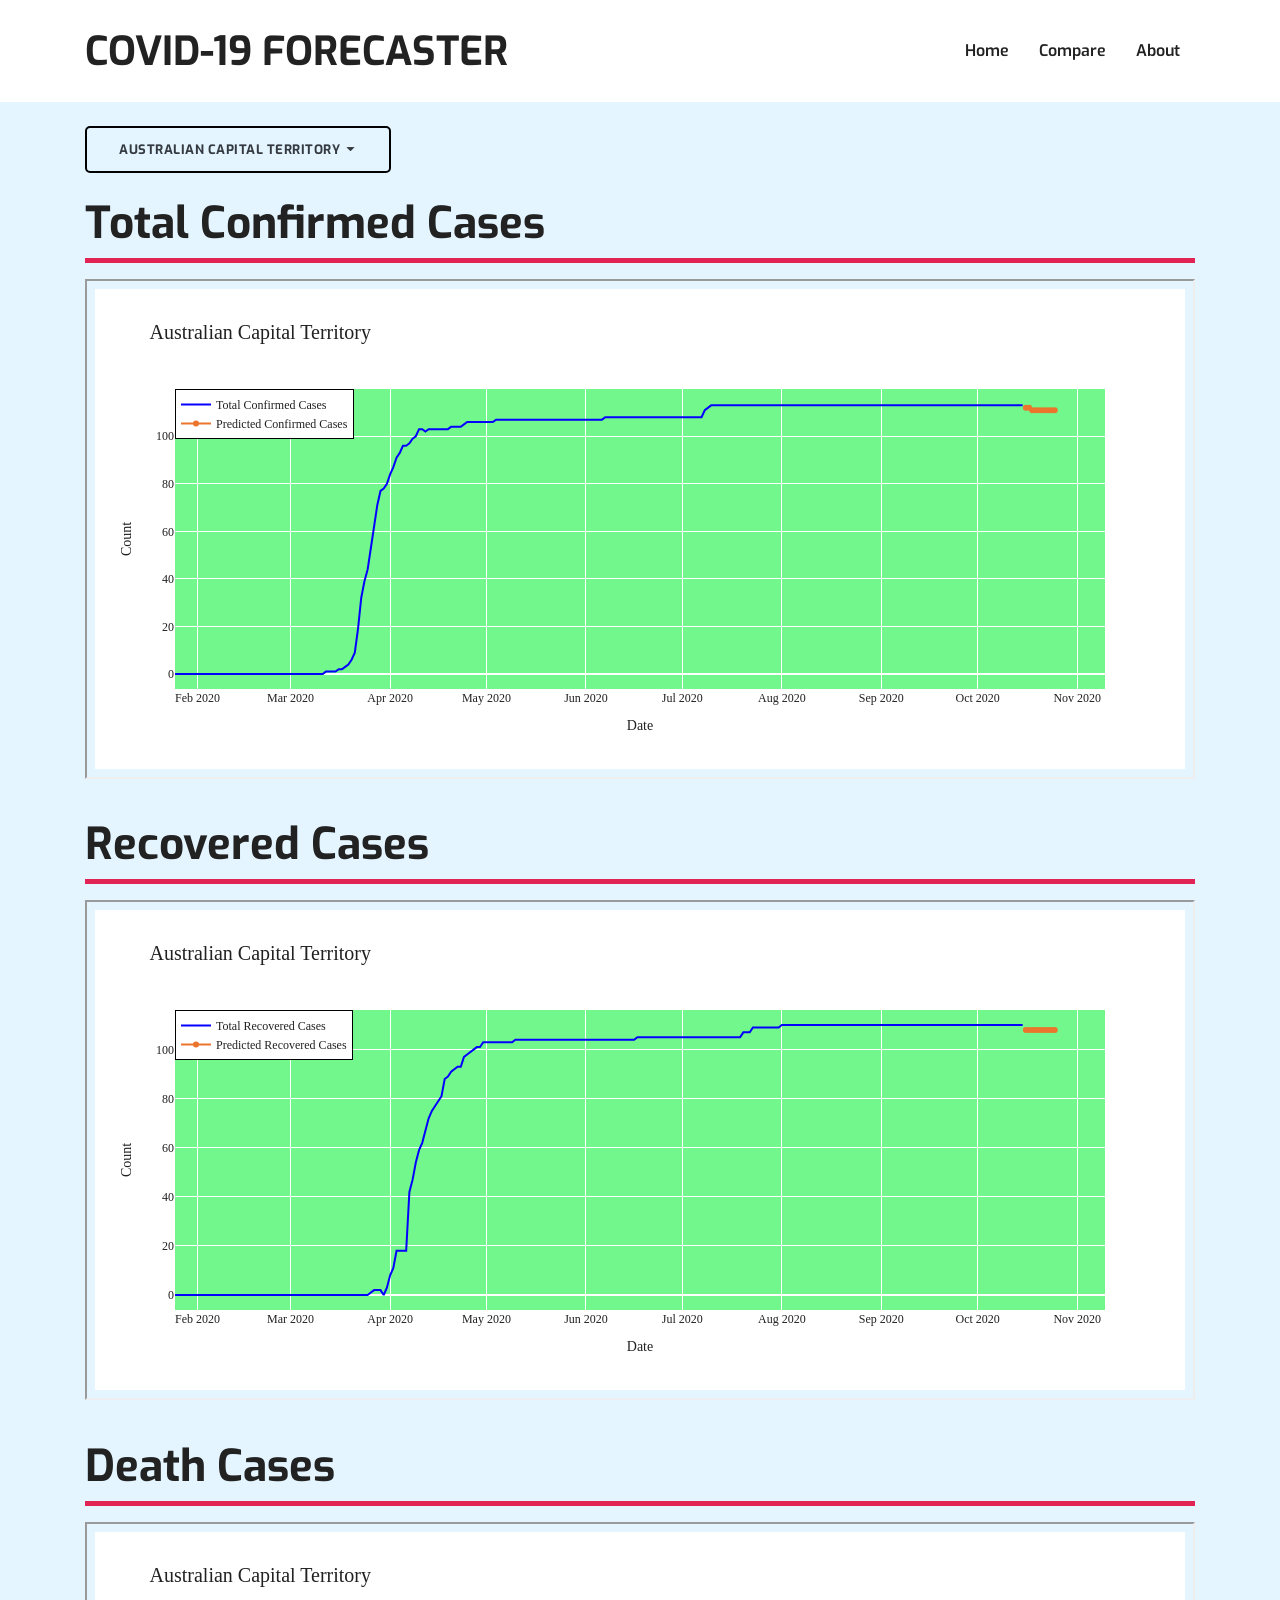
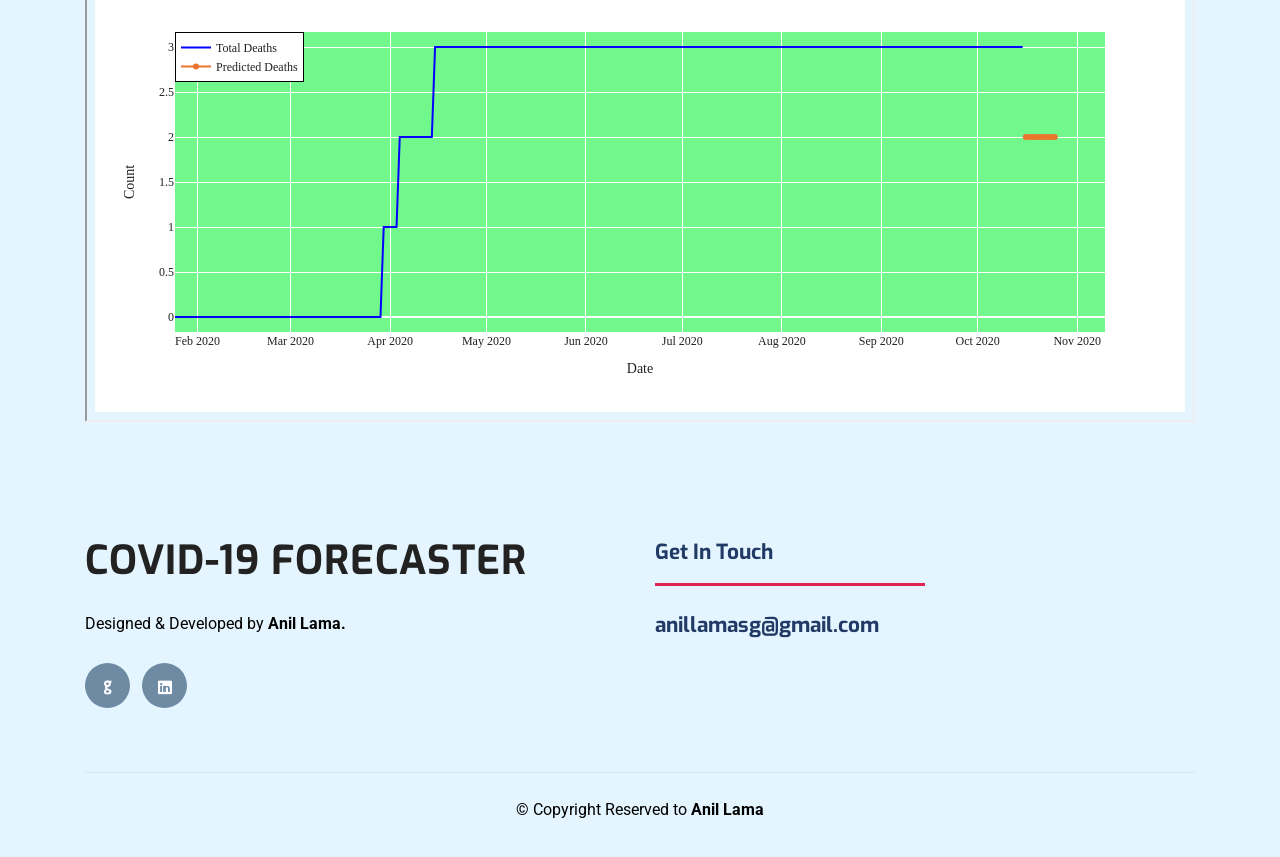
<file: index.html>
<!DOCTYPE html>
<html lang="zxx">
  <head>
    <meta http-equiv="Content-Type" content="text/html; charset=UTF-8" />
    <meta
      name="description"
      content="Orbitor,business,company,agency,modern,bootstrap4,tech,software"
    />
    <meta name="author" content="themefisher.com" />

    <title>COVID-19 FORECASTER - COVID-19 Forecasting System</title>

    <!-- Favicon -->
    <link rel="shortcut icon" type="image/x-icon" href="images/covid-19.svg" />

    <!-- bootstrap.min css -->
    <link rel="stylesheet" href="plugins/bootstrap/css/bootstrap.min.css" />
    <!-- Icon Font Css -->
    <link rel="stylesheet" href="plugins/icofont/icofont.min.css" />
    <!-- Slick Slider  CSS -->
    <link rel="stylesheet" href="plugins/slick-carousel/slick/slick.css" />
    <link
      rel="stylesheet"
      href="plugins/slick-carousel/slick/slick-theme.css"
    />

    <!-- Main Stylesheet -->
    <link rel="stylesheet" href="css/style.css" />
  </head>

  <body id="top">
    <header class="bg-white">
      <nav class="navbar navbar-expand-lg navigation" id="navbar">
        <div class="container">
          <a class="navbar-brand" href="index.html">
            <h1>COVID-19 FORECASTER</h1>
          </a>

          <button
            class="navbar-toggler collapsed"
            type="button"
            data-toggle="collapse"
            data-target="#navbarmain"
            aria-controls="navbarmain"
            aria-expanded="false"
            aria-label="Toggle navigation"
          >
            <span class="icofont-navigation-menu"></span>
          </button>

          <div class="collapse navbar-collapse" id="navbarmain">
            <ul class="navbar-nav ml-auto">
              <li class="nav-item active">
                <a class="nav-link" href="index.html">Home</a>
              </li>
              <li class="nav-item">
                <a class="nav-link" href="compare.html">Compare</a>
              </li>
              <li class="nav-item">
                <a class="nav-link" href="about.html">About</a>
              </li>
            </ul>
          </div>
        </div>
      </nav>
    </header>

    <section class="banner gray-bg">
      <div class="container mt-4">
        <div class="row">
          <div class="col-lg-4 col-md-4 col-xl-4">
            <button
              class="dropdown btn btn-outline-dark dropdown-toggle"
              type="button"
              id="locationMetricBtn"
              data-toggle="dropdown"
              aria-haspopup="true"
              aria-expanded="false"
              style="border-color: black"
            >
              <div class="d-flex">
                <div id="locationMetricValue">Australian Capital Territory</div>
                &nbsp;
                <div>
                  <i class="icofont-caret-down"></i>
                </div>
              </div>
            </button>
            <ul class="dropdown-menu" aria-labelledby="dropdownMenuButton">
              <a href="#" onclick="changeLocationMetric('Australia')"
                ><li class="dropdown-item">Australia</li></a
              >
              <a
                href="#"
                onclick="changeLocationMetric('Australian Capital Territory')"
                ><li class="dropdown-item">Australian Capital Territory</li></a
              >
              <a href="#" onclick="changeLocationMetric('New South Wales')"
                ><li class="dropdown-item">New South Wales</li></a
              >

              <a href="#" onclick="changeLocationMetric('Northern Territory')"
                ><li class="dropdown-item">Northern Territory</li></a
              >

              <a href="#" onclick="changeLocationMetric('Queensland')"
                ><li class="dropdown-item">Queensland</li></a
              >

              <a href="#" onclick="changeLocationMetric('South Australia')"
                ><li class="dropdown-item">South Australia</li></a
              >

              <a href="#" onclick="changeLocationMetric('Tasmania')">
                <li class="dropdown-item">Tasmania</li></a
              >

              <a href="#" onclick="changeLocationMetric('Victoria')"
                ><li class="dropdown-item">Victoria</li></a
              >

              <a href="#" onclick="changeLocationMetric('Western Australia')"
                ><li class="dropdown-item">Western Australia</li></a
              >
            </ul>
          </div>
        </div>

        <div class="row mt-4">
          <div class="col-lg-12 col-md-12 col-xl-12">
            <div class="mb-2">
              <h2>Total Confirmed Cases</h2>
              <div class="w-100 divider mt-1 mb-3"></div>
              <div class="w-100">
                <div class="w-100">
                  <iframe
                    class="w-100 cases-graph"
                    id="confirmedCasesGraph"
                    src="views/predicted/confirmed_cases/ACT_prediction.html"
                  ></iframe>
                </div>
              </div>
            </div>
          </div>
        </div>

        <div class="row mt-4">
          <div class="col-lg-12 col-md-12 col-xl-12">
            <div class="mb-2">
              <h2>Recovered Cases</h2>
              <div class="w-100 divider mt-1 mb-3"></div>
              <div class="w-100">
                <div class="w-100">
                  <iframe
                    class="w-100 cases-graph"
                    id="recoveredCasesGraph"
                    src="views/predicted/recovered_cases/ACT_prediction.html"
                  ></iframe>
                </div>
              </div>
            </div>
          </div>
        </div>

        <div class="row mt-4">
          <div class="col-lg-12 col-md-12 col-xl-12">
            <div class="mb-2">
              <h2>Death Cases</h2>
              <div class="w-100 divider mt-1 mb-3"></div>
              <div class="w-100">
                <div class="w-100">
                  <iframe
                    class="w-100 cases-graph"
                    id="deathCasesGraph"
                    src="views/predicted/deaths/ACT_prediction.html"
                  ></iframe>
                </div>
              </div>
            </div>
          </div>
        </div>
      </div>
    </section>
    <!-- footer Start -->
    <footer class="footer section gray-bg">
      <div class="container">
        <div class="row">
          <div class="col-lg-6 mr-auto col-sm-6">
            <div class="widget mb-5 mb-lg-0">
              <div class="logo mb-4">
                <h1>COVID-19 FORECASTER</h1>
              </div>
              <p>Designed & Developed by <b>Anil Lama.</b></p>

              <ul class="list-inline footer-socials mt-4">
                <li class="list-inline-item">
                  <a href="https://github.com/anillamasg"
                    ><i class="icofont-github"></i
                  ></a>
                </li>
                <li class="list-inline-item">
                  <a href="https://www.linkedin.com/in/anillama/"
                    ><i class="icofont-linkedin"></i
                  ></a>
                </li>
              </ul>
            </div>
          </div>

          <div class="col-lg-6 col-md-6 col-sm-6">
            <div class="widget widget-contact mb-5 mb-lg-0">
              <h4 class="text-capitalize mb-3">Get in Touch</h4>
              <div class="w-50 divider mb-4"></div>

              <div class="footer-contact-block mb-4">
                <h4 class="mt-2">
                  <a>anillamasg@gmail.com</a>
                </h4>
              </div>
            </div>
          </div>
        </div>

        <div class="footer-btm py-4 mt-5">
          <div class="row align-items-center justify-content-between">
            <div class="col-lg-12">
              <div class="copyright text-center">
                &copy; Copyright Reserved to
                <b>Anil Lama</b>
              </div>
            </div>
          </div>
        </div>
      </div>
    </footer>

    <!-- 
    Essential Scripts
    =====================================-->

    <!-- Main jQuery -->
    <script src="plugins/jquery/jquery.js"></script>
    <!-- Bootstrap 4.3.2 -->
    <script src="plugins/bootstrap/js/popper.js"></script>
    <script src="plugins/bootstrap/js/bootstrap.min.js"></script>
    <script src="plugins/counterup/jquery.easing.js"></script>
    <!-- Slick Slider -->
    <script src="plugins/slick-carousel/slick/slick.min.js"></script>
    <!-- Counterup -->
    <script src="plugins/counterup/jquery.waypoints.min.js"></script>

    <script src="plugins/shuffle/shuffle.min.js"></script>
    <script src="plugins/counterup/jquery.counterup.min.js"></script>

    <script type="application/javascript">
      let metricMap = new Map();
      metricMap.set("Australia", "Australia");
      metricMap.set("Australian Capital Territory", "ACT");
      metricMap.set("New South Wales", "NSW");
      metricMap.set("Northern Territory", "NT");
      metricMap.set("Queensland", "QLD");
      metricMap.set("South Australia", "SA");
      metricMap.set("Tasmania", "TAS");
      metricMap.set("Western Australia", "WA");
      metricMap.set("Victoria", "VIC");

      function changeLocationMetric(metric) {
        let locationMetricValue = $("#locationMetricValue").text();
        if (!(metric === locationMetricValue)) {
          $("#locationMetricValue").text(metric);

          $("#confirmedCasesGraph").attr(
            "src",
            "views/predicted/confirmed_cases/" +
              metricMap.get(metric) +
              "_prediction.html"
          );
          $("#recoveredCasesGraph").attr(
            "src",
            "views/predicted/recovered_cases/" +
              metricMap.get(metric) +
              "_prediction.html"
          );
          $("#deathCasesGraph").attr(
            "src",
            "views/predicted/deaths/" +
              metricMap.get(metric) +
              "_prediction.html"
          );
        }
      }
    </script>
  </body>
</html>
</file>
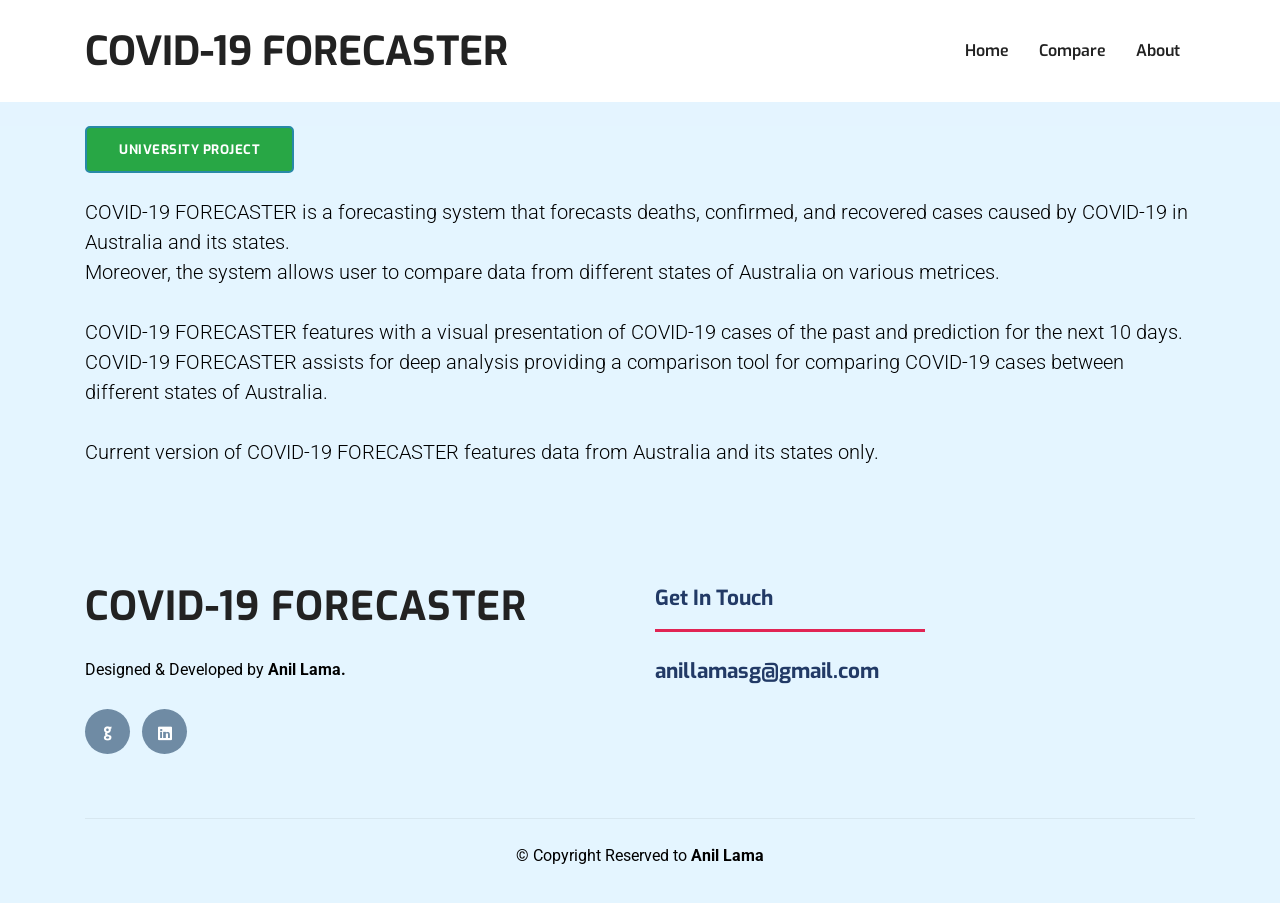
<file: about.html>
<!DOCTYPE html>
<html lang="zxx">
  <head>
    <meta http-equiv="Content-Type" content="text/html; charset=UTF-8" />
    <meta
      name="description"
      content="Orbitor,business,company,agency,modern,bootstrap4,tech,software"
    />
    <meta name="author" content="themefisher.com" />

    <title>COVID-19 FORECASTER - COVID-19 Forecasting System</title>

    <!-- Favicon -->
    <link rel="shortcut icon" type="image/x-icon" href="images/covid-19.svg" />

    <!-- bootstrap.min css -->
    <link rel="stylesheet" href="plugins/bootstrap/css/bootstrap.min.css" />
    <!-- Icon Font Css -->
    <link rel="stylesheet" href="plugins/icofont/icofont.min.css" />
    <!-- Slick Slider  CSS -->
    <link rel="stylesheet" href="plugins/slick-carousel/slick/slick.css" />
    <link
      rel="stylesheet"
      href="plugins/slick-carousel/slick/slick-theme.css"
    />

    <!-- Main Stylesheet -->
    <link rel="stylesheet" href="css/style.css" />
  </head>

  <body id="top">
    <header class="bg-white">
      <nav class="navbar navbar-expand-lg navigation" id="navbar">
        <div class="container">
          <a class="navbar-brand" href="index.html">
            <h1>COVID-19 FORECASTER</h1>
          </a>

          <button
            class="navbar-toggler collapsed"
            type="button"
            data-toggle="collapse"
            data-target="#navbarmain"
            aria-controls="navbarmain"
            aria-expanded="false"
            aria-label="Toggle navigation"
          >
            <span class="icofont-navigation-menu"></span>
          </button>

          <div class="collapse navbar-collapse" id="navbarmain">
            <ul class="navbar-nav ml-auto">
              <li class="nav-item active">
                <a class="nav-link" href="index.html">Home</a>
              </li>
              <li class="nav-item">
                <a class="nav-link" href="compare.html">Compare</a>
              </li>
              <li class="nav-item">
                <a class="nav-link" href="about.html">About</a>
              </li>
            </ul>
          </div>
        </div>
      </nav>
    </header>

    <section class="gray-bg">
      <div class="container mt-4">
        <div class="row">
          <div class="col-lg-4 col-md-4 col-xl-4">
            <button
              class="btn"
              type="button"
              id="locationMetricBtn"
              aria-haspopup="true"
              aria-expanded="false"
              disabled
              style="
                opacity: 1;
                border-color: #2889a7;
                background-color: #28a745;
                color: white;
              "
            >
              UNIVERSITY PROJECT
            </button>
          </div>
        </div>

        <div class="row mt-4">
          <div class="col-lg-12 col-md-12 col-xl-12">
            <div class="mb-2">
              <p class="lead">
                COVID-19 FORECASTER is a forecasting system that forecasts
                deaths, confirmed, and recovered cases caused by COVID-19 in
                Australia and its states.
                <br />
                Moreover, the system allows user to compare data from different
                states of Australia on various metrices.
                <br /><br />
                COVID-19 FORECASTER features with a visual presentation of
                COVID-19 cases of the past and prediction for the next 10 days.
                <br />
                COVID-19 FORECASTER assists for deep analysis providing a
                comparison tool for comparing COVID-19 cases between different
                states of Australia.
                <br /><br />
                Current version of COVID-19 FORECASTER features data from
                Australia and its states only.
              </p>
            </div>
          </div>
        </div>
      </div>
    </section>
    <!-- footer Start -->
    <footer class="footer section gray-bg">
      <div class="container">
        <div class="row">
          <div class="col-lg-6 mr-auto col-sm-6">
            <div class="widget mb-5 mb-lg-0">
              <div class="logo mb-4">
                <h1>COVID-19 FORECASTER</h1>
              </div>
              <p>Designed & Developed by <b>Anil Lama.</b></p>

              <ul class="list-inline footer-socials mt-4">
                <li class="list-inline-item">
                  <a href="https://github.com/anillamasg"
                    ><i class="icofont-github"></i
                  ></a>
                </li>
                <li class="list-inline-item">
                  <a href="https://www.linkedin.com/in/anillama/"
                    ><i class="icofont-linkedin"></i
                  ></a>
                </li>
              </ul>
            </div>
          </div>

          <div class="col-lg-6 col-md-6 col-sm-6">
            <div class="widget widget-contact mb-5 mb-lg-0">
              <h4 class="text-capitalize mb-3">Get in Touch</h4>
              <div class="w-50 divider mb-4"></div>

              <div class="footer-contact-block mb-4">
                <h4 class="mt-2">
                  <a>anillamasg@gmail.com</a>
                </h4>
              </div>
            </div>
          </div>
        </div>

        <div class="footer-btm py-4 mt-5">
          <div class="row align-items-center justify-content-between">
            <div class="col-lg-12">
              <div class="copyright text-center">
                &copy; Copyright Reserved to
                <b>Anil Lama</b>
              </div>
            </div>
          </div>
        </div>
      </div>
    </footer>

    <!-- 
    Essential Scripts
    =====================================-->

    <!-- Main jQuery -->
    <script src="plugins/jquery/jquery.js"></script>
    <!-- Bootstrap 4.3.2 -->
    <script src="plugins/bootstrap/js/popper.js"></script>
    <script src="plugins/bootstrap/js/bootstrap.min.js"></script>
    <script src="plugins/counterup/jquery.easing.js"></script>
    <!-- Slick Slider -->
    <script src="plugins/slick-carousel/slick/slick.min.js"></script>
    <!-- Counterup -->
    <script src="plugins/counterup/jquery.waypoints.min.js"></script>

    <script src="plugins/shuffle/shuffle.min.js"></script>
    <script src="plugins/counterup/jquery.counterup.min.js"></script>

    <script type="application/javascript">
      let metricMap = new Map();
      metricMap.set("Australia", "Australia");
      metricMap.set("Australian Capital Territory", "ACT");
      metricMap.set("New South Wales", "NSW");
      metricMap.set("Northern Territory", "NT");
      metricMap.set("Queensland", "QLD");
      metricMap.set("South Australia", "SA");
      metricMap.set("Tasmania", "TAS");
      metricMap.set("Western Australia", "WA");
      metricMap.set("Victoria", "VIC");

      function changeLocationMetric(metric) {
        let locationMetricValue = $("#locationMetricBtn").text();
        if (!(metric === locationMetricValue)) {
          $("#locationMetricBtn").text(metric);

          $("#confirmedCasesGraph").attr(
            "src",
            "views/predicted/confirmed_cases/" +
              metricMap.get(metric) +
              "_prediction.html"
          );
          $("#recoveredCasesGraph").attr(
            "src",
            "views/predicted/recovered_cases/" +
              metricMap.get(metric) +
              "_prediction.html"
          );
          $("#deathCasesGraph").attr(
            "src",
            "views/predicted/deaths/" +
              metricMap.get(metric) +
              "_prediction.html"
          );
        }
      }
    </script>
  </body>
</html>
</file>
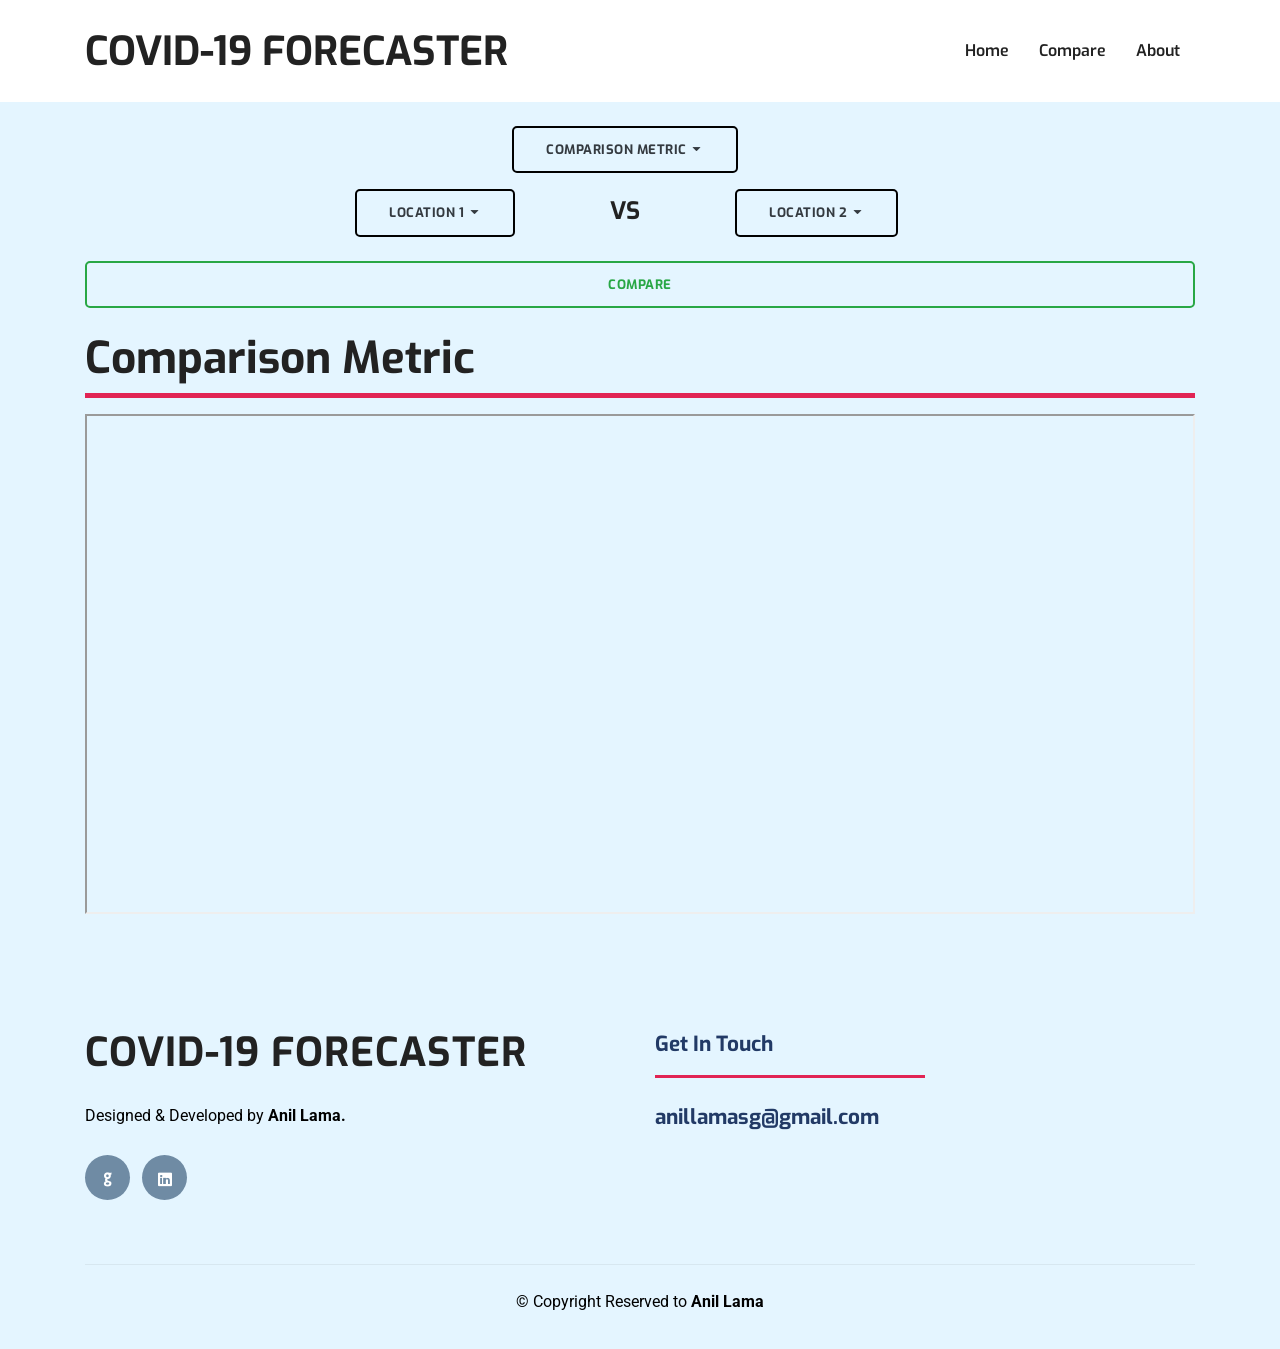
<file: compare.html>
<!DOCTYPE html>
<html lang="zxx">
  <head>
    <meta http-equiv="Content-Type" content="text/html; charset=UTF-8" />
    <meta
      name="description"
      content="Orbitor,business,company,agency,modern,bootstrap4,tech,software"
    />
    <meta name="author" content="themefisher.com" />

    <title>COVID-19 FORECASTER - COVID-19 Forecasting System</title>

    <!-- Favicon -->
    <link rel="shortcut icon" type="image/x-icon" href="images/covid-19.svg" />

    <!-- bootstrap.min css -->
    <link rel="stylesheet" href="plugins/bootstrap/css/bootstrap.min.css" />
    <!-- Icon Font Css -->
    <link rel="stylesheet" href="plugins/icofont/icofont.min.css" />
    <!-- Slick Slider  CSS -->
    <link rel="stylesheet" href="plugins/slick-carousel/slick/slick.css" />
    <link
      rel="stylesheet"
      href="plugins/slick-carousel/slick/slick-theme.css"
    />

    <!-- Main Stylesheet -->
    <link rel="stylesheet" href="css/style.css" />
  </head>

  <body id="top">
    <header class="bg-white">
      <nav class="navbar navbar-expand-lg navigation" id="navbar">
        <div class="container">
          <a class="navbar-brand" href="index.html">
            <h1>COVID-19 FORECASTER</h1>
          </a>

          <button
            class="navbar-toggler collapsed"
            type="button"
            data-toggle="collapse"
            data-target="#navbarmain"
            aria-controls="navbarmain"
            aria-expanded="false"
            aria-label="Toggle navigation"
          >
            <span class="icofont-navigation-menu"></span>
          </button>

          <div class="collapse navbar-collapse" id="navbarmain">
            <ul class="navbar-nav ml-auto">
              <li class="nav-item active">
                <a class="nav-link" href="index.html">Home</a>
              </li>
              <li class="nav-item">
                <a class="nav-link" href="compare.html">Compare</a>
              </li>
              <li class="nav-item">
                <a class="nav-link" href="about.html">About</a>
              </li>
            </ul>
          </div>
        </div>
      </nav>
    </header>

    <section class="banner gray-bg">
      <div class="container mt-4">
        <div class="row text-center">
          <div class="w-100 row comparison-metric text-center">
            <div class="col-lg-12 col-md-12 col-xl-12">
              <!-- <div
            class="col-lg-12 col-md-12 col-xl-12 text-center comparison-metric"
          > -->
              <button
                class="dropdown btn btn-outline-dark dropdown-toggle"
                type="button"
                data-toggle="dropdown"
                aria-haspopup="true"
                aria-expanded="false"
                style="border-color: black"
              >
                <div class="d-flex">
                  <div id="comparisonMetric">Comparison Metric</div>
                  &nbsp;
                  <div>
                    <i class="icofont-caret-down"></i>
                  </div>
                </div>
              </button>
              <ul class="dropdown-menu" aria-labelledby="dropdownMenuButton">
                <a
                  href="#"
                  onclick="changeMetric('Confirmed Cases','comparisonMetric')"
                  ><li class="dropdown-item">Confirmed Cases</li></a
                >
                <a
                  href="#"
                  onclick="changeMetric('Recovered Cases','comparisonMetric')"
                  ><li class="dropdown-item">Recovered Cases</li></a
                >
                <a href="#" onclick="changeMetric('Deaths','comparisonMetric')"
                  ><li class="dropdown-item">Deaths</li></a
                >
              </ul>
            </div>
          </div>
        </div>

        <div class="row text-center mt-3">
          <div class="w-100 row location-choice text-center">
            <div class="col-lg-5 col-md-5 col-xl-5 text-right">
              <button
                class="dropdown btn btn-outline-dark dropdown-toggle"
                type="button"
                data-toggle="dropdown"
                aria-haspopup="true"
                aria-expanded="false"
                style="border-color: black"
              >
                <div class="d-flex">
                  <div id="locationChoice1">Location 1</div>
                  &nbsp;
                  <div>
                    <i class="icofont-caret-down"></i>
                  </div>
                </div>
              </button>
              <ul
                class="dropdown-menu"
                aria-labelledby="dropdownMenuButton"
                id="locationDropdown1"
              >
                <a
                  href="#"
                  data-value="Australian Capital Territory"
                  onclick="changeLocationMetric('Australian Capital Territory','locationChoice1')"
                  ><li class="dropdown-item">
                    Australian Capital Territory
                  </li></a
                >
                <a
                  href="#"
                  data-value="New South Wales"
                  onclick="changeLocationMetric('New South Wales','locationChoice1')"
                  ><li class="dropdown-item">New South Wales</li>
                </a>
                <a
                  href="#"
                  data-value="Northern Territory"
                  onclick="changeLocationMetric('Northern Territory','locationChoice1')"
                  ><li class="dropdown-item">Northern Territory</li></a
                >
                <a
                  href="#"
                  data-value="Queensland"
                  onclick="changeLocationMetric('Queensland','locationChoice1')"
                  ><li class="dropdown-item">Queensland</li></a
                >
                <a
                  href="#"
                  data-value="South Australia"
                  onclick="changeLocationMetric('South Australia','locationChoice1')"
                  ><li class="dropdown-item">South Australia</li></a
                >
                <a
                  href="#"
                  data-value="Tasmania"
                  onclick="changeLocationMetric('Tasmania','locationChoice1')"
                  ><li class="dropdown-item">Tasmania</li></a
                >
                <a
                  href="#"
                  data-value="Victoria"
                  onclick="changeLocationMetric('Victoria','locationChoice1')"
                  ><li class="dropdown-item">Victoria</li></a
                >
                <a
                  href="#"
                  data-value="Western Australia"
                  onclick="changeLocationMetric('Western Australia','locationChoice1')"
                  ><li class="dropdown-item">Western Australia</li></a
                >
              </ul>
            </div>

            <div class="col-lg-2 col-md-2 col-xl-2 text-center pt-2">
              <h3>VS</h3>
            </div>

            <div class="col-lg-5 col-md-5 col-xl-5 text-left">
              <button
                class="dropdown btn btn-outline-dark dropdown-toggle"
                type="button"
                data-toggle="dropdown"
                aria-haspopup="true"
                aria-expanded="false"
                style="border-color: black"
              >
                <div class="d-flex">
                  <div id="locationChoice2">Location 2</div>
                  &nbsp;
                  <div>
                    <i class="icofont-caret-down"></i>
                  </div>
                </div>
              </button>
              <ul
                class="dropdown-menu"
                aria-labelledby="dropdownMenuButton"
                id="locationDropdown2"
              >
                <a
                  href="#"
                  data-value="Australian Capital Territory"
                  onclick="changeLocationMetric('Australian Capital Territory','locationChoice2')"
                  ><li class="dropdown-item">
                    Australian Capital Territory
                  </li></a
                >
                <a
                  href="#"
                  data-value="New South Wales"
                  onclick="changeLocationMetric('New South Wales','locationChoice2')"
                  ><li class="dropdown-item">New South Wales</li>
                </a>
                <a
                  href="#"
                  data-value="Northern Territory"
                  onclick="changeLocationMetric('Northern Territory','locationChoice2')"
                  ><li class="dropdown-item">Northern Territory</li></a
                >
                <a
                  href="#"
                  data-value="Queensland"
                  onclick="changeLocationMetric('Queensland','locationChoice2')"
                  ><li class="dropdown-item">Queensland</li></a
                >
                <a
                  href="#"
                  data-value="South Australia"
                  onclick="changeLocationMetric('South Australia','locationChoice2')"
                  ><li class="dropdown-item">South Australia</li></a
                >
                <a
                  href="#"
                  data-value="Tasmania"
                  onclick="changeLocationMetric('Tasmania','locationChoice2')"
                  ><li class="dropdown-item">Tasmania</li></a
                >
                <a
                  href="#"
                  data-value="Victoria"
                  onclick="changeLocationMetric('Victoria','locationChoice2')"
                  ><li class="dropdown-item">Victoria</li></a
                >
                <a
                  href="#"
                  data-value="Western Australia"
                  onclick="changeLocationMetric('Western Australia','locationChoice2')"
                  ><li class="dropdown-item">Western Australia</li></a
                >
              </ul>
            </div>
          </div>
        </div>

        <div class="row mt-4">
          <div class="col-lg-12 col-md-12 col-xl-12">
            <button
              type="button"
              class="w-100 btn btn-outline-success"
              style="float: left; border-color: #28a745"
              id="compareBtn"
              onclick="return(compare())"
            >
              Compare
            </button>
          </div>
        </div>

        <div class="row mt-4">
          <div class="col-lg-12 col-md-12 col-xl-12">
            <div class="mb-2">
              <h2 id="metricHeading">Comparison Metric</h2>
              <div class="w-100 divider mt-1 mb-3"></div>
              <div class="w-100">
                <div class="w-100">
                  <iframe class="w-100 cases-graph" id="compareGraph"></iframe>
                </div>
              </div>
            </div>
          </div>
        </div>
      </div>
    </section>
    <!-- footer Start -->
    <footer class="footer section gray-bg">
      <div class="container">
        <div class="row">
          <div class="col-lg-6 mr-auto col-sm-6">
            <div class="widget mb-5 mb-lg-0">
              <div class="logo mb-4">
                <h1>COVID-19 FORECASTER</h1>
              </div>
              <p>Designed & Developed by <b>Anil Lama.</b></p>

              <ul class="list-inline footer-socials mt-4">
                <li class="list-inline-item">
                  <a href="https://github.com/anillamasg"
                    ><i class="icofont-github"></i
                  ></a>
                </li>
                <li class="list-inline-item">
                  <a href="https://www.linkedin.com/in/anillama/"
                    ><i class="icofont-linkedin"></i
                  ></a>
                </li>
              </ul>
            </div>
          </div>

          <div class="col-lg-6 col-md-6 col-sm-6">
            <div class="widget widget-contact mb-5 mb-lg-0">
              <h4 class="text-capitalize mb-3">Get in Touch</h4>
              <div class="w-50 divider mb-4"></div>

              <div class="footer-contact-block mb-4">
                <h4 class="mt-2">
                  <a>anillamasg@gmail.com</a>
                </h4>
              </div>
            </div>
          </div>
        </div>

        <div class="footer-btm py-4 mt-5">
          <div class="row align-items-center justify-content-between">
            <div class="col-lg-12">
              <div class="copyright text-center">
                &copy; Copyright Reserved to
                <b>Anil Lama</b>
              </div>
            </div>
          </div>
        </div>
      </div>
    </footer>

    <!-- 
    Essential Scripts
    =====================================-->

    <!-- Main jQuery -->
    <script src="plugins/jquery/jquery.js"></script>
    <!-- Bootstrap 4.3.2 -->
    <script src="plugins/bootstrap/js/popper.js"></script>
    <script src="plugins/bootstrap/js/bootstrap.min.js"></script>
    <script src="plugins/counterup/jquery.easing.js"></script>
    <!-- Slick Slider -->
    <script src="plugins/slick-carousel/slick/slick.min.js"></script>
    <!-- Counterup -->
    <script src="plugins/counterup/jquery.waypoints.min.js"></script>

    <script src="plugins/shuffle/shuffle.min.js"></script>
    <script src="plugins/counterup/jquery.counterup.min.js"></script>

    <script type="application/javascript">
      let metricMap = new Map();
      metricMap.set("Confirmed Cases", "confirmed_cases");
      metricMap.set("Recovered Cases", "recovered_cases");
      metricMap.set("Deaths", "deaths");
      metricMap.set("Australian Capital Territory", "ACT");
      metricMap.set("New South Wales", "NSW");
      metricMap.set("Northern Territory", "NT");
      metricMap.set("Queensland", "QLD");
      metricMap.set("South Australia", "SA");
      metricMap.set("Tasmania", "TAS");
      metricMap.set("Western Australia", "WA");
      metricMap.set("Victoria", "VIC");

      function changeMetric(metric, btnId) {
        let metricValue = $("#" + btnId).text();
        if (!(metric === metricValue)) {
          $("#" + btnId).text(metric);
        }
      }

      function changeLocationMetric(metric, btnId) {
        let metricValue = $("#" + btnId).text();
        if (!(metric === metricValue)) {
          $("#" + btnId).text(metric);

          if (btnId === "locationChoice1") {
            let allLocationElements = $("#locationDropdown2 a");

            $.each(allLocationElements, function (i, ele) {
              if (ele.getAttribute("data-value") == metric) {
                ele.setAttribute("hidden", "true");
              } else {
                ele.removeAttribute("hidden");
              }
            });
          } else {
            let allLocationElements = $("#locationDropdown1 a");

            $.each(allLocationElements, function (i, ele) {
              if (ele.getAttribute("data-value") === metric) {
                ele.setAttribute("hidden", "true");
              } else {
                ele.removeAttribute("hidden");
              }
            });
          }

          // $('#confirmedCasesGraph').attr('src','predicted/confirmed_cases/'+metricMap.get(metric)+'_prediction.html')
          // $('#recoveredCasesGraph').attr('src','predicted/recovered_cases/'+metricMap.get(metric)+'_prediction.html')
          // $('#deathCasesGraph').attr('src','predicted/deaths/'+metricMap.get(metric)+'_prediction.html')
        }
      }

      function compare() {
        let comparisonMetric = $("#comparisonMetric").text().trim();
        let locationChoice1 = $("#locationChoice1").text().trim();
        let locationChoice2 = $("#locationChoice2").text().trim();

        if (
          comparisonMetric === "Comparison Metric" ||
          locationChoice1 === "Location 1" ||
          locationChoice2 === "Location 2"
        ) {
          if (comparisonMetric === "Comparison Metric") {
            $("#comparisonMetricWarning").remove();
            $("#locationWarning").remove();
            $(".comparison-metric").after(
              '<div class="w-100 row custom-warning text-center" role="alert" id="comparisonMetricWarning"><div class="col-lg-12 col-md-12 col-xl-12">Please select Comparison Metric.</div></div>'
            );
          } else if (locationChoice1 === "Location 1") {
            $("#comparisonMetricWarning").remove();
            $("#locationWarning").remove();
            $(".location-choice").after(
              '<div class="w-100 row custom-warning" role="alert" id="locationWarning"><div class="col-lg-12 col-md-12 col-xl-12">Please select Location 1.</div></div>'
            );
          } else {
            $("#comparisonMetricWarning").remove();
            $("#locationWarning").remove();
            $(".location-choice").after(
              '<div class="w-100 row custom-warning" role="alert" id="locationWarning"><div class="col-lg-12 col-md-12 col-xl-12">Please select Location 2.</div></div>'
            );
          }
          return false;
        } else {
          $("#comparisonMetricWarning").remove();
          $("#locationWarning").remove();
          $("#metricHeading").text(comparisonMetric);

          if (locationChoice1 < locationChoice2) {
            $("#compareGraph").attr(
              "src",
              "views/compare/" +
                metricMap.get(comparisonMetric) +
                "/" +
                metricMap.get(locationChoice1) +
                "_" +
                metricMap.get(locationChoice2) +
                "_comparison.html"
            );
          } else {
            $("#compareGraph").attr(
              "src",
              "views/compare/" +
                metricMap.get(comparisonMetric) +
                "/" +
                metricMap.get(locationChoice2) +
                "_" +
                metricMap.get(locationChoice1) +
                "_comparison.html"
            );
          }
        }
        return true;
      }
    </script>
  </body>
</html>
</file>
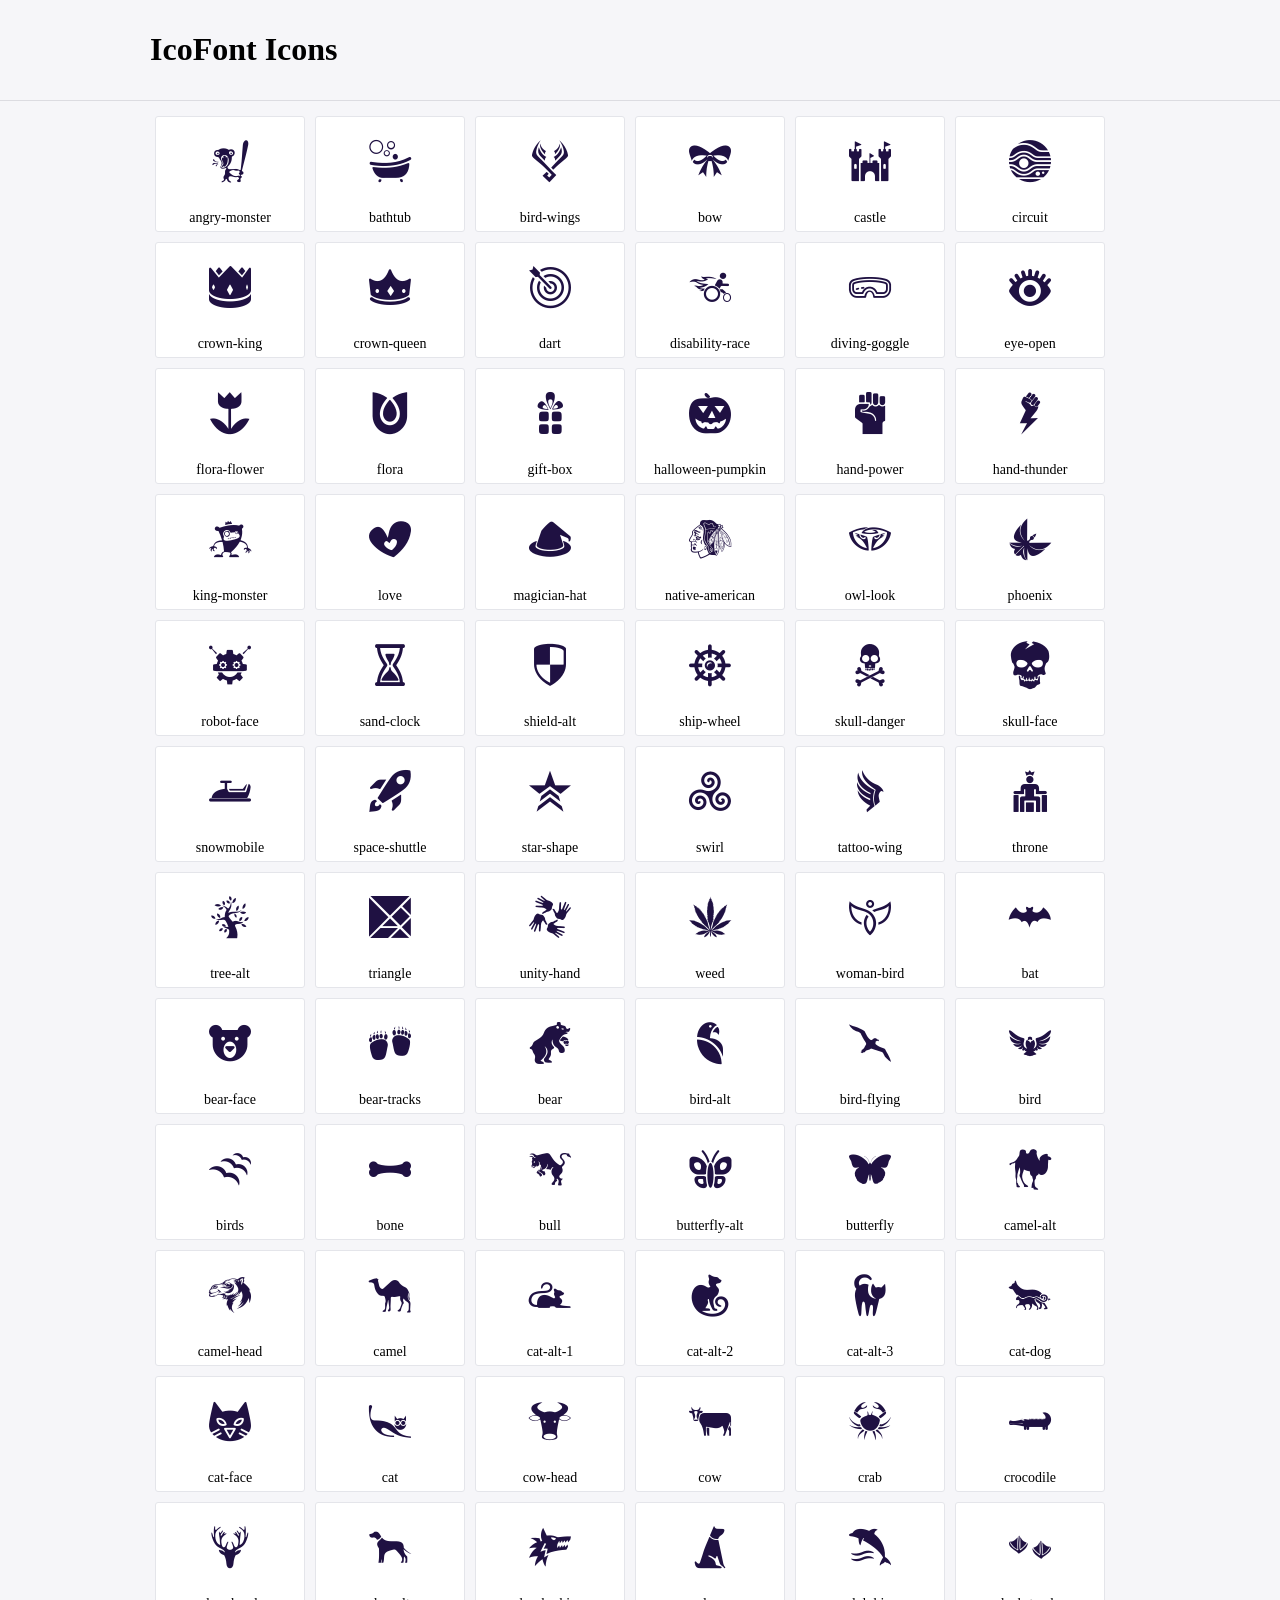
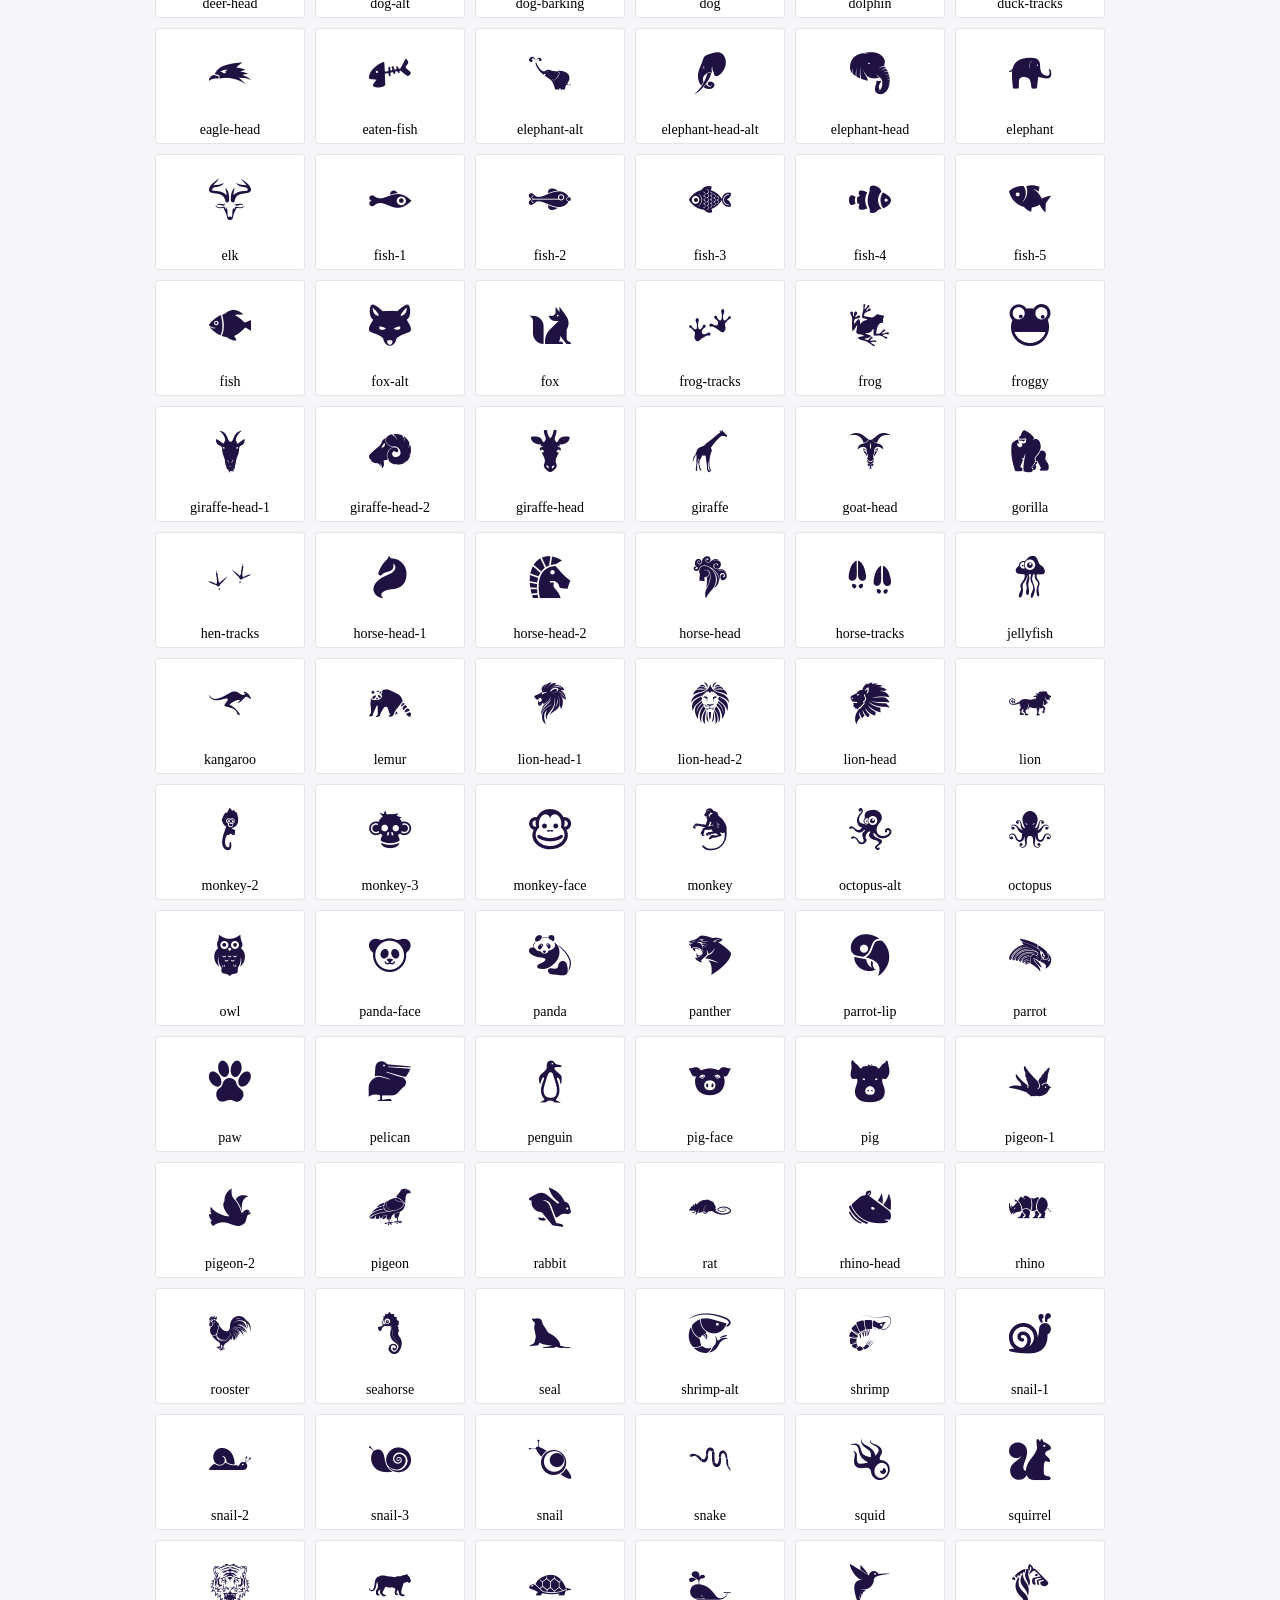
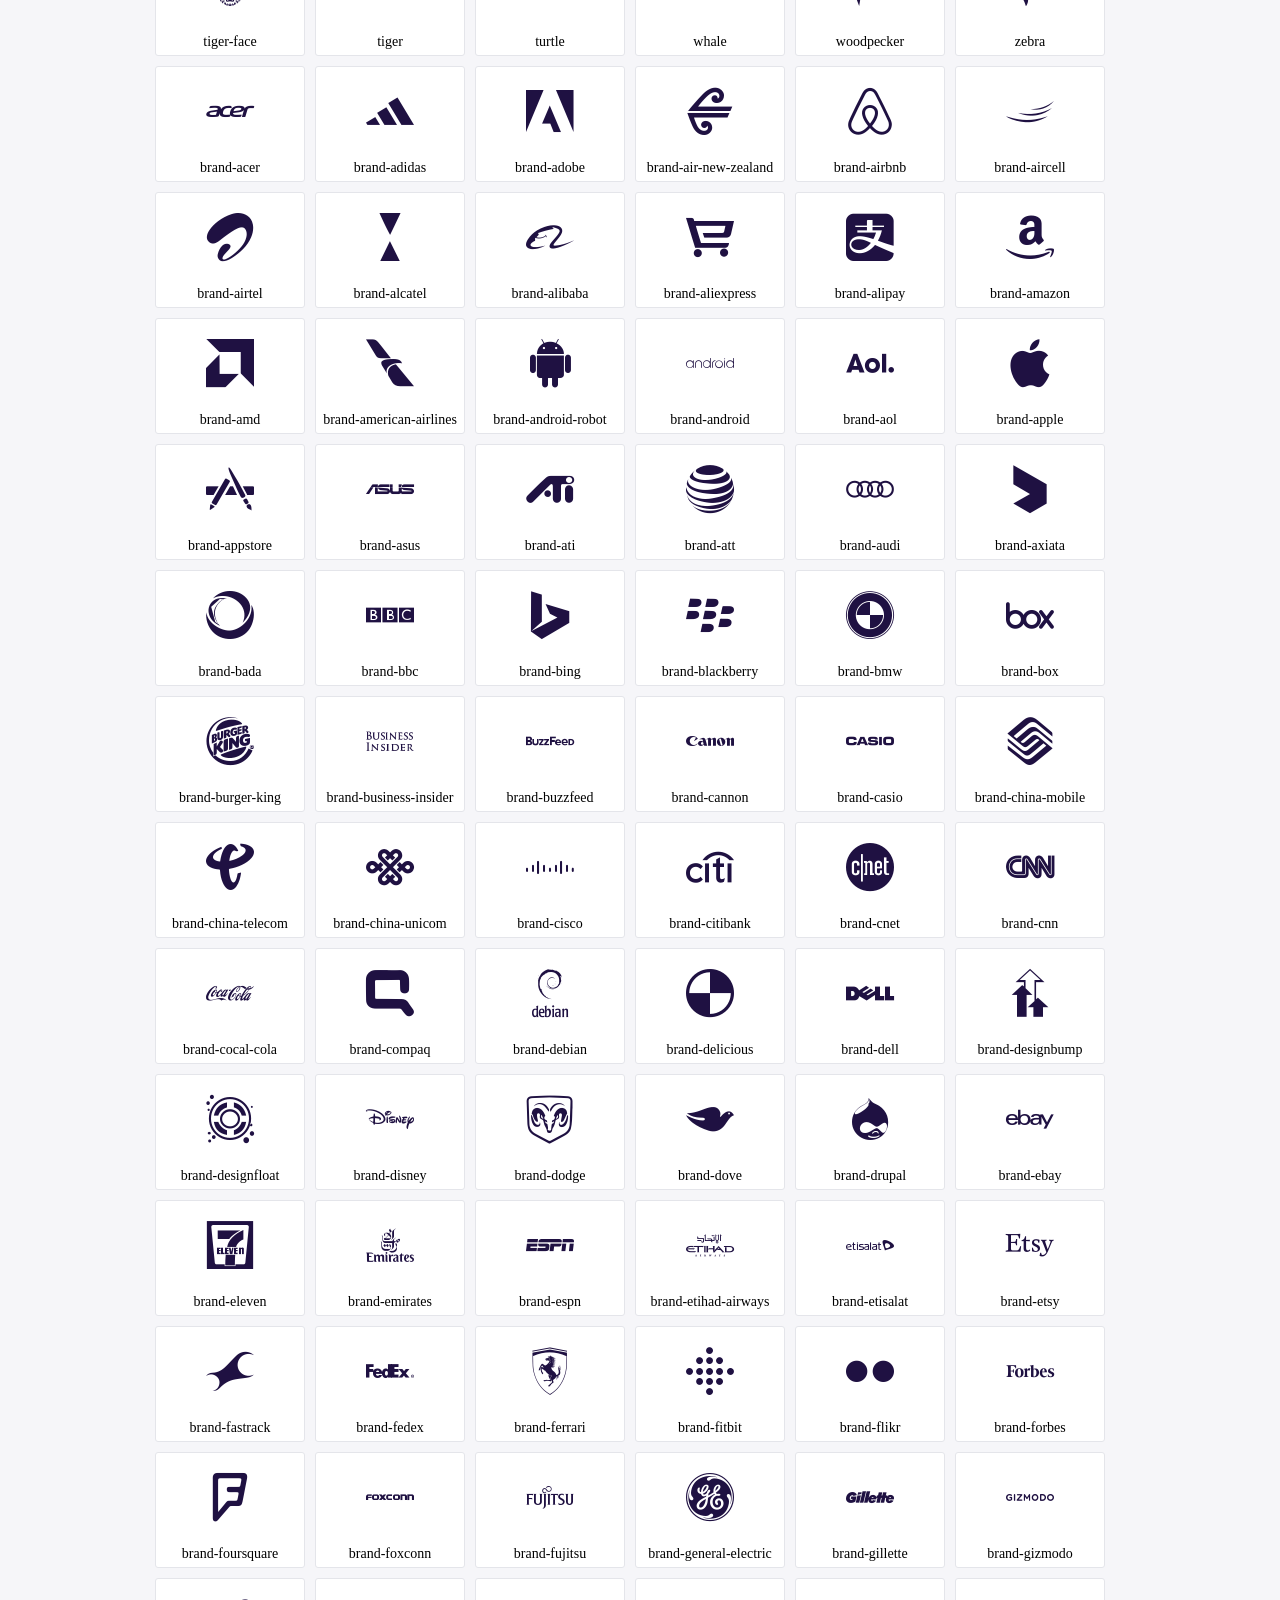
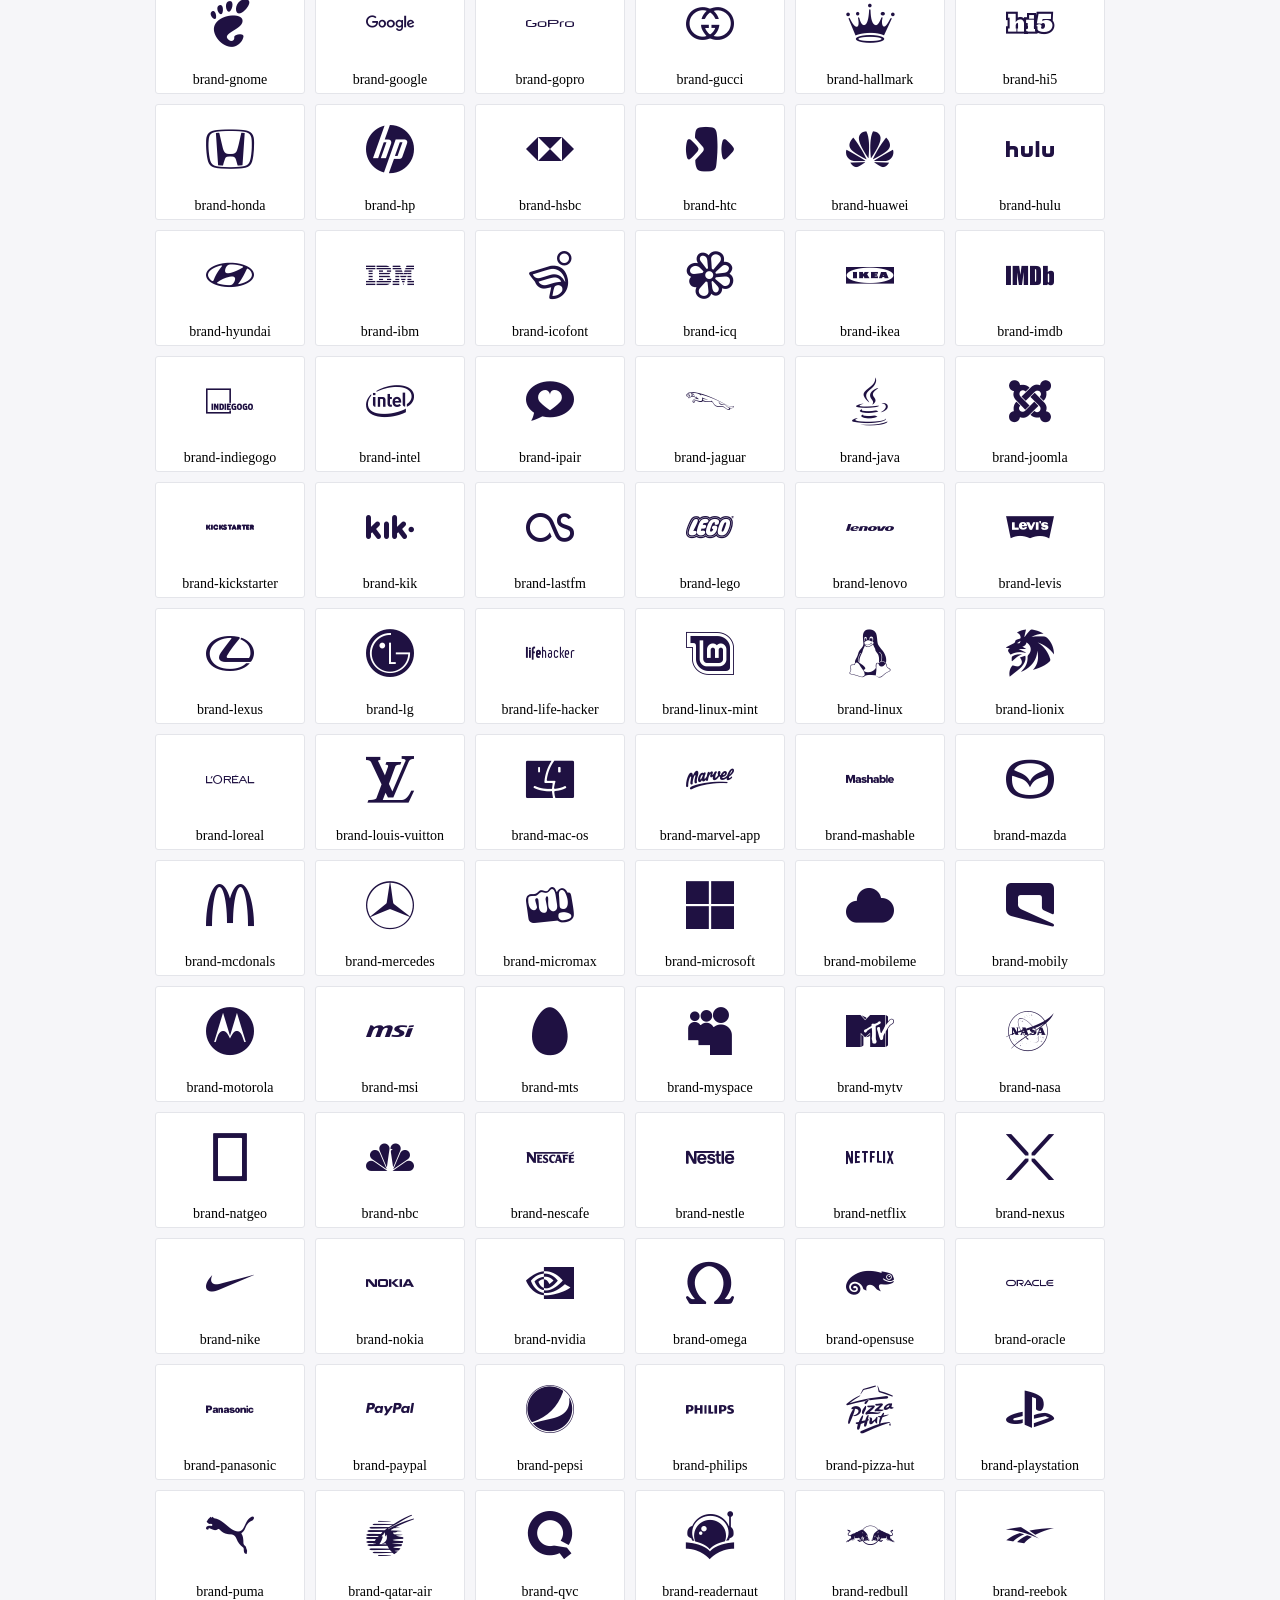
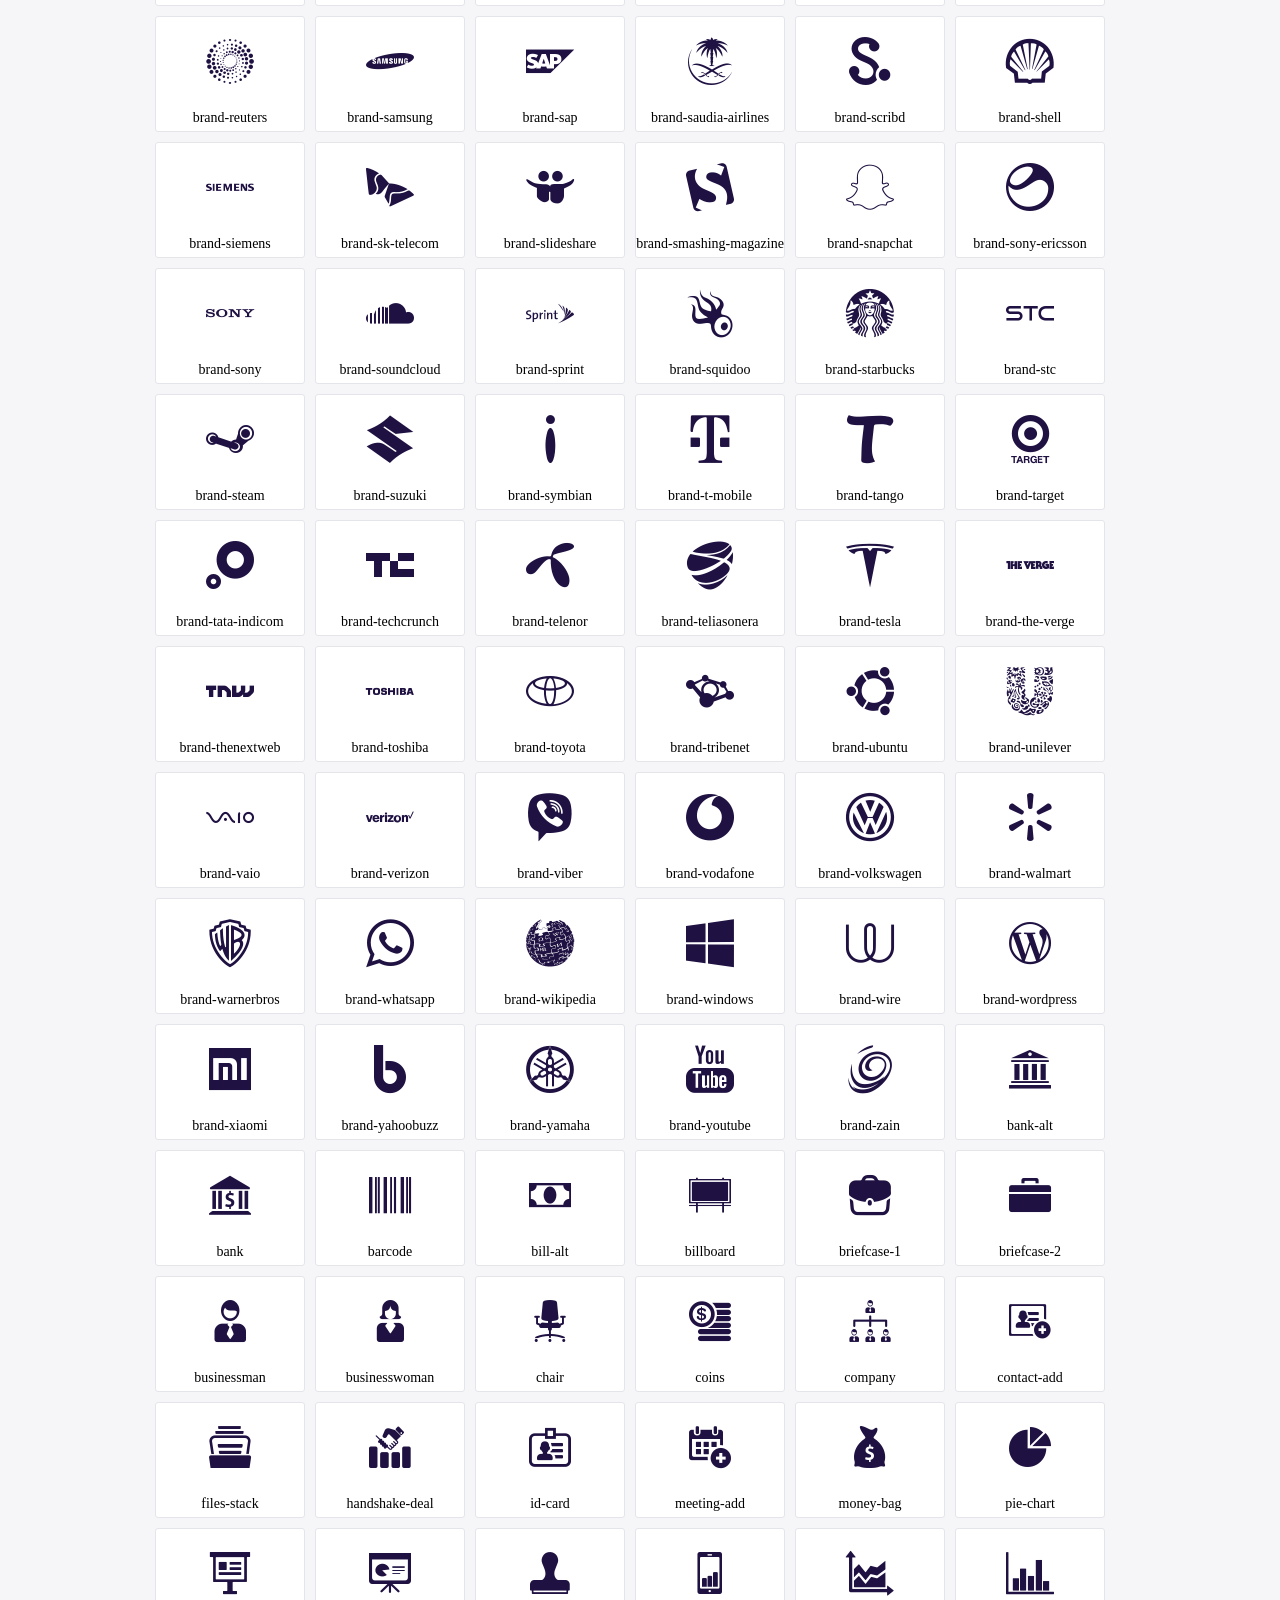
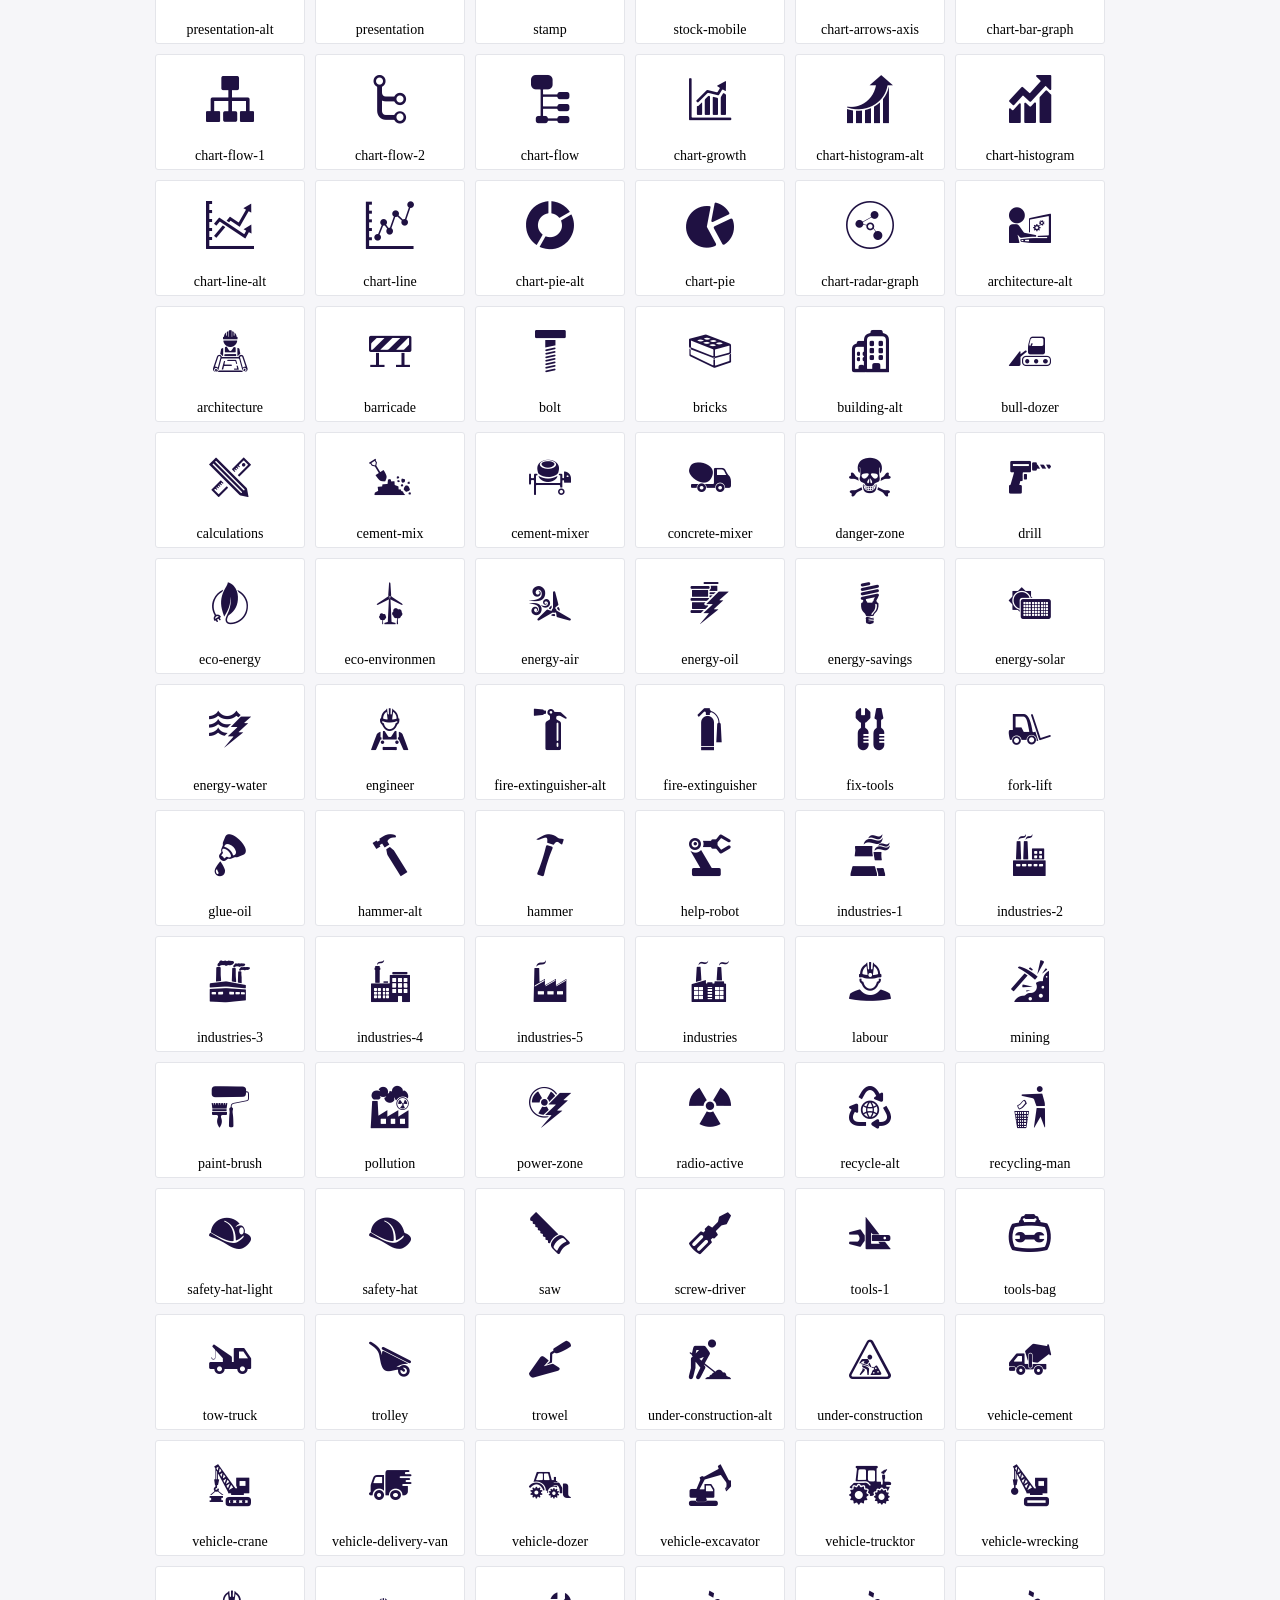
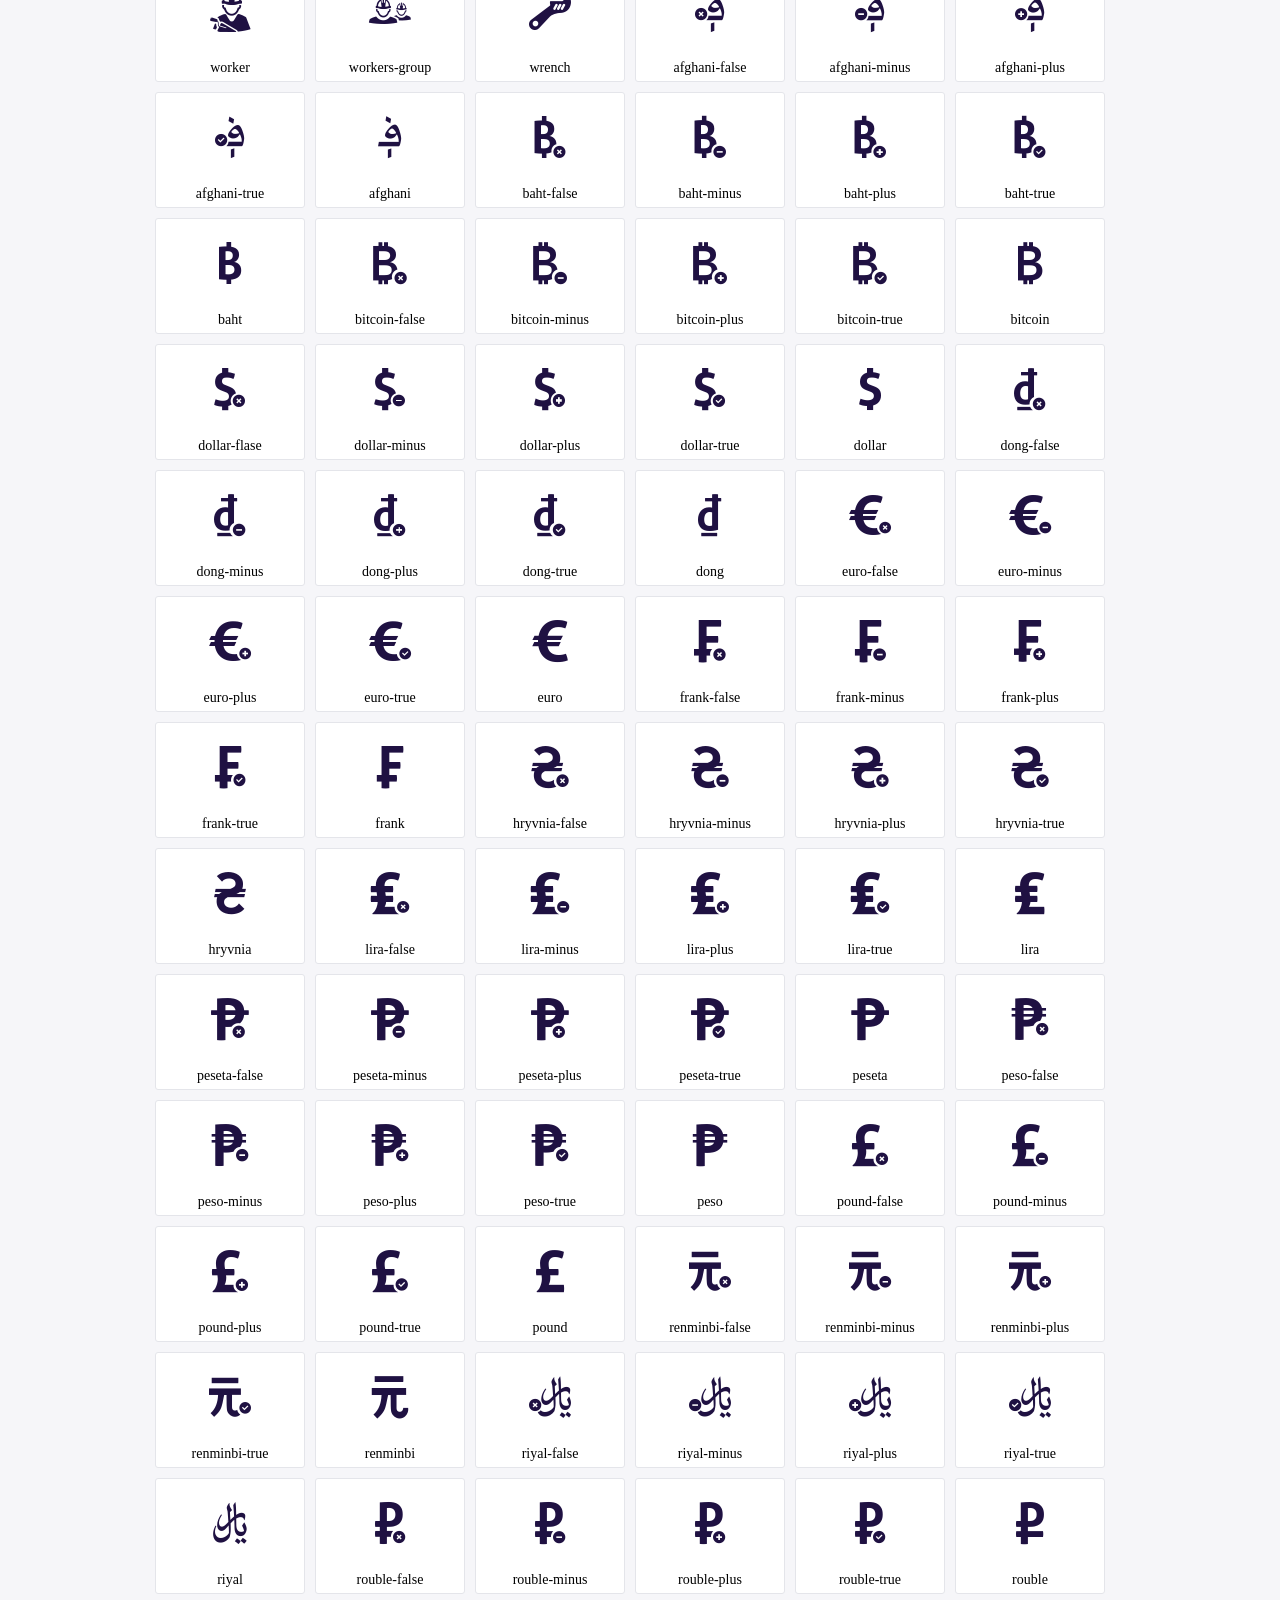
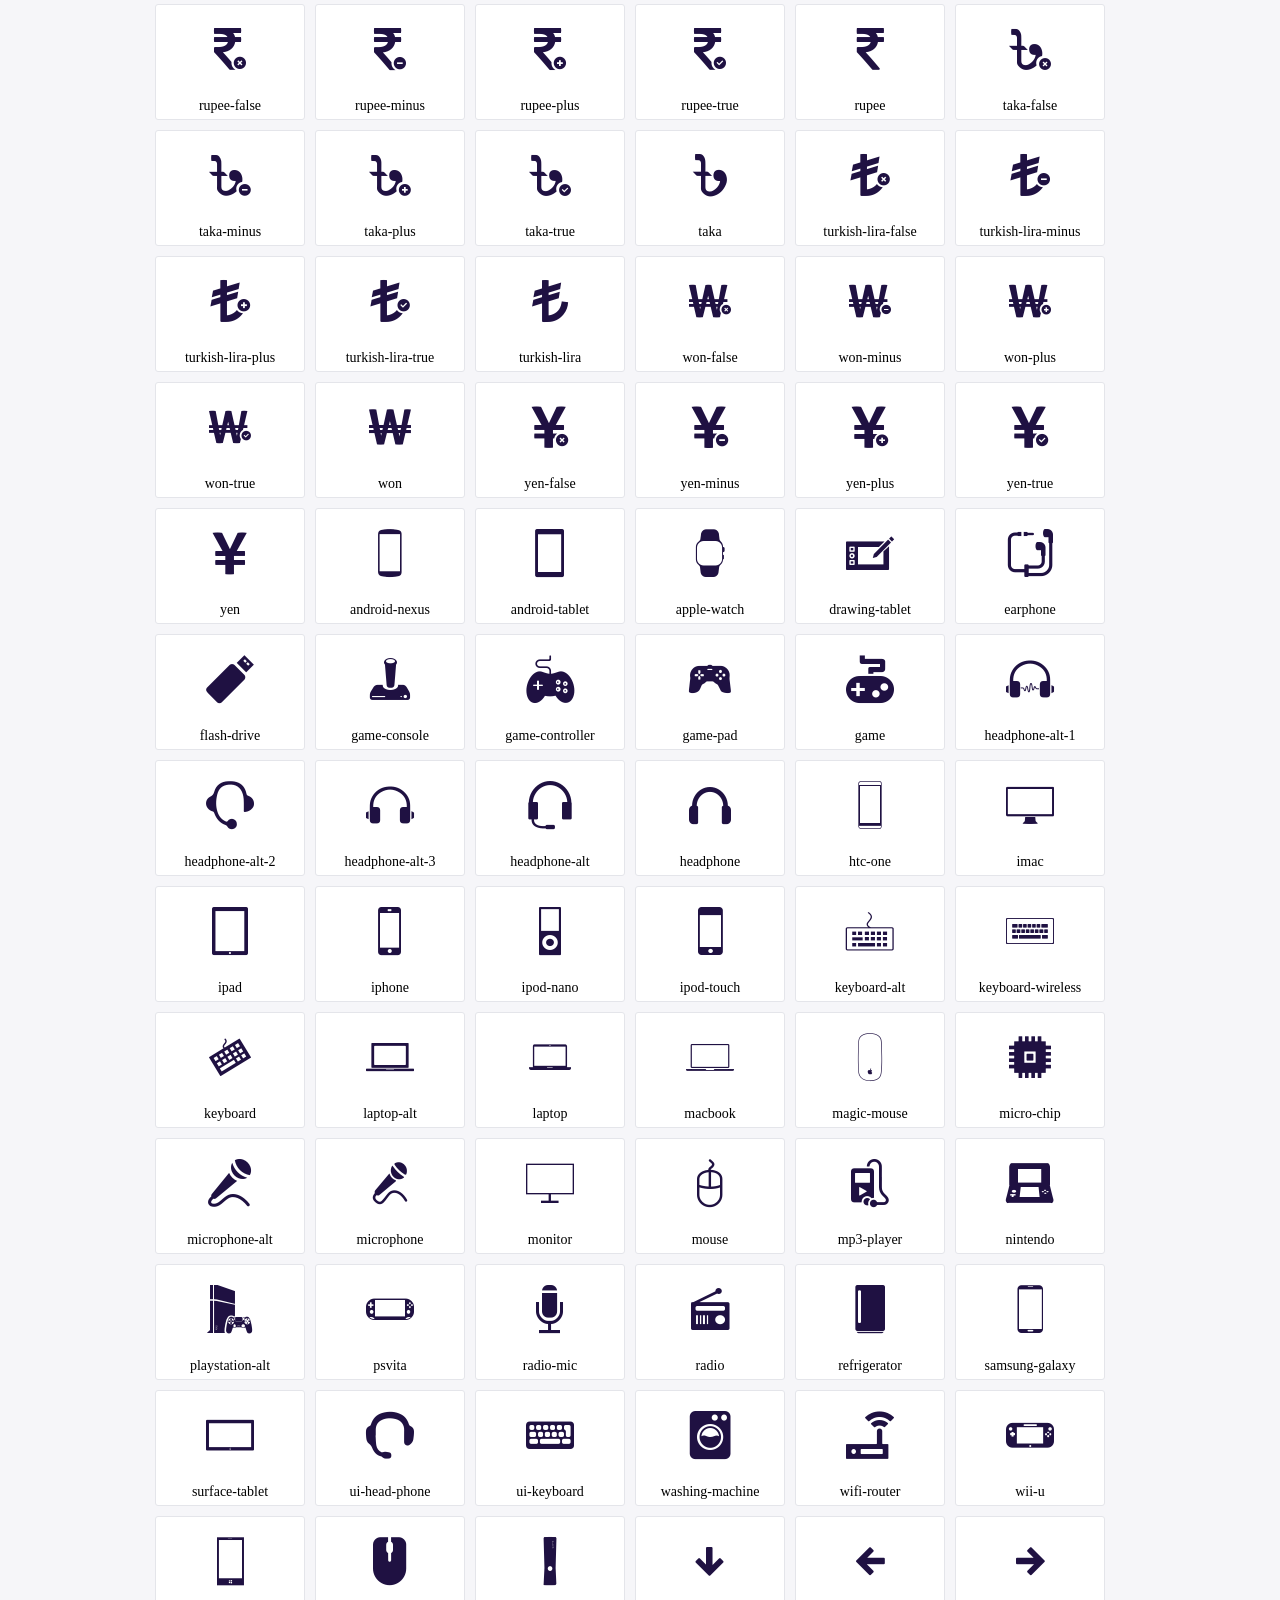
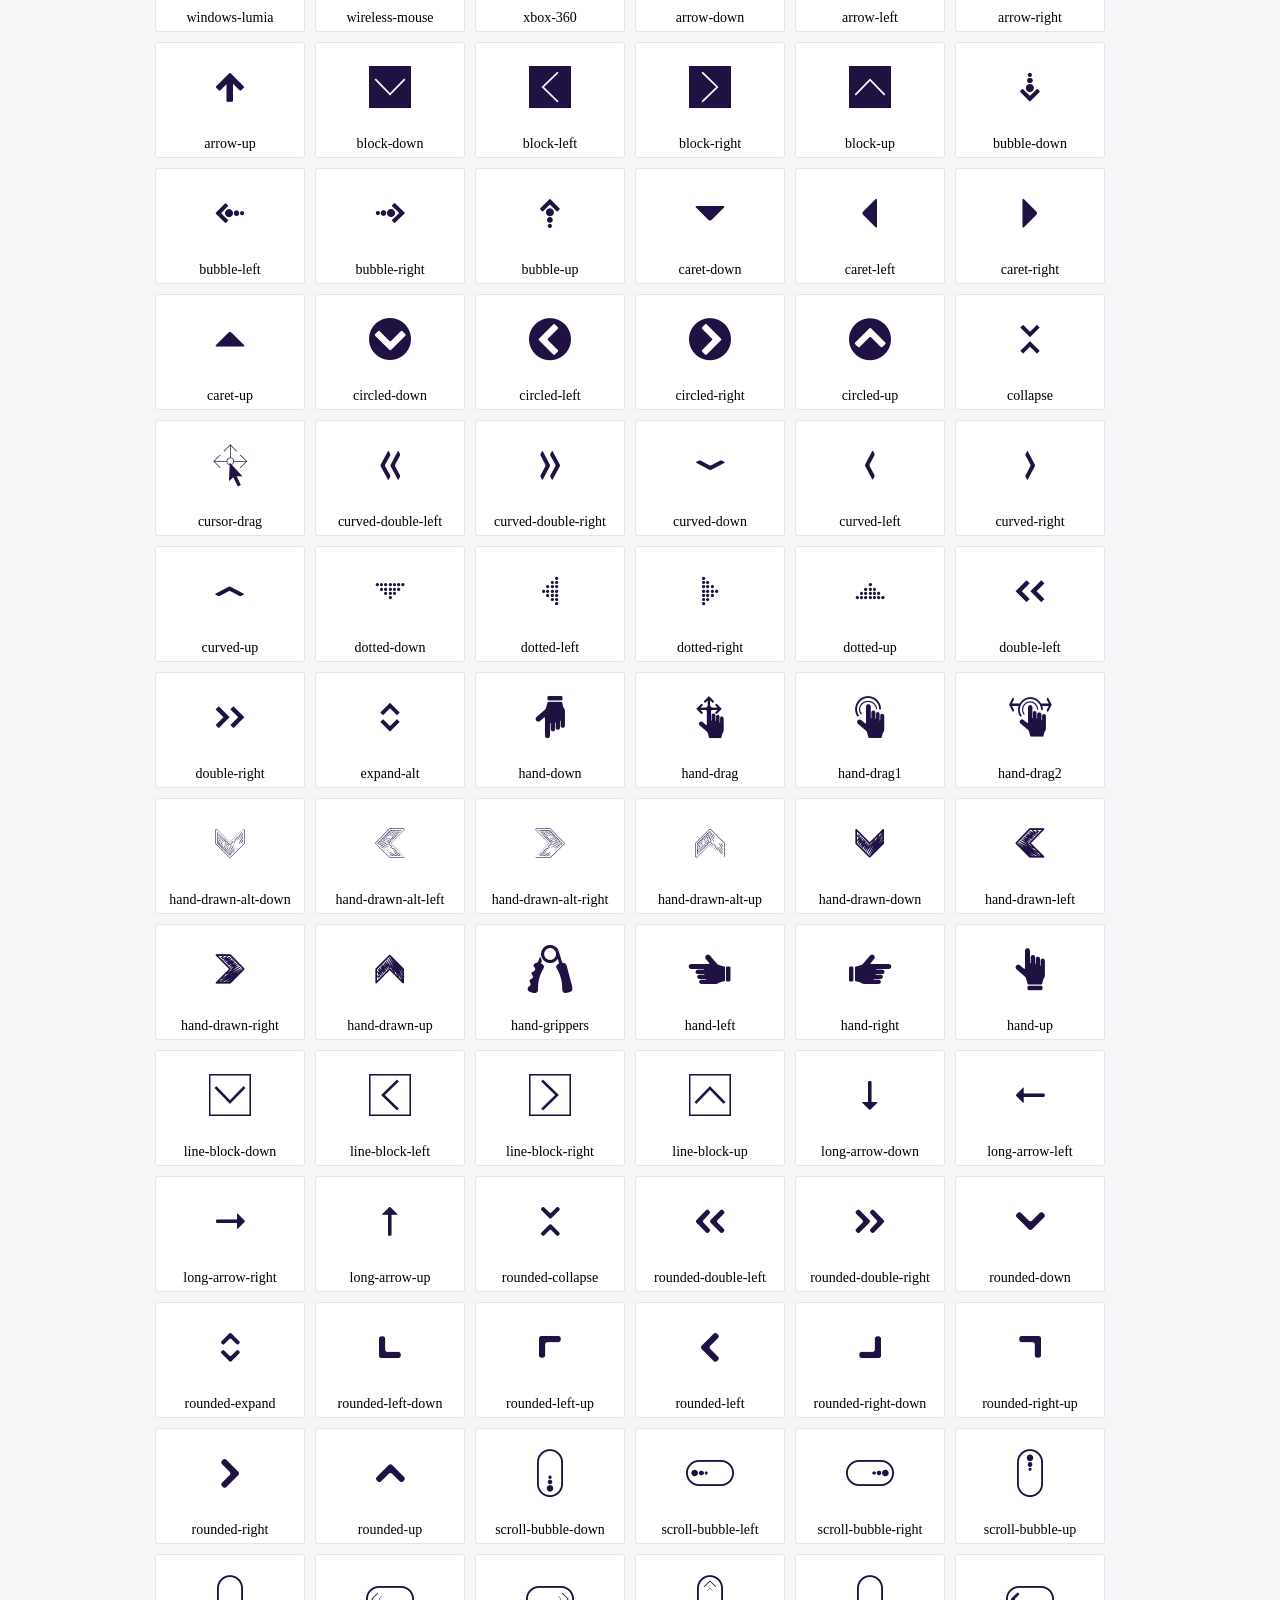
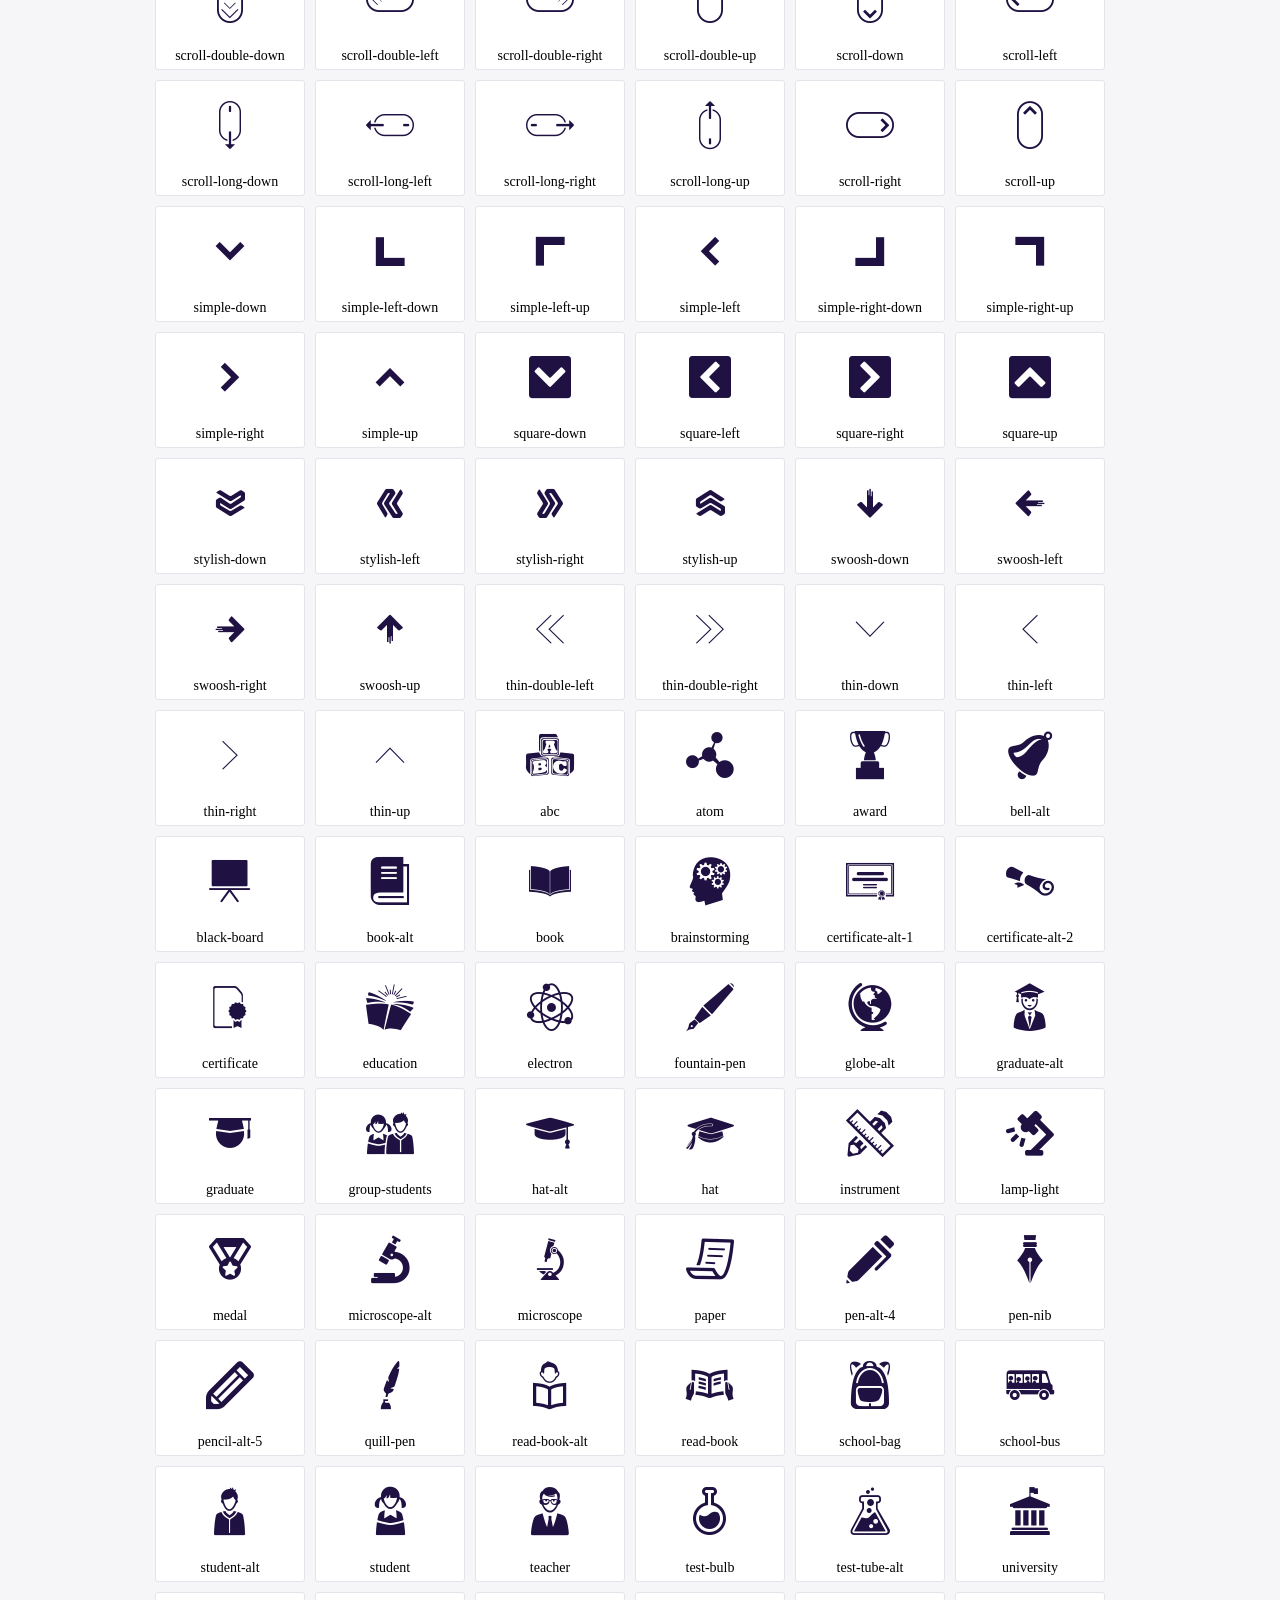
<file: plugins/icofont/demo.html>
<!DOCTYPE html>
	<html>
	<head>
		<meta charset="utf-8">
		<title>Examples | IcoFont</title>
		<link rel="stylesheet" type="text/css" href="./icofont.min.css">
		<style type="text/css">
			body {
				margin: 0;
				padding: 0;
				background: #F6F6F9;
			}
			.header {
				border-bottom: 1px solid #DCDCE1;
				padding: 10px 0;
				margin-bottom: 10px;
			}
			.container {
				width: 980px;
				margin: 0 auto;
			}
			.ico-title {
				font-size: 2em;
			}
			.iconlist {
				margin: 0;
				padding: 0;
				list-style: none;
				text-align: center;
				width: 100%;
				display: flex;
				flex-wrap: wrap;
				flex-direction: row;
			}
			.iconlist li {
				position: relative;
				margin: 5px;
				width: 150px;
				cursor: pointer;
			}
			.iconlist li .icon-holder {
				position: relative;
				text-align: center;
				border-radius: 3px;
				overflow: hidden;
				padding-bottom: 5px;
				background: #ffffff;
				border: 1px solid #E4E5EA;
				transition: all 0.2s linear 0s;
			}
			.iconlist li .icon-holder:hover {
				background: #00C3DA;
				color: #ffffff;
			}
			.iconlist li .icon-holder:hover .icon i {
				color: #ffffff;
			}
			.iconlist li .icon-holder .icon {
				padding: 20px;
				text-align: center;
			}
			.iconlist li .icon-holder .icon i {
				font-size: 3em;
				color: #1F1142;
			}
			.iconlist li .icon-holder span {
				font-size: 14px;
				display: block;
				margin-top: 5px;
				border-radius: 3px;
			}
		</style>
	</head>
	<body>
	<div class="header">
		<div class="container">
			<h1 class="ico-title"> IcoFont Icons </h1>
		</div>
	</div>
	<div class="container">
		<ul class="iconlist">
		
		<li>
			<div class="icon-holder">
				<div class="icon"> 
					<i class="icofont-angry-monster"></i>
				</div> 
				<span> angry-monster </span>
			</div>
		</li>
		
		<li>
			<div class="icon-holder">
				<div class="icon"> 
					<i class="icofont-bathtub"></i>
				</div> 
				<span> bathtub </span>
			</div>
		</li>
		
		<li>
			<div class="icon-holder">
				<div class="icon"> 
					<i class="icofont-bird-wings"></i>
				</div> 
				<span> bird-wings </span>
			</div>
		</li>
		
		<li>
			<div class="icon-holder">
				<div class="icon"> 
					<i class="icofont-bow"></i>
				</div> 
				<span> bow </span>
			</div>
		</li>
		
		<li>
			<div class="icon-holder">
				<div class="icon"> 
					<i class="icofont-castle"></i>
				</div> 
				<span> castle </span>
			</div>
		</li>
		
		<li>
			<div class="icon-holder">
				<div class="icon"> 
					<i class="icofont-circuit"></i>
				</div> 
				<span> circuit </span>
			</div>
		</li>
		
		<li>
			<div class="icon-holder">
				<div class="icon"> 
					<i class="icofont-crown-king"></i>
				</div> 
				<span> crown-king </span>
			</div>
		</li>
		
		<li>
			<div class="icon-holder">
				<div class="icon"> 
					<i class="icofont-crown-queen"></i>
				</div> 
				<span> crown-queen </span>
			</div>
		</li>
		
		<li>
			<div class="icon-holder">
				<div class="icon"> 
					<i class="icofont-dart"></i>
				</div> 
				<span> dart </span>
			</div>
		</li>
		
		<li>
			<div class="icon-holder">
				<div class="icon"> 
					<i class="icofont-disability-race"></i>
				</div> 
				<span> disability-race </span>
			</div>
		</li>
		
		<li>
			<div class="icon-holder">
				<div class="icon"> 
					<i class="icofont-diving-goggle"></i>
				</div> 
				<span> diving-goggle </span>
			</div>
		</li>
		
		<li>
			<div class="icon-holder">
				<div class="icon"> 
					<i class="icofont-eye-open"></i>
				</div> 
				<span> eye-open </span>
			</div>
		</li>
		
		<li>
			<div class="icon-holder">
				<div class="icon"> 
					<i class="icofont-flora-flower"></i>
				</div> 
				<span> flora-flower </span>
			</div>
		</li>
		
		<li>
			<div class="icon-holder">
				<div class="icon"> 
					<i class="icofont-flora"></i>
				</div> 
				<span> flora </span>
			</div>
		</li>
		
		<li>
			<div class="icon-holder">
				<div class="icon"> 
					<i class="icofont-gift-box"></i>
				</div> 
				<span> gift-box </span>
			</div>
		</li>
		
		<li>
			<div class="icon-holder">
				<div class="icon"> 
					<i class="icofont-halloween-pumpkin"></i>
				</div> 
				<span> halloween-pumpkin </span>
			</div>
		</li>
		
		<li>
			<div class="icon-holder">
				<div class="icon"> 
					<i class="icofont-hand-power"></i>
				</div> 
				<span> hand-power </span>
			</div>
		</li>
		
		<li>
			<div class="icon-holder">
				<div class="icon"> 
					<i class="icofont-hand-thunder"></i>
				</div> 
				<span> hand-thunder </span>
			</div>
		</li>
		
		<li>
			<div class="icon-holder">
				<div class="icon"> 
					<i class="icofont-king-monster"></i>
				</div> 
				<span> king-monster </span>
			</div>
		</li>
		
		<li>
			<div class="icon-holder">
				<div class="icon"> 
					<i class="icofont-love"></i>
				</div> 
				<span> love </span>
			</div>
		</li>
		
		<li>
			<div class="icon-holder">
				<div class="icon"> 
					<i class="icofont-magician-hat"></i>
				</div> 
				<span> magician-hat </span>
			</div>
		</li>
		
		<li>
			<div class="icon-holder">
				<div class="icon"> 
					<i class="icofont-native-american"></i>
				</div> 
				<span> native-american </span>
			</div>
		</li>
		
		<li>
			<div class="icon-holder">
				<div class="icon"> 
					<i class="icofont-owl-look"></i>
				</div> 
				<span> owl-look </span>
			</div>
		</li>
		
		<li>
			<div class="icon-holder">
				<div class="icon"> 
					<i class="icofont-phoenix"></i>
				</div> 
				<span> phoenix </span>
			</div>
		</li>
		
		<li>
			<div class="icon-holder">
				<div class="icon"> 
					<i class="icofont-robot-face"></i>
				</div> 
				<span> robot-face </span>
			</div>
		</li>
		
		<li>
			<div class="icon-holder">
				<div class="icon"> 
					<i class="icofont-sand-clock"></i>
				</div> 
				<span> sand-clock </span>
			</div>
		</li>
		
		<li>
			<div class="icon-holder">
				<div class="icon"> 
					<i class="icofont-shield-alt"></i>
				</div> 
				<span> shield-alt </span>
			</div>
		</li>
		
		<li>
			<div class="icon-holder">
				<div class="icon"> 
					<i class="icofont-ship-wheel"></i>
				</div> 
				<span> ship-wheel </span>
			</div>
		</li>
		
		<li>
			<div class="icon-holder">
				<div class="icon"> 
					<i class="icofont-skull-danger"></i>
				</div> 
				<span> skull-danger </span>
			</div>
		</li>
		
		<li>
			<div class="icon-holder">
				<div class="icon"> 
					<i class="icofont-skull-face"></i>
				</div> 
				<span> skull-face </span>
			</div>
		</li>
		
		<li>
			<div class="icon-holder">
				<div class="icon"> 
					<i class="icofont-snowmobile"></i>
				</div> 
				<span> snowmobile </span>
			</div>
		</li>
		
		<li>
			<div class="icon-holder">
				<div class="icon"> 
					<i class="icofont-space-shuttle"></i>
				</div> 
				<span> space-shuttle </span>
			</div>
		</li>
		
		<li>
			<div class="icon-holder">
				<div class="icon"> 
					<i class="icofont-star-shape"></i>
				</div> 
				<span> star-shape </span>
			</div>
		</li>
		
		<li>
			<div class="icon-holder">
				<div class="icon"> 
					<i class="icofont-swirl"></i>
				</div> 
				<span> swirl </span>
			</div>
		</li>
		
		<li>
			<div class="icon-holder">
				<div class="icon"> 
					<i class="icofont-tattoo-wing"></i>
				</div> 
				<span> tattoo-wing </span>
			</div>
		</li>
		
		<li>
			<div class="icon-holder">
				<div class="icon"> 
					<i class="icofont-throne"></i>
				</div> 
				<span> throne </span>
			</div>
		</li>
		
		<li>
			<div class="icon-holder">
				<div class="icon"> 
					<i class="icofont-tree-alt"></i>
				</div> 
				<span> tree-alt </span>
			</div>
		</li>
		
		<li>
			<div class="icon-holder">
				<div class="icon"> 
					<i class="icofont-triangle"></i>
				</div> 
				<span> triangle </span>
			</div>
		</li>
		
		<li>
			<div class="icon-holder">
				<div class="icon"> 
					<i class="icofont-unity-hand"></i>
				</div> 
				<span> unity-hand </span>
			</div>
		</li>
		
		<li>
			<div class="icon-holder">
				<div class="icon"> 
					<i class="icofont-weed"></i>
				</div> 
				<span> weed </span>
			</div>
		</li>
		
		<li>
			<div class="icon-holder">
				<div class="icon"> 
					<i class="icofont-woman-bird"></i>
				</div> 
				<span> woman-bird </span>
			</div>
		</li>
		
		<li>
			<div class="icon-holder">
				<div class="icon"> 
					<i class="icofont-bat"></i>
				</div> 
				<span> bat </span>
			</div>
		</li>
		
		<li>
			<div class="icon-holder">
				<div class="icon"> 
					<i class="icofont-bear-face"></i>
				</div> 
				<span> bear-face </span>
			</div>
		</li>
		
		<li>
			<div class="icon-holder">
				<div class="icon"> 
					<i class="icofont-bear-tracks"></i>
				</div> 
				<span> bear-tracks </span>
			</div>
		</li>
		
		<li>
			<div class="icon-holder">
				<div class="icon"> 
					<i class="icofont-bear"></i>
				</div> 
				<span> bear </span>
			</div>
		</li>
		
		<li>
			<div class="icon-holder">
				<div class="icon"> 
					<i class="icofont-bird-alt"></i>
				</div> 
				<span> bird-alt </span>
			</div>
		</li>
		
		<li>
			<div class="icon-holder">
				<div class="icon"> 
					<i class="icofont-bird-flying"></i>
				</div> 
				<span> bird-flying </span>
			</div>
		</li>
		
		<li>
			<div class="icon-holder">
				<div class="icon"> 
					<i class="icofont-bird"></i>
				</div> 
				<span> bird </span>
			</div>
		</li>
		
		<li>
			<div class="icon-holder">
				<div class="icon"> 
					<i class="icofont-birds"></i>
				</div> 
				<span> birds </span>
			</div>
		</li>
		
		<li>
			<div class="icon-holder">
				<div class="icon"> 
					<i class="icofont-bone"></i>
				</div> 
				<span> bone </span>
			</div>
		</li>
		
		<li>
			<div class="icon-holder">
				<div class="icon"> 
					<i class="icofont-bull"></i>
				</div> 
				<span> bull </span>
			</div>
		</li>
		
		<li>
			<div class="icon-holder">
				<div class="icon"> 
					<i class="icofont-butterfly-alt"></i>
				</div> 
				<span> butterfly-alt </span>
			</div>
		</li>
		
		<li>
			<div class="icon-holder">
				<div class="icon"> 
					<i class="icofont-butterfly"></i>
				</div> 
				<span> butterfly </span>
			</div>
		</li>
		
		<li>
			<div class="icon-holder">
				<div class="icon"> 
					<i class="icofont-camel-alt"></i>
				</div> 
				<span> camel-alt </span>
			</div>
		</li>
		
		<li>
			<div class="icon-holder">
				<div class="icon"> 
					<i class="icofont-camel-head"></i>
				</div> 
				<span> camel-head </span>
			</div>
		</li>
		
		<li>
			<div class="icon-holder">
				<div class="icon"> 
					<i class="icofont-camel"></i>
				</div> 
				<span> camel </span>
			</div>
		</li>
		
		<li>
			<div class="icon-holder">
				<div class="icon"> 
					<i class="icofont-cat-alt-1"></i>
				</div> 
				<span> cat-alt-1 </span>
			</div>
		</li>
		
		<li>
			<div class="icon-holder">
				<div class="icon"> 
					<i class="icofont-cat-alt-2"></i>
				</div> 
				<span> cat-alt-2 </span>
			</div>
		</li>
		
		<li>
			<div class="icon-holder">
				<div class="icon"> 
					<i class="icofont-cat-alt-3"></i>
				</div> 
				<span> cat-alt-3 </span>
			</div>
		</li>
		
		<li>
			<div class="icon-holder">
				<div class="icon"> 
					<i class="icofont-cat-dog"></i>
				</div> 
				<span> cat-dog </span>
			</div>
		</li>
		
		<li>
			<div class="icon-holder">
				<div class="icon"> 
					<i class="icofont-cat-face"></i>
				</div> 
				<span> cat-face </span>
			</div>
		</li>
		
		<li>
			<div class="icon-holder">
				<div class="icon"> 
					<i class="icofont-cat"></i>
				</div> 
				<span> cat </span>
			</div>
		</li>
		
		<li>
			<div class="icon-holder">
				<div class="icon"> 
					<i class="icofont-cow-head"></i>
				</div> 
				<span> cow-head </span>
			</div>
		</li>
		
		<li>
			<div class="icon-holder">
				<div class="icon"> 
					<i class="icofont-cow"></i>
				</div> 
				<span> cow </span>
			</div>
		</li>
		
		<li>
			<div class="icon-holder">
				<div class="icon"> 
					<i class="icofont-crab"></i>
				</div> 
				<span> crab </span>
			</div>
		</li>
		
		<li>
			<div class="icon-holder">
				<div class="icon"> 
					<i class="icofont-crocodile"></i>
				</div> 
				<span> crocodile </span>
			</div>
		</li>
		
		<li>
			<div class="icon-holder">
				<div class="icon"> 
					<i class="icofont-deer-head"></i>
				</div> 
				<span> deer-head </span>
			</div>
		</li>
		
		<li>
			<div class="icon-holder">
				<div class="icon"> 
					<i class="icofont-dog-alt"></i>
				</div> 
				<span> dog-alt </span>
			</div>
		</li>
		
		<li>
			<div class="icon-holder">
				<div class="icon"> 
					<i class="icofont-dog-barking"></i>
				</div> 
				<span> dog-barking </span>
			</div>
		</li>
		
		<li>
			<div class="icon-holder">
				<div class="icon"> 
					<i class="icofont-dog"></i>
				</div> 
				<span> dog </span>
			</div>
		</li>
		
		<li>
			<div class="icon-holder">
				<div class="icon"> 
					<i class="icofont-dolphin"></i>
				</div> 
				<span> dolphin </span>
			</div>
		</li>
		
		<li>
			<div class="icon-holder">
				<div class="icon"> 
					<i class="icofont-duck-tracks"></i>
				</div> 
				<span> duck-tracks </span>
			</div>
		</li>
		
		<li>
			<div class="icon-holder">
				<div class="icon"> 
					<i class="icofont-eagle-head"></i>
				</div> 
				<span> eagle-head </span>
			</div>
		</li>
		
		<li>
			<div class="icon-holder">
				<div class="icon"> 
					<i class="icofont-eaten-fish"></i>
				</div> 
				<span> eaten-fish </span>
			</div>
		</li>
		
		<li>
			<div class="icon-holder">
				<div class="icon"> 
					<i class="icofont-elephant-alt"></i>
				</div> 
				<span> elephant-alt </span>
			</div>
		</li>
		
		<li>
			<div class="icon-holder">
				<div class="icon"> 
					<i class="icofont-elephant-head-alt"></i>
				</div> 
				<span> elephant-head-alt </span>
			</div>
		</li>
		
		<li>
			<div class="icon-holder">
				<div class="icon"> 
					<i class="icofont-elephant-head"></i>
				</div> 
				<span> elephant-head </span>
			</div>
		</li>
		
		<li>
			<div class="icon-holder">
				<div class="icon"> 
					<i class="icofont-elephant"></i>
				</div> 
				<span> elephant </span>
			</div>
		</li>
		
		<li>
			<div class="icon-holder">
				<div class="icon"> 
					<i class="icofont-elk"></i>
				</div> 
				<span> elk </span>
			</div>
		</li>
		
		<li>
			<div class="icon-holder">
				<div class="icon"> 
					<i class="icofont-fish-1"></i>
				</div> 
				<span> fish-1 </span>
			</div>
		</li>
		
		<li>
			<div class="icon-holder">
				<div class="icon"> 
					<i class="icofont-fish-2"></i>
				</div> 
				<span> fish-2 </span>
			</div>
		</li>
		
		<li>
			<div class="icon-holder">
				<div class="icon"> 
					<i class="icofont-fish-3"></i>
				</div> 
				<span> fish-3 </span>
			</div>
		</li>
		
		<li>
			<div class="icon-holder">
				<div class="icon"> 
					<i class="icofont-fish-4"></i>
				</div> 
				<span> fish-4 </span>
			</div>
		</li>
		
		<li>
			<div class="icon-holder">
				<div class="icon"> 
					<i class="icofont-fish-5"></i>
				</div> 
				<span> fish-5 </span>
			</div>
		</li>
		
		<li>
			<div class="icon-holder">
				<div class="icon"> 
					<i class="icofont-fish"></i>
				</div> 
				<span> fish </span>
			</div>
		</li>
		
		<li>
			<div class="icon-holder">
				<div class="icon"> 
					<i class="icofont-fox-alt"></i>
				</div> 
				<span> fox-alt </span>
			</div>
		</li>
		
		<li>
			<div class="icon-holder">
				<div class="icon"> 
					<i class="icofont-fox"></i>
				</div> 
				<span> fox </span>
			</div>
		</li>
		
		<li>
			<div class="icon-holder">
				<div class="icon"> 
					<i class="icofont-frog-tracks"></i>
				</div> 
				<span> frog-tracks </span>
			</div>
		</li>
		
		<li>
			<div class="icon-holder">
				<div class="icon"> 
					<i class="icofont-frog"></i>
				</div> 
				<span> frog </span>
			</div>
		</li>
		
		<li>
			<div class="icon-holder">
				<div class="icon"> 
					<i class="icofont-froggy"></i>
				</div> 
				<span> froggy </span>
			</div>
		</li>
		
		<li>
			<div class="icon-holder">
				<div class="icon"> 
					<i class="icofont-giraffe-head-1"></i>
				</div> 
				<span> giraffe-head-1 </span>
			</div>
		</li>
		
		<li>
			<div class="icon-holder">
				<div class="icon"> 
					<i class="icofont-giraffe-head-2"></i>
				</div> 
				<span> giraffe-head-2 </span>
			</div>
		</li>
		
		<li>
			<div class="icon-holder">
				<div class="icon"> 
					<i class="icofont-giraffe-head"></i>
				</div> 
				<span> giraffe-head </span>
			</div>
		</li>
		
		<li>
			<div class="icon-holder">
				<div class="icon"> 
					<i class="icofont-giraffe"></i>
				</div> 
				<span> giraffe </span>
			</div>
		</li>
		
		<li>
			<div class="icon-holder">
				<div class="icon"> 
					<i class="icofont-goat-head"></i>
				</div> 
				<span> goat-head </span>
			</div>
		</li>
		
		<li>
			<div class="icon-holder">
				<div class="icon"> 
					<i class="icofont-gorilla"></i>
				</div> 
				<span> gorilla </span>
			</div>
		</li>
		
		<li>
			<div class="icon-holder">
				<div class="icon"> 
					<i class="icofont-hen-tracks"></i>
				</div> 
				<span> hen-tracks </span>
			</div>
		</li>
		
		<li>
			<div class="icon-holder">
				<div class="icon"> 
					<i class="icofont-horse-head-1"></i>
				</div> 
				<span> horse-head-1 </span>
			</div>
		</li>
		
		<li>
			<div class="icon-holder">
				<div class="icon"> 
					<i class="icofont-horse-head-2"></i>
				</div> 
				<span> horse-head-2 </span>
			</div>
		</li>
		
		<li>
			<div class="icon-holder">
				<div class="icon"> 
					<i class="icofont-horse-head"></i>
				</div> 
				<span> horse-head </span>
			</div>
		</li>
		
		<li>
			<div class="icon-holder">
				<div class="icon"> 
					<i class="icofont-horse-tracks"></i>
				</div> 
				<span> horse-tracks </span>
			</div>
		</li>
		
		<li>
			<div class="icon-holder">
				<div class="icon"> 
					<i class="icofont-jellyfish"></i>
				</div> 
				<span> jellyfish </span>
			</div>
		</li>
		
		<li>
			<div class="icon-holder">
				<div class="icon"> 
					<i class="icofont-kangaroo"></i>
				</div> 
				<span> kangaroo </span>
			</div>
		</li>
		
		<li>
			<div class="icon-holder">
				<div class="icon"> 
					<i class="icofont-lemur"></i>
				</div> 
				<span> lemur </span>
			</div>
		</li>
		
		<li>
			<div class="icon-holder">
				<div class="icon"> 
					<i class="icofont-lion-head-1"></i>
				</div> 
				<span> lion-head-1 </span>
			</div>
		</li>
		
		<li>
			<div class="icon-holder">
				<div class="icon"> 
					<i class="icofont-lion-head-2"></i>
				</div> 
				<span> lion-head-2 </span>
			</div>
		</li>
		
		<li>
			<div class="icon-holder">
				<div class="icon"> 
					<i class="icofont-lion-head"></i>
				</div> 
				<span> lion-head </span>
			</div>
		</li>
		
		<li>
			<div class="icon-holder">
				<div class="icon"> 
					<i class="icofont-lion"></i>
				</div> 
				<span> lion </span>
			</div>
		</li>
		
		<li>
			<div class="icon-holder">
				<div class="icon"> 
					<i class="icofont-monkey-2"></i>
				</div> 
				<span> monkey-2 </span>
			</div>
		</li>
		
		<li>
			<div class="icon-holder">
				<div class="icon"> 
					<i class="icofont-monkey-3"></i>
				</div> 
				<span> monkey-3 </span>
			</div>
		</li>
		
		<li>
			<div class="icon-holder">
				<div class="icon"> 
					<i class="icofont-monkey-face"></i>
				</div> 
				<span> monkey-face </span>
			</div>
		</li>
		
		<li>
			<div class="icon-holder">
				<div class="icon"> 
					<i class="icofont-monkey"></i>
				</div> 
				<span> monkey </span>
			</div>
		</li>
		
		<li>
			<div class="icon-holder">
				<div class="icon"> 
					<i class="icofont-octopus-alt"></i>
				</div> 
				<span> octopus-alt </span>
			</div>
		</li>
		
		<li>
			<div class="icon-holder">
				<div class="icon"> 
					<i class="icofont-octopus"></i>
				</div> 
				<span> octopus </span>
			</div>
		</li>
		
		<li>
			<div class="icon-holder">
				<div class="icon"> 
					<i class="icofont-owl"></i>
				</div> 
				<span> owl </span>
			</div>
		</li>
		
		<li>
			<div class="icon-holder">
				<div class="icon"> 
					<i class="icofont-panda-face"></i>
				</div> 
				<span> panda-face </span>
			</div>
		</li>
		
		<li>
			<div class="icon-holder">
				<div class="icon"> 
					<i class="icofont-panda"></i>
				</div> 
				<span> panda </span>
			</div>
		</li>
		
		<li>
			<div class="icon-holder">
				<div class="icon"> 
					<i class="icofont-panther"></i>
				</div> 
				<span> panther </span>
			</div>
		</li>
		
		<li>
			<div class="icon-holder">
				<div class="icon"> 
					<i class="icofont-parrot-lip"></i>
				</div> 
				<span> parrot-lip </span>
			</div>
		</li>
		
		<li>
			<div class="icon-holder">
				<div class="icon"> 
					<i class="icofont-parrot"></i>
				</div> 
				<span> parrot </span>
			</div>
		</li>
		
		<li>
			<div class="icon-holder">
				<div class="icon"> 
					<i class="icofont-paw"></i>
				</div> 
				<span> paw </span>
			</div>
		</li>
		
		<li>
			<div class="icon-holder">
				<div class="icon"> 
					<i class="icofont-pelican"></i>
				</div> 
				<span> pelican </span>
			</div>
		</li>
		
		<li>
			<div class="icon-holder">
				<div class="icon"> 
					<i class="icofont-penguin"></i>
				</div> 
				<span> penguin </span>
			</div>
		</li>
		
		<li>
			<div class="icon-holder">
				<div class="icon"> 
					<i class="icofont-pig-face"></i>
				</div> 
				<span> pig-face </span>
			</div>
		</li>
		
		<li>
			<div class="icon-holder">
				<div class="icon"> 
					<i class="icofont-pig"></i>
				</div> 
				<span> pig </span>
			</div>
		</li>
		
		<li>
			<div class="icon-holder">
				<div class="icon"> 
					<i class="icofont-pigeon-1"></i>
				</div> 
				<span> pigeon-1 </span>
			</div>
		</li>
		
		<li>
			<div class="icon-holder">
				<div class="icon"> 
					<i class="icofont-pigeon-2"></i>
				</div> 
				<span> pigeon-2 </span>
			</div>
		</li>
		
		<li>
			<div class="icon-holder">
				<div class="icon"> 
					<i class="icofont-pigeon"></i>
				</div> 
				<span> pigeon </span>
			</div>
		</li>
		
		<li>
			<div class="icon-holder">
				<div class="icon"> 
					<i class="icofont-rabbit"></i>
				</div> 
				<span> rabbit </span>
			</div>
		</li>
		
		<li>
			<div class="icon-holder">
				<div class="icon"> 
					<i class="icofont-rat"></i>
				</div> 
				<span> rat </span>
			</div>
		</li>
		
		<li>
			<div class="icon-holder">
				<div class="icon"> 
					<i class="icofont-rhino-head"></i>
				</div> 
				<span> rhino-head </span>
			</div>
		</li>
		
		<li>
			<div class="icon-holder">
				<div class="icon"> 
					<i class="icofont-rhino"></i>
				</div> 
				<span> rhino </span>
			</div>
		</li>
		
		<li>
			<div class="icon-holder">
				<div class="icon"> 
					<i class="icofont-rooster"></i>
				</div> 
				<span> rooster </span>
			</div>
		</li>
		
		<li>
			<div class="icon-holder">
				<div class="icon"> 
					<i class="icofont-seahorse"></i>
				</div> 
				<span> seahorse </span>
			</div>
		</li>
		
		<li>
			<div class="icon-holder">
				<div class="icon"> 
					<i class="icofont-seal"></i>
				</div> 
				<span> seal </span>
			</div>
		</li>
		
		<li>
			<div class="icon-holder">
				<div class="icon"> 
					<i class="icofont-shrimp-alt"></i>
				</div> 
				<span> shrimp-alt </span>
			</div>
		</li>
		
		<li>
			<div class="icon-holder">
				<div class="icon"> 
					<i class="icofont-shrimp"></i>
				</div> 
				<span> shrimp </span>
			</div>
		</li>
		
		<li>
			<div class="icon-holder">
				<div class="icon"> 
					<i class="icofont-snail-1"></i>
				</div> 
				<span> snail-1 </span>
			</div>
		</li>
		
		<li>
			<div class="icon-holder">
				<div class="icon"> 
					<i class="icofont-snail-2"></i>
				</div> 
				<span> snail-2 </span>
			</div>
		</li>
		
		<li>
			<div class="icon-holder">
				<div class="icon"> 
					<i class="icofont-snail-3"></i>
				</div> 
				<span> snail-3 </span>
			</div>
		</li>
		
		<li>
			<div class="icon-holder">
				<div class="icon"> 
					<i class="icofont-snail"></i>
				</div> 
				<span> snail </span>
			</div>
		</li>
		
		<li>
			<div class="icon-holder">
				<div class="icon"> 
					<i class="icofont-snake"></i>
				</div> 
				<span> snake </span>
			</div>
		</li>
		
		<li>
			<div class="icon-holder">
				<div class="icon"> 
					<i class="icofont-squid"></i>
				</div> 
				<span> squid </span>
			</div>
		</li>
		
		<li>
			<div class="icon-holder">
				<div class="icon"> 
					<i class="icofont-squirrel"></i>
				</div> 
				<span> squirrel </span>
			</div>
		</li>
		
		<li>
			<div class="icon-holder">
				<div class="icon"> 
					<i class="icofont-tiger-face"></i>
				</div> 
				<span> tiger-face </span>
			</div>
		</li>
		
		<li>
			<div class="icon-holder">
				<div class="icon"> 
					<i class="icofont-tiger"></i>
				</div> 
				<span> tiger </span>
			</div>
		</li>
		
		<li>
			<div class="icon-holder">
				<div class="icon"> 
					<i class="icofont-turtle"></i>
				</div> 
				<span> turtle </span>
			</div>
		</li>
		
		<li>
			<div class="icon-holder">
				<div class="icon"> 
					<i class="icofont-whale"></i>
				</div> 
				<span> whale </span>
			</div>
		</li>
		
		<li>
			<div class="icon-holder">
				<div class="icon"> 
					<i class="icofont-woodpecker"></i>
				</div> 
				<span> woodpecker </span>
			</div>
		</li>
		
		<li>
			<div class="icon-holder">
				<div class="icon"> 
					<i class="icofont-zebra"></i>
				</div> 
				<span> zebra </span>
			</div>
		</li>
		
		<li>
			<div class="icon-holder">
				<div class="icon"> 
					<i class="icofont-brand-acer"></i>
				</div> 
				<span> brand-acer </span>
			</div>
		</li>
		
		<li>
			<div class="icon-holder">
				<div class="icon"> 
					<i class="icofont-brand-adidas"></i>
				</div> 
				<span> brand-adidas </span>
			</div>
		</li>
		
		<li>
			<div class="icon-holder">
				<div class="icon"> 
					<i class="icofont-brand-adobe"></i>
				</div> 
				<span> brand-adobe </span>
			</div>
		</li>
		
		<li>
			<div class="icon-holder">
				<div class="icon"> 
					<i class="icofont-brand-air-new-zealand"></i>
				</div> 
				<span> brand-air-new-zealand </span>
			</div>
		</li>
		
		<li>
			<div class="icon-holder">
				<div class="icon"> 
					<i class="icofont-brand-airbnb"></i>
				</div> 
				<span> brand-airbnb </span>
			</div>
		</li>
		
		<li>
			<div class="icon-holder">
				<div class="icon"> 
					<i class="icofont-brand-aircell"></i>
				</div> 
				<span> brand-aircell </span>
			</div>
		</li>
		
		<li>
			<div class="icon-holder">
				<div class="icon"> 
					<i class="icofont-brand-airtel"></i>
				</div> 
				<span> brand-airtel </span>
			</div>
		</li>
		
		<li>
			<div class="icon-holder">
				<div class="icon"> 
					<i class="icofont-brand-alcatel"></i>
				</div> 
				<span> brand-alcatel </span>
			</div>
		</li>
		
		<li>
			<div class="icon-holder">
				<div class="icon"> 
					<i class="icofont-brand-alibaba"></i>
				</div> 
				<span> brand-alibaba </span>
			</div>
		</li>
		
		<li>
			<div class="icon-holder">
				<div class="icon"> 
					<i class="icofont-brand-aliexpress"></i>
				</div> 
				<span> brand-aliexpress </span>
			</div>
		</li>
		
		<li>
			<div class="icon-holder">
				<div class="icon"> 
					<i class="icofont-brand-alipay"></i>
				</div> 
				<span> brand-alipay </span>
			</div>
		</li>
		
		<li>
			<div class="icon-holder">
				<div class="icon"> 
					<i class="icofont-brand-amazon"></i>
				</div> 
				<span> brand-amazon </span>
			</div>
		</li>
		
		<li>
			<div class="icon-holder">
				<div class="icon"> 
					<i class="icofont-brand-amd"></i>
				</div> 
				<span> brand-amd </span>
			</div>
		</li>
		
		<li>
			<div class="icon-holder">
				<div class="icon"> 
					<i class="icofont-brand-american-airlines"></i>
				</div> 
				<span> brand-american-airlines </span>
			</div>
		</li>
		
		<li>
			<div class="icon-holder">
				<div class="icon"> 
					<i class="icofont-brand-android-robot"></i>
				</div> 
				<span> brand-android-robot </span>
			</div>
		</li>
		
		<li>
			<div class="icon-holder">
				<div class="icon"> 
					<i class="icofont-brand-android"></i>
				</div> 
				<span> brand-android </span>
			</div>
		</li>
		
		<li>
			<div class="icon-holder">
				<div class="icon"> 
					<i class="icofont-brand-aol"></i>
				</div> 
				<span> brand-aol </span>
			</div>
		</li>
		
		<li>
			<div class="icon-holder">
				<div class="icon"> 
					<i class="icofont-brand-apple"></i>
				</div> 
				<span> brand-apple </span>
			</div>
		</li>
		
		<li>
			<div class="icon-holder">
				<div class="icon"> 
					<i class="icofont-brand-appstore"></i>
				</div> 
				<span> brand-appstore </span>
			</div>
		</li>
		
		<li>
			<div class="icon-holder">
				<div class="icon"> 
					<i class="icofont-brand-asus"></i>
				</div> 
				<span> brand-asus </span>
			</div>
		</li>
		
		<li>
			<div class="icon-holder">
				<div class="icon"> 
					<i class="icofont-brand-ati"></i>
				</div> 
				<span> brand-ati </span>
			</div>
		</li>
		
		<li>
			<div class="icon-holder">
				<div class="icon"> 
					<i class="icofont-brand-att"></i>
				</div> 
				<span> brand-att </span>
			</div>
		</li>
		
		<li>
			<div class="icon-holder">
				<div class="icon"> 
					<i class="icofont-brand-audi"></i>
				</div> 
				<span> brand-audi </span>
			</div>
		</li>
		
		<li>
			<div class="icon-holder">
				<div class="icon"> 
					<i class="icofont-brand-axiata"></i>
				</div> 
				<span> brand-axiata </span>
			</div>
		</li>
		
		<li>
			<div class="icon-holder">
				<div class="icon"> 
					<i class="icofont-brand-bada"></i>
				</div> 
				<span> brand-bada </span>
			</div>
		</li>
		
		<li>
			<div class="icon-holder">
				<div class="icon"> 
					<i class="icofont-brand-bbc"></i>
				</div> 
				<span> brand-bbc </span>
			</div>
		</li>
		
		<li>
			<div class="icon-holder">
				<div class="icon"> 
					<i class="icofont-brand-bing"></i>
				</div> 
				<span> brand-bing </span>
			</div>
		</li>
		
		<li>
			<div class="icon-holder">
				<div class="icon"> 
					<i class="icofont-brand-blackberry"></i>
				</div> 
				<span> brand-blackberry </span>
			</div>
		</li>
		
		<li>
			<div class="icon-holder">
				<div class="icon"> 
					<i class="icofont-brand-bmw"></i>
				</div> 
				<span> brand-bmw </span>
			</div>
		</li>
		
		<li>
			<div class="icon-holder">
				<div class="icon"> 
					<i class="icofont-brand-box"></i>
				</div> 
				<span> brand-box </span>
			</div>
		</li>
		
		<li>
			<div class="icon-holder">
				<div class="icon"> 
					<i class="icofont-brand-burger-king"></i>
				</div> 
				<span> brand-burger-king </span>
			</div>
		</li>
		
		<li>
			<div class="icon-holder">
				<div class="icon"> 
					<i class="icofont-brand-business-insider"></i>
				</div> 
				<span> brand-business-insider </span>
			</div>
		</li>
		
		<li>
			<div class="icon-holder">
				<div class="icon"> 
					<i class="icofont-brand-buzzfeed"></i>
				</div> 
				<span> brand-buzzfeed </span>
			</div>
		</li>
		
		<li>
			<div class="icon-holder">
				<div class="icon"> 
					<i class="icofont-brand-cannon"></i>
				</div> 
				<span> brand-cannon </span>
			</div>
		</li>
		
		<li>
			<div class="icon-holder">
				<div class="icon"> 
					<i class="icofont-brand-casio"></i>
				</div> 
				<span> brand-casio </span>
			</div>
		</li>
		
		<li>
			<div class="icon-holder">
				<div class="icon"> 
					<i class="icofont-brand-china-mobile"></i>
				</div> 
				<span> brand-china-mobile </span>
			</div>
		</li>
		
		<li>
			<div class="icon-holder">
				<div class="icon"> 
					<i class="icofont-brand-china-telecom"></i>
				</div> 
				<span> brand-china-telecom </span>
			</div>
		</li>
		
		<li>
			<div class="icon-holder">
				<div class="icon"> 
					<i class="icofont-brand-china-unicom"></i>
				</div> 
				<span> brand-china-unicom </span>
			</div>
		</li>
		
		<li>
			<div class="icon-holder">
				<div class="icon"> 
					<i class="icofont-brand-cisco"></i>
				</div> 
				<span> brand-cisco </span>
			</div>
		</li>
		
		<li>
			<div class="icon-holder">
				<div class="icon"> 
					<i class="icofont-brand-citibank"></i>
				</div> 
				<span> brand-citibank </span>
			</div>
		</li>
		
		<li>
			<div class="icon-holder">
				<div class="icon"> 
					<i class="icofont-brand-cnet"></i>
				</div> 
				<span> brand-cnet </span>
			</div>
		</li>
		
		<li>
			<div class="icon-holder">
				<div class="icon"> 
					<i class="icofont-brand-cnn"></i>
				</div> 
				<span> brand-cnn </span>
			</div>
		</li>
		
		<li>
			<div class="icon-holder">
				<div class="icon"> 
					<i class="icofont-brand-cocal-cola"></i>
				</div> 
				<span> brand-cocal-cola </span>
			</div>
		</li>
		
		<li>
			<div class="icon-holder">
				<div class="icon"> 
					<i class="icofont-brand-compaq"></i>
				</div> 
				<span> brand-compaq </span>
			</div>
		</li>
		
		<li>
			<div class="icon-holder">
				<div class="icon"> 
					<i class="icofont-brand-debian"></i>
				</div> 
				<span> brand-debian </span>
			</div>
		</li>
		
		<li>
			<div class="icon-holder">
				<div class="icon"> 
					<i class="icofont-brand-delicious"></i>
				</div> 
				<span> brand-delicious </span>
			</div>
		</li>
		
		<li>
			<div class="icon-holder">
				<div class="icon"> 
					<i class="icofont-brand-dell"></i>
				</div> 
				<span> brand-dell </span>
			</div>
		</li>
		
		<li>
			<div class="icon-holder">
				<div class="icon"> 
					<i class="icofont-brand-designbump"></i>
				</div> 
				<span> brand-designbump </span>
			</div>
		</li>
		
		<li>
			<div class="icon-holder">
				<div class="icon"> 
					<i class="icofont-brand-designfloat"></i>
				</div> 
				<span> brand-designfloat </span>
			</div>
		</li>
		
		<li>
			<div class="icon-holder">
				<div class="icon"> 
					<i class="icofont-brand-disney"></i>
				</div> 
				<span> brand-disney </span>
			</div>
		</li>
		
		<li>
			<div class="icon-holder">
				<div class="icon"> 
					<i class="icofont-brand-dodge"></i>
				</div> 
				<span> brand-dodge </span>
			</div>
		</li>
		
		<li>
			<div class="icon-holder">
				<div class="icon"> 
					<i class="icofont-brand-dove"></i>
				</div> 
				<span> brand-dove </span>
			</div>
		</li>
		
		<li>
			<div class="icon-holder">
				<div class="icon"> 
					<i class="icofont-brand-drupal"></i>
				</div> 
				<span> brand-drupal </span>
			</div>
		</li>
		
		<li>
			<div class="icon-holder">
				<div class="icon"> 
					<i class="icofont-brand-ebay"></i>
				</div> 
				<span> brand-ebay </span>
			</div>
		</li>
		
		<li>
			<div class="icon-holder">
				<div class="icon"> 
					<i class="icofont-brand-eleven"></i>
				</div> 
				<span> brand-eleven </span>
			</div>
		</li>
		
		<li>
			<div class="icon-holder">
				<div class="icon"> 
					<i class="icofont-brand-emirates"></i>
				</div> 
				<span> brand-emirates </span>
			</div>
		</li>
		
		<li>
			<div class="icon-holder">
				<div class="icon"> 
					<i class="icofont-brand-espn"></i>
				</div> 
				<span> brand-espn </span>
			</div>
		</li>
		
		<li>
			<div class="icon-holder">
				<div class="icon"> 
					<i class="icofont-brand-etihad-airways"></i>
				</div> 
				<span> brand-etihad-airways </span>
			</div>
		</li>
		
		<li>
			<div class="icon-holder">
				<div class="icon"> 
					<i class="icofont-brand-etisalat"></i>
				</div> 
				<span> brand-etisalat </span>
			</div>
		</li>
		
		<li>
			<div class="icon-holder">
				<div class="icon"> 
					<i class="icofont-brand-etsy"></i>
				</div> 
				<span> brand-etsy </span>
			</div>
		</li>
		
		<li>
			<div class="icon-holder">
				<div class="icon"> 
					<i class="icofont-brand-fastrack"></i>
				</div> 
				<span> brand-fastrack </span>
			</div>
		</li>
		
		<li>
			<div class="icon-holder">
				<div class="icon"> 
					<i class="icofont-brand-fedex"></i>
				</div> 
				<span> brand-fedex </span>
			</div>
		</li>
		
		<li>
			<div class="icon-holder">
				<div class="icon"> 
					<i class="icofont-brand-ferrari"></i>
				</div> 
				<span> brand-ferrari </span>
			</div>
		</li>
		
		<li>
			<div class="icon-holder">
				<div class="icon"> 
					<i class="icofont-brand-fitbit"></i>
				</div> 
				<span> brand-fitbit </span>
			</div>
		</li>
		
		<li>
			<div class="icon-holder">
				<div class="icon"> 
					<i class="icofont-brand-flikr"></i>
				</div> 
				<span> brand-flikr </span>
			</div>
		</li>
		
		<li>
			<div class="icon-holder">
				<div class="icon"> 
					<i class="icofont-brand-forbes"></i>
				</div> 
				<span> brand-forbes </span>
			</div>
		</li>
		
		<li>
			<div class="icon-holder">
				<div class="icon"> 
					<i class="icofont-brand-foursquare"></i>
				</div> 
				<span> brand-foursquare </span>
			</div>
		</li>
		
		<li>
			<div class="icon-holder">
				<div class="icon"> 
					<i class="icofont-brand-foxconn"></i>
				</div> 
				<span> brand-foxconn </span>
			</div>
		</li>
		
		<li>
			<div class="icon-holder">
				<div class="icon"> 
					<i class="icofont-brand-fujitsu"></i>
				</div> 
				<span> brand-fujitsu </span>
			</div>
		</li>
		
		<li>
			<div class="icon-holder">
				<div class="icon"> 
					<i class="icofont-brand-general-electric"></i>
				</div> 
				<span> brand-general-electric </span>
			</div>
		</li>
		
		<li>
			<div class="icon-holder">
				<div class="icon"> 
					<i class="icofont-brand-gillette"></i>
				</div> 
				<span> brand-gillette </span>
			</div>
		</li>
		
		<li>
			<div class="icon-holder">
				<div class="icon"> 
					<i class="icofont-brand-gizmodo"></i>
				</div> 
				<span> brand-gizmodo </span>
			</div>
		</li>
		
		<li>
			<div class="icon-holder">
				<div class="icon"> 
					<i class="icofont-brand-gnome"></i>
				</div> 
				<span> brand-gnome </span>
			</div>
		</li>
		
		<li>
			<div class="icon-holder">
				<div class="icon"> 
					<i class="icofont-brand-google"></i>
				</div> 
				<span> brand-google </span>
			</div>
		</li>
		
		<li>
			<div class="icon-holder">
				<div class="icon"> 
					<i class="icofont-brand-gopro"></i>
				</div> 
				<span> brand-gopro </span>
			</div>
		</li>
		
		<li>
			<div class="icon-holder">
				<div class="icon"> 
					<i class="icofont-brand-gucci"></i>
				</div> 
				<span> brand-gucci </span>
			</div>
		</li>
		
		<li>
			<div class="icon-holder">
				<div class="icon"> 
					<i class="icofont-brand-hallmark"></i>
				</div> 
				<span> brand-hallmark </span>
			</div>
		</li>
		
		<li>
			<div class="icon-holder">
				<div class="icon"> 
					<i class="icofont-brand-hi5"></i>
				</div> 
				<span> brand-hi5 </span>
			</div>
		</li>
		
		<li>
			<div class="icon-holder">
				<div class="icon"> 
					<i class="icofont-brand-honda"></i>
				</div> 
				<span> brand-honda </span>
			</div>
		</li>
		
		<li>
			<div class="icon-holder">
				<div class="icon"> 
					<i class="icofont-brand-hp"></i>
				</div> 
				<span> brand-hp </span>
			</div>
		</li>
		
		<li>
			<div class="icon-holder">
				<div class="icon"> 
					<i class="icofont-brand-hsbc"></i>
				</div> 
				<span> brand-hsbc </span>
			</div>
		</li>
		
		<li>
			<div class="icon-holder">
				<div class="icon"> 
					<i class="icofont-brand-htc"></i>
				</div> 
				<span> brand-htc </span>
			</div>
		</li>
		
		<li>
			<div class="icon-holder">
				<div class="icon"> 
					<i class="icofont-brand-huawei"></i>
				</div> 
				<span> brand-huawei </span>
			</div>
		</li>
		
		<li>
			<div class="icon-holder">
				<div class="icon"> 
					<i class="icofont-brand-hulu"></i>
				</div> 
				<span> brand-hulu </span>
			</div>
		</li>
		
		<li>
			<div class="icon-holder">
				<div class="icon"> 
					<i class="icofont-brand-hyundai"></i>
				</div> 
				<span> brand-hyundai </span>
			</div>
		</li>
		
		<li>
			<div class="icon-holder">
				<div class="icon"> 
					<i class="icofont-brand-ibm"></i>
				</div> 
				<span> brand-ibm </span>
			</div>
		</li>
		
		<li>
			<div class="icon-holder">
				<div class="icon"> 
					<i class="icofont-brand-icofont"></i>
				</div> 
				<span> brand-icofont </span>
			</div>
		</li>
		
		<li>
			<div class="icon-holder">
				<div class="icon"> 
					<i class="icofont-brand-icq"></i>
				</div> 
				<span> brand-icq </span>
			</div>
		</li>
		
		<li>
			<div class="icon-holder">
				<div class="icon"> 
					<i class="icofont-brand-ikea"></i>
				</div> 
				<span> brand-ikea </span>
			</div>
		</li>
		
		<li>
			<div class="icon-holder">
				<div class="icon"> 
					<i class="icofont-brand-imdb"></i>
				</div> 
				<span> brand-imdb </span>
			</div>
		</li>
		
		<li>
			<div class="icon-holder">
				<div class="icon"> 
					<i class="icofont-brand-indiegogo"></i>
				</div> 
				<span> brand-indiegogo </span>
			</div>
		</li>
		
		<li>
			<div class="icon-holder">
				<div class="icon"> 
					<i class="icofont-brand-intel"></i>
				</div> 
				<span> brand-intel </span>
			</div>
		</li>
		
		<li>
			<div class="icon-holder">
				<div class="icon"> 
					<i class="icofont-brand-ipair"></i>
				</div> 
				<span> brand-ipair </span>
			</div>
		</li>
		
		<li>
			<div class="icon-holder">
				<div class="icon"> 
					<i class="icofont-brand-jaguar"></i>
				</div> 
				<span> brand-jaguar </span>
			</div>
		</li>
		
		<li>
			<div class="icon-holder">
				<div class="icon"> 
					<i class="icofont-brand-java"></i>
				</div> 
				<span> brand-java </span>
			</div>
		</li>
		
		<li>
			<div class="icon-holder">
				<div class="icon"> 
					<i class="icofont-brand-joomla"></i>
				</div> 
				<span> brand-joomla </span>
			</div>
		</li>
		
		<li>
			<div class="icon-holder">
				<div class="icon"> 
					<i class="icofont-brand-kickstarter"></i>
				</div> 
				<span> brand-kickstarter </span>
			</div>
		</li>
		
		<li>
			<div class="icon-holder">
				<div class="icon"> 
					<i class="icofont-brand-kik"></i>
				</div> 
				<span> brand-kik </span>
			</div>
		</li>
		
		<li>
			<div class="icon-holder">
				<div class="icon"> 
					<i class="icofont-brand-lastfm"></i>
				</div> 
				<span> brand-lastfm </span>
			</div>
		</li>
		
		<li>
			<div class="icon-holder">
				<div class="icon"> 
					<i class="icofont-brand-lego"></i>
				</div> 
				<span> brand-lego </span>
			</div>
		</li>
		
		<li>
			<div class="icon-holder">
				<div class="icon"> 
					<i class="icofont-brand-lenovo"></i>
				</div> 
				<span> brand-lenovo </span>
			</div>
		</li>
		
		<li>
			<div class="icon-holder">
				<div class="icon"> 
					<i class="icofont-brand-levis"></i>
				</div> 
				<span> brand-levis </span>
			</div>
		</li>
		
		<li>
			<div class="icon-holder">
				<div class="icon"> 
					<i class="icofont-brand-lexus"></i>
				</div> 
				<span> brand-lexus </span>
			</div>
		</li>
		
		<li>
			<div class="icon-holder">
				<div class="icon"> 
					<i class="icofont-brand-lg"></i>
				</div> 
				<span> brand-lg </span>
			</div>
		</li>
		
		<li>
			<div class="icon-holder">
				<div class="icon"> 
					<i class="icofont-brand-life-hacker"></i>
				</div> 
				<span> brand-life-hacker </span>
			</div>
		</li>
		
		<li>
			<div class="icon-holder">
				<div class="icon"> 
					<i class="icofont-brand-linux-mint"></i>
				</div> 
				<span> brand-linux-mint </span>
			</div>
		</li>
		
		<li>
			<div class="icon-holder">
				<div class="icon"> 
					<i class="icofont-brand-linux"></i>
				</div> 
				<span> brand-linux </span>
			</div>
		</li>
		
		<li>
			<div class="icon-holder">
				<div class="icon"> 
					<i class="icofont-brand-lionix"></i>
				</div> 
				<span> brand-lionix </span>
			</div>
		</li>
		
		<li>
			<div class="icon-holder">
				<div class="icon"> 
					<i class="icofont-brand-loreal"></i>
				</div> 
				<span> brand-loreal </span>
			</div>
		</li>
		
		<li>
			<div class="icon-holder">
				<div class="icon"> 
					<i class="icofont-brand-louis-vuitton"></i>
				</div> 
				<span> brand-louis-vuitton </span>
			</div>
		</li>
		
		<li>
			<div class="icon-holder">
				<div class="icon"> 
					<i class="icofont-brand-mac-os"></i>
				</div> 
				<span> brand-mac-os </span>
			</div>
		</li>
		
		<li>
			<div class="icon-holder">
				<div class="icon"> 
					<i class="icofont-brand-marvel-app"></i>
				</div> 
				<span> brand-marvel-app </span>
			</div>
		</li>
		
		<li>
			<div class="icon-holder">
				<div class="icon"> 
					<i class="icofont-brand-mashable"></i>
				</div> 
				<span> brand-mashable </span>
			</div>
		</li>
		
		<li>
			<div class="icon-holder">
				<div class="icon"> 
					<i class="icofont-brand-mazda"></i>
				</div> 
				<span> brand-mazda </span>
			</div>
		</li>
		
		<li>
			<div class="icon-holder">
				<div class="icon"> 
					<i class="icofont-brand-mcdonals"></i>
				</div> 
				<span> brand-mcdonals </span>
			</div>
		</li>
		
		<li>
			<div class="icon-holder">
				<div class="icon"> 
					<i class="icofont-brand-mercedes"></i>
				</div> 
				<span> brand-mercedes </span>
			</div>
		</li>
		
		<li>
			<div class="icon-holder">
				<div class="icon"> 
					<i class="icofont-brand-micromax"></i>
				</div> 
				<span> brand-micromax </span>
			</div>
		</li>
		
		<li>
			<div class="icon-holder">
				<div class="icon"> 
					<i class="icofont-brand-microsoft"></i>
				</div> 
				<span> brand-microsoft </span>
			</div>
		</li>
		
		<li>
			<div class="icon-holder">
				<div class="icon"> 
					<i class="icofont-brand-mobileme"></i>
				</div> 
				<span> brand-mobileme </span>
			</div>
		</li>
		
		<li>
			<div class="icon-holder">
				<div class="icon"> 
					<i class="icofont-brand-mobily"></i>
				</div> 
				<span> brand-mobily </span>
			</div>
		</li>
		
		<li>
			<div class="icon-holder">
				<div class="icon"> 
					<i class="icofont-brand-motorola"></i>
				</div> 
				<span> brand-motorola </span>
			</div>
		</li>
		
		<li>
			<div class="icon-holder">
				<div class="icon"> 
					<i class="icofont-brand-msi"></i>
				</div> 
				<span> brand-msi </span>
			</div>
		</li>
		
		<li>
			<div class="icon-holder">
				<div class="icon"> 
					<i class="icofont-brand-mts"></i>
				</div> 
				<span> brand-mts </span>
			</div>
		</li>
		
		<li>
			<div class="icon-holder">
				<div class="icon"> 
					<i class="icofont-brand-myspace"></i>
				</div> 
				<span> brand-myspace </span>
			</div>
		</li>
		
		<li>
			<div class="icon-holder">
				<div class="icon"> 
					<i class="icofont-brand-mytv"></i>
				</div> 
				<span> brand-mytv </span>
			</div>
		</li>
		
		<li>
			<div class="icon-holder">
				<div class="icon"> 
					<i class="icofont-brand-nasa"></i>
				</div> 
				<span> brand-nasa </span>
			</div>
		</li>
		
		<li>
			<div class="icon-holder">
				<div class="icon"> 
					<i class="icofont-brand-natgeo"></i>
				</div> 
				<span> brand-natgeo </span>
			</div>
		</li>
		
		<li>
			<div class="icon-holder">
				<div class="icon"> 
					<i class="icofont-brand-nbc"></i>
				</div> 
				<span> brand-nbc </span>
			</div>
		</li>
		
		<li>
			<div class="icon-holder">
				<div class="icon"> 
					<i class="icofont-brand-nescafe"></i>
				</div> 
				<span> brand-nescafe </span>
			</div>
		</li>
		
		<li>
			<div class="icon-holder">
				<div class="icon"> 
					<i class="icofont-brand-nestle"></i>
				</div> 
				<span> brand-nestle </span>
			</div>
		</li>
		
		<li>
			<div class="icon-holder">
				<div class="icon"> 
					<i class="icofont-brand-netflix"></i>
				</div> 
				<span> brand-netflix </span>
			</div>
		</li>
		
		<li>
			<div class="icon-holder">
				<div class="icon"> 
					<i class="icofont-brand-nexus"></i>
				</div> 
				<span> brand-nexus </span>
			</div>
		</li>
		
		<li>
			<div class="icon-holder">
				<div class="icon"> 
					<i class="icofont-brand-nike"></i>
				</div> 
				<span> brand-nike </span>
			</div>
		</li>
		
		<li>
			<div class="icon-holder">
				<div class="icon"> 
					<i class="icofont-brand-nokia"></i>
				</div> 
				<span> brand-nokia </span>
			</div>
		</li>
		
		<li>
			<div class="icon-holder">
				<div class="icon"> 
					<i class="icofont-brand-nvidia"></i>
				</div> 
				<span> brand-nvidia </span>
			</div>
		</li>
		
		<li>
			<div class="icon-holder">
				<div class="icon"> 
					<i class="icofont-brand-omega"></i>
				</div> 
				<span> brand-omega </span>
			</div>
		</li>
		
		<li>
			<div class="icon-holder">
				<div class="icon"> 
					<i class="icofont-brand-opensuse"></i>
				</div> 
				<span> brand-opensuse </span>
			</div>
		</li>
		
		<li>
			<div class="icon-holder">
				<div class="icon"> 
					<i class="icofont-brand-oracle"></i>
				</div> 
				<span> brand-oracle </span>
			</div>
		</li>
		
		<li>
			<div class="icon-holder">
				<div class="icon"> 
					<i class="icofont-brand-panasonic"></i>
				</div> 
				<span> brand-panasonic </span>
			</div>
		</li>
		
		<li>
			<div class="icon-holder">
				<div class="icon"> 
					<i class="icofont-brand-paypal"></i>
				</div> 
				<span> brand-paypal </span>
			</div>
		</li>
		
		<li>
			<div class="icon-holder">
				<div class="icon"> 
					<i class="icofont-brand-pepsi"></i>
				</div> 
				<span> brand-pepsi </span>
			</div>
		</li>
		
		<li>
			<div class="icon-holder">
				<div class="icon"> 
					<i class="icofont-brand-philips"></i>
				</div> 
				<span> brand-philips </span>
			</div>
		</li>
		
		<li>
			<div class="icon-holder">
				<div class="icon"> 
					<i class="icofont-brand-pizza-hut"></i>
				</div> 
				<span> brand-pizza-hut </span>
			</div>
		</li>
		
		<li>
			<div class="icon-holder">
				<div class="icon"> 
					<i class="icofont-brand-playstation"></i>
				</div> 
				<span> brand-playstation </span>
			</div>
		</li>
		
		<li>
			<div class="icon-holder">
				<div class="icon"> 
					<i class="icofont-brand-puma"></i>
				</div> 
				<span> brand-puma </span>
			</div>
		</li>
		
		<li>
			<div class="icon-holder">
				<div class="icon"> 
					<i class="icofont-brand-qatar-air"></i>
				</div> 
				<span> brand-qatar-air </span>
			</div>
		</li>
		
		<li>
			<div class="icon-holder">
				<div class="icon"> 
					<i class="icofont-brand-qvc"></i>
				</div> 
				<span> brand-qvc </span>
			</div>
		</li>
		
		<li>
			<div class="icon-holder">
				<div class="icon"> 
					<i class="icofont-brand-readernaut"></i>
				</div> 
				<span> brand-readernaut </span>
			</div>
		</li>
		
		<li>
			<div class="icon-holder">
				<div class="icon"> 
					<i class="icofont-brand-redbull"></i>
				</div> 
				<span> brand-redbull </span>
			</div>
		</li>
		
		<li>
			<div class="icon-holder">
				<div class="icon"> 
					<i class="icofont-brand-reebok"></i>
				</div> 
				<span> brand-reebok </span>
			</div>
		</li>
		
		<li>
			<div class="icon-holder">
				<div class="icon"> 
					<i class="icofont-brand-reuters"></i>
				</div> 
				<span> brand-reuters </span>
			</div>
		</li>
		
		<li>
			<div class="icon-holder">
				<div class="icon"> 
					<i class="icofont-brand-samsung"></i>
				</div> 
				<span> brand-samsung </span>
			</div>
		</li>
		
		<li>
			<div class="icon-holder">
				<div class="icon"> 
					<i class="icofont-brand-sap"></i>
				</div> 
				<span> brand-sap </span>
			</div>
		</li>
		
		<li>
			<div class="icon-holder">
				<div class="icon"> 
					<i class="icofont-brand-saudia-airlines"></i>
				</div> 
				<span> brand-saudia-airlines </span>
			</div>
		</li>
		
		<li>
			<div class="icon-holder">
				<div class="icon"> 
					<i class="icofont-brand-scribd"></i>
				</div> 
				<span> brand-scribd </span>
			</div>
		</li>
		
		<li>
			<div class="icon-holder">
				<div class="icon"> 
					<i class="icofont-brand-shell"></i>
				</div> 
				<span> brand-shell </span>
			</div>
		</li>
		
		<li>
			<div class="icon-holder">
				<div class="icon"> 
					<i class="icofont-brand-siemens"></i>
				</div> 
				<span> brand-siemens </span>
			</div>
		</li>
		
		<li>
			<div class="icon-holder">
				<div class="icon"> 
					<i class="icofont-brand-sk-telecom"></i>
				</div> 
				<span> brand-sk-telecom </span>
			</div>
		</li>
		
		<li>
			<div class="icon-holder">
				<div class="icon"> 
					<i class="icofont-brand-slideshare"></i>
				</div> 
				<span> brand-slideshare </span>
			</div>
		</li>
		
		<li>
			<div class="icon-holder">
				<div class="icon"> 
					<i class="icofont-brand-smashing-magazine"></i>
				</div> 
				<span> brand-smashing-magazine </span>
			</div>
		</li>
		
		<li>
			<div class="icon-holder">
				<div class="icon"> 
					<i class="icofont-brand-snapchat"></i>
				</div> 
				<span> brand-snapchat </span>
			</div>
		</li>
		
		<li>
			<div class="icon-holder">
				<div class="icon"> 
					<i class="icofont-brand-sony-ericsson"></i>
				</div> 
				<span> brand-sony-ericsson </span>
			</div>
		</li>
		
		<li>
			<div class="icon-holder">
				<div class="icon"> 
					<i class="icofont-brand-sony"></i>
				</div> 
				<span> brand-sony </span>
			</div>
		</li>
		
		<li>
			<div class="icon-holder">
				<div class="icon"> 
					<i class="icofont-brand-soundcloud"></i>
				</div> 
				<span> brand-soundcloud </span>
			</div>
		</li>
		
		<li>
			<div class="icon-holder">
				<div class="icon"> 
					<i class="icofont-brand-sprint"></i>
				</div> 
				<span> brand-sprint </span>
			</div>
		</li>
		
		<li>
			<div class="icon-holder">
				<div class="icon"> 
					<i class="icofont-brand-squidoo"></i>
				</div> 
				<span> brand-squidoo </span>
			</div>
		</li>
		
		<li>
			<div class="icon-holder">
				<div class="icon"> 
					<i class="icofont-brand-starbucks"></i>
				</div> 
				<span> brand-starbucks </span>
			</div>
		</li>
		
		<li>
			<div class="icon-holder">
				<div class="icon"> 
					<i class="icofont-brand-stc"></i>
				</div> 
				<span> brand-stc </span>
			</div>
		</li>
		
		<li>
			<div class="icon-holder">
				<div class="icon"> 
					<i class="icofont-brand-steam"></i>
				</div> 
				<span> brand-steam </span>
			</div>
		</li>
		
		<li>
			<div class="icon-holder">
				<div class="icon"> 
					<i class="icofont-brand-suzuki"></i>
				</div> 
				<span> brand-suzuki </span>
			</div>
		</li>
		
		<li>
			<div class="icon-holder">
				<div class="icon"> 
					<i class="icofont-brand-symbian"></i>
				</div> 
				<span> brand-symbian </span>
			</div>
		</li>
		
		<li>
			<div class="icon-holder">
				<div class="icon"> 
					<i class="icofont-brand-t-mobile"></i>
				</div> 
				<span> brand-t-mobile </span>
			</div>
		</li>
		
		<li>
			<div class="icon-holder">
				<div class="icon"> 
					<i class="icofont-brand-tango"></i>
				</div> 
				<span> brand-tango </span>
			</div>
		</li>
		
		<li>
			<div class="icon-holder">
				<div class="icon"> 
					<i class="icofont-brand-target"></i>
				</div> 
				<span> brand-target </span>
			</div>
		</li>
		
		<li>
			<div class="icon-holder">
				<div class="icon"> 
					<i class="icofont-brand-tata-indicom"></i>
				</div> 
				<span> brand-tata-indicom </span>
			</div>
		</li>
		
		<li>
			<div class="icon-holder">
				<div class="icon"> 
					<i class="icofont-brand-techcrunch"></i>
				</div> 
				<span> brand-techcrunch </span>
			</div>
		</li>
		
		<li>
			<div class="icon-holder">
				<div class="icon"> 
					<i class="icofont-brand-telenor"></i>
				</div> 
				<span> brand-telenor </span>
			</div>
		</li>
		
		<li>
			<div class="icon-holder">
				<div class="icon"> 
					<i class="icofont-brand-teliasonera"></i>
				</div> 
				<span> brand-teliasonera </span>
			</div>
		</li>
		
		<li>
			<div class="icon-holder">
				<div class="icon"> 
					<i class="icofont-brand-tesla"></i>
				</div> 
				<span> brand-tesla </span>
			</div>
		</li>
		
		<li>
			<div class="icon-holder">
				<div class="icon"> 
					<i class="icofont-brand-the-verge"></i>
				</div> 
				<span> brand-the-verge </span>
			</div>
		</li>
		
		<li>
			<div class="icon-holder">
				<div class="icon"> 
					<i class="icofont-brand-thenextweb"></i>
				</div> 
				<span> brand-thenextweb </span>
			</div>
		</li>
		
		<li>
			<div class="icon-holder">
				<div class="icon"> 
					<i class="icofont-brand-toshiba"></i>
				</div> 
				<span> brand-toshiba </span>
			</div>
		</li>
		
		<li>
			<div class="icon-holder">
				<div class="icon"> 
					<i class="icofont-brand-toyota"></i>
				</div> 
				<span> brand-toyota </span>
			</div>
		</li>
		
		<li>
			<div class="icon-holder">
				<div class="icon"> 
					<i class="icofont-brand-tribenet"></i>
				</div> 
				<span> brand-tribenet </span>
			</div>
		</li>
		
		<li>
			<div class="icon-holder">
				<div class="icon"> 
					<i class="icofont-brand-ubuntu"></i>
				</div> 
				<span> brand-ubuntu </span>
			</div>
		</li>
		
		<li>
			<div class="icon-holder">
				<div class="icon"> 
					<i class="icofont-brand-unilever"></i>
				</div> 
				<span> brand-unilever </span>
			</div>
		</li>
		
		<li>
			<div class="icon-holder">
				<div class="icon"> 
					<i class="icofont-brand-vaio"></i>
				</div> 
				<span> brand-vaio </span>
			</div>
		</li>
		
		<li>
			<div class="icon-holder">
				<div class="icon"> 
					<i class="icofont-brand-verizon"></i>
				</div> 
				<span> brand-verizon </span>
			</div>
		</li>
		
		<li>
			<div class="icon-holder">
				<div class="icon"> 
					<i class="icofont-brand-viber"></i>
				</div> 
				<span> brand-viber </span>
			</div>
		</li>
		
		<li>
			<div class="icon-holder">
				<div class="icon"> 
					<i class="icofont-brand-vodafone"></i>
				</div> 
				<span> brand-vodafone </span>
			</div>
		</li>
		
		<li>
			<div class="icon-holder">
				<div class="icon"> 
					<i class="icofont-brand-volkswagen"></i>
				</div> 
				<span> brand-volkswagen </span>
			</div>
		</li>
		
		<li>
			<div class="icon-holder">
				<div class="icon"> 
					<i class="icofont-brand-walmart"></i>
				</div> 
				<span> brand-walmart </span>
			</div>
		</li>
		
		<li>
			<div class="icon-holder">
				<div class="icon"> 
					<i class="icofont-brand-warnerbros"></i>
				</div> 
				<span> brand-warnerbros </span>
			</div>
		</li>
		
		<li>
			<div class="icon-holder">
				<div class="icon"> 
					<i class="icofont-brand-whatsapp"></i>
				</div> 
				<span> brand-whatsapp </span>
			</div>
		</li>
		
		<li>
			<div class="icon-holder">
				<div class="icon"> 
					<i class="icofont-brand-wikipedia"></i>
				</div> 
				<span> brand-wikipedia </span>
			</div>
		</li>
		
		<li>
			<div class="icon-holder">
				<div class="icon"> 
					<i class="icofont-brand-windows"></i>
				</div> 
				<span> brand-windows </span>
			</div>
		</li>
		
		<li>
			<div class="icon-holder">
				<div class="icon"> 
					<i class="icofont-brand-wire"></i>
				</div> 
				<span> brand-wire </span>
			</div>
		</li>
		
		<li>
			<div class="icon-holder">
				<div class="icon"> 
					<i class="icofont-brand-wordpress"></i>
				</div> 
				<span> brand-wordpress </span>
			</div>
		</li>
		
		<li>
			<div class="icon-holder">
				<div class="icon"> 
					<i class="icofont-brand-xiaomi"></i>
				</div> 
				<span> brand-xiaomi </span>
			</div>
		</li>
		
		<li>
			<div class="icon-holder">
				<div class="icon"> 
					<i class="icofont-brand-yahoobuzz"></i>
				</div> 
				<span> brand-yahoobuzz </span>
			</div>
		</li>
		
		<li>
			<div class="icon-holder">
				<div class="icon"> 
					<i class="icofont-brand-yamaha"></i>
				</div> 
				<span> brand-yamaha </span>
			</div>
		</li>
		
		<li>
			<div class="icon-holder">
				<div class="icon"> 
					<i class="icofont-brand-youtube"></i>
				</div> 
				<span> brand-youtube </span>
			</div>
		</li>
		
		<li>
			<div class="icon-holder">
				<div class="icon"> 
					<i class="icofont-brand-zain"></i>
				</div> 
				<span> brand-zain </span>
			</div>
		</li>
		
		<li>
			<div class="icon-holder">
				<div class="icon"> 
					<i class="icofont-bank-alt"></i>
				</div> 
				<span> bank-alt </span>
			</div>
		</li>
		
		<li>
			<div class="icon-holder">
				<div class="icon"> 
					<i class="icofont-bank"></i>
				</div> 
				<span> bank </span>
			</div>
		</li>
		
		<li>
			<div class="icon-holder">
				<div class="icon"> 
					<i class="icofont-barcode"></i>
				</div> 
				<span> barcode </span>
			</div>
		</li>
		
		<li>
			<div class="icon-holder">
				<div class="icon"> 
					<i class="icofont-bill-alt"></i>
				</div> 
				<span> bill-alt </span>
			</div>
		</li>
		
		<li>
			<div class="icon-holder">
				<div class="icon"> 
					<i class="icofont-billboard"></i>
				</div> 
				<span> billboard </span>
			</div>
		</li>
		
		<li>
			<div class="icon-holder">
				<div class="icon"> 
					<i class="icofont-briefcase-1"></i>
				</div> 
				<span> briefcase-1 </span>
			</div>
		</li>
		
		<li>
			<div class="icon-holder">
				<div class="icon"> 
					<i class="icofont-briefcase-2"></i>
				</div> 
				<span> briefcase-2 </span>
			</div>
		</li>
		
		<li>
			<div class="icon-holder">
				<div class="icon"> 
					<i class="icofont-businessman"></i>
				</div> 
				<span> businessman </span>
			</div>
		</li>
		
		<li>
			<div class="icon-holder">
				<div class="icon"> 
					<i class="icofont-businesswoman"></i>
				</div> 
				<span> businesswoman </span>
			</div>
		</li>
		
		<li>
			<div class="icon-holder">
				<div class="icon"> 
					<i class="icofont-chair"></i>
				</div> 
				<span> chair </span>
			</div>
		</li>
		
		<li>
			<div class="icon-holder">
				<div class="icon"> 
					<i class="icofont-coins"></i>
				</div> 
				<span> coins </span>
			</div>
		</li>
		
		<li>
			<div class="icon-holder">
				<div class="icon"> 
					<i class="icofont-company"></i>
				</div> 
				<span> company </span>
			</div>
		</li>
		
		<li>
			<div class="icon-holder">
				<div class="icon"> 
					<i class="icofont-contact-add"></i>
				</div> 
				<span> contact-add </span>
			</div>
		</li>
		
		<li>
			<div class="icon-holder">
				<div class="icon"> 
					<i class="icofont-files-stack"></i>
				</div> 
				<span> files-stack </span>
			</div>
		</li>
		
		<li>
			<div class="icon-holder">
				<div class="icon"> 
					<i class="icofont-handshake-deal"></i>
				</div> 
				<span> handshake-deal </span>
			</div>
		</li>
		
		<li>
			<div class="icon-holder">
				<div class="icon"> 
					<i class="icofont-id-card"></i>
				</div> 
				<span> id-card </span>
			</div>
		</li>
		
		<li>
			<div class="icon-holder">
				<div class="icon"> 
					<i class="icofont-meeting-add"></i>
				</div> 
				<span> meeting-add </span>
			</div>
		</li>
		
		<li>
			<div class="icon-holder">
				<div class="icon"> 
					<i class="icofont-money-bag"></i>
				</div> 
				<span> money-bag </span>
			</div>
		</li>
		
		<li>
			<div class="icon-holder">
				<div class="icon"> 
					<i class="icofont-pie-chart"></i>
				</div> 
				<span> pie-chart </span>
			</div>
		</li>
		
		<li>
			<div class="icon-holder">
				<div class="icon"> 
					<i class="icofont-presentation-alt"></i>
				</div> 
				<span> presentation-alt </span>
			</div>
		</li>
		
		<li>
			<div class="icon-holder">
				<div class="icon"> 
					<i class="icofont-presentation"></i>
				</div> 
				<span> presentation </span>
			</div>
		</li>
		
		<li>
			<div class="icon-holder">
				<div class="icon"> 
					<i class="icofont-stamp"></i>
				</div> 
				<span> stamp </span>
			</div>
		</li>
		
		<li>
			<div class="icon-holder">
				<div class="icon"> 
					<i class="icofont-stock-mobile"></i>
				</div> 
				<span> stock-mobile </span>
			</div>
		</li>
		
		<li>
			<div class="icon-holder">
				<div class="icon"> 
					<i class="icofont-chart-arrows-axis"></i>
				</div> 
				<span> chart-arrows-axis </span>
			</div>
		</li>
		
		<li>
			<div class="icon-holder">
				<div class="icon"> 
					<i class="icofont-chart-bar-graph"></i>
				</div> 
				<span> chart-bar-graph </span>
			</div>
		</li>
		
		<li>
			<div class="icon-holder">
				<div class="icon"> 
					<i class="icofont-chart-flow-1"></i>
				</div> 
				<span> chart-flow-1 </span>
			</div>
		</li>
		
		<li>
			<div class="icon-holder">
				<div class="icon"> 
					<i class="icofont-chart-flow-2"></i>
				</div> 
				<span> chart-flow-2 </span>
			</div>
		</li>
		
		<li>
			<div class="icon-holder">
				<div class="icon"> 
					<i class="icofont-chart-flow"></i>
				</div> 
				<span> chart-flow </span>
			</div>
		</li>
		
		<li>
			<div class="icon-holder">
				<div class="icon"> 
					<i class="icofont-chart-growth"></i>
				</div> 
				<span> chart-growth </span>
			</div>
		</li>
		
		<li>
			<div class="icon-holder">
				<div class="icon"> 
					<i class="icofont-chart-histogram-alt"></i>
				</div> 
				<span> chart-histogram-alt </span>
			</div>
		</li>
		
		<li>
			<div class="icon-holder">
				<div class="icon"> 
					<i class="icofont-chart-histogram"></i>
				</div> 
				<span> chart-histogram </span>
			</div>
		</li>
		
		<li>
			<div class="icon-holder">
				<div class="icon"> 
					<i class="icofont-chart-line-alt"></i>
				</div> 
				<span> chart-line-alt </span>
			</div>
		</li>
		
		<li>
			<div class="icon-holder">
				<div class="icon"> 
					<i class="icofont-chart-line"></i>
				</div> 
				<span> chart-line </span>
			</div>
		</li>
		
		<li>
			<div class="icon-holder">
				<div class="icon"> 
					<i class="icofont-chart-pie-alt"></i>
				</div> 
				<span> chart-pie-alt </span>
			</div>
		</li>
		
		<li>
			<div class="icon-holder">
				<div class="icon"> 
					<i class="icofont-chart-pie"></i>
				</div> 
				<span> chart-pie </span>
			</div>
		</li>
		
		<li>
			<div class="icon-holder">
				<div class="icon"> 
					<i class="icofont-chart-radar-graph"></i>
				</div> 
				<span> chart-radar-graph </span>
			</div>
		</li>
		
		<li>
			<div class="icon-holder">
				<div class="icon"> 
					<i class="icofont-architecture-alt"></i>
				</div> 
				<span> architecture-alt </span>
			</div>
		</li>
		
		<li>
			<div class="icon-holder">
				<div class="icon"> 
					<i class="icofont-architecture"></i>
				</div> 
				<span> architecture </span>
			</div>
		</li>
		
		<li>
			<div class="icon-holder">
				<div class="icon"> 
					<i class="icofont-barricade"></i>
				</div> 
				<span> barricade </span>
			</div>
		</li>
		
		<li>
			<div class="icon-holder">
				<div class="icon"> 
					<i class="icofont-bolt"></i>
				</div> 
				<span> bolt </span>
			</div>
		</li>
		
		<li>
			<div class="icon-holder">
				<div class="icon"> 
					<i class="icofont-bricks"></i>
				</div> 
				<span> bricks </span>
			</div>
		</li>
		
		<li>
			<div class="icon-holder">
				<div class="icon"> 
					<i class="icofont-building-alt"></i>
				</div> 
				<span> building-alt </span>
			</div>
		</li>
		
		<li>
			<div class="icon-holder">
				<div class="icon"> 
					<i class="icofont-bull-dozer"></i>
				</div> 
				<span> bull-dozer </span>
			</div>
		</li>
		
		<li>
			<div class="icon-holder">
				<div class="icon"> 
					<i class="icofont-calculations"></i>
				</div> 
				<span> calculations </span>
			</div>
		</li>
		
		<li>
			<div class="icon-holder">
				<div class="icon"> 
					<i class="icofont-cement-mix"></i>
				</div> 
				<span> cement-mix </span>
			</div>
		</li>
		
		<li>
			<div class="icon-holder">
				<div class="icon"> 
					<i class="icofont-cement-mixer"></i>
				</div> 
				<span> cement-mixer </span>
			</div>
		</li>
		
		<li>
			<div class="icon-holder">
				<div class="icon"> 
					<i class="icofont-concrete-mixer"></i>
				</div> 
				<span> concrete-mixer </span>
			</div>
		</li>
		
		<li>
			<div class="icon-holder">
				<div class="icon"> 
					<i class="icofont-danger-zone"></i>
				</div> 
				<span> danger-zone </span>
			</div>
		</li>
		
		<li>
			<div class="icon-holder">
				<div class="icon"> 
					<i class="icofont-drill"></i>
				</div> 
				<span> drill </span>
			</div>
		</li>
		
		<li>
			<div class="icon-holder">
				<div class="icon"> 
					<i class="icofont-eco-energy"></i>
				</div> 
				<span> eco-energy </span>
			</div>
		</li>
		
		<li>
			<div class="icon-holder">
				<div class="icon"> 
					<i class="icofont-eco-environmen"></i>
				</div> 
				<span> eco-environmen </span>
			</div>
		</li>
		
		<li>
			<div class="icon-holder">
				<div class="icon"> 
					<i class="icofont-energy-air"></i>
				</div> 
				<span> energy-air </span>
			</div>
		</li>
		
		<li>
			<div class="icon-holder">
				<div class="icon"> 
					<i class="icofont-energy-oil"></i>
				</div> 
				<span> energy-oil </span>
			</div>
		</li>
		
		<li>
			<div class="icon-holder">
				<div class="icon"> 
					<i class="icofont-energy-savings"></i>
				</div> 
				<span> energy-savings </span>
			</div>
		</li>
		
		<li>
			<div class="icon-holder">
				<div class="icon"> 
					<i class="icofont-energy-solar"></i>
				</div> 
				<span> energy-solar </span>
			</div>
		</li>
		
		<li>
			<div class="icon-holder">
				<div class="icon"> 
					<i class="icofont-energy-water"></i>
				</div> 
				<span> energy-water </span>
			</div>
		</li>
		
		<li>
			<div class="icon-holder">
				<div class="icon"> 
					<i class="icofont-engineer"></i>
				</div> 
				<span> engineer </span>
			</div>
		</li>
		
		<li>
			<div class="icon-holder">
				<div class="icon"> 
					<i class="icofont-fire-extinguisher-alt"></i>
				</div> 
				<span> fire-extinguisher-alt </span>
			</div>
		</li>
		
		<li>
			<div class="icon-holder">
				<div class="icon"> 
					<i class="icofont-fire-extinguisher"></i>
				</div> 
				<span> fire-extinguisher </span>
			</div>
		</li>
		
		<li>
			<div class="icon-holder">
				<div class="icon"> 
					<i class="icofont-fix-tools"></i>
				</div> 
				<span> fix-tools </span>
			</div>
		</li>
		
		<li>
			<div class="icon-holder">
				<div class="icon"> 
					<i class="icofont-fork-lift"></i>
				</div> 
				<span> fork-lift </span>
			</div>
		</li>
		
		<li>
			<div class="icon-holder">
				<div class="icon"> 
					<i class="icofont-glue-oil"></i>
				</div> 
				<span> glue-oil </span>
			</div>
		</li>
		
		<li>
			<div class="icon-holder">
				<div class="icon"> 
					<i class="icofont-hammer-alt"></i>
				</div> 
				<span> hammer-alt </span>
			</div>
		</li>
		
		<li>
			<div class="icon-holder">
				<div class="icon"> 
					<i class="icofont-hammer"></i>
				</div> 
				<span> hammer </span>
			</div>
		</li>
		
		<li>
			<div class="icon-holder">
				<div class="icon"> 
					<i class="icofont-help-robot"></i>
				</div> 
				<span> help-robot </span>
			</div>
		</li>
		
		<li>
			<div class="icon-holder">
				<div class="icon"> 
					<i class="icofont-industries-1"></i>
				</div> 
				<span> industries-1 </span>
			</div>
		</li>
		
		<li>
			<div class="icon-holder">
				<div class="icon"> 
					<i class="icofont-industries-2"></i>
				</div> 
				<span> industries-2 </span>
			</div>
		</li>
		
		<li>
			<div class="icon-holder">
				<div class="icon"> 
					<i class="icofont-industries-3"></i>
				</div> 
				<span> industries-3 </span>
			</div>
		</li>
		
		<li>
			<div class="icon-holder">
				<div class="icon"> 
					<i class="icofont-industries-4"></i>
				</div> 
				<span> industries-4 </span>
			</div>
		</li>
		
		<li>
			<div class="icon-holder">
				<div class="icon"> 
					<i class="icofont-industries-5"></i>
				</div> 
				<span> industries-5 </span>
			</div>
		</li>
		
		<li>
			<div class="icon-holder">
				<div class="icon"> 
					<i class="icofont-industries"></i>
				</div> 
				<span> industries </span>
			</div>
		</li>
		
		<li>
			<div class="icon-holder">
				<div class="icon"> 
					<i class="icofont-labour"></i>
				</div> 
				<span> labour </span>
			</div>
		</li>
		
		<li>
			<div class="icon-holder">
				<div class="icon"> 
					<i class="icofont-mining"></i>
				</div> 
				<span> mining </span>
			</div>
		</li>
		
		<li>
			<div class="icon-holder">
				<div class="icon"> 
					<i class="icofont-paint-brush"></i>
				</div> 
				<span> paint-brush </span>
			</div>
		</li>
		
		<li>
			<div class="icon-holder">
				<div class="icon"> 
					<i class="icofont-pollution"></i>
				</div> 
				<span> pollution </span>
			</div>
		</li>
		
		<li>
			<div class="icon-holder">
				<div class="icon"> 
					<i class="icofont-power-zone"></i>
				</div> 
				<span> power-zone </span>
			</div>
		</li>
		
		<li>
			<div class="icon-holder">
				<div class="icon"> 
					<i class="icofont-radio-active"></i>
				</div> 
				<span> radio-active </span>
			</div>
		</li>
		
		<li>
			<div class="icon-holder">
				<div class="icon"> 
					<i class="icofont-recycle-alt"></i>
				</div> 
				<span> recycle-alt </span>
			</div>
		</li>
		
		<li>
			<div class="icon-holder">
				<div class="icon"> 
					<i class="icofont-recycling-man"></i>
				</div> 
				<span> recycling-man </span>
			</div>
		</li>
		
		<li>
			<div class="icon-holder">
				<div class="icon"> 
					<i class="icofont-safety-hat-light"></i>
				</div> 
				<span> safety-hat-light </span>
			</div>
		</li>
		
		<li>
			<div class="icon-holder">
				<div class="icon"> 
					<i class="icofont-safety-hat"></i>
				</div> 
				<span> safety-hat </span>
			</div>
		</li>
		
		<li>
			<div class="icon-holder">
				<div class="icon"> 
					<i class="icofont-saw"></i>
				</div> 
				<span> saw </span>
			</div>
		</li>
		
		<li>
			<div class="icon-holder">
				<div class="icon"> 
					<i class="icofont-screw-driver"></i>
				</div> 
				<span> screw-driver </span>
			</div>
		</li>
		
		<li>
			<div class="icon-holder">
				<div class="icon"> 
					<i class="icofont-tools-1"></i>
				</div> 
				<span> tools-1 </span>
			</div>
		</li>
		
		<li>
			<div class="icon-holder">
				<div class="icon"> 
					<i class="icofont-tools-bag"></i>
				</div> 
				<span> tools-bag </span>
			</div>
		</li>
		
		<li>
			<div class="icon-holder">
				<div class="icon"> 
					<i class="icofont-tow-truck"></i>
				</div> 
				<span> tow-truck </span>
			</div>
		</li>
		
		<li>
			<div class="icon-holder">
				<div class="icon"> 
					<i class="icofont-trolley"></i>
				</div> 
				<span> trolley </span>
			</div>
		</li>
		
		<li>
			<div class="icon-holder">
				<div class="icon"> 
					<i class="icofont-trowel"></i>
				</div> 
				<span> trowel </span>
			</div>
		</li>
		
		<li>
			<div class="icon-holder">
				<div class="icon"> 
					<i class="icofont-under-construction-alt"></i>
				</div> 
				<span> under-construction-alt </span>
			</div>
		</li>
		
		<li>
			<div class="icon-holder">
				<div class="icon"> 
					<i class="icofont-under-construction"></i>
				</div> 
				<span> under-construction </span>
			</div>
		</li>
		
		<li>
			<div class="icon-holder">
				<div class="icon"> 
					<i class="icofont-vehicle-cement"></i>
				</div> 
				<span> vehicle-cement </span>
			</div>
		</li>
		
		<li>
			<div class="icon-holder">
				<div class="icon"> 
					<i class="icofont-vehicle-crane"></i>
				</div> 
				<span> vehicle-crane </span>
			</div>
		</li>
		
		<li>
			<div class="icon-holder">
				<div class="icon"> 
					<i class="icofont-vehicle-delivery-van"></i>
				</div> 
				<span> vehicle-delivery-van </span>
			</div>
		</li>
		
		<li>
			<div class="icon-holder">
				<div class="icon"> 
					<i class="icofont-vehicle-dozer"></i>
				</div> 
				<span> vehicle-dozer </span>
			</div>
		</li>
		
		<li>
			<div class="icon-holder">
				<div class="icon"> 
					<i class="icofont-vehicle-excavator"></i>
				</div> 
				<span> vehicle-excavator </span>
			</div>
		</li>
		
		<li>
			<div class="icon-holder">
				<div class="icon"> 
					<i class="icofont-vehicle-trucktor"></i>
				</div> 
				<span> vehicle-trucktor </span>
			</div>
		</li>
		
		<li>
			<div class="icon-holder">
				<div class="icon"> 
					<i class="icofont-vehicle-wrecking"></i>
				</div> 
				<span> vehicle-wrecking </span>
			</div>
		</li>
		
		<li>
			<div class="icon-holder">
				<div class="icon"> 
					<i class="icofont-worker"></i>
				</div> 
				<span> worker </span>
			</div>
		</li>
		
		<li>
			<div class="icon-holder">
				<div class="icon"> 
					<i class="icofont-workers-group"></i>
				</div> 
				<span> workers-group </span>
			</div>
		</li>
		
		<li>
			<div class="icon-holder">
				<div class="icon"> 
					<i class="icofont-wrench"></i>
				</div> 
				<span> wrench </span>
			</div>
		</li>
		
		<li>
			<div class="icon-holder">
				<div class="icon"> 
					<i class="icofont-afghani-false"></i>
				</div> 
				<span> afghani-false </span>
			</div>
		</li>
		
		<li>
			<div class="icon-holder">
				<div class="icon"> 
					<i class="icofont-afghani-minus"></i>
				</div> 
				<span> afghani-minus </span>
			</div>
		</li>
		
		<li>
			<div class="icon-holder">
				<div class="icon"> 
					<i class="icofont-afghani-plus"></i>
				</div> 
				<span> afghani-plus </span>
			</div>
		</li>
		
		<li>
			<div class="icon-holder">
				<div class="icon"> 
					<i class="icofont-afghani-true"></i>
				</div> 
				<span> afghani-true </span>
			</div>
		</li>
		
		<li>
			<div class="icon-holder">
				<div class="icon"> 
					<i class="icofont-afghani"></i>
				</div> 
				<span> afghani </span>
			</div>
		</li>
		
		<li>
			<div class="icon-holder">
				<div class="icon"> 
					<i class="icofont-baht-false"></i>
				</div> 
				<span> baht-false </span>
			</div>
		</li>
		
		<li>
			<div class="icon-holder">
				<div class="icon"> 
					<i class="icofont-baht-minus"></i>
				</div> 
				<span> baht-minus </span>
			</div>
		</li>
		
		<li>
			<div class="icon-holder">
				<div class="icon"> 
					<i class="icofont-baht-plus"></i>
				</div> 
				<span> baht-plus </span>
			</div>
		</li>
		
		<li>
			<div class="icon-holder">
				<div class="icon"> 
					<i class="icofont-baht-true"></i>
				</div> 
				<span> baht-true </span>
			</div>
		</li>
		
		<li>
			<div class="icon-holder">
				<div class="icon"> 
					<i class="icofont-baht"></i>
				</div> 
				<span> baht </span>
			</div>
		</li>
		
		<li>
			<div class="icon-holder">
				<div class="icon"> 
					<i class="icofont-bitcoin-false"></i>
				</div> 
				<span> bitcoin-false </span>
			</div>
		</li>
		
		<li>
			<div class="icon-holder">
				<div class="icon"> 
					<i class="icofont-bitcoin-minus"></i>
				</div> 
				<span> bitcoin-minus </span>
			</div>
		</li>
		
		<li>
			<div class="icon-holder">
				<div class="icon"> 
					<i class="icofont-bitcoin-plus"></i>
				</div> 
				<span> bitcoin-plus </span>
			</div>
		</li>
		
		<li>
			<div class="icon-holder">
				<div class="icon"> 
					<i class="icofont-bitcoin-true"></i>
				</div> 
				<span> bitcoin-true </span>
			</div>
		</li>
		
		<li>
			<div class="icon-holder">
				<div class="icon"> 
					<i class="icofont-bitcoin"></i>
				</div> 
				<span> bitcoin </span>
			</div>
		</li>
		
		<li>
			<div class="icon-holder">
				<div class="icon"> 
					<i class="icofont-dollar-flase"></i>
				</div> 
				<span> dollar-flase </span>
			</div>
		</li>
		
		<li>
			<div class="icon-holder">
				<div class="icon"> 
					<i class="icofont-dollar-minus"></i>
				</div> 
				<span> dollar-minus </span>
			</div>
		</li>
		
		<li>
			<div class="icon-holder">
				<div class="icon"> 
					<i class="icofont-dollar-plus"></i>
				</div> 
				<span> dollar-plus </span>
			</div>
		</li>
		
		<li>
			<div class="icon-holder">
				<div class="icon"> 
					<i class="icofont-dollar-true"></i>
				</div> 
				<span> dollar-true </span>
			</div>
		</li>
		
		<li>
			<div class="icon-holder">
				<div class="icon"> 
					<i class="icofont-dollar"></i>
				</div> 
				<span> dollar </span>
			</div>
		</li>
		
		<li>
			<div class="icon-holder">
				<div class="icon"> 
					<i class="icofont-dong-false"></i>
				</div> 
				<span> dong-false </span>
			</div>
		</li>
		
		<li>
			<div class="icon-holder">
				<div class="icon"> 
					<i class="icofont-dong-minus"></i>
				</div> 
				<span> dong-minus </span>
			</div>
		</li>
		
		<li>
			<div class="icon-holder">
				<div class="icon"> 
					<i class="icofont-dong-plus"></i>
				</div> 
				<span> dong-plus </span>
			</div>
		</li>
		
		<li>
			<div class="icon-holder">
				<div class="icon"> 
					<i class="icofont-dong-true"></i>
				</div> 
				<span> dong-true </span>
			</div>
		</li>
		
		<li>
			<div class="icon-holder">
				<div class="icon"> 
					<i class="icofont-dong"></i>
				</div> 
				<span> dong </span>
			</div>
		</li>
		
		<li>
			<div class="icon-holder">
				<div class="icon"> 
					<i class="icofont-euro-false"></i>
				</div> 
				<span> euro-false </span>
			</div>
		</li>
		
		<li>
			<div class="icon-holder">
				<div class="icon"> 
					<i class="icofont-euro-minus"></i>
				</div> 
				<span> euro-minus </span>
			</div>
		</li>
		
		<li>
			<div class="icon-holder">
				<div class="icon"> 
					<i class="icofont-euro-plus"></i>
				</div> 
				<span> euro-plus </span>
			</div>
		</li>
		
		<li>
			<div class="icon-holder">
				<div class="icon"> 
					<i class="icofont-euro-true"></i>
				</div> 
				<span> euro-true </span>
			</div>
		</li>
		
		<li>
			<div class="icon-holder">
				<div class="icon"> 
					<i class="icofont-euro"></i>
				</div> 
				<span> euro </span>
			</div>
		</li>
		
		<li>
			<div class="icon-holder">
				<div class="icon"> 
					<i class="icofont-frank-false"></i>
				</div> 
				<span> frank-false </span>
			</div>
		</li>
		
		<li>
			<div class="icon-holder">
				<div class="icon"> 
					<i class="icofont-frank-minus"></i>
				</div> 
				<span> frank-minus </span>
			</div>
		</li>
		
		<li>
			<div class="icon-holder">
				<div class="icon"> 
					<i class="icofont-frank-plus"></i>
				</div> 
				<span> frank-plus </span>
			</div>
		</li>
		
		<li>
			<div class="icon-holder">
				<div class="icon"> 
					<i class="icofont-frank-true"></i>
				</div> 
				<span> frank-true </span>
			</div>
		</li>
		
		<li>
			<div class="icon-holder">
				<div class="icon"> 
					<i class="icofont-frank"></i>
				</div> 
				<span> frank </span>
			</div>
		</li>
		
		<li>
			<div class="icon-holder">
				<div class="icon"> 
					<i class="icofont-hryvnia-false"></i>
				</div> 
				<span> hryvnia-false </span>
			</div>
		</li>
		
		<li>
			<div class="icon-holder">
				<div class="icon"> 
					<i class="icofont-hryvnia-minus"></i>
				</div> 
				<span> hryvnia-minus </span>
			</div>
		</li>
		
		<li>
			<div class="icon-holder">
				<div class="icon"> 
					<i class="icofont-hryvnia-plus"></i>
				</div> 
				<span> hryvnia-plus </span>
			</div>
		</li>
		
		<li>
			<div class="icon-holder">
				<div class="icon"> 
					<i class="icofont-hryvnia-true"></i>
				</div> 
				<span> hryvnia-true </span>
			</div>
		</li>
		
		<li>
			<div class="icon-holder">
				<div class="icon"> 
					<i class="icofont-hryvnia"></i>
				</div> 
				<span> hryvnia </span>
			</div>
		</li>
		
		<li>
			<div class="icon-holder">
				<div class="icon"> 
					<i class="icofont-lira-false"></i>
				</div> 
				<span> lira-false </span>
			</div>
		</li>
		
		<li>
			<div class="icon-holder">
				<div class="icon"> 
					<i class="icofont-lira-minus"></i>
				</div> 
				<span> lira-minus </span>
			</div>
		</li>
		
		<li>
			<div class="icon-holder">
				<div class="icon"> 
					<i class="icofont-lira-plus"></i>
				</div> 
				<span> lira-plus </span>
			</div>
		</li>
		
		<li>
			<div class="icon-holder">
				<div class="icon"> 
					<i class="icofont-lira-true"></i>
				</div> 
				<span> lira-true </span>
			</div>
		</li>
		
		<li>
			<div class="icon-holder">
				<div class="icon"> 
					<i class="icofont-lira"></i>
				</div> 
				<span> lira </span>
			</div>
		</li>
		
		<li>
			<div class="icon-holder">
				<div class="icon"> 
					<i class="icofont-peseta-false"></i>
				</div> 
				<span> peseta-false </span>
			</div>
		</li>
		
		<li>
			<div class="icon-holder">
				<div class="icon"> 
					<i class="icofont-peseta-minus"></i>
				</div> 
				<span> peseta-minus </span>
			</div>
		</li>
		
		<li>
			<div class="icon-holder">
				<div class="icon"> 
					<i class="icofont-peseta-plus"></i>
				</div> 
				<span> peseta-plus </span>
			</div>
		</li>
		
		<li>
			<div class="icon-holder">
				<div class="icon"> 
					<i class="icofont-peseta-true"></i>
				</div> 
				<span> peseta-true </span>
			</div>
		</li>
		
		<li>
			<div class="icon-holder">
				<div class="icon"> 
					<i class="icofont-peseta"></i>
				</div> 
				<span> peseta </span>
			</div>
		</li>
		
		<li>
			<div class="icon-holder">
				<div class="icon"> 
					<i class="icofont-peso-false"></i>
				</div> 
				<span> peso-false </span>
			</div>
		</li>
		
		<li>
			<div class="icon-holder">
				<div class="icon"> 
					<i class="icofont-peso-minus"></i>
				</div> 
				<span> peso-minus </span>
			</div>
		</li>
		
		<li>
			<div class="icon-holder">
				<div class="icon"> 
					<i class="icofont-peso-plus"></i>
				</div> 
				<span> peso-plus </span>
			</div>
		</li>
		
		<li>
			<div class="icon-holder">
				<div class="icon"> 
					<i class="icofont-peso-true"></i>
				</div> 
				<span> peso-true </span>
			</div>
		</li>
		
		<li>
			<div class="icon-holder">
				<div class="icon"> 
					<i class="icofont-peso"></i>
				</div> 
				<span> peso </span>
			</div>
		</li>
		
		<li>
			<div class="icon-holder">
				<div class="icon"> 
					<i class="icofont-pound-false"></i>
				</div> 
				<span> pound-false </span>
			</div>
		</li>
		
		<li>
			<div class="icon-holder">
				<div class="icon"> 
					<i class="icofont-pound-minus"></i>
				</div> 
				<span> pound-minus </span>
			</div>
		</li>
		
		<li>
			<div class="icon-holder">
				<div class="icon"> 
					<i class="icofont-pound-plus"></i>
				</div> 
				<span> pound-plus </span>
			</div>
		</li>
		
		<li>
			<div class="icon-holder">
				<div class="icon"> 
					<i class="icofont-pound-true"></i>
				</div> 
				<span> pound-true </span>
			</div>
		</li>
		
		<li>
			<div class="icon-holder">
				<div class="icon"> 
					<i class="icofont-pound"></i>
				</div> 
				<span> pound </span>
			</div>
		</li>
		
		<li>
			<div class="icon-holder">
				<div class="icon"> 
					<i class="icofont-renminbi-false"></i>
				</div> 
				<span> renminbi-false </span>
			</div>
		</li>
		
		<li>
			<div class="icon-holder">
				<div class="icon"> 
					<i class="icofont-renminbi-minus"></i>
				</div> 
				<span> renminbi-minus </span>
			</div>
		</li>
		
		<li>
			<div class="icon-holder">
				<div class="icon"> 
					<i class="icofont-renminbi-plus"></i>
				</div> 
				<span> renminbi-plus </span>
			</div>
		</li>
		
		<li>
			<div class="icon-holder">
				<div class="icon"> 
					<i class="icofont-renminbi-true"></i>
				</div> 
				<span> renminbi-true </span>
			</div>
		</li>
		
		<li>
			<div class="icon-holder">
				<div class="icon"> 
					<i class="icofont-renminbi"></i>
				</div> 
				<span> renminbi </span>
			</div>
		</li>
		
		<li>
			<div class="icon-holder">
				<div class="icon"> 
					<i class="icofont-riyal-false"></i>
				</div> 
				<span> riyal-false </span>
			</div>
		</li>
		
		<li>
			<div class="icon-holder">
				<div class="icon"> 
					<i class="icofont-riyal-minus"></i>
				</div> 
				<span> riyal-minus </span>
			</div>
		</li>
		
		<li>
			<div class="icon-holder">
				<div class="icon"> 
					<i class="icofont-riyal-plus"></i>
				</div> 
				<span> riyal-plus </span>
			</div>
		</li>
		
		<li>
			<div class="icon-holder">
				<div class="icon"> 
					<i class="icofont-riyal-true"></i>
				</div> 
				<span> riyal-true </span>
			</div>
		</li>
		
		<li>
			<div class="icon-holder">
				<div class="icon"> 
					<i class="icofont-riyal"></i>
				</div> 
				<span> riyal </span>
			</div>
		</li>
		
		<li>
			<div class="icon-holder">
				<div class="icon"> 
					<i class="icofont-rouble-false"></i>
				</div> 
				<span> rouble-false </span>
			</div>
		</li>
		
		<li>
			<div class="icon-holder">
				<div class="icon"> 
					<i class="icofont-rouble-minus"></i>
				</div> 
				<span> rouble-minus </span>
			</div>
		</li>
		
		<li>
			<div class="icon-holder">
				<div class="icon"> 
					<i class="icofont-rouble-plus"></i>
				</div> 
				<span> rouble-plus </span>
			</div>
		</li>
		
		<li>
			<div class="icon-holder">
				<div class="icon"> 
					<i class="icofont-rouble-true"></i>
				</div> 
				<span> rouble-true </span>
			</div>
		</li>
		
		<li>
			<div class="icon-holder">
				<div class="icon"> 
					<i class="icofont-rouble"></i>
				</div> 
				<span> rouble </span>
			</div>
		</li>
		
		<li>
			<div class="icon-holder">
				<div class="icon"> 
					<i class="icofont-rupee-false"></i>
				</div> 
				<span> rupee-false </span>
			</div>
		</li>
		
		<li>
			<div class="icon-holder">
				<div class="icon"> 
					<i class="icofont-rupee-minus"></i>
				</div> 
				<span> rupee-minus </span>
			</div>
		</li>
		
		<li>
			<div class="icon-holder">
				<div class="icon"> 
					<i class="icofont-rupee-plus"></i>
				</div> 
				<span> rupee-plus </span>
			</div>
		</li>
		
		<li>
			<div class="icon-holder">
				<div class="icon"> 
					<i class="icofont-rupee-true"></i>
				</div> 
				<span> rupee-true </span>
			</div>
		</li>
		
		<li>
			<div class="icon-holder">
				<div class="icon"> 
					<i class="icofont-rupee"></i>
				</div> 
				<span> rupee </span>
			</div>
		</li>
		
		<li>
			<div class="icon-holder">
				<div class="icon"> 
					<i class="icofont-taka-false"></i>
				</div> 
				<span> taka-false </span>
			</div>
		</li>
		
		<li>
			<div class="icon-holder">
				<div class="icon"> 
					<i class="icofont-taka-minus"></i>
				</div> 
				<span> taka-minus </span>
			</div>
		</li>
		
		<li>
			<div class="icon-holder">
				<div class="icon"> 
					<i class="icofont-taka-plus"></i>
				</div> 
				<span> taka-plus </span>
			</div>
		</li>
		
		<li>
			<div class="icon-holder">
				<div class="icon"> 
					<i class="icofont-taka-true"></i>
				</div> 
				<span> taka-true </span>
			</div>
		</li>
		
		<li>
			<div class="icon-holder">
				<div class="icon"> 
					<i class="icofont-taka"></i>
				</div> 
				<span> taka </span>
			</div>
		</li>
		
		<li>
			<div class="icon-holder">
				<div class="icon"> 
					<i class="icofont-turkish-lira-false"></i>
				</div> 
				<span> turkish-lira-false </span>
			</div>
		</li>
		
		<li>
			<div class="icon-holder">
				<div class="icon"> 
					<i class="icofont-turkish-lira-minus"></i>
				</div> 
				<span> turkish-lira-minus </span>
			</div>
		</li>
		
		<li>
			<div class="icon-holder">
				<div class="icon"> 
					<i class="icofont-turkish-lira-plus"></i>
				</div> 
				<span> turkish-lira-plus </span>
			</div>
		</li>
		
		<li>
			<div class="icon-holder">
				<div class="icon"> 
					<i class="icofont-turkish-lira-true"></i>
				</div> 
				<span> turkish-lira-true </span>
			</div>
		</li>
		
		<li>
			<div class="icon-holder">
				<div class="icon"> 
					<i class="icofont-turkish-lira"></i>
				</div> 
				<span> turkish-lira </span>
			</div>
		</li>
		
		<li>
			<div class="icon-holder">
				<div class="icon"> 
					<i class="icofont-won-false"></i>
				</div> 
				<span> won-false </span>
			</div>
		</li>
		
		<li>
			<div class="icon-holder">
				<div class="icon"> 
					<i class="icofont-won-minus"></i>
				</div> 
				<span> won-minus </span>
			</div>
		</li>
		
		<li>
			<div class="icon-holder">
				<div class="icon"> 
					<i class="icofont-won-plus"></i>
				</div> 
				<span> won-plus </span>
			</div>
		</li>
		
		<li>
			<div class="icon-holder">
				<div class="icon"> 
					<i class="icofont-won-true"></i>
				</div> 
				<span> won-true </span>
			</div>
		</li>
		
		<li>
			<div class="icon-holder">
				<div class="icon"> 
					<i class="icofont-won"></i>
				</div> 
				<span> won </span>
			</div>
		</li>
		
		<li>
			<div class="icon-holder">
				<div class="icon"> 
					<i class="icofont-yen-false"></i>
				</div> 
				<span> yen-false </span>
			</div>
		</li>
		
		<li>
			<div class="icon-holder">
				<div class="icon"> 
					<i class="icofont-yen-minus"></i>
				</div> 
				<span> yen-minus </span>
			</div>
		</li>
		
		<li>
			<div class="icon-holder">
				<div class="icon"> 
					<i class="icofont-yen-plus"></i>
				</div> 
				<span> yen-plus </span>
			</div>
		</li>
		
		<li>
			<div class="icon-holder">
				<div class="icon"> 
					<i class="icofont-yen-true"></i>
				</div> 
				<span> yen-true </span>
			</div>
		</li>
		
		<li>
			<div class="icon-holder">
				<div class="icon"> 
					<i class="icofont-yen"></i>
				</div> 
				<span> yen </span>
			</div>
		</li>
		
		<li>
			<div class="icon-holder">
				<div class="icon"> 
					<i class="icofont-android-nexus"></i>
				</div> 
				<span> android-nexus </span>
			</div>
		</li>
		
		<li>
			<div class="icon-holder">
				<div class="icon"> 
					<i class="icofont-android-tablet"></i>
				</div> 
				<span> android-tablet </span>
			</div>
		</li>
		
		<li>
			<div class="icon-holder">
				<div class="icon"> 
					<i class="icofont-apple-watch"></i>
				</div> 
				<span> apple-watch </span>
			</div>
		</li>
		
		<li>
			<div class="icon-holder">
				<div class="icon"> 
					<i class="icofont-drawing-tablet"></i>
				</div> 
				<span> drawing-tablet </span>
			</div>
		</li>
		
		<li>
			<div class="icon-holder">
				<div class="icon"> 
					<i class="icofont-earphone"></i>
				</div> 
				<span> earphone </span>
			</div>
		</li>
		
		<li>
			<div class="icon-holder">
				<div class="icon"> 
					<i class="icofont-flash-drive"></i>
				</div> 
				<span> flash-drive </span>
			</div>
		</li>
		
		<li>
			<div class="icon-holder">
				<div class="icon"> 
					<i class="icofont-game-console"></i>
				</div> 
				<span> game-console </span>
			</div>
		</li>
		
		<li>
			<div class="icon-holder">
				<div class="icon"> 
					<i class="icofont-game-controller"></i>
				</div> 
				<span> game-controller </span>
			</div>
		</li>
		
		<li>
			<div class="icon-holder">
				<div class="icon"> 
					<i class="icofont-game-pad"></i>
				</div> 
				<span> game-pad </span>
			</div>
		</li>
		
		<li>
			<div class="icon-holder">
				<div class="icon"> 
					<i class="icofont-game"></i>
				</div> 
				<span> game </span>
			</div>
		</li>
		
		<li>
			<div class="icon-holder">
				<div class="icon"> 
					<i class="icofont-headphone-alt-1"></i>
				</div> 
				<span> headphone-alt-1 </span>
			</div>
		</li>
		
		<li>
			<div class="icon-holder">
				<div class="icon"> 
					<i class="icofont-headphone-alt-2"></i>
				</div> 
				<span> headphone-alt-2 </span>
			</div>
		</li>
		
		<li>
			<div class="icon-holder">
				<div class="icon"> 
					<i class="icofont-headphone-alt-3"></i>
				</div> 
				<span> headphone-alt-3 </span>
			</div>
		</li>
		
		<li>
			<div class="icon-holder">
				<div class="icon"> 
					<i class="icofont-headphone-alt"></i>
				</div> 
				<span> headphone-alt </span>
			</div>
		</li>
		
		<li>
			<div class="icon-holder">
				<div class="icon"> 
					<i class="icofont-headphone"></i>
				</div> 
				<span> headphone </span>
			</div>
		</li>
		
		<li>
			<div class="icon-holder">
				<div class="icon"> 
					<i class="icofont-htc-one"></i>
				</div> 
				<span> htc-one </span>
			</div>
		</li>
		
		<li>
			<div class="icon-holder">
				<div class="icon"> 
					<i class="icofont-imac"></i>
				</div> 
				<span> imac </span>
			</div>
		</li>
		
		<li>
			<div class="icon-holder">
				<div class="icon"> 
					<i class="icofont-ipad"></i>
				</div> 
				<span> ipad </span>
			</div>
		</li>
		
		<li>
			<div class="icon-holder">
				<div class="icon"> 
					<i class="icofont-iphone"></i>
				</div> 
				<span> iphone </span>
			</div>
		</li>
		
		<li>
			<div class="icon-holder">
				<div class="icon"> 
					<i class="icofont-ipod-nano"></i>
				</div> 
				<span> ipod-nano </span>
			</div>
		</li>
		
		<li>
			<div class="icon-holder">
				<div class="icon"> 
					<i class="icofont-ipod-touch"></i>
				</div> 
				<span> ipod-touch </span>
			</div>
		</li>
		
		<li>
			<div class="icon-holder">
				<div class="icon"> 
					<i class="icofont-keyboard-alt"></i>
				</div> 
				<span> keyboard-alt </span>
			</div>
		</li>
		
		<li>
			<div class="icon-holder">
				<div class="icon"> 
					<i class="icofont-keyboard-wireless"></i>
				</div> 
				<span> keyboard-wireless </span>
			</div>
		</li>
		
		<li>
			<div class="icon-holder">
				<div class="icon"> 
					<i class="icofont-keyboard"></i>
				</div> 
				<span> keyboard </span>
			</div>
		</li>
		
		<li>
			<div class="icon-holder">
				<div class="icon"> 
					<i class="icofont-laptop-alt"></i>
				</div> 
				<span> laptop-alt </span>
			</div>
		</li>
		
		<li>
			<div class="icon-holder">
				<div class="icon"> 
					<i class="icofont-laptop"></i>
				</div> 
				<span> laptop </span>
			</div>
		</li>
		
		<li>
			<div class="icon-holder">
				<div class="icon"> 
					<i class="icofont-macbook"></i>
				</div> 
				<span> macbook </span>
			</div>
		</li>
		
		<li>
			<div class="icon-holder">
				<div class="icon"> 
					<i class="icofont-magic-mouse"></i>
				</div> 
				<span> magic-mouse </span>
			</div>
		</li>
		
		<li>
			<div class="icon-holder">
				<div class="icon"> 
					<i class="icofont-micro-chip"></i>
				</div> 
				<span> micro-chip </span>
			</div>
		</li>
		
		<li>
			<div class="icon-holder">
				<div class="icon"> 
					<i class="icofont-microphone-alt"></i>
				</div> 
				<span> microphone-alt </span>
			</div>
		</li>
		
		<li>
			<div class="icon-holder">
				<div class="icon"> 
					<i class="icofont-microphone"></i>
				</div> 
				<span> microphone </span>
			</div>
		</li>
		
		<li>
			<div class="icon-holder">
				<div class="icon"> 
					<i class="icofont-monitor"></i>
				</div> 
				<span> monitor </span>
			</div>
		</li>
		
		<li>
			<div class="icon-holder">
				<div class="icon"> 
					<i class="icofont-mouse"></i>
				</div> 
				<span> mouse </span>
			</div>
		</li>
		
		<li>
			<div class="icon-holder">
				<div class="icon"> 
					<i class="icofont-mp3-player"></i>
				</div> 
				<span> mp3-player </span>
			</div>
		</li>
		
		<li>
			<div class="icon-holder">
				<div class="icon"> 
					<i class="icofont-nintendo"></i>
				</div> 
				<span> nintendo </span>
			</div>
		</li>
		
		<li>
			<div class="icon-holder">
				<div class="icon"> 
					<i class="icofont-playstation-alt"></i>
				</div> 
				<span> playstation-alt </span>
			</div>
		</li>
		
		<li>
			<div class="icon-holder">
				<div class="icon"> 
					<i class="icofont-psvita"></i>
				</div> 
				<span> psvita </span>
			</div>
		</li>
		
		<li>
			<div class="icon-holder">
				<div class="icon"> 
					<i class="icofont-radio-mic"></i>
				</div> 
				<span> radio-mic </span>
			</div>
		</li>
		
		<li>
			<div class="icon-holder">
				<div class="icon"> 
					<i class="icofont-radio"></i>
				</div> 
				<span> radio </span>
			</div>
		</li>
		
		<li>
			<div class="icon-holder">
				<div class="icon"> 
					<i class="icofont-refrigerator"></i>
				</div> 
				<span> refrigerator </span>
			</div>
		</li>
		
		<li>
			<div class="icon-holder">
				<div class="icon"> 
					<i class="icofont-samsung-galaxy"></i>
				</div> 
				<span> samsung-galaxy </span>
			</div>
		</li>
		
		<li>
			<div class="icon-holder">
				<div class="icon"> 
					<i class="icofont-surface-tablet"></i>
				</div> 
				<span> surface-tablet </span>
			</div>
		</li>
		
		<li>
			<div class="icon-holder">
				<div class="icon"> 
					<i class="icofont-ui-head-phone"></i>
				</div> 
				<span> ui-head-phone </span>
			</div>
		</li>
		
		<li>
			<div class="icon-holder">
				<div class="icon"> 
					<i class="icofont-ui-keyboard"></i>
				</div> 
				<span> ui-keyboard </span>
			</div>
		</li>
		
		<li>
			<div class="icon-holder">
				<div class="icon"> 
					<i class="icofont-washing-machine"></i>
				</div> 
				<span> washing-machine </span>
			</div>
		</li>
		
		<li>
			<div class="icon-holder">
				<div class="icon"> 
					<i class="icofont-wifi-router"></i>
				</div> 
				<span> wifi-router </span>
			</div>
		</li>
		
		<li>
			<div class="icon-holder">
				<div class="icon"> 
					<i class="icofont-wii-u"></i>
				</div> 
				<span> wii-u </span>
			</div>
		</li>
		
		<li>
			<div class="icon-holder">
				<div class="icon"> 
					<i class="icofont-windows-lumia"></i>
				</div> 
				<span> windows-lumia </span>
			</div>
		</li>
		
		<li>
			<div class="icon-holder">
				<div class="icon"> 
					<i class="icofont-wireless-mouse"></i>
				</div> 
				<span> wireless-mouse </span>
			</div>
		</li>
		
		<li>
			<div class="icon-holder">
				<div class="icon"> 
					<i class="icofont-xbox-360"></i>
				</div> 
				<span> xbox-360 </span>
			</div>
		</li>
		
		<li>
			<div class="icon-holder">
				<div class="icon"> 
					<i class="icofont-arrow-down"></i>
				</div> 
				<span> arrow-down </span>
			</div>
		</li>
		
		<li>
			<div class="icon-holder">
				<div class="icon"> 
					<i class="icofont-arrow-left"></i>
				</div> 
				<span> arrow-left </span>
			</div>
		</li>
		
		<li>
			<div class="icon-holder">
				<div class="icon"> 
					<i class="icofont-arrow-right"></i>
				</div> 
				<span> arrow-right </span>
			</div>
		</li>
		
		<li>
			<div class="icon-holder">
				<div class="icon"> 
					<i class="icofont-arrow-up"></i>
				</div> 
				<span> arrow-up </span>
			</div>
		</li>
		
		<li>
			<div class="icon-holder">
				<div class="icon"> 
					<i class="icofont-block-down"></i>
				</div> 
				<span> block-down </span>
			</div>
		</li>
		
		<li>
			<div class="icon-holder">
				<div class="icon"> 
					<i class="icofont-block-left"></i>
				</div> 
				<span> block-left </span>
			</div>
		</li>
		
		<li>
			<div class="icon-holder">
				<div class="icon"> 
					<i class="icofont-block-right"></i>
				</div> 
				<span> block-right </span>
			</div>
		</li>
		
		<li>
			<div class="icon-holder">
				<div class="icon"> 
					<i class="icofont-block-up"></i>
				</div> 
				<span> block-up </span>
			</div>
		</li>
		
		<li>
			<div class="icon-holder">
				<div class="icon"> 
					<i class="icofont-bubble-down"></i>
				</div> 
				<span> bubble-down </span>
			</div>
		</li>
		
		<li>
			<div class="icon-holder">
				<div class="icon"> 
					<i class="icofont-bubble-left"></i>
				</div> 
				<span> bubble-left </span>
			</div>
		</li>
		
		<li>
			<div class="icon-holder">
				<div class="icon"> 
					<i class="icofont-bubble-right"></i>
				</div> 
				<span> bubble-right </span>
			</div>
		</li>
		
		<li>
			<div class="icon-holder">
				<div class="icon"> 
					<i class="icofont-bubble-up"></i>
				</div> 
				<span> bubble-up </span>
			</div>
		</li>
		
		<li>
			<div class="icon-holder">
				<div class="icon"> 
					<i class="icofont-caret-down"></i>
				</div> 
				<span> caret-down </span>
			</div>
		</li>
		
		<li>
			<div class="icon-holder">
				<div class="icon"> 
					<i class="icofont-caret-left"></i>
				</div> 
				<span> caret-left </span>
			</div>
		</li>
		
		<li>
			<div class="icon-holder">
				<div class="icon"> 
					<i class="icofont-caret-right"></i>
				</div> 
				<span> caret-right </span>
			</div>
		</li>
		
		<li>
			<div class="icon-holder">
				<div class="icon"> 
					<i class="icofont-caret-up"></i>
				</div> 
				<span> caret-up </span>
			</div>
		</li>
		
		<li>
			<div class="icon-holder">
				<div class="icon"> 
					<i class="icofont-circled-down"></i>
				</div> 
				<span> circled-down </span>
			</div>
		</li>
		
		<li>
			<div class="icon-holder">
				<div class="icon"> 
					<i class="icofont-circled-left"></i>
				</div> 
				<span> circled-left </span>
			</div>
		</li>
		
		<li>
			<div class="icon-holder">
				<div class="icon"> 
					<i class="icofont-circled-right"></i>
				</div> 
				<span> circled-right </span>
			</div>
		</li>
		
		<li>
			<div class="icon-holder">
				<div class="icon"> 
					<i class="icofont-circled-up"></i>
				</div> 
				<span> circled-up </span>
			</div>
		</li>
		
		<li>
			<div class="icon-holder">
				<div class="icon"> 
					<i class="icofont-collapse"></i>
				</div> 
				<span> collapse </span>
			</div>
		</li>
		
		<li>
			<div class="icon-holder">
				<div class="icon"> 
					<i class="icofont-cursor-drag"></i>
				</div> 
				<span> cursor-drag </span>
			</div>
		</li>
		
		<li>
			<div class="icon-holder">
				<div class="icon"> 
					<i class="icofont-curved-double-left"></i>
				</div> 
				<span> curved-double-left </span>
			</div>
		</li>
		
		<li>
			<div class="icon-holder">
				<div class="icon"> 
					<i class="icofont-curved-double-right"></i>
				</div> 
				<span> curved-double-right </span>
			</div>
		</li>
		
		<li>
			<div class="icon-holder">
				<div class="icon"> 
					<i class="icofont-curved-down"></i>
				</div> 
				<span> curved-down </span>
			</div>
		</li>
		
		<li>
			<div class="icon-holder">
				<div class="icon"> 
					<i class="icofont-curved-left"></i>
				</div> 
				<span> curved-left </span>
			</div>
		</li>
		
		<li>
			<div class="icon-holder">
				<div class="icon"> 
					<i class="icofont-curved-right"></i>
				</div> 
				<span> curved-right </span>
			</div>
		</li>
		
		<li>
			<div class="icon-holder">
				<div class="icon"> 
					<i class="icofont-curved-up"></i>
				</div> 
				<span> curved-up </span>
			</div>
		</li>
		
		<li>
			<div class="icon-holder">
				<div class="icon"> 
					<i class="icofont-dotted-down"></i>
				</div> 
				<span> dotted-down </span>
			</div>
		</li>
		
		<li>
			<div class="icon-holder">
				<div class="icon"> 
					<i class="icofont-dotted-left"></i>
				</div> 
				<span> dotted-left </span>
			</div>
		</li>
		
		<li>
			<div class="icon-holder">
				<div class="icon"> 
					<i class="icofont-dotted-right"></i>
				</div> 
				<span> dotted-right </span>
			</div>
		</li>
		
		<li>
			<div class="icon-holder">
				<div class="icon"> 
					<i class="icofont-dotted-up"></i>
				</div> 
				<span> dotted-up </span>
			</div>
		</li>
		
		<li>
			<div class="icon-holder">
				<div class="icon"> 
					<i class="icofont-double-left"></i>
				</div> 
				<span> double-left </span>
			</div>
		</li>
		
		<li>
			<div class="icon-holder">
				<div class="icon"> 
					<i class="icofont-double-right"></i>
				</div> 
				<span> double-right </span>
			</div>
		</li>
		
		<li>
			<div class="icon-holder">
				<div class="icon"> 
					<i class="icofont-expand-alt"></i>
				</div> 
				<span> expand-alt </span>
			</div>
		</li>
		
		<li>
			<div class="icon-holder">
				<div class="icon"> 
					<i class="icofont-hand-down"></i>
				</div> 
				<span> hand-down </span>
			</div>
		</li>
		
		<li>
			<div class="icon-holder">
				<div class="icon"> 
					<i class="icofont-hand-drag"></i>
				</div> 
				<span> hand-drag </span>
			</div>
		</li>
		
		<li>
			<div class="icon-holder">
				<div class="icon"> 
					<i class="icofont-hand-drag1"></i>
				</div> 
				<span> hand-drag1 </span>
			</div>
		</li>
		
		<li>
			<div class="icon-holder">
				<div class="icon"> 
					<i class="icofont-hand-drag2"></i>
				</div> 
				<span> hand-drag2 </span>
			</div>
		</li>
		
		<li>
			<div class="icon-holder">
				<div class="icon"> 
					<i class="icofont-hand-drawn-alt-down"></i>
				</div> 
				<span> hand-drawn-alt-down </span>
			</div>
		</li>
		
		<li>
			<div class="icon-holder">
				<div class="icon"> 
					<i class="icofont-hand-drawn-alt-left"></i>
				</div> 
				<span> hand-drawn-alt-left </span>
			</div>
		</li>
		
		<li>
			<div class="icon-holder">
				<div class="icon"> 
					<i class="icofont-hand-drawn-alt-right"></i>
				</div> 
				<span> hand-drawn-alt-right </span>
			</div>
		</li>
		
		<li>
			<div class="icon-holder">
				<div class="icon"> 
					<i class="icofont-hand-drawn-alt-up"></i>
				</div> 
				<span> hand-drawn-alt-up </span>
			</div>
		</li>
		
		<li>
			<div class="icon-holder">
				<div class="icon"> 
					<i class="icofont-hand-drawn-down"></i>
				</div> 
				<span> hand-drawn-down </span>
			</div>
		</li>
		
		<li>
			<div class="icon-holder">
				<div class="icon"> 
					<i class="icofont-hand-drawn-left"></i>
				</div> 
				<span> hand-drawn-left </span>
			</div>
		</li>
		
		<li>
			<div class="icon-holder">
				<div class="icon"> 
					<i class="icofont-hand-drawn-right"></i>
				</div> 
				<span> hand-drawn-right </span>
			</div>
		</li>
		
		<li>
			<div class="icon-holder">
				<div class="icon"> 
					<i class="icofont-hand-drawn-up"></i>
				</div> 
				<span> hand-drawn-up </span>
			</div>
		</li>
		
		<li>
			<div class="icon-holder">
				<div class="icon"> 
					<i class="icofont-hand-grippers"></i>
				</div> 
				<span> hand-grippers </span>
			</div>
		</li>
		
		<li>
			<div class="icon-holder">
				<div class="icon"> 
					<i class="icofont-hand-left"></i>
				</div> 
				<span> hand-left </span>
			</div>
		</li>
		
		<li>
			<div class="icon-holder">
				<div class="icon"> 
					<i class="icofont-hand-right"></i>
				</div> 
				<span> hand-right </span>
			</div>
		</li>
		
		<li>
			<div class="icon-holder">
				<div class="icon"> 
					<i class="icofont-hand-up"></i>
				</div> 
				<span> hand-up </span>
			</div>
		</li>
		
		<li>
			<div class="icon-holder">
				<div class="icon"> 
					<i class="icofont-line-block-down"></i>
				</div> 
				<span> line-block-down </span>
			</div>
		</li>
		
		<li>
			<div class="icon-holder">
				<div class="icon"> 
					<i class="icofont-line-block-left"></i>
				</div> 
				<span> line-block-left </span>
			</div>
		</li>
		
		<li>
			<div class="icon-holder">
				<div class="icon"> 
					<i class="icofont-line-block-right"></i>
				</div> 
				<span> line-block-right </span>
			</div>
		</li>
		
		<li>
			<div class="icon-holder">
				<div class="icon"> 
					<i class="icofont-line-block-up"></i>
				</div> 
				<span> line-block-up </span>
			</div>
		</li>
		
		<li>
			<div class="icon-holder">
				<div class="icon"> 
					<i class="icofont-long-arrow-down"></i>
				</div> 
				<span> long-arrow-down </span>
			</div>
		</li>
		
		<li>
			<div class="icon-holder">
				<div class="icon"> 
					<i class="icofont-long-arrow-left"></i>
				</div> 
				<span> long-arrow-left </span>
			</div>
		</li>
		
		<li>
			<div class="icon-holder">
				<div class="icon"> 
					<i class="icofont-long-arrow-right"></i>
				</div> 
				<span> long-arrow-right </span>
			</div>
		</li>
		
		<li>
			<div class="icon-holder">
				<div class="icon"> 
					<i class="icofont-long-arrow-up"></i>
				</div> 
				<span> long-arrow-up </span>
			</div>
		</li>
		
		<li>
			<div class="icon-holder">
				<div class="icon"> 
					<i class="icofont-rounded-collapse"></i>
				</div> 
				<span> rounded-collapse </span>
			</div>
		</li>
		
		<li>
			<div class="icon-holder">
				<div class="icon"> 
					<i class="icofont-rounded-double-left"></i>
				</div> 
				<span> rounded-double-left </span>
			</div>
		</li>
		
		<li>
			<div class="icon-holder">
				<div class="icon"> 
					<i class="icofont-rounded-double-right"></i>
				</div> 
				<span> rounded-double-right </span>
			</div>
		</li>
		
		<li>
			<div class="icon-holder">
				<div class="icon"> 
					<i class="icofont-rounded-down"></i>
				</div> 
				<span> rounded-down </span>
			</div>
		</li>
		
		<li>
			<div class="icon-holder">
				<div class="icon"> 
					<i class="icofont-rounded-expand"></i>
				</div> 
				<span> rounded-expand </span>
			</div>
		</li>
		
		<li>
			<div class="icon-holder">
				<div class="icon"> 
					<i class="icofont-rounded-left-down"></i>
				</div> 
				<span> rounded-left-down </span>
			</div>
		</li>
		
		<li>
			<div class="icon-holder">
				<div class="icon"> 
					<i class="icofont-rounded-left-up"></i>
				</div> 
				<span> rounded-left-up </span>
			</div>
		</li>
		
		<li>
			<div class="icon-holder">
				<div class="icon"> 
					<i class="icofont-rounded-left"></i>
				</div> 
				<span> rounded-left </span>
			</div>
		</li>
		
		<li>
			<div class="icon-holder">
				<div class="icon"> 
					<i class="icofont-rounded-right-down"></i>
				</div> 
				<span> rounded-right-down </span>
			</div>
		</li>
		
		<li>
			<div class="icon-holder">
				<div class="icon"> 
					<i class="icofont-rounded-right-up"></i>
				</div> 
				<span> rounded-right-up </span>
			</div>
		</li>
		
		<li>
			<div class="icon-holder">
				<div class="icon"> 
					<i class="icofont-rounded-right"></i>
				</div> 
				<span> rounded-right </span>
			</div>
		</li>
		
		<li>
			<div class="icon-holder">
				<div class="icon"> 
					<i class="icofont-rounded-up"></i>
				</div> 
				<span> rounded-up </span>
			</div>
		</li>
		
		<li>
			<div class="icon-holder">
				<div class="icon"> 
					<i class="icofont-scroll-bubble-down"></i>
				</div> 
				<span> scroll-bubble-down </span>
			</div>
		</li>
		
		<li>
			<div class="icon-holder">
				<div class="icon"> 
					<i class="icofont-scroll-bubble-left"></i>
				</div> 
				<span> scroll-bubble-left </span>
			</div>
		</li>
		
		<li>
			<div class="icon-holder">
				<div class="icon"> 
					<i class="icofont-scroll-bubble-right"></i>
				</div> 
				<span> scroll-bubble-right </span>
			</div>
		</li>
		
		<li>
			<div class="icon-holder">
				<div class="icon"> 
					<i class="icofont-scroll-bubble-up"></i>
				</div> 
				<span> scroll-bubble-up </span>
			</div>
		</li>
		
		<li>
			<div class="icon-holder">
				<div class="icon"> 
					<i class="icofont-scroll-double-down"></i>
				</div> 
				<span> scroll-double-down </span>
			</div>
		</li>
		
		<li>
			<div class="icon-holder">
				<div class="icon"> 
					<i class="icofont-scroll-double-left"></i>
				</div> 
				<span> scroll-double-left </span>
			</div>
		</li>
		
		<li>
			<div class="icon-holder">
				<div class="icon"> 
					<i class="icofont-scroll-double-right"></i>
				</div> 
				<span> scroll-double-right </span>
			</div>
		</li>
		
		<li>
			<div class="icon-holder">
				<div class="icon"> 
					<i class="icofont-scroll-double-up"></i>
				</div> 
				<span> scroll-double-up </span>
			</div>
		</li>
		
		<li>
			<div class="icon-holder">
				<div class="icon"> 
					<i class="icofont-scroll-down"></i>
				</div> 
				<span> scroll-down </span>
			</div>
		</li>
		
		<li>
			<div class="icon-holder">
				<div class="icon"> 
					<i class="icofont-scroll-left"></i>
				</div> 
				<span> scroll-left </span>
			</div>
		</li>
		
		<li>
			<div class="icon-holder">
				<div class="icon"> 
					<i class="icofont-scroll-long-down"></i>
				</div> 
				<span> scroll-long-down </span>
			</div>
		</li>
		
		<li>
			<div class="icon-holder">
				<div class="icon"> 
					<i class="icofont-scroll-long-left"></i>
				</div> 
				<span> scroll-long-left </span>
			</div>
		</li>
		
		<li>
			<div class="icon-holder">
				<div class="icon"> 
					<i class="icofont-scroll-long-right"></i>
				</div> 
				<span> scroll-long-right </span>
			</div>
		</li>
		
		<li>
			<div class="icon-holder">
				<div class="icon"> 
					<i class="icofont-scroll-long-up"></i>
				</div> 
				<span> scroll-long-up </span>
			</div>
		</li>
		
		<li>
			<div class="icon-holder">
				<div class="icon"> 
					<i class="icofont-scroll-right"></i>
				</div> 
				<span> scroll-right </span>
			</div>
		</li>
		
		<li>
			<div class="icon-holder">
				<div class="icon"> 
					<i class="icofont-scroll-up"></i>
				</div> 
				<span> scroll-up </span>
			</div>
		</li>
		
		<li>
			<div class="icon-holder">
				<div class="icon"> 
					<i class="icofont-simple-down"></i>
				</div> 
				<span> simple-down </span>
			</div>
		</li>
		
		<li>
			<div class="icon-holder">
				<div class="icon"> 
					<i class="icofont-simple-left-down"></i>
				</div> 
				<span> simple-left-down </span>
			</div>
		</li>
		
		<li>
			<div class="icon-holder">
				<div class="icon"> 
					<i class="icofont-simple-left-up"></i>
				</div> 
				<span> simple-left-up </span>
			</div>
		</li>
		
		<li>
			<div class="icon-holder">
				<div class="icon"> 
					<i class="icofont-simple-left"></i>
				</div> 
				<span> simple-left </span>
			</div>
		</li>
		
		<li>
			<div class="icon-holder">
				<div class="icon"> 
					<i class="icofont-simple-right-down"></i>
				</div> 
				<span> simple-right-down </span>
			</div>
		</li>
		
		<li>
			<div class="icon-holder">
				<div class="icon"> 
					<i class="icofont-simple-right-up"></i>
				</div> 
				<span> simple-right-up </span>
			</div>
		</li>
		
		<li>
			<div class="icon-holder">
				<div class="icon"> 
					<i class="icofont-simple-right"></i>
				</div> 
				<span> simple-right </span>
			</div>
		</li>
		
		<li>
			<div class="icon-holder">
				<div class="icon"> 
					<i class="icofont-simple-up"></i>
				</div> 
				<span> simple-up </span>
			</div>
		</li>
		
		<li>
			<div class="icon-holder">
				<div class="icon"> 
					<i class="icofont-square-down"></i>
				</div> 
				<span> square-down </span>
			</div>
		</li>
		
		<li>
			<div class="icon-holder">
				<div class="icon"> 
					<i class="icofont-square-left"></i>
				</div> 
				<span> square-left </span>
			</div>
		</li>
		
		<li>
			<div class="icon-holder">
				<div class="icon"> 
					<i class="icofont-square-right"></i>
				</div> 
				<span> square-right </span>
			</div>
		</li>
		
		<li>
			<div class="icon-holder">
				<div class="icon"> 
					<i class="icofont-square-up"></i>
				</div> 
				<span> square-up </span>
			</div>
		</li>
		
		<li>
			<div class="icon-holder">
				<div class="icon"> 
					<i class="icofont-stylish-down"></i>
				</div> 
				<span> stylish-down </span>
			</div>
		</li>
		
		<li>
			<div class="icon-holder">
				<div class="icon"> 
					<i class="icofont-stylish-left"></i>
				</div> 
				<span> stylish-left </span>
			</div>
		</li>
		
		<li>
			<div class="icon-holder">
				<div class="icon"> 
					<i class="icofont-stylish-right"></i>
				</div> 
				<span> stylish-right </span>
			</div>
		</li>
		
		<li>
			<div class="icon-holder">
				<div class="icon"> 
					<i class="icofont-stylish-up"></i>
				</div> 
				<span> stylish-up </span>
			</div>
		</li>
		
		<li>
			<div class="icon-holder">
				<div class="icon"> 
					<i class="icofont-swoosh-down"></i>
				</div> 
				<span> swoosh-down </span>
			</div>
		</li>
		
		<li>
			<div class="icon-holder">
				<div class="icon"> 
					<i class="icofont-swoosh-left"></i>
				</div> 
				<span> swoosh-left </span>
			</div>
		</li>
		
		<li>
			<div class="icon-holder">
				<div class="icon"> 
					<i class="icofont-swoosh-right"></i>
				</div> 
				<span> swoosh-right </span>
			</div>
		</li>
		
		<li>
			<div class="icon-holder">
				<div class="icon"> 
					<i class="icofont-swoosh-up"></i>
				</div> 
				<span> swoosh-up </span>
			</div>
		</li>
		
		<li>
			<div class="icon-holder">
				<div class="icon"> 
					<i class="icofont-thin-double-left"></i>
				</div> 
				<span> thin-double-left </span>
			</div>
		</li>
		
		<li>
			<div class="icon-holder">
				<div class="icon"> 
					<i class="icofont-thin-double-right"></i>
				</div> 
				<span> thin-double-right </span>
			</div>
		</li>
		
		<li>
			<div class="icon-holder">
				<div class="icon"> 
					<i class="icofont-thin-down"></i>
				</div> 
				<span> thin-down </span>
			</div>
		</li>
		
		<li>
			<div class="icon-holder">
				<div class="icon"> 
					<i class="icofont-thin-left"></i>
				</div> 
				<span> thin-left </span>
			</div>
		</li>
		
		<li>
			<div class="icon-holder">
				<div class="icon"> 
					<i class="icofont-thin-right"></i>
				</div> 
				<span> thin-right </span>
			</div>
		</li>
		
		<li>
			<div class="icon-holder">
				<div class="icon"> 
					<i class="icofont-thin-up"></i>
				</div> 
				<span> thin-up </span>
			</div>
		</li>
		
		<li>
			<div class="icon-holder">
				<div class="icon"> 
					<i class="icofont-abc"></i>
				</div> 
				<span> abc </span>
			</div>
		</li>
		
		<li>
			<div class="icon-holder">
				<div class="icon"> 
					<i class="icofont-atom"></i>
				</div> 
				<span> atom </span>
			</div>
		</li>
		
		<li>
			<div class="icon-holder">
				<div class="icon"> 
					<i class="icofont-award"></i>
				</div> 
				<span> award </span>
			</div>
		</li>
		
		<li>
			<div class="icon-holder">
				<div class="icon"> 
					<i class="icofont-bell-alt"></i>
				</div> 
				<span> bell-alt </span>
			</div>
		</li>
		
		<li>
			<div class="icon-holder">
				<div class="icon"> 
					<i class="icofont-black-board"></i>
				</div> 
				<span> black-board </span>
			</div>
		</li>
		
		<li>
			<div class="icon-holder">
				<div class="icon"> 
					<i class="icofont-book-alt"></i>
				</div> 
				<span> book-alt </span>
			</div>
		</li>
		
		<li>
			<div class="icon-holder">
				<div class="icon"> 
					<i class="icofont-book"></i>
				</div> 
				<span> book </span>
			</div>
		</li>
		
		<li>
			<div class="icon-holder">
				<div class="icon"> 
					<i class="icofont-brainstorming"></i>
				</div> 
				<span> brainstorming </span>
			</div>
		</li>
		
		<li>
			<div class="icon-holder">
				<div class="icon"> 
					<i class="icofont-certificate-alt-1"></i>
				</div> 
				<span> certificate-alt-1 </span>
			</div>
		</li>
		
		<li>
			<div class="icon-holder">
				<div class="icon"> 
					<i class="icofont-certificate-alt-2"></i>
				</div> 
				<span> certificate-alt-2 </span>
			</div>
		</li>
		
		<li>
			<div class="icon-holder">
				<div class="icon"> 
					<i class="icofont-certificate"></i>
				</div> 
				<span> certificate </span>
			</div>
		</li>
		
		<li>
			<div class="icon-holder">
				<div class="icon"> 
					<i class="icofont-education"></i>
				</div> 
				<span> education </span>
			</div>
		</li>
		
		<li>
			<div class="icon-holder">
				<div class="icon"> 
					<i class="icofont-electron"></i>
				</div> 
				<span> electron </span>
			</div>
		</li>
		
		<li>
			<div class="icon-holder">
				<div class="icon"> 
					<i class="icofont-fountain-pen"></i>
				</div> 
				<span> fountain-pen </span>
			</div>
		</li>
		
		<li>
			<div class="icon-holder">
				<div class="icon"> 
					<i class="icofont-globe-alt"></i>
				</div> 
				<span> globe-alt </span>
			</div>
		</li>
		
		<li>
			<div class="icon-holder">
				<div class="icon"> 
					<i class="icofont-graduate-alt"></i>
				</div> 
				<span> graduate-alt </span>
			</div>
		</li>
		
		<li>
			<div class="icon-holder">
				<div class="icon"> 
					<i class="icofont-graduate"></i>
				</div> 
				<span> graduate </span>
			</div>
		</li>
		
		<li>
			<div class="icon-holder">
				<div class="icon"> 
					<i class="icofont-group-students"></i>
				</div> 
				<span> group-students </span>
			</div>
		</li>
		
		<li>
			<div class="icon-holder">
				<div class="icon"> 
					<i class="icofont-hat-alt"></i>
				</div> 
				<span> hat-alt </span>
			</div>
		</li>
		
		<li>
			<div class="icon-holder">
				<div class="icon"> 
					<i class="icofont-hat"></i>
				</div> 
				<span> hat </span>
			</div>
		</li>
		
		<li>
			<div class="icon-holder">
				<div class="icon"> 
					<i class="icofont-instrument"></i>
				</div> 
				<span> instrument </span>
			</div>
		</li>
		
		<li>
			<div class="icon-holder">
				<div class="icon"> 
					<i class="icofont-lamp-light"></i>
				</div> 
				<span> lamp-light </span>
			</div>
		</li>
		
		<li>
			<div class="icon-holder">
				<div class="icon"> 
					<i class="icofont-medal"></i>
				</div> 
				<span> medal </span>
			</div>
		</li>
		
		<li>
			<div class="icon-holder">
				<div class="icon"> 
					<i class="icofont-microscope-alt"></i>
				</div> 
				<span> microscope-alt </span>
			</div>
		</li>
		
		<li>
			<div class="icon-holder">
				<div class="icon"> 
					<i class="icofont-microscope"></i>
				</div> 
				<span> microscope </span>
			</div>
		</li>
		
		<li>
			<div class="icon-holder">
				<div class="icon"> 
					<i class="icofont-paper"></i>
				</div> 
				<span> paper </span>
			</div>
		</li>
		
		<li>
			<div class="icon-holder">
				<div class="icon"> 
					<i class="icofont-pen-alt-4"></i>
				</div> 
				<span> pen-alt-4 </span>
			</div>
		</li>
		
		<li>
			<div class="icon-holder">
				<div class="icon"> 
					<i class="icofont-pen-nib"></i>
				</div> 
				<span> pen-nib </span>
			</div>
		</li>
		
		<li>
			<div class="icon-holder">
				<div class="icon"> 
					<i class="icofont-pencil-alt-5"></i>
				</div> 
				<span> pencil-alt-5 </span>
			</div>
		</li>
		
		<li>
			<div class="icon-holder">
				<div class="icon"> 
					<i class="icofont-quill-pen"></i>
				</div> 
				<span> quill-pen </span>
			</div>
		</li>
		
		<li>
			<div class="icon-holder">
				<div class="icon"> 
					<i class="icofont-read-book-alt"></i>
				</div> 
				<span> read-book-alt </span>
			</div>
		</li>
		
		<li>
			<div class="icon-holder">
				<div class="icon"> 
					<i class="icofont-read-book"></i>
				</div> 
				<span> read-book </span>
			</div>
		</li>
		
		<li>
			<div class="icon-holder">
				<div class="icon"> 
					<i class="icofont-school-bag"></i>
				</div> 
				<span> school-bag </span>
			</div>
		</li>
		
		<li>
			<div class="icon-holder">
				<div class="icon"> 
					<i class="icofont-school-bus"></i>
				</div> 
				<span> school-bus </span>
			</div>
		</li>
		
		<li>
			<div class="icon-holder">
				<div class="icon"> 
					<i class="icofont-student-alt"></i>
				</div> 
				<span> student-alt </span>
			</div>
		</li>
		
		<li>
			<div class="icon-holder">
				<div class="icon"> 
					<i class="icofont-student"></i>
				</div> 
				<span> student </span>
			</div>
		</li>
		
		<li>
			<div class="icon-holder">
				<div class="icon"> 
					<i class="icofont-teacher"></i>
				</div> 
				<span> teacher </span>
			</div>
		</li>
		
		<li>
			<div class="icon-holder">
				<div class="icon"> 
					<i class="icofont-test-bulb"></i>
				</div> 
				<span> test-bulb </span>
			</div>
		</li>
		
		<li>
			<div class="icon-holder">
				<div class="icon"> 
					<i class="icofont-test-tube-alt"></i>
				</div> 
				<span> test-tube-alt </span>
			</div>
		</li>
		
		<li>
			<div class="icon-holder">
				<div class="icon"> 
					<i class="icofont-university"></i>
				</div> 
				<span> university </span>
			</div>
		</li>
		
		<li>
			<div class="icon-holder">
				<div class="icon"> 
					<i class="icofont-angry"></i>
				</div> 
				<span> angry </span>
			</div>
		</li>
		
		<li>
			<div class="icon-holder">
				<div class="icon"> 
					<i class="icofont-astonished"></i>
				</div> 
				<span> astonished </span>
			</div>
		</li>
		
		<li>
			<div class="icon-holder">
				<div class="icon"> 
					<i class="icofont-confounded"></i>
				</div> 
				<span> confounded </span>
			</div>
		</li>
		
		<li>
			<div class="icon-holder">
				<div class="icon"> 
					<i class="icofont-confused"></i>
				</div> 
				<span> confused </span>
			</div>
		</li>
		
		<li>
			<div class="icon-holder">
				<div class="icon"> 
					<i class="icofont-crying"></i>
				</div> 
				<span> crying </span>
			</div>
		</li>
		
		<li>
			<div class="icon-holder">
				<div class="icon"> 
					<i class="icofont-dizzy"></i>
				</div> 
				<span> dizzy </span>
			</div>
		</li>
		
		<li>
			<div class="icon-holder">
				<div class="icon"> 
					<i class="icofont-expressionless"></i>
				</div> 
				<span> expressionless </span>
			</div>
		</li>
		
		<li>
			<div class="icon-holder">
				<div class="icon"> 
					<i class="icofont-heart-eyes"></i>
				</div> 
				<span> heart-eyes </span>
			</div>
		</li>
		
		<li>
			<div class="icon-holder">
				<div class="icon"> 
					<i class="icofont-laughing"></i>
				</div> 
				<span> laughing </span>
			</div>
		</li>
		
		<li>
			<div class="icon-holder">
				<div class="icon"> 
					<i class="icofont-nerd-smile"></i>
				</div> 
				<span> nerd-smile </span>
			</div>
		</li>
		
		<li>
			<div class="icon-holder">
				<div class="icon"> 
					<i class="icofont-open-mouth"></i>
				</div> 
				<span> open-mouth </span>
			</div>
		</li>
		
		<li>
			<div class="icon-holder">
				<div class="icon"> 
					<i class="icofont-rage"></i>
				</div> 
				<span> rage </span>
			</div>
		</li>
		
		<li>
			<div class="icon-holder">
				<div class="icon"> 
					<i class="icofont-rolling-eyes"></i>
				</div> 
				<span> rolling-eyes </span>
			</div>
		</li>
		
		<li>
			<div class="icon-holder">
				<div class="icon"> 
					<i class="icofont-sad"></i>
				</div> 
				<span> sad </span>
			</div>
		</li>
		
		<li>
			<div class="icon-holder">
				<div class="icon"> 
					<i class="icofont-simple-smile"></i>
				</div> 
				<span> simple-smile </span>
			</div>
		</li>
		
		<li>
			<div class="icon-holder">
				<div class="icon"> 
					<i class="icofont-slightly-smile"></i>
				</div> 
				<span> slightly-smile </span>
			</div>
		</li>
		
		<li>
			<div class="icon-holder">
				<div class="icon"> 
					<i class="icofont-smirk"></i>
				</div> 
				<span> smirk </span>
			</div>
		</li>
		
		<li>
			<div class="icon-holder">
				<div class="icon"> 
					<i class="icofont-stuck-out-tongue"></i>
				</div> 
				<span> stuck-out-tongue </span>
			</div>
		</li>
		
		<li>
			<div class="icon-holder">
				<div class="icon"> 
					<i class="icofont-wink-smile"></i>
				</div> 
				<span> wink-smile </span>
			</div>
		</li>
		
		<li>
			<div class="icon-holder">
				<div class="icon"> 
					<i class="icofont-worried"></i>
				</div> 
				<span> worried </span>
			</div>
		</li>
		
		<li>
			<div class="icon-holder">
				<div class="icon"> 
					<i class="icofont-file-alt"></i>
				</div> 
				<span> file-alt </span>
			</div>
		</li>
		
		<li>
			<div class="icon-holder">
				<div class="icon"> 
					<i class="icofont-file-audio"></i>
				</div> 
				<span> file-audio </span>
			</div>
		</li>
		
		<li>
			<div class="icon-holder">
				<div class="icon"> 
					<i class="icofont-file-avi-mp4"></i>
				</div> 
				<span> file-avi-mp4 </span>
			</div>
		</li>
		
		<li>
			<div class="icon-holder">
				<div class="icon"> 
					<i class="icofont-file-bmp"></i>
				</div> 
				<span> file-bmp </span>
			</div>
		</li>
		
		<li>
			<div class="icon-holder">
				<div class="icon"> 
					<i class="icofont-file-code"></i>
				</div> 
				<span> file-code </span>
			</div>
		</li>
		
		<li>
			<div class="icon-holder">
				<div class="icon"> 
					<i class="icofont-file-css"></i>
				</div> 
				<span> file-css </span>
			</div>
		</li>
		
		<li>
			<div class="icon-holder">
				<div class="icon"> 
					<i class="icofont-file-document"></i>
				</div> 
				<span> file-document </span>
			</div>
		</li>
		
		<li>
			<div class="icon-holder">
				<div class="icon"> 
					<i class="icofont-file-eps"></i>
				</div> 
				<span> file-eps </span>
			</div>
		</li>
		
		<li>
			<div class="icon-holder">
				<div class="icon"> 
					<i class="icofont-file-excel"></i>
				</div> 
				<span> file-excel </span>
			</div>
		</li>
		
		<li>
			<div class="icon-holder">
				<div class="icon"> 
					<i class="icofont-file-exe"></i>
				</div> 
				<span> file-exe </span>
			</div>
		</li>
		
		<li>
			<div class="icon-holder">
				<div class="icon"> 
					<i class="icofont-file-file"></i>
				</div> 
				<span> file-file </span>
			</div>
		</li>
		
		<li>
			<div class="icon-holder">
				<div class="icon"> 
					<i class="icofont-file-flv"></i>
				</div> 
				<span> file-flv </span>
			</div>
		</li>
		
		<li>
			<div class="icon-holder">
				<div class="icon"> 
					<i class="icofont-file-gif"></i>
				</div> 
				<span> file-gif </span>
			</div>
		</li>
		
		<li>
			<div class="icon-holder">
				<div class="icon"> 
					<i class="icofont-file-html5"></i>
				</div> 
				<span> file-html5 </span>
			</div>
		</li>
		
		<li>
			<div class="icon-holder">
				<div class="icon"> 
					<i class="icofont-file-image"></i>
				</div> 
				<span> file-image </span>
			</div>
		</li>
		
		<li>
			<div class="icon-holder">
				<div class="icon"> 
					<i class="icofont-file-iso"></i>
				</div> 
				<span> file-iso </span>
			</div>
		</li>
		
		<li>
			<div class="icon-holder">
				<div class="icon"> 
					<i class="icofont-file-java"></i>
				</div> 
				<span> file-java </span>
			</div>
		</li>
		
		<li>
			<div class="icon-holder">
				<div class="icon"> 
					<i class="icofont-file-javascript"></i>
				</div> 
				<span> file-javascript </span>
			</div>
		</li>
		
		<li>
			<div class="icon-holder">
				<div class="icon"> 
					<i class="icofont-file-jpg"></i>
				</div> 
				<span> file-jpg </span>
			</div>
		</li>
		
		<li>
			<div class="icon-holder">
				<div class="icon"> 
					<i class="icofont-file-midi"></i>
				</div> 
				<span> file-midi </span>
			</div>
		</li>
		
		<li>
			<div class="icon-holder">
				<div class="icon"> 
					<i class="icofont-file-mov"></i>
				</div> 
				<span> file-mov </span>
			</div>
		</li>
		
		<li>
			<div class="icon-holder">
				<div class="icon"> 
					<i class="icofont-file-mp3"></i>
				</div> 
				<span> file-mp3 </span>
			</div>
		</li>
		
		<li>
			<div class="icon-holder">
				<div class="icon"> 
					<i class="icofont-file-pdf"></i>
				</div> 
				<span> file-pdf </span>
			</div>
		</li>
		
		<li>
			<div class="icon-holder">
				<div class="icon"> 
					<i class="icofont-file-php"></i>
				</div> 
				<span> file-php </span>
			</div>
		</li>
		
		<li>
			<div class="icon-holder">
				<div class="icon"> 
					<i class="icofont-file-png"></i>
				</div> 
				<span> file-png </span>
			</div>
		</li>
		
		<li>
			<div class="icon-holder">
				<div class="icon"> 
					<i class="icofont-file-powerpoint"></i>
				</div> 
				<span> file-powerpoint </span>
			</div>
		</li>
		
		<li>
			<div class="icon-holder">
				<div class="icon"> 
					<i class="icofont-file-presentation"></i>
				</div> 
				<span> file-presentation </span>
			</div>
		</li>
		
		<li>
			<div class="icon-holder">
				<div class="icon"> 
					<i class="icofont-file-psb"></i>
				</div> 
				<span> file-psb </span>
			</div>
		</li>
		
		<li>
			<div class="icon-holder">
				<div class="icon"> 
					<i class="icofont-file-psd"></i>
				</div> 
				<span> file-psd </span>
			</div>
		</li>
		
		<li>
			<div class="icon-holder">
				<div class="icon"> 
					<i class="icofont-file-python"></i>
				</div> 
				<span> file-python </span>
			</div>
		</li>
		
		<li>
			<div class="icon-holder">
				<div class="icon"> 
					<i class="icofont-file-ruby"></i>
				</div> 
				<span> file-ruby </span>
			</div>
		</li>
		
		<li>
			<div class="icon-holder">
				<div class="icon"> 
					<i class="icofont-file-spreadsheet"></i>
				</div> 
				<span> file-spreadsheet </span>
			</div>
		</li>
		
		<li>
			<div class="icon-holder">
				<div class="icon"> 
					<i class="icofont-file-sql"></i>
				</div> 
				<span> file-sql </span>
			</div>
		</li>
		
		<li>
			<div class="icon-holder">
				<div class="icon"> 
					<i class="icofont-file-svg"></i>
				</div> 
				<span> file-svg </span>
			</div>
		</li>
		
		<li>
			<div class="icon-holder">
				<div class="icon"> 
					<i class="icofont-file-text"></i>
				</div> 
				<span> file-text </span>
			</div>
		</li>
		
		<li>
			<div class="icon-holder">
				<div class="icon"> 
					<i class="icofont-file-tiff"></i>
				</div> 
				<span> file-tiff </span>
			</div>
		</li>
		
		<li>
			<div class="icon-holder">
				<div class="icon"> 
					<i class="icofont-file-video"></i>
				</div> 
				<span> file-video </span>
			</div>
		</li>
		
		<li>
			<div class="icon-holder">
				<div class="icon"> 
					<i class="icofont-file-wave"></i>
				</div> 
				<span> file-wave </span>
			</div>
		</li>
		
		<li>
			<div class="icon-holder">
				<div class="icon"> 
					<i class="icofont-file-wmv"></i>
				</div> 
				<span> file-wmv </span>
			</div>
		</li>
		
		<li>
			<div class="icon-holder">
				<div class="icon"> 
					<i class="icofont-file-word"></i>
				</div> 
				<span> file-word </span>
			</div>
		</li>
		
		<li>
			<div class="icon-holder">
				<div class="icon"> 
					<i class="icofont-file-zip"></i>
				</div> 
				<span> file-zip </span>
			</div>
		</li>
		
		<li>
			<div class="icon-holder">
				<div class="icon"> 
					<i class="icofont-cycling-alt"></i>
				</div> 
				<span> cycling-alt </span>
			</div>
		</li>
		
		<li>
			<div class="icon-holder">
				<div class="icon"> 
					<i class="icofont-cycling"></i>
				</div> 
				<span> cycling </span>
			</div>
		</li>
		
		<li>
			<div class="icon-holder">
				<div class="icon"> 
					<i class="icofont-dumbbell"></i>
				</div> 
				<span> dumbbell </span>
			</div>
		</li>
		
		<li>
			<div class="icon-holder">
				<div class="icon"> 
					<i class="icofont-dumbbells"></i>
				</div> 
				<span> dumbbells </span>
			</div>
		</li>
		
		<li>
			<div class="icon-holder">
				<div class="icon"> 
					<i class="icofont-gym-alt-1"></i>
				</div> 
				<span> gym-alt-1 </span>
			</div>
		</li>
		
		<li>
			<div class="icon-holder">
				<div class="icon"> 
					<i class="icofont-gym-alt-2"></i>
				</div> 
				<span> gym-alt-2 </span>
			</div>
		</li>
		
		<li>
			<div class="icon-holder">
				<div class="icon"> 
					<i class="icofont-gym-alt-3"></i>
				</div> 
				<span> gym-alt-3 </span>
			</div>
		</li>
		
		<li>
			<div class="icon-holder">
				<div class="icon"> 
					<i class="icofont-gym"></i>
				</div> 
				<span> gym </span>
			</div>
		</li>
		
		<li>
			<div class="icon-holder">
				<div class="icon"> 
					<i class="icofont-muscle-weight"></i>
				</div> 
				<span> muscle-weight </span>
			</div>
		</li>
		
		<li>
			<div class="icon-holder">
				<div class="icon"> 
					<i class="icofont-muscle"></i>
				</div> 
				<span> muscle </span>
			</div>
		</li>
		
		<li>
			<div class="icon-holder">
				<div class="icon"> 
					<i class="icofont-apple"></i>
				</div> 
				<span> apple </span>
			</div>
		</li>
		
		<li>
			<div class="icon-holder">
				<div class="icon"> 
					<i class="icofont-arabian-coffee"></i>
				</div> 
				<span> arabian-coffee </span>
			</div>
		</li>
		
		<li>
			<div class="icon-holder">
				<div class="icon"> 
					<i class="icofont-artichoke"></i>
				</div> 
				<span> artichoke </span>
			</div>
		</li>
		
		<li>
			<div class="icon-holder">
				<div class="icon"> 
					<i class="icofont-asparagus"></i>
				</div> 
				<span> asparagus </span>
			</div>
		</li>
		
		<li>
			<div class="icon-holder">
				<div class="icon"> 
					<i class="icofont-avocado"></i>
				</div> 
				<span> avocado </span>
			</div>
		</li>
		
		<li>
			<div class="icon-holder">
				<div class="icon"> 
					<i class="icofont-baby-food"></i>
				</div> 
				<span> baby-food </span>
			</div>
		</li>
		
		<li>
			<div class="icon-holder">
				<div class="icon"> 
					<i class="icofont-banana"></i>
				</div> 
				<span> banana </span>
			</div>
		</li>
		
		<li>
			<div class="icon-holder">
				<div class="icon"> 
					<i class="icofont-bbq"></i>
				</div> 
				<span> bbq </span>
			</div>
		</li>
		
		<li>
			<div class="icon-holder">
				<div class="icon"> 
					<i class="icofont-beans"></i>
				</div> 
				<span> beans </span>
			</div>
		</li>
		
		<li>
			<div class="icon-holder">
				<div class="icon"> 
					<i class="icofont-beer"></i>
				</div> 
				<span> beer </span>
			</div>
		</li>
		
		<li>
			<div class="icon-holder">
				<div class="icon"> 
					<i class="icofont-bell-pepper-capsicum"></i>
				</div> 
				<span> bell-pepper-capsicum </span>
			</div>
		</li>
		
		<li>
			<div class="icon-holder">
				<div class="icon"> 
					<i class="icofont-birthday-cake"></i>
				</div> 
				<span> birthday-cake </span>
			</div>
		</li>
		
		<li>
			<div class="icon-holder">
				<div class="icon"> 
					<i class="icofont-bread"></i>
				</div> 
				<span> bread </span>
			</div>
		</li>
		
		<li>
			<div class="icon-holder">
				<div class="icon"> 
					<i class="icofont-broccoli"></i>
				</div> 
				<span> broccoli </span>
			</div>
		</li>
		
		<li>
			<div class="icon-holder">
				<div class="icon"> 
					<i class="icofont-burger"></i>
				</div> 
				<span> burger </span>
			</div>
		</li>
		
		<li>
			<div class="icon-holder">
				<div class="icon"> 
					<i class="icofont-cabbage"></i>
				</div> 
				<span> cabbage </span>
			</div>
		</li>
		
		<li>
			<div class="icon-holder">
				<div class="icon"> 
					<i class="icofont-carrot"></i>
				</div> 
				<span> carrot </span>
			</div>
		</li>
		
		<li>
			<div class="icon-holder">
				<div class="icon"> 
					<i class="icofont-cauli-flower"></i>
				</div> 
				<span> cauli-flower </span>
			</div>
		</li>
		
		<li>
			<div class="icon-holder">
				<div class="icon"> 
					<i class="icofont-cheese"></i>
				</div> 
				<span> cheese </span>
			</div>
		</li>
		
		<li>
			<div class="icon-holder">
				<div class="icon"> 
					<i class="icofont-chef"></i>
				</div> 
				<span> chef </span>
			</div>
		</li>
		
		<li>
			<div class="icon-holder">
				<div class="icon"> 
					<i class="icofont-cherry"></i>
				</div> 
				<span> cherry </span>
			</div>
		</li>
		
		<li>
			<div class="icon-holder">
				<div class="icon"> 
					<i class="icofont-chicken-fry"></i>
				</div> 
				<span> chicken-fry </span>
			</div>
		</li>
		
		<li>
			<div class="icon-holder">
				<div class="icon"> 
					<i class="icofont-chicken"></i>
				</div> 
				<span> chicken </span>
			</div>
		</li>
		
		<li>
			<div class="icon-holder">
				<div class="icon"> 
					<i class="icofont-cocktail"></i>
				</div> 
				<span> cocktail </span>
			</div>
		</li>
		
		<li>
			<div class="icon-holder">
				<div class="icon"> 
					<i class="icofont-coconut-water"></i>
				</div> 
				<span> coconut-water </span>
			</div>
		</li>
		
		<li>
			<div class="icon-holder">
				<div class="icon"> 
					<i class="icofont-coconut"></i>
				</div> 
				<span> coconut </span>
			</div>
		</li>
		
		<li>
			<div class="icon-holder">
				<div class="icon"> 
					<i class="icofont-coffee-alt"></i>
				</div> 
				<span> coffee-alt </span>
			</div>
		</li>
		
		<li>
			<div class="icon-holder">
				<div class="icon"> 
					<i class="icofont-coffee-cup"></i>
				</div> 
				<span> coffee-cup </span>
			</div>
		</li>
		
		<li>
			<div class="icon-holder">
				<div class="icon"> 
					<i class="icofont-coffee-mug"></i>
				</div> 
				<span> coffee-mug </span>
			</div>
		</li>
		
		<li>
			<div class="icon-holder">
				<div class="icon"> 
					<i class="icofont-coffee-pot"></i>
				</div> 
				<span> coffee-pot </span>
			</div>
		</li>
		
		<li>
			<div class="icon-holder">
				<div class="icon"> 
					<i class="icofont-cola"></i>
				</div> 
				<span> cola </span>
			</div>
		</li>
		
		<li>
			<div class="icon-holder">
				<div class="icon"> 
					<i class="icofont-corn"></i>
				</div> 
				<span> corn </span>
			</div>
		</li>
		
		<li>
			<div class="icon-holder">
				<div class="icon"> 
					<i class="icofont-croissant"></i>
				</div> 
				<span> croissant </span>
			</div>
		</li>
		
		<li>
			<div class="icon-holder">
				<div class="icon"> 
					<i class="icofont-crop-plant"></i>
				</div> 
				<span> crop-plant </span>
			</div>
		</li>
		
		<li>
			<div class="icon-holder">
				<div class="icon"> 
					<i class="icofont-cucumber"></i>
				</div> 
				<span> cucumber </span>
			</div>
		</li>
		
		<li>
			<div class="icon-holder">
				<div class="icon"> 
					<i class="icofont-culinary"></i>
				</div> 
				<span> culinary </span>
			</div>
		</li>
		
		<li>
			<div class="icon-holder">
				<div class="icon"> 
					<i class="icofont-cup-cake"></i>
				</div> 
				<span> cup-cake </span>
			</div>
		</li>
		
		<li>
			<div class="icon-holder">
				<div class="icon"> 
					<i class="icofont-dining-table"></i>
				</div> 
				<span> dining-table </span>
			</div>
		</li>
		
		<li>
			<div class="icon-holder">
				<div class="icon"> 
					<i class="icofont-donut"></i>
				</div> 
				<span> donut </span>
			</div>
		</li>
		
		<li>
			<div class="icon-holder">
				<div class="icon"> 
					<i class="icofont-egg-plant"></i>
				</div> 
				<span> egg-plant </span>
			</div>
		</li>
		
		<li>
			<div class="icon-holder">
				<div class="icon"> 
					<i class="icofont-egg-poached"></i>
				</div> 
				<span> egg-poached </span>
			</div>
		</li>
		
		<li>
			<div class="icon-holder">
				<div class="icon"> 
					<i class="icofont-farmer-alt"></i>
				</div> 
				<span> farmer-alt </span>
			</div>
		</li>
		
		<li>
			<div class="icon-holder">
				<div class="icon"> 
					<i class="icofont-farmer"></i>
				</div> 
				<span> farmer </span>
			</div>
		</li>
		
		<li>
			<div class="icon-holder">
				<div class="icon"> 
					<i class="icofont-fast-food"></i>
				</div> 
				<span> fast-food </span>
			</div>
		</li>
		
		<li>
			<div class="icon-holder">
				<div class="icon"> 
					<i class="icofont-food-basket"></i>
				</div> 
				<span> food-basket </span>
			</div>
		</li>
		
		<li>
			<div class="icon-holder">
				<div class="icon"> 
					<i class="icofont-food-cart"></i>
				</div> 
				<span> food-cart </span>
			</div>
		</li>
		
		<li>
			<div class="icon-holder">
				<div class="icon"> 
					<i class="icofont-fork-and-knife"></i>
				</div> 
				<span> fork-and-knife </span>
			</div>
		</li>
		
		<li>
			<div class="icon-holder">
				<div class="icon"> 
					<i class="icofont-french-fries"></i>
				</div> 
				<span> french-fries </span>
			</div>
		</li>
		
		<li>
			<div class="icon-holder">
				<div class="icon"> 
					<i class="icofont-fruits"></i>
				</div> 
				<span> fruits </span>
			</div>
		</li>
		
		<li>
			<div class="icon-holder">
				<div class="icon"> 
					<i class="icofont-grapes"></i>
				</div> 
				<span> grapes </span>
			</div>
		</li>
		
		<li>
			<div class="icon-holder">
				<div class="icon"> 
					<i class="icofont-honey"></i>
				</div> 
				<span> honey </span>
			</div>
		</li>
		
		<li>
			<div class="icon-holder">
				<div class="icon"> 
					<i class="icofont-hot-dog"></i>
				</div> 
				<span> hot-dog </span>
			</div>
		</li>
		
		<li>
			<div class="icon-holder">
				<div class="icon"> 
					<i class="icofont-ice-cream-alt"></i>
				</div> 
				<span> ice-cream-alt </span>
			</div>
		</li>
		
		<li>
			<div class="icon-holder">
				<div class="icon"> 
					<i class="icofont-ice-cream"></i>
				</div> 
				<span> ice-cream </span>
			</div>
		</li>
		
		<li>
			<div class="icon-holder">
				<div class="icon"> 
					<i class="icofont-juice"></i>
				</div> 
				<span> juice </span>
			</div>
		</li>
		
		<li>
			<div class="icon-holder">
				<div class="icon"> 
					<i class="icofont-ketchup"></i>
				</div> 
				<span> ketchup </span>
			</div>
		</li>
		
		<li>
			<div class="icon-holder">
				<div class="icon"> 
					<i class="icofont-kiwi"></i>
				</div> 
				<span> kiwi </span>
			</div>
		</li>
		
		<li>
			<div class="icon-holder">
				<div class="icon"> 
					<i class="icofont-layered-cake"></i>
				</div> 
				<span> layered-cake </span>
			</div>
		</li>
		
		<li>
			<div class="icon-holder">
				<div class="icon"> 
					<i class="icofont-lemon-alt"></i>
				</div> 
				<span> lemon-alt </span>
			</div>
		</li>
		
		<li>
			<div class="icon-holder">
				<div class="icon"> 
					<i class="icofont-lemon"></i>
				</div> 
				<span> lemon </span>
			</div>
		</li>
		
		<li>
			<div class="icon-holder">
				<div class="icon"> 
					<i class="icofont-lobster"></i>
				</div> 
				<span> lobster </span>
			</div>
		</li>
		
		<li>
			<div class="icon-holder">
				<div class="icon"> 
					<i class="icofont-mango"></i>
				</div> 
				<span> mango </span>
			</div>
		</li>
		
		<li>
			<div class="icon-holder">
				<div class="icon"> 
					<i class="icofont-milk"></i>
				</div> 
				<span> milk </span>
			</div>
		</li>
		
		<li>
			<div class="icon-holder">
				<div class="icon"> 
					<i class="icofont-mushroom"></i>
				</div> 
				<span> mushroom </span>
			</div>
		</li>
		
		<li>
			<div class="icon-holder">
				<div class="icon"> 
					<i class="icofont-noodles"></i>
				</div> 
				<span> noodles </span>
			</div>
		</li>
		
		<li>
			<div class="icon-holder">
				<div class="icon"> 
					<i class="icofont-onion"></i>
				</div> 
				<span> onion </span>
			</div>
		</li>
		
		<li>
			<div class="icon-holder">
				<div class="icon"> 
					<i class="icofont-orange"></i>
				</div> 
				<span> orange </span>
			</div>
		</li>
		
		<li>
			<div class="icon-holder">
				<div class="icon"> 
					<i class="icofont-pear"></i>
				</div> 
				<span> pear </span>
			</div>
		</li>
		
		<li>
			<div class="icon-holder">
				<div class="icon"> 
					<i class="icofont-peas"></i>
				</div> 
				<span> peas </span>
			</div>
		</li>
		
		<li>
			<div class="icon-holder">
				<div class="icon"> 
					<i class="icofont-pepper"></i>
				</div> 
				<span> pepper </span>
			</div>
		</li>
		
		<li>
			<div class="icon-holder">
				<div class="icon"> 
					<i class="icofont-pie-alt"></i>
				</div> 
				<span> pie-alt </span>
			</div>
		</li>
		
		<li>
			<div class="icon-holder">
				<div class="icon"> 
					<i class="icofont-pie"></i>
				</div> 
				<span> pie </span>
			</div>
		</li>
		
		<li>
			<div class="icon-holder">
				<div class="icon"> 
					<i class="icofont-pineapple"></i>
				</div> 
				<span> pineapple </span>
			</div>
		</li>
		
		<li>
			<div class="icon-holder">
				<div class="icon"> 
					<i class="icofont-pizza-slice"></i>
				</div> 
				<span> pizza-slice </span>
			</div>
		</li>
		
		<li>
			<div class="icon-holder">
				<div class="icon"> 
					<i class="icofont-pizza"></i>
				</div> 
				<span> pizza </span>
			</div>
		</li>
		
		<li>
			<div class="icon-holder">
				<div class="icon"> 
					<i class="icofont-plant"></i>
				</div> 
				<span> plant </span>
			</div>
		</li>
		
		<li>
			<div class="icon-holder">
				<div class="icon"> 
					<i class="icofont-popcorn"></i>
				</div> 
				<span> popcorn </span>
			</div>
		</li>
		
		<li>
			<div class="icon-holder">
				<div class="icon"> 
					<i class="icofont-potato"></i>
				</div> 
				<span> potato </span>
			</div>
		</li>
		
		<li>
			<div class="icon-holder">
				<div class="icon"> 
					<i class="icofont-pumpkin"></i>
				</div> 
				<span> pumpkin </span>
			</div>
		</li>
		
		<li>
			<div class="icon-holder">
				<div class="icon"> 
					<i class="icofont-raddish"></i>
				</div> 
				<span> raddish </span>
			</div>
		</li>
		
		<li>
			<div class="icon-holder">
				<div class="icon"> 
					<i class="icofont-restaurant-menu"></i>
				</div> 
				<span> restaurant-menu </span>
			</div>
		</li>
		
		<li>
			<div class="icon-holder">
				<div class="icon"> 
					<i class="icofont-restaurant"></i>
				</div> 
				<span> restaurant </span>
			</div>
		</li>
		
		<li>
			<div class="icon-holder">
				<div class="icon"> 
					<i class="icofont-salt-and-pepper"></i>
				</div> 
				<span> salt-and-pepper </span>
			</div>
		</li>
		
		<li>
			<div class="icon-holder">
				<div class="icon"> 
					<i class="icofont-sandwich"></i>
				</div> 
				<span> sandwich </span>
			</div>
		</li>
		
		<li>
			<div class="icon-holder">
				<div class="icon"> 
					<i class="icofont-sausage"></i>
				</div> 
				<span> sausage </span>
			</div>
		</li>
		
		<li>
			<div class="icon-holder">
				<div class="icon"> 
					<i class="icofont-soft-drinks"></i>
				</div> 
				<span> soft-drinks </span>
			</div>
		</li>
		
		<li>
			<div class="icon-holder">
				<div class="icon"> 
					<i class="icofont-soup-bowl"></i>
				</div> 
				<span> soup-bowl </span>
			</div>
		</li>
		
		<li>
			<div class="icon-holder">
				<div class="icon"> 
					<i class="icofont-spoon-and-fork"></i>
				</div> 
				<span> spoon-and-fork </span>
			</div>
		</li>
		
		<li>
			<div class="icon-holder">
				<div class="icon"> 
					<i class="icofont-steak"></i>
				</div> 
				<span> steak </span>
			</div>
		</li>
		
		<li>
			<div class="icon-holder">
				<div class="icon"> 
					<i class="icofont-strawberry"></i>
				</div> 
				<span> strawberry </span>
			</div>
		</li>
		
		<li>
			<div class="icon-holder">
				<div class="icon"> 
					<i class="icofont-sub-sandwich"></i>
				</div> 
				<span> sub-sandwich </span>
			</div>
		</li>
		
		<li>
			<div class="icon-holder">
				<div class="icon"> 
					<i class="icofont-sushi"></i>
				</div> 
				<span> sushi </span>
			</div>
		</li>
		
		<li>
			<div class="icon-holder">
				<div class="icon"> 
					<i class="icofont-taco"></i>
				</div> 
				<span> taco </span>
			</div>
		</li>
		
		<li>
			<div class="icon-holder">
				<div class="icon"> 
					<i class="icofont-tea-pot"></i>
				</div> 
				<span> tea-pot </span>
			</div>
		</li>
		
		<li>
			<div class="icon-holder">
				<div class="icon"> 
					<i class="icofont-tea"></i>
				</div> 
				<span> tea </span>
			</div>
		</li>
		
		<li>
			<div class="icon-holder">
				<div class="icon"> 
					<i class="icofont-tomato"></i>
				</div> 
				<span> tomato </span>
			</div>
		</li>
		
		<li>
			<div class="icon-holder">
				<div class="icon"> 
					<i class="icofont-watermelon"></i>
				</div> 
				<span> watermelon </span>
			</div>
		</li>
		
		<li>
			<div class="icon-holder">
				<div class="icon"> 
					<i class="icofont-wheat"></i>
				</div> 
				<span> wheat </span>
			</div>
		</li>
		
		<li>
			<div class="icon-holder">
				<div class="icon"> 
					<i class="icofont-baby-backpack"></i>
				</div> 
				<span> baby-backpack </span>
			</div>
		</li>
		
		<li>
			<div class="icon-holder">
				<div class="icon"> 
					<i class="icofont-baby-cloth"></i>
				</div> 
				<span> baby-cloth </span>
			</div>
		</li>
		
		<li>
			<div class="icon-holder">
				<div class="icon"> 
					<i class="icofont-baby-milk-bottle"></i>
				</div> 
				<span> baby-milk-bottle </span>
			</div>
		</li>
		
		<li>
			<div class="icon-holder">
				<div class="icon"> 
					<i class="icofont-baby-trolley"></i>
				</div> 
				<span> baby-trolley </span>
			</div>
		</li>
		
		<li>
			<div class="icon-holder">
				<div class="icon"> 
					<i class="icofont-baby"></i>
				</div> 
				<span> baby </span>
			</div>
		</li>
		
		<li>
			<div class="icon-holder">
				<div class="icon"> 
					<i class="icofont-candy"></i>
				</div> 
				<span> candy </span>
			</div>
		</li>
		
		<li>
			<div class="icon-holder">
				<div class="icon"> 
					<i class="icofont-holding-hands"></i>
				</div> 
				<span> holding-hands </span>
			</div>
		</li>
		
		<li>
			<div class="icon-holder">
				<div class="icon"> 
					<i class="icofont-infant-nipple"></i>
				</div> 
				<span> infant-nipple </span>
			</div>
		</li>
		
		<li>
			<div class="icon-holder">
				<div class="icon"> 
					<i class="icofont-kids-scooter"></i>
				</div> 
				<span> kids-scooter </span>
			</div>
		</li>
		
		<li>
			<div class="icon-holder">
				<div class="icon"> 
					<i class="icofont-safety-pin"></i>
				</div> 
				<span> safety-pin </span>
			</div>
		</li>
		
		<li>
			<div class="icon-holder">
				<div class="icon"> 
					<i class="icofont-teddy-bear"></i>
				</div> 
				<span> teddy-bear </span>
			</div>
		</li>
		
		<li>
			<div class="icon-holder">
				<div class="icon"> 
					<i class="icofont-toy-ball"></i>
				</div> 
				<span> toy-ball </span>
			</div>
		</li>
		
		<li>
			<div class="icon-holder">
				<div class="icon"> 
					<i class="icofont-toy-cat"></i>
				</div> 
				<span> toy-cat </span>
			</div>
		</li>
		
		<li>
			<div class="icon-holder">
				<div class="icon"> 
					<i class="icofont-toy-duck"></i>
				</div> 
				<span> toy-duck </span>
			</div>
		</li>
		
		<li>
			<div class="icon-holder">
				<div class="icon"> 
					<i class="icofont-toy-elephant"></i>
				</div> 
				<span> toy-elephant </span>
			</div>
		</li>
		
		<li>
			<div class="icon-holder">
				<div class="icon"> 
					<i class="icofont-toy-hand"></i>
				</div> 
				<span> toy-hand </span>
			</div>
		</li>
		
		<li>
			<div class="icon-holder">
				<div class="icon"> 
					<i class="icofont-toy-horse"></i>
				</div> 
				<span> toy-horse </span>
			</div>
		</li>
		
		<li>
			<div class="icon-holder">
				<div class="icon"> 
					<i class="icofont-toy-lattu"></i>
				</div> 
				<span> toy-lattu </span>
			</div>
		</li>
		
		<li>
			<div class="icon-holder">
				<div class="icon"> 
					<i class="icofont-toy-train"></i>
				</div> 
				<span> toy-train </span>
			</div>
		</li>
		
		<li>
			<div class="icon-holder">
				<div class="icon"> 
					<i class="icofont-burglar"></i>
				</div> 
				<span> burglar </span>
			</div>
		</li>
		
		<li>
			<div class="icon-holder">
				<div class="icon"> 
					<i class="icofont-cannon-firing"></i>
				</div> 
				<span> cannon-firing </span>
			</div>
		</li>
		
		<li>
			<div class="icon-holder">
				<div class="icon"> 
					<i class="icofont-cc-camera"></i>
				</div> 
				<span> cc-camera </span>
			</div>
		</li>
		
		<li>
			<div class="icon-holder">
				<div class="icon"> 
					<i class="icofont-cop-badge"></i>
				</div> 
				<span> cop-badge </span>
			</div>
		</li>
		
		<li>
			<div class="icon-holder">
				<div class="icon"> 
					<i class="icofont-cop"></i>
				</div> 
				<span> cop </span>
			</div>
		</li>
		
		<li>
			<div class="icon-holder">
				<div class="icon"> 
					<i class="icofont-court-hammer"></i>
				</div> 
				<span> court-hammer </span>
			</div>
		</li>
		
		<li>
			<div class="icon-holder">
				<div class="icon"> 
					<i class="icofont-court"></i>
				</div> 
				<span> court </span>
			</div>
		</li>
		
		<li>
			<div class="icon-holder">
				<div class="icon"> 
					<i class="icofont-finger-print"></i>
				</div> 
				<span> finger-print </span>
			</div>
		</li>
		
		<li>
			<div class="icon-holder">
				<div class="icon"> 
					<i class="icofont-gavel"></i>
				</div> 
				<span> gavel </span>
			</div>
		</li>
		
		<li>
			<div class="icon-holder">
				<div class="icon"> 
					<i class="icofont-handcuff-alt"></i>
				</div> 
				<span> handcuff-alt </span>
			</div>
		</li>
		
		<li>
			<div class="icon-holder">
				<div class="icon"> 
					<i class="icofont-handcuff"></i>
				</div> 
				<span> handcuff </span>
			</div>
		</li>
		
		<li>
			<div class="icon-holder">
				<div class="icon"> 
					<i class="icofont-investigation"></i>
				</div> 
				<span> investigation </span>
			</div>
		</li>
		
		<li>
			<div class="icon-holder">
				<div class="icon"> 
					<i class="icofont-investigator"></i>
				</div> 
				<span> investigator </span>
			</div>
		</li>
		
		<li>
			<div class="icon-holder">
				<div class="icon"> 
					<i class="icofont-jail"></i>
				</div> 
				<span> jail </span>
			</div>
		</li>
		
		<li>
			<div class="icon-holder">
				<div class="icon"> 
					<i class="icofont-judge"></i>
				</div> 
				<span> judge </span>
			</div>
		</li>
		
		<li>
			<div class="icon-holder">
				<div class="icon"> 
					<i class="icofont-law-alt-1"></i>
				</div> 
				<span> law-alt-1 </span>
			</div>
		</li>
		
		<li>
			<div class="icon-holder">
				<div class="icon"> 
					<i class="icofont-law-alt-2"></i>
				</div> 
				<span> law-alt-2 </span>
			</div>
		</li>
		
		<li>
			<div class="icon-holder">
				<div class="icon"> 
					<i class="icofont-law-alt-3"></i>
				</div> 
				<span> law-alt-3 </span>
			</div>
		</li>
		
		<li>
			<div class="icon-holder">
				<div class="icon"> 
					<i class="icofont-law-book"></i>
				</div> 
				<span> law-book </span>
			</div>
		</li>
		
		<li>
			<div class="icon-holder">
				<div class="icon"> 
					<i class="icofont-law-document"></i>
				</div> 
				<span> law-document </span>
			</div>
		</li>
		
		<li>
			<div class="icon-holder">
				<div class="icon"> 
					<i class="icofont-law-order"></i>
				</div> 
				<span> law-order </span>
			</div>
		</li>
		
		<li>
			<div class="icon-holder">
				<div class="icon"> 
					<i class="icofont-law-protect"></i>
				</div> 
				<span> law-protect </span>
			</div>
		</li>
		
		<li>
			<div class="icon-holder">
				<div class="icon"> 
					<i class="icofont-law-scales"></i>
				</div> 
				<span> law-scales </span>
			</div>
		</li>
		
		<li>
			<div class="icon-holder">
				<div class="icon"> 
					<i class="icofont-law"></i>
				</div> 
				<span> law </span>
			</div>
		</li>
		
		<li>
			<div class="icon-holder">
				<div class="icon"> 
					<i class="icofont-lawyer-alt-1"></i>
				</div> 
				<span> lawyer-alt-1 </span>
			</div>
		</li>
		
		<li>
			<div class="icon-holder">
				<div class="icon"> 
					<i class="icofont-lawyer-alt-2"></i>
				</div> 
				<span> lawyer-alt-2 </span>
			</div>
		</li>
		
		<li>
			<div class="icon-holder">
				<div class="icon"> 
					<i class="icofont-lawyer"></i>
				</div> 
				<span> lawyer </span>
			</div>
		</li>
		
		<li>
			<div class="icon-holder">
				<div class="icon"> 
					<i class="icofont-legal"></i>
				</div> 
				<span> legal </span>
			</div>
		</li>
		
		<li>
			<div class="icon-holder">
				<div class="icon"> 
					<i class="icofont-pistol"></i>
				</div> 
				<span> pistol </span>
			</div>
		</li>
		
		<li>
			<div class="icon-holder">
				<div class="icon"> 
					<i class="icofont-police-badge"></i>
				</div> 
				<span> police-badge </span>
			</div>
		</li>
		
		<li>
			<div class="icon-holder">
				<div class="icon"> 
					<i class="icofont-police-cap"></i>
				</div> 
				<span> police-cap </span>
			</div>
		</li>
		
		<li>
			<div class="icon-holder">
				<div class="icon"> 
					<i class="icofont-police-car-alt-1"></i>
				</div> 
				<span> police-car-alt-1 </span>
			</div>
		</li>
		
		<li>
			<div class="icon-holder">
				<div class="icon"> 
					<i class="icofont-police-car-alt-2"></i>
				</div> 
				<span> police-car-alt-2 </span>
			</div>
		</li>
		
		<li>
			<div class="icon-holder">
				<div class="icon"> 
					<i class="icofont-police-car"></i>
				</div> 
				<span> police-car </span>
			</div>
		</li>
		
		<li>
			<div class="icon-holder">
				<div class="icon"> 
					<i class="icofont-police-hat"></i>
				</div> 
				<span> police-hat </span>
			</div>
		</li>
		
		<li>
			<div class="icon-holder">
				<div class="icon"> 
					<i class="icofont-police-van"></i>
				</div> 
				<span> police-van </span>
			</div>
		</li>
		
		<li>
			<div class="icon-holder">
				<div class="icon"> 
					<i class="icofont-police"></i>
				</div> 
				<span> police </span>
			</div>
		</li>
		
		<li>
			<div class="icon-holder">
				<div class="icon"> 
					<i class="icofont-thief-alt"></i>
				</div> 
				<span> thief-alt </span>
			</div>
		</li>
		
		<li>
			<div class="icon-holder">
				<div class="icon"> 
					<i class="icofont-thief"></i>
				</div> 
				<span> thief </span>
			</div>
		</li>
		
		<li>
			<div class="icon-holder">
				<div class="icon"> 
					<i class="icofont-abacus-alt"></i>
				</div> 
				<span> abacus-alt </span>
			</div>
		</li>
		
		<li>
			<div class="icon-holder">
				<div class="icon"> 
					<i class="icofont-abacus"></i>
				</div> 
				<span> abacus </span>
			</div>
		</li>
		
		<li>
			<div class="icon-holder">
				<div class="icon"> 
					<i class="icofont-angle-180"></i>
				</div> 
				<span> angle-180 </span>
			</div>
		</li>
		
		<li>
			<div class="icon-holder">
				<div class="icon"> 
					<i class="icofont-angle-45"></i>
				</div> 
				<span> angle-45 </span>
			</div>
		</li>
		
		<li>
			<div class="icon-holder">
				<div class="icon"> 
					<i class="icofont-angle-90"></i>
				</div> 
				<span> angle-90 </span>
			</div>
		</li>
		
		<li>
			<div class="icon-holder">
				<div class="icon"> 
					<i class="icofont-angle"></i>
				</div> 
				<span> angle </span>
			</div>
		</li>
		
		<li>
			<div class="icon-holder">
				<div class="icon"> 
					<i class="icofont-calculator-alt-1"></i>
				</div> 
				<span> calculator-alt-1 </span>
			</div>
		</li>
		
		<li>
			<div class="icon-holder">
				<div class="icon"> 
					<i class="icofont-calculator-alt-2"></i>
				</div> 
				<span> calculator-alt-2 </span>
			</div>
		</li>
		
		<li>
			<div class="icon-holder">
				<div class="icon"> 
					<i class="icofont-calculator"></i>
				</div> 
				<span> calculator </span>
			</div>
		</li>
		
		<li>
			<div class="icon-holder">
				<div class="icon"> 
					<i class="icofont-circle-ruler-alt"></i>
				</div> 
				<span> circle-ruler-alt </span>
			</div>
		</li>
		
		<li>
			<div class="icon-holder">
				<div class="icon"> 
					<i class="icofont-circle-ruler"></i>
				</div> 
				<span> circle-ruler </span>
			</div>
		</li>
		
		<li>
			<div class="icon-holder">
				<div class="icon"> 
					<i class="icofont-compass-alt-1"></i>
				</div> 
				<span> compass-alt-1 </span>
			</div>
		</li>
		
		<li>
			<div class="icon-holder">
				<div class="icon"> 
					<i class="icofont-compass-alt-2"></i>
				</div> 
				<span> compass-alt-2 </span>
			</div>
		</li>
		
		<li>
			<div class="icon-holder">
				<div class="icon"> 
					<i class="icofont-compass-alt-3"></i>
				</div> 
				<span> compass-alt-3 </span>
			</div>
		</li>
		
		<li>
			<div class="icon-holder">
				<div class="icon"> 
					<i class="icofont-compass-alt-4"></i>
				</div> 
				<span> compass-alt-4 </span>
			</div>
		</li>
		
		<li>
			<div class="icon-holder">
				<div class="icon"> 
					<i class="icofont-golden-ratio"></i>
				</div> 
				<span> golden-ratio </span>
			</div>
		</li>
		
		<li>
			<div class="icon-holder">
				<div class="icon"> 
					<i class="icofont-marker-alt-1"></i>
				</div> 
				<span> marker-alt-1 </span>
			</div>
		</li>
		
		<li>
			<div class="icon-holder">
				<div class="icon"> 
					<i class="icofont-marker-alt-2"></i>
				</div> 
				<span> marker-alt-2 </span>
			</div>
		</li>
		
		<li>
			<div class="icon-holder">
				<div class="icon"> 
					<i class="icofont-marker-alt-3"></i>
				</div> 
				<span> marker-alt-3 </span>
			</div>
		</li>
		
		<li>
			<div class="icon-holder">
				<div class="icon"> 
					<i class="icofont-marker"></i>
				</div> 
				<span> marker </span>
			</div>
		</li>
		
		<li>
			<div class="icon-holder">
				<div class="icon"> 
					<i class="icofont-math"></i>
				</div> 
				<span> math </span>
			</div>
		</li>
		
		<li>
			<div class="icon-holder">
				<div class="icon"> 
					<i class="icofont-mathematical-alt-1"></i>
				</div> 
				<span> mathematical-alt-1 </span>
			</div>
		</li>
		
		<li>
			<div class="icon-holder">
				<div class="icon"> 
					<i class="icofont-mathematical-alt-2"></i>
				</div> 
				<span> mathematical-alt-2 </span>
			</div>
		</li>
		
		<li>
			<div class="icon-holder">
				<div class="icon"> 
					<i class="icofont-mathematical"></i>
				</div> 
				<span> mathematical </span>
			</div>
		</li>
		
		<li>
			<div class="icon-holder">
				<div class="icon"> 
					<i class="icofont-pen-alt-1"></i>
				</div> 
				<span> pen-alt-1 </span>
			</div>
		</li>
		
		<li>
			<div class="icon-holder">
				<div class="icon"> 
					<i class="icofont-pen-alt-2"></i>
				</div> 
				<span> pen-alt-2 </span>
			</div>
		</li>
		
		<li>
			<div class="icon-holder">
				<div class="icon"> 
					<i class="icofont-pen-alt-3"></i>
				</div> 
				<span> pen-alt-3 </span>
			</div>
		</li>
		
		<li>
			<div class="icon-holder">
				<div class="icon"> 
					<i class="icofont-pen-holder-alt-1"></i>
				</div> 
				<span> pen-holder-alt-1 </span>
			</div>
		</li>
		
		<li>
			<div class="icon-holder">
				<div class="icon"> 
					<i class="icofont-pen-holder"></i>
				</div> 
				<span> pen-holder </span>
			</div>
		</li>
		
		<li>
			<div class="icon-holder">
				<div class="icon"> 
					<i class="icofont-pen"></i>
				</div> 
				<span> pen </span>
			</div>
		</li>
		
		<li>
			<div class="icon-holder">
				<div class="icon"> 
					<i class="icofont-pencil-alt-1"></i>
				</div> 
				<span> pencil-alt-1 </span>
			</div>
		</li>
		
		<li>
			<div class="icon-holder">
				<div class="icon"> 
					<i class="icofont-pencil-alt-2"></i>
				</div> 
				<span> pencil-alt-2 </span>
			</div>
		</li>
		
		<li>
			<div class="icon-holder">
				<div class="icon"> 
					<i class="icofont-pencil-alt-3"></i>
				</div> 
				<span> pencil-alt-3 </span>
			</div>
		</li>
		
		<li>
			<div class="icon-holder">
				<div class="icon"> 
					<i class="icofont-pencil-alt-4"></i>
				</div> 
				<span> pencil-alt-4 </span>
			</div>
		</li>
		
		<li>
			<div class="icon-holder">
				<div class="icon"> 
					<i class="icofont-pencil"></i>
				</div> 
				<span> pencil </span>
			</div>
		</li>
		
		<li>
			<div class="icon-holder">
				<div class="icon"> 
					<i class="icofont-ruler-alt-1"></i>
				</div> 
				<span> ruler-alt-1 </span>
			</div>
		</li>
		
		<li>
			<div class="icon-holder">
				<div class="icon"> 
					<i class="icofont-ruler-alt-2"></i>
				</div> 
				<span> ruler-alt-2 </span>
			</div>
		</li>
		
		<li>
			<div class="icon-holder">
				<div class="icon"> 
					<i class="icofont-ruler-compass-alt"></i>
				</div> 
				<span> ruler-compass-alt </span>
			</div>
		</li>
		
		<li>
			<div class="icon-holder">
				<div class="icon"> 
					<i class="icofont-ruler-compass"></i>
				</div> 
				<span> ruler-compass </span>
			</div>
		</li>
		
		<li>
			<div class="icon-holder">
				<div class="icon"> 
					<i class="icofont-ruler-pencil-alt-1"></i>
				</div> 
				<span> ruler-pencil-alt-1 </span>
			</div>
		</li>
		
		<li>
			<div class="icon-holder">
				<div class="icon"> 
					<i class="icofont-ruler-pencil-alt-2"></i>
				</div> 
				<span> ruler-pencil-alt-2 </span>
			</div>
		</li>
		
		<li>
			<div class="icon-holder">
				<div class="icon"> 
					<i class="icofont-ruler-pencil"></i>
				</div> 
				<span> ruler-pencil </span>
			</div>
		</li>
		
		<li>
			<div class="icon-holder">
				<div class="icon"> 
					<i class="icofont-ruler"></i>
				</div> 
				<span> ruler </span>
			</div>
		</li>
		
		<li>
			<div class="icon-holder">
				<div class="icon"> 
					<i class="icofont-rulers-alt"></i>
				</div> 
				<span> rulers-alt </span>
			</div>
		</li>
		
		<li>
			<div class="icon-holder">
				<div class="icon"> 
					<i class="icofont-rulers"></i>
				</div> 
				<span> rulers </span>
			</div>
		</li>
		
		<li>
			<div class="icon-holder">
				<div class="icon"> 
					<i class="icofont-square-root"></i>
				</div> 
				<span> square-root </span>
			</div>
		</li>
		
		<li>
			<div class="icon-holder">
				<div class="icon"> 
					<i class="icofont-ui-calculator"></i>
				</div> 
				<span> ui-calculator </span>
			</div>
		</li>
		
		<li>
			<div class="icon-holder">
				<div class="icon"> 
					<i class="icofont-aids"></i>
				</div> 
				<span> aids </span>
			</div>
		</li>
		
		<li>
			<div class="icon-holder">
				<div class="icon"> 
					<i class="icofont-ambulance-crescent"></i>
				</div> 
				<span> ambulance-crescent </span>
			</div>
		</li>
		
		<li>
			<div class="icon-holder">
				<div class="icon"> 
					<i class="icofont-ambulance-cross"></i>
				</div> 
				<span> ambulance-cross </span>
			</div>
		</li>
		
		<li>
			<div class="icon-holder">
				<div class="icon"> 
					<i class="icofont-ambulance"></i>
				</div> 
				<span> ambulance </span>
			</div>
		</li>
		
		<li>
			<div class="icon-holder">
				<div class="icon"> 
					<i class="icofont-autism"></i>
				</div> 
				<span> autism </span>
			</div>
		</li>
		
		<li>
			<div class="icon-holder">
				<div class="icon"> 
					<i class="icofont-bandage"></i>
				</div> 
				<span> bandage </span>
			</div>
		</li>
		
		<li>
			<div class="icon-holder">
				<div class="icon"> 
					<i class="icofont-blind"></i>
				</div> 
				<span> blind </span>
			</div>
		</li>
		
		<li>
			<div class="icon-holder">
				<div class="icon"> 
					<i class="icofont-blood-drop"></i>
				</div> 
				<span> blood-drop </span>
			</div>
		</li>
		
		<li>
			<div class="icon-holder">
				<div class="icon"> 
					<i class="icofont-blood-test"></i>
				</div> 
				<span> blood-test </span>
			</div>
		</li>
		
		<li>
			<div class="icon-holder">
				<div class="icon"> 
					<i class="icofont-blood"></i>
				</div> 
				<span> blood </span>
			</div>
		</li>
		
		<li>
			<div class="icon-holder">
				<div class="icon"> 
					<i class="icofont-brain-alt"></i>
				</div> 
				<span> brain-alt </span>
			</div>
		</li>
		
		<li>
			<div class="icon-holder">
				<div class="icon"> 
					<i class="icofont-brain"></i>
				</div> 
				<span> brain </span>
			</div>
		</li>
		
		<li>
			<div class="icon-holder">
				<div class="icon"> 
					<i class="icofont-capsule"></i>
				</div> 
				<span> capsule </span>
			</div>
		</li>
		
		<li>
			<div class="icon-holder">
				<div class="icon"> 
					<i class="icofont-crutch"></i>
				</div> 
				<span> crutch </span>
			</div>
		</li>
		
		<li>
			<div class="icon-holder">
				<div class="icon"> 
					<i class="icofont-disabled"></i>
				</div> 
				<span> disabled </span>
			</div>
		</li>
		
		<li>
			<div class="icon-holder">
				<div class="icon"> 
					<i class="icofont-dna-alt-1"></i>
				</div> 
				<span> dna-alt-1 </span>
			</div>
		</li>
		
		<li>
			<div class="icon-holder">
				<div class="icon"> 
					<i class="icofont-dna-alt-2"></i>
				</div> 
				<span> dna-alt-2 </span>
			</div>
		</li>
		
		<li>
			<div class="icon-holder">
				<div class="icon"> 
					<i class="icofont-dna"></i>
				</div> 
				<span> dna </span>
			</div>
		</li>
		
		<li>
			<div class="icon-holder">
				<div class="icon"> 
					<i class="icofont-doctor-alt"></i>
				</div> 
				<span> doctor-alt </span>
			</div>
		</li>
		
		<li>
			<div class="icon-holder">
				<div class="icon"> 
					<i class="icofont-doctor"></i>
				</div> 
				<span> doctor </span>
			</div>
		</li>
		
		<li>
			<div class="icon-holder">
				<div class="icon"> 
					<i class="icofont-drug-pack"></i>
				</div> 
				<span> drug-pack </span>
			</div>
		</li>
		
		<li>
			<div class="icon-holder">
				<div class="icon"> 
					<i class="icofont-drug"></i>
				</div> 
				<span> drug </span>
			</div>
		</li>
		
		<li>
			<div class="icon-holder">
				<div class="icon"> 
					<i class="icofont-first-aid-alt"></i>
				</div> 
				<span> first-aid-alt </span>
			</div>
		</li>
		
		<li>
			<div class="icon-holder">
				<div class="icon"> 
					<i class="icofont-first-aid"></i>
				</div> 
				<span> first-aid </span>
			</div>
		</li>
		
		<li>
			<div class="icon-holder">
				<div class="icon"> 
					<i class="icofont-heart-beat-alt"></i>
				</div> 
				<span> heart-beat-alt </span>
			</div>
		</li>
		
		<li>
			<div class="icon-holder">
				<div class="icon"> 
					<i class="icofont-heart-beat"></i>
				</div> 
				<span> heart-beat </span>
			</div>
		</li>
		
		<li>
			<div class="icon-holder">
				<div class="icon"> 
					<i class="icofont-heartbeat"></i>
				</div> 
				<span> heartbeat </span>
			</div>
		</li>
		
		<li>
			<div class="icon-holder">
				<div class="icon"> 
					<i class="icofont-herbal"></i>
				</div> 
				<span> herbal </span>
			</div>
		</li>
		
		<li>
			<div class="icon-holder">
				<div class="icon"> 
					<i class="icofont-hospital"></i>
				</div> 
				<span> hospital </span>
			</div>
		</li>
		
		<li>
			<div class="icon-holder">
				<div class="icon"> 
					<i class="icofont-icu"></i>
				</div> 
				<span> icu </span>
			</div>
		</li>
		
		<li>
			<div class="icon-holder">
				<div class="icon"> 
					<i class="icofont-injection-syringe"></i>
				</div> 
				<span> injection-syringe </span>
			</div>
		</li>
		
		<li>
			<div class="icon-holder">
				<div class="icon"> 
					<i class="icofont-laboratory"></i>
				</div> 
				<span> laboratory </span>
			</div>
		</li>
		
		<li>
			<div class="icon-holder">
				<div class="icon"> 
					<i class="icofont-medical-sign-alt"></i>
				</div> 
				<span> medical-sign-alt </span>
			</div>
		</li>
		
		<li>
			<div class="icon-holder">
				<div class="icon"> 
					<i class="icofont-medical-sign"></i>
				</div> 
				<span> medical-sign </span>
			</div>
		</li>
		
		<li>
			<div class="icon-holder">
				<div class="icon"> 
					<i class="icofont-nurse-alt"></i>
				</div> 
				<span> nurse-alt </span>
			</div>
		</li>
		
		<li>
			<div class="icon-holder">
				<div class="icon"> 
					<i class="icofont-nurse"></i>
				</div> 
				<span> nurse </span>
			</div>
		</li>
		
		<li>
			<div class="icon-holder">
				<div class="icon"> 
					<i class="icofont-nursing-home"></i>
				</div> 
				<span> nursing-home </span>
			</div>
		</li>
		
		<li>
			<div class="icon-holder">
				<div class="icon"> 
					<i class="icofont-operation-theater"></i>
				</div> 
				<span> operation-theater </span>
			</div>
		</li>
		
		<li>
			<div class="icon-holder">
				<div class="icon"> 
					<i class="icofont-paralysis-disability"></i>
				</div> 
				<span> paralysis-disability </span>
			</div>
		</li>
		
		<li>
			<div class="icon-holder">
				<div class="icon"> 
					<i class="icofont-patient-bed"></i>
				</div> 
				<span> patient-bed </span>
			</div>
		</li>
		
		<li>
			<div class="icon-holder">
				<div class="icon"> 
					<i class="icofont-patient-file"></i>
				</div> 
				<span> patient-file </span>
			</div>
		</li>
		
		<li>
			<div class="icon-holder">
				<div class="icon"> 
					<i class="icofont-pills"></i>
				</div> 
				<span> pills </span>
			</div>
		</li>
		
		<li>
			<div class="icon-holder">
				<div class="icon"> 
					<i class="icofont-prescription"></i>
				</div> 
				<span> prescription </span>
			</div>
		</li>
		
		<li>
			<div class="icon-holder">
				<div class="icon"> 
					<i class="icofont-pulse"></i>
				</div> 
				<span> pulse </span>
			</div>
		</li>
		
		<li>
			<div class="icon-holder">
				<div class="icon"> 
					<i class="icofont-stethoscope-alt"></i>
				</div> 
				<span> stethoscope-alt </span>
			</div>
		</li>
		
		<li>
			<div class="icon-holder">
				<div class="icon"> 
					<i class="icofont-stethoscope"></i>
				</div> 
				<span> stethoscope </span>
			</div>
		</li>
		
		<li>
			<div class="icon-holder">
				<div class="icon"> 
					<i class="icofont-stretcher"></i>
				</div> 
				<span> stretcher </span>
			</div>
		</li>
		
		<li>
			<div class="icon-holder">
				<div class="icon"> 
					<i class="icofont-surgeon-alt"></i>
				</div> 
				<span> surgeon-alt </span>
			</div>
		</li>
		
		<li>
			<div class="icon-holder">
				<div class="icon"> 
					<i class="icofont-surgeon"></i>
				</div> 
				<span> surgeon </span>
			</div>
		</li>
		
		<li>
			<div class="icon-holder">
				<div class="icon"> 
					<i class="icofont-tablets"></i>
				</div> 
				<span> tablets </span>
			</div>
		</li>
		
		<li>
			<div class="icon-holder">
				<div class="icon"> 
					<i class="icofont-test-bottle"></i>
				</div> 
				<span> test-bottle </span>
			</div>
		</li>
		
		<li>
			<div class="icon-holder">
				<div class="icon"> 
					<i class="icofont-test-tube"></i>
				</div> 
				<span> test-tube </span>
			</div>
		</li>
		
		<li>
			<div class="icon-holder">
				<div class="icon"> 
					<i class="icofont-thermometer-alt"></i>
				</div> 
				<span> thermometer-alt </span>
			</div>
		</li>
		
		<li>
			<div class="icon-holder">
				<div class="icon"> 
					<i class="icofont-thermometer"></i>
				</div> 
				<span> thermometer </span>
			</div>
		</li>
		
		<li>
			<div class="icon-holder">
				<div class="icon"> 
					<i class="icofont-tooth"></i>
				</div> 
				<span> tooth </span>
			</div>
		</li>
		
		<li>
			<div class="icon-holder">
				<div class="icon"> 
					<i class="icofont-xray"></i>
				</div> 
				<span> xray </span>
			</div>
		</li>
		
		<li>
			<div class="icon-holder">
				<div class="icon"> 
					<i class="icofont-ui-add"></i>
				</div> 
				<span> ui-add </span>
			</div>
		</li>
		
		<li>
			<div class="icon-holder">
				<div class="icon"> 
					<i class="icofont-ui-alarm"></i>
				</div> 
				<span> ui-alarm </span>
			</div>
		</li>
		
		<li>
			<div class="icon-holder">
				<div class="icon"> 
					<i class="icofont-ui-battery"></i>
				</div> 
				<span> ui-battery </span>
			</div>
		</li>
		
		<li>
			<div class="icon-holder">
				<div class="icon"> 
					<i class="icofont-ui-block"></i>
				</div> 
				<span> ui-block </span>
			</div>
		</li>
		
		<li>
			<div class="icon-holder">
				<div class="icon"> 
					<i class="icofont-ui-bluetooth"></i>
				</div> 
				<span> ui-bluetooth </span>
			</div>
		</li>
		
		<li>
			<div class="icon-holder">
				<div class="icon"> 
					<i class="icofont-ui-brightness"></i>
				</div> 
				<span> ui-brightness </span>
			</div>
		</li>
		
		<li>
			<div class="icon-holder">
				<div class="icon"> 
					<i class="icofont-ui-browser"></i>
				</div> 
				<span> ui-browser </span>
			</div>
		</li>
		
		<li>
			<div class="icon-holder">
				<div class="icon"> 
					<i class="icofont-ui-calendar"></i>
				</div> 
				<span> ui-calendar </span>
			</div>
		</li>
		
		<li>
			<div class="icon-holder">
				<div class="icon"> 
					<i class="icofont-ui-call"></i>
				</div> 
				<span> ui-call </span>
			</div>
		</li>
		
		<li>
			<div class="icon-holder">
				<div class="icon"> 
					<i class="icofont-ui-camera"></i>
				</div> 
				<span> ui-camera </span>
			</div>
		</li>
		
		<li>
			<div class="icon-holder">
				<div class="icon"> 
					<i class="icofont-ui-cart"></i>
				</div> 
				<span> ui-cart </span>
			</div>
		</li>
		
		<li>
			<div class="icon-holder">
				<div class="icon"> 
					<i class="icofont-ui-cell-phone"></i>
				</div> 
				<span> ui-cell-phone </span>
			</div>
		</li>
		
		<li>
			<div class="icon-holder">
				<div class="icon"> 
					<i class="icofont-ui-chat"></i>
				</div> 
				<span> ui-chat </span>
			</div>
		</li>
		
		<li>
			<div class="icon-holder">
				<div class="icon"> 
					<i class="icofont-ui-check"></i>
				</div> 
				<span> ui-check </span>
			</div>
		</li>
		
		<li>
			<div class="icon-holder">
				<div class="icon"> 
					<i class="icofont-ui-clip-board"></i>
				</div> 
				<span> ui-clip-board </span>
			</div>
		</li>
		
		<li>
			<div class="icon-holder">
				<div class="icon"> 
					<i class="icofont-ui-clip"></i>
				</div> 
				<span> ui-clip </span>
			</div>
		</li>
		
		<li>
			<div class="icon-holder">
				<div class="icon"> 
					<i class="icofont-ui-clock"></i>
				</div> 
				<span> ui-clock </span>
			</div>
		</li>
		
		<li>
			<div class="icon-holder">
				<div class="icon"> 
					<i class="icofont-ui-close"></i>
				</div> 
				<span> ui-close </span>
			</div>
		</li>
		
		<li>
			<div class="icon-holder">
				<div class="icon"> 
					<i class="icofont-ui-contact-list"></i>
				</div> 
				<span> ui-contact-list </span>
			</div>
		</li>
		
		<li>
			<div class="icon-holder">
				<div class="icon"> 
					<i class="icofont-ui-copy"></i>
				</div> 
				<span> ui-copy </span>
			</div>
		</li>
		
		<li>
			<div class="icon-holder">
				<div class="icon"> 
					<i class="icofont-ui-cut"></i>
				</div> 
				<span> ui-cut </span>
			</div>
		</li>
		
		<li>
			<div class="icon-holder">
				<div class="icon"> 
					<i class="icofont-ui-delete"></i>
				</div> 
				<span> ui-delete </span>
			</div>
		</li>
		
		<li>
			<div class="icon-holder">
				<div class="icon"> 
					<i class="icofont-ui-dial-phone"></i>
				</div> 
				<span> ui-dial-phone </span>
			</div>
		</li>
		
		<li>
			<div class="icon-holder">
				<div class="icon"> 
					<i class="icofont-ui-edit"></i>
				</div> 
				<span> ui-edit </span>
			</div>
		</li>
		
		<li>
			<div class="icon-holder">
				<div class="icon"> 
					<i class="icofont-ui-email"></i>
				</div> 
				<span> ui-email </span>
			</div>
		</li>
		
		<li>
			<div class="icon-holder">
				<div class="icon"> 
					<i class="icofont-ui-file"></i>
				</div> 
				<span> ui-file </span>
			</div>
		</li>
		
		<li>
			<div class="icon-holder">
				<div class="icon"> 
					<i class="icofont-ui-fire-wall"></i>
				</div> 
				<span> ui-fire-wall </span>
			</div>
		</li>
		
		<li>
			<div class="icon-holder">
				<div class="icon"> 
					<i class="icofont-ui-flash-light"></i>
				</div> 
				<span> ui-flash-light </span>
			</div>
		</li>
		
		<li>
			<div class="icon-holder">
				<div class="icon"> 
					<i class="icofont-ui-flight"></i>
				</div> 
				<span> ui-flight </span>
			</div>
		</li>
		
		<li>
			<div class="icon-holder">
				<div class="icon"> 
					<i class="icofont-ui-folder"></i>
				</div> 
				<span> ui-folder </span>
			</div>
		</li>
		
		<li>
			<div class="icon-holder">
				<div class="icon"> 
					<i class="icofont-ui-game"></i>
				</div> 
				<span> ui-game </span>
			</div>
		</li>
		
		<li>
			<div class="icon-holder">
				<div class="icon"> 
					<i class="icofont-ui-handicapped"></i>
				</div> 
				<span> ui-handicapped </span>
			</div>
		</li>
		
		<li>
			<div class="icon-holder">
				<div class="icon"> 
					<i class="icofont-ui-home"></i>
				</div> 
				<span> ui-home </span>
			</div>
		</li>
		
		<li>
			<div class="icon-holder">
				<div class="icon"> 
					<i class="icofont-ui-image"></i>
				</div> 
				<span> ui-image </span>
			</div>
		</li>
		
		<li>
			<div class="icon-holder">
				<div class="icon"> 
					<i class="icofont-ui-laoding"></i>
				</div> 
				<span> ui-laoding </span>
			</div>
		</li>
		
		<li>
			<div class="icon-holder">
				<div class="icon"> 
					<i class="icofont-ui-lock"></i>
				</div> 
				<span> ui-lock </span>
			</div>
		</li>
		
		<li>
			<div class="icon-holder">
				<div class="icon"> 
					<i class="icofont-ui-love-add"></i>
				</div> 
				<span> ui-love-add </span>
			</div>
		</li>
		
		<li>
			<div class="icon-holder">
				<div class="icon"> 
					<i class="icofont-ui-love-broken"></i>
				</div> 
				<span> ui-love-broken </span>
			</div>
		</li>
		
		<li>
			<div class="icon-holder">
				<div class="icon"> 
					<i class="icofont-ui-love-remove"></i>
				</div> 
				<span> ui-love-remove </span>
			</div>
		</li>
		
		<li>
			<div class="icon-holder">
				<div class="icon"> 
					<i class="icofont-ui-love"></i>
				</div> 
				<span> ui-love </span>
			</div>
		</li>
		
		<li>
			<div class="icon-holder">
				<div class="icon"> 
					<i class="icofont-ui-map"></i>
				</div> 
				<span> ui-map </span>
			</div>
		</li>
		
		<li>
			<div class="icon-holder">
				<div class="icon"> 
					<i class="icofont-ui-message"></i>
				</div> 
				<span> ui-message </span>
			</div>
		</li>
		
		<li>
			<div class="icon-holder">
				<div class="icon"> 
					<i class="icofont-ui-messaging"></i>
				</div> 
				<span> ui-messaging </span>
			</div>
		</li>
		
		<li>
			<div class="icon-holder">
				<div class="icon"> 
					<i class="icofont-ui-movie"></i>
				</div> 
				<span> ui-movie </span>
			</div>
		</li>
		
		<li>
			<div class="icon-holder">
				<div class="icon"> 
					<i class="icofont-ui-music-player"></i>
				</div> 
				<span> ui-music-player </span>
			</div>
		</li>
		
		<li>
			<div class="icon-holder">
				<div class="icon"> 
					<i class="icofont-ui-music"></i>
				</div> 
				<span> ui-music </span>
			</div>
		</li>
		
		<li>
			<div class="icon-holder">
				<div class="icon"> 
					<i class="icofont-ui-mute"></i>
				</div> 
				<span> ui-mute </span>
			</div>
		</li>
		
		<li>
			<div class="icon-holder">
				<div class="icon"> 
					<i class="icofont-ui-network"></i>
				</div> 
				<span> ui-network </span>
			</div>
		</li>
		
		<li>
			<div class="icon-holder">
				<div class="icon"> 
					<i class="icofont-ui-next"></i>
				</div> 
				<span> ui-next </span>
			</div>
		</li>
		
		<li>
			<div class="icon-holder">
				<div class="icon"> 
					<i class="icofont-ui-note"></i>
				</div> 
				<span> ui-note </span>
			</div>
		</li>
		
		<li>
			<div class="icon-holder">
				<div class="icon"> 
					<i class="icofont-ui-office"></i>
				</div> 
				<span> ui-office </span>
			</div>
		</li>
		
		<li>
			<div class="icon-holder">
				<div class="icon"> 
					<i class="icofont-ui-password"></i>
				</div> 
				<span> ui-password </span>
			</div>
		</li>
		
		<li>
			<div class="icon-holder">
				<div class="icon"> 
					<i class="icofont-ui-pause"></i>
				</div> 
				<span> ui-pause </span>
			</div>
		</li>
		
		<li>
			<div class="icon-holder">
				<div class="icon"> 
					<i class="icofont-ui-play-stop"></i>
				</div> 
				<span> ui-play-stop </span>
			</div>
		</li>
		
		<li>
			<div class="icon-holder">
				<div class="icon"> 
					<i class="icofont-ui-play"></i>
				</div> 
				<span> ui-play </span>
			</div>
		</li>
		
		<li>
			<div class="icon-holder">
				<div class="icon"> 
					<i class="icofont-ui-pointer"></i>
				</div> 
				<span> ui-pointer </span>
			</div>
		</li>
		
		<li>
			<div class="icon-holder">
				<div class="icon"> 
					<i class="icofont-ui-power"></i>
				</div> 
				<span> ui-power </span>
			</div>
		</li>
		
		<li>
			<div class="icon-holder">
				<div class="icon"> 
					<i class="icofont-ui-press"></i>
				</div> 
				<span> ui-press </span>
			</div>
		</li>
		
		<li>
			<div class="icon-holder">
				<div class="icon"> 
					<i class="icofont-ui-previous"></i>
				</div> 
				<span> ui-previous </span>
			</div>
		</li>
		
		<li>
			<div class="icon-holder">
				<div class="icon"> 
					<i class="icofont-ui-rate-add"></i>
				</div> 
				<span> ui-rate-add </span>
			</div>
		</li>
		
		<li>
			<div class="icon-holder">
				<div class="icon"> 
					<i class="icofont-ui-rate-blank"></i>
				</div> 
				<span> ui-rate-blank </span>
			</div>
		</li>
		
		<li>
			<div class="icon-holder">
				<div class="icon"> 
					<i class="icofont-ui-rate-remove"></i>
				</div> 
				<span> ui-rate-remove </span>
			</div>
		</li>
		
		<li>
			<div class="icon-holder">
				<div class="icon"> 
					<i class="icofont-ui-rating"></i>
				</div> 
				<span> ui-rating </span>
			</div>
		</li>
		
		<li>
			<div class="icon-holder">
				<div class="icon"> 
					<i class="icofont-ui-record"></i>
				</div> 
				<span> ui-record </span>
			</div>
		</li>
		
		<li>
			<div class="icon-holder">
				<div class="icon"> 
					<i class="icofont-ui-remove"></i>
				</div> 
				<span> ui-remove </span>
			</div>
		</li>
		
		<li>
			<div class="icon-holder">
				<div class="icon"> 
					<i class="icofont-ui-reply"></i>
				</div> 
				<span> ui-reply </span>
			</div>
		</li>
		
		<li>
			<div class="icon-holder">
				<div class="icon"> 
					<i class="icofont-ui-rotation"></i>
				</div> 
				<span> ui-rotation </span>
			</div>
		</li>
		
		<li>
			<div class="icon-holder">
				<div class="icon"> 
					<i class="icofont-ui-rss"></i>
				</div> 
				<span> ui-rss </span>
			</div>
		</li>
		
		<li>
			<div class="icon-holder">
				<div class="icon"> 
					<i class="icofont-ui-search"></i>
				</div> 
				<span> ui-search </span>
			</div>
		</li>
		
		<li>
			<div class="icon-holder">
				<div class="icon"> 
					<i class="icofont-ui-settings"></i>
				</div> 
				<span> ui-settings </span>
			</div>
		</li>
		
		<li>
			<div class="icon-holder">
				<div class="icon"> 
					<i class="icofont-ui-social-link"></i>
				</div> 
				<span> ui-social-link </span>
			</div>
		</li>
		
		<li>
			<div class="icon-holder">
				<div class="icon"> 
					<i class="icofont-ui-tag"></i>
				</div> 
				<span> ui-tag </span>
			</div>
		</li>
		
		<li>
			<div class="icon-holder">
				<div class="icon"> 
					<i class="icofont-ui-text-chat"></i>
				</div> 
				<span> ui-text-chat </span>
			</div>
		</li>
		
		<li>
			<div class="icon-holder">
				<div class="icon"> 
					<i class="icofont-ui-text-loading"></i>
				</div> 
				<span> ui-text-loading </span>
			</div>
		</li>
		
		<li>
			<div class="icon-holder">
				<div class="icon"> 
					<i class="icofont-ui-theme"></i>
				</div> 
				<span> ui-theme </span>
			</div>
		</li>
		
		<li>
			<div class="icon-holder">
				<div class="icon"> 
					<i class="icofont-ui-timer"></i>
				</div> 
				<span> ui-timer </span>
			</div>
		</li>
		
		<li>
			<div class="icon-holder">
				<div class="icon"> 
					<i class="icofont-ui-touch-phone"></i>
				</div> 
				<span> ui-touch-phone </span>
			</div>
		</li>
		
		<li>
			<div class="icon-holder">
				<div class="icon"> 
					<i class="icofont-ui-travel"></i>
				</div> 
				<span> ui-travel </span>
			</div>
		</li>
		
		<li>
			<div class="icon-holder">
				<div class="icon"> 
					<i class="icofont-ui-unlock"></i>
				</div> 
				<span> ui-unlock </span>
			</div>
		</li>
		
		<li>
			<div class="icon-holder">
				<div class="icon"> 
					<i class="icofont-ui-user-group"></i>
				</div> 
				<span> ui-user-group </span>
			</div>
		</li>
		
		<li>
			<div class="icon-holder">
				<div class="icon"> 
					<i class="icofont-ui-user"></i>
				</div> 
				<span> ui-user </span>
			</div>
		</li>
		
		<li>
			<div class="icon-holder">
				<div class="icon"> 
					<i class="icofont-ui-v-card"></i>
				</div> 
				<span> ui-v-card </span>
			</div>
		</li>
		
		<li>
			<div class="icon-holder">
				<div class="icon"> 
					<i class="icofont-ui-video-chat"></i>
				</div> 
				<span> ui-video-chat </span>
			</div>
		</li>
		
		<li>
			<div class="icon-holder">
				<div class="icon"> 
					<i class="icofont-ui-video-message"></i>
				</div> 
				<span> ui-video-message </span>
			</div>
		</li>
		
		<li>
			<div class="icon-holder">
				<div class="icon"> 
					<i class="icofont-ui-video-play"></i>
				</div> 
				<span> ui-video-play </span>
			</div>
		</li>
		
		<li>
			<div class="icon-holder">
				<div class="icon"> 
					<i class="icofont-ui-video"></i>
				</div> 
				<span> ui-video </span>
			</div>
		</li>
		
		<li>
			<div class="icon-holder">
				<div class="icon"> 
					<i class="icofont-ui-volume"></i>
				</div> 
				<span> ui-volume </span>
			</div>
		</li>
		
		<li>
			<div class="icon-holder">
				<div class="icon"> 
					<i class="icofont-ui-weather"></i>
				</div> 
				<span> ui-weather </span>
			</div>
		</li>
		
		<li>
			<div class="icon-holder">
				<div class="icon"> 
					<i class="icofont-ui-wifi"></i>
				</div> 
				<span> ui-wifi </span>
			</div>
		</li>
		
		<li>
			<div class="icon-holder">
				<div class="icon"> 
					<i class="icofont-ui-zoom-in"></i>
				</div> 
				<span> ui-zoom-in </span>
			</div>
		</li>
		
		<li>
			<div class="icon-holder">
				<div class="icon"> 
					<i class="icofont-ui-zoom-out"></i>
				</div> 
				<span> ui-zoom-out </span>
			</div>
		</li>
		
		<li>
			<div class="icon-holder">
				<div class="icon"> 
					<i class="icofont-cassette-player"></i>
				</div> 
				<span> cassette-player </span>
			</div>
		</li>
		
		<li>
			<div class="icon-holder">
				<div class="icon"> 
					<i class="icofont-cassette"></i>
				</div> 
				<span> cassette </span>
			</div>
		</li>
		
		<li>
			<div class="icon-holder">
				<div class="icon"> 
					<i class="icofont-forward"></i>
				</div> 
				<span> forward </span>
			</div>
		</li>
		
		<li>
			<div class="icon-holder">
				<div class="icon"> 
					<i class="icofont-guiter"></i>
				</div> 
				<span> guiter </span>
			</div>
		</li>
		
		<li>
			<div class="icon-holder">
				<div class="icon"> 
					<i class="icofont-movie"></i>
				</div> 
				<span> movie </span>
			</div>
		</li>
		
		<li>
			<div class="icon-holder">
				<div class="icon"> 
					<i class="icofont-multimedia"></i>
				</div> 
				<span> multimedia </span>
			</div>
		</li>
		
		<li>
			<div class="icon-holder">
				<div class="icon"> 
					<i class="icofont-music-alt"></i>
				</div> 
				<span> music-alt </span>
			</div>
		</li>
		
		<li>
			<div class="icon-holder">
				<div class="icon"> 
					<i class="icofont-music-disk"></i>
				</div> 
				<span> music-disk </span>
			</div>
		</li>
		
		<li>
			<div class="icon-holder">
				<div class="icon"> 
					<i class="icofont-music-note"></i>
				</div> 
				<span> music-note </span>
			</div>
		</li>
		
		<li>
			<div class="icon-holder">
				<div class="icon"> 
					<i class="icofont-music-notes"></i>
				</div> 
				<span> music-notes </span>
			</div>
		</li>
		
		<li>
			<div class="icon-holder">
				<div class="icon"> 
					<i class="icofont-music"></i>
				</div> 
				<span> music </span>
			</div>
		</li>
		
		<li>
			<div class="icon-holder">
				<div class="icon"> 
					<i class="icofont-mute-volume"></i>
				</div> 
				<span> mute-volume </span>
			</div>
		</li>
		
		<li>
			<div class="icon-holder">
				<div class="icon"> 
					<i class="icofont-pause"></i>
				</div> 
				<span> pause </span>
			</div>
		</li>
		
		<li>
			<div class="icon-holder">
				<div class="icon"> 
					<i class="icofont-play-alt-1"></i>
				</div> 
				<span> play-alt-1 </span>
			</div>
		</li>
		
		<li>
			<div class="icon-holder">
				<div class="icon"> 
					<i class="icofont-play-alt-2"></i>
				</div> 
				<span> play-alt-2 </span>
			</div>
		</li>
		
		<li>
			<div class="icon-holder">
				<div class="icon"> 
					<i class="icofont-play-alt-3"></i>
				</div> 
				<span> play-alt-3 </span>
			</div>
		</li>
		
		<li>
			<div class="icon-holder">
				<div class="icon"> 
					<i class="icofont-play-pause"></i>
				</div> 
				<span> play-pause </span>
			</div>
		</li>
		
		<li>
			<div class="icon-holder">
				<div class="icon"> 
					<i class="icofont-play"></i>
				</div> 
				<span> play </span>
			</div>
		</li>
		
		<li>
			<div class="icon-holder">
				<div class="icon"> 
					<i class="icofont-record"></i>
				</div> 
				<span> record </span>
			</div>
		</li>
		
		<li>
			<div class="icon-holder">
				<div class="icon"> 
					<i class="icofont-retro-music-disk"></i>
				</div> 
				<span> retro-music-disk </span>
			</div>
		</li>
		
		<li>
			<div class="icon-holder">
				<div class="icon"> 
					<i class="icofont-rewind"></i>
				</div> 
				<span> rewind </span>
			</div>
		</li>
		
		<li>
			<div class="icon-holder">
				<div class="icon"> 
					<i class="icofont-song-notes"></i>
				</div> 
				<span> song-notes </span>
			</div>
		</li>
		
		<li>
			<div class="icon-holder">
				<div class="icon"> 
					<i class="icofont-sound-wave-alt"></i>
				</div> 
				<span> sound-wave-alt </span>
			</div>
		</li>
		
		<li>
			<div class="icon-holder">
				<div class="icon"> 
					<i class="icofont-sound-wave"></i>
				</div> 
				<span> sound-wave </span>
			</div>
		</li>
		
		<li>
			<div class="icon-holder">
				<div class="icon"> 
					<i class="icofont-stop"></i>
				</div> 
				<span> stop </span>
			</div>
		</li>
		
		<li>
			<div class="icon-holder">
				<div class="icon"> 
					<i class="icofont-video-alt"></i>
				</div> 
				<span> video-alt </span>
			</div>
		</li>
		
		<li>
			<div class="icon-holder">
				<div class="icon"> 
					<i class="icofont-video-cam"></i>
				</div> 
				<span> video-cam </span>
			</div>
		</li>
		
		<li>
			<div class="icon-holder">
				<div class="icon"> 
					<i class="icofont-video-clapper"></i>
				</div> 
				<span> video-clapper </span>
			</div>
		</li>
		
		<li>
			<div class="icon-holder">
				<div class="icon"> 
					<i class="icofont-video"></i>
				</div> 
				<span> video </span>
			</div>
		</li>
		
		<li>
			<div class="icon-holder">
				<div class="icon"> 
					<i class="icofont-volume-bar"></i>
				</div> 
				<span> volume-bar </span>
			</div>
		</li>
		
		<li>
			<div class="icon-holder">
				<div class="icon"> 
					<i class="icofont-volume-down"></i>
				</div> 
				<span> volume-down </span>
			</div>
		</li>
		
		<li>
			<div class="icon-holder">
				<div class="icon"> 
					<i class="icofont-volume-mute"></i>
				</div> 
				<span> volume-mute </span>
			</div>
		</li>
		
		<li>
			<div class="icon-holder">
				<div class="icon"> 
					<i class="icofont-volume-off"></i>
				</div> 
				<span> volume-off </span>
			</div>
		</li>
		
		<li>
			<div class="icon-holder">
				<div class="icon"> 
					<i class="icofont-volume-up"></i>
				</div> 
				<span> volume-up </span>
			</div>
		</li>
		
		<li>
			<div class="icon-holder">
				<div class="icon"> 
					<i class="icofont-youtube-play"></i>
				</div> 
				<span> youtube-play </span>
			</div>
		</li>
		
		<li>
			<div class="icon-holder">
				<div class="icon"> 
					<i class="icofont-2checkout-alt"></i>
				</div> 
				<span> 2checkout-alt </span>
			</div>
		</li>
		
		<li>
			<div class="icon-holder">
				<div class="icon"> 
					<i class="icofont-2checkout"></i>
				</div> 
				<span> 2checkout </span>
			</div>
		</li>
		
		<li>
			<div class="icon-holder">
				<div class="icon"> 
					<i class="icofont-amazon-alt"></i>
				</div> 
				<span> amazon-alt </span>
			</div>
		</li>
		
		<li>
			<div class="icon-holder">
				<div class="icon"> 
					<i class="icofont-amazon"></i>
				</div> 
				<span> amazon </span>
			</div>
		</li>
		
		<li>
			<div class="icon-holder">
				<div class="icon"> 
					<i class="icofont-american-express-alt"></i>
				</div> 
				<span> american-express-alt </span>
			</div>
		</li>
		
		<li>
			<div class="icon-holder">
				<div class="icon"> 
					<i class="icofont-american-express"></i>
				</div> 
				<span> american-express </span>
			</div>
		</li>
		
		<li>
			<div class="icon-holder">
				<div class="icon"> 
					<i class="icofont-apple-pay-alt"></i>
				</div> 
				<span> apple-pay-alt </span>
			</div>
		</li>
		
		<li>
			<div class="icon-holder">
				<div class="icon"> 
					<i class="icofont-apple-pay"></i>
				</div> 
				<span> apple-pay </span>
			</div>
		</li>
		
		<li>
			<div class="icon-holder">
				<div class="icon"> 
					<i class="icofont-bank-transfer-alt"></i>
				</div> 
				<span> bank-transfer-alt </span>
			</div>
		</li>
		
		<li>
			<div class="icon-holder">
				<div class="icon"> 
					<i class="icofont-bank-transfer"></i>
				</div> 
				<span> bank-transfer </span>
			</div>
		</li>
		
		<li>
			<div class="icon-holder">
				<div class="icon"> 
					<i class="icofont-braintree-alt"></i>
				</div> 
				<span> braintree-alt </span>
			</div>
		</li>
		
		<li>
			<div class="icon-holder">
				<div class="icon"> 
					<i class="icofont-braintree"></i>
				</div> 
				<span> braintree </span>
			</div>
		</li>
		
		<li>
			<div class="icon-holder">
				<div class="icon"> 
					<i class="icofont-cash-on-delivery-alt"></i>
				</div> 
				<span> cash-on-delivery-alt </span>
			</div>
		</li>
		
		<li>
			<div class="icon-holder">
				<div class="icon"> 
					<i class="icofont-cash-on-delivery"></i>
				</div> 
				<span> cash-on-delivery </span>
			</div>
		</li>
		
		<li>
			<div class="icon-holder">
				<div class="icon"> 
					<i class="icofont-diners-club-alt-1"></i>
				</div> 
				<span> diners-club-alt-1 </span>
			</div>
		</li>
		
		<li>
			<div class="icon-holder">
				<div class="icon"> 
					<i class="icofont-diners-club-alt-2"></i>
				</div> 
				<span> diners-club-alt-2 </span>
			</div>
		</li>
		
		<li>
			<div class="icon-holder">
				<div class="icon"> 
					<i class="icofont-diners-club-alt-3"></i>
				</div> 
				<span> diners-club-alt-3 </span>
			</div>
		</li>
		
		<li>
			<div class="icon-holder">
				<div class="icon"> 
					<i class="icofont-diners-club"></i>
				</div> 
				<span> diners-club </span>
			</div>
		</li>
		
		<li>
			<div class="icon-holder">
				<div class="icon"> 
					<i class="icofont-discover-alt"></i>
				</div> 
				<span> discover-alt </span>
			</div>
		</li>
		
		<li>
			<div class="icon-holder">
				<div class="icon"> 
					<i class="icofont-discover"></i>
				</div> 
				<span> discover </span>
			</div>
		</li>
		
		<li>
			<div class="icon-holder">
				<div class="icon"> 
					<i class="icofont-eway-alt"></i>
				</div> 
				<span> eway-alt </span>
			</div>
		</li>
		
		<li>
			<div class="icon-holder">
				<div class="icon"> 
					<i class="icofont-eway"></i>
				</div> 
				<span> eway </span>
			</div>
		</li>
		
		<li>
			<div class="icon-holder">
				<div class="icon"> 
					<i class="icofont-google-wallet-alt-1"></i>
				</div> 
				<span> google-wallet-alt-1 </span>
			</div>
		</li>
		
		<li>
			<div class="icon-holder">
				<div class="icon"> 
					<i class="icofont-google-wallet-alt-2"></i>
				</div> 
				<span> google-wallet-alt-2 </span>
			</div>
		</li>
		
		<li>
			<div class="icon-holder">
				<div class="icon"> 
					<i class="icofont-google-wallet-alt-3"></i>
				</div> 
				<span> google-wallet-alt-3 </span>
			</div>
		</li>
		
		<li>
			<div class="icon-holder">
				<div class="icon"> 
					<i class="icofont-google-wallet"></i>
				</div> 
				<span> google-wallet </span>
			</div>
		</li>
		
		<li>
			<div class="icon-holder">
				<div class="icon"> 
					<i class="icofont-jcb-alt"></i>
				</div> 
				<span> jcb-alt </span>
			</div>
		</li>
		
		<li>
			<div class="icon-holder">
				<div class="icon"> 
					<i class="icofont-jcb"></i>
				</div> 
				<span> jcb </span>
			</div>
		</li>
		
		<li>
			<div class="icon-holder">
				<div class="icon"> 
					<i class="icofont-maestro-alt"></i>
				</div> 
				<span> maestro-alt </span>
			</div>
		</li>
		
		<li>
			<div class="icon-holder">
				<div class="icon"> 
					<i class="icofont-maestro"></i>
				</div> 
				<span> maestro </span>
			</div>
		</li>
		
		<li>
			<div class="icon-holder">
				<div class="icon"> 
					<i class="icofont-mastercard-alt"></i>
				</div> 
				<span> mastercard-alt </span>
			</div>
		</li>
		
		<li>
			<div class="icon-holder">
				<div class="icon"> 
					<i class="icofont-mastercard"></i>
				</div> 
				<span> mastercard </span>
			</div>
		</li>
		
		<li>
			<div class="icon-holder">
				<div class="icon"> 
					<i class="icofont-payoneer-alt"></i>
				</div> 
				<span> payoneer-alt </span>
			</div>
		</li>
		
		<li>
			<div class="icon-holder">
				<div class="icon"> 
					<i class="icofont-payoneer"></i>
				</div> 
				<span> payoneer </span>
			</div>
		</li>
		
		<li>
			<div class="icon-holder">
				<div class="icon"> 
					<i class="icofont-paypal-alt"></i>
				</div> 
				<span> paypal-alt </span>
			</div>
		</li>
		
		<li>
			<div class="icon-holder">
				<div class="icon"> 
					<i class="icofont-paypal"></i>
				</div> 
				<span> paypal </span>
			</div>
		</li>
		
		<li>
			<div class="icon-holder">
				<div class="icon"> 
					<i class="icofont-sage-alt"></i>
				</div> 
				<span> sage-alt </span>
			</div>
		</li>
		
		<li>
			<div class="icon-holder">
				<div class="icon"> 
					<i class="icofont-sage"></i>
				</div> 
				<span> sage </span>
			</div>
		</li>
		
		<li>
			<div class="icon-holder">
				<div class="icon"> 
					<i class="icofont-skrill-alt"></i>
				</div> 
				<span> skrill-alt </span>
			</div>
		</li>
		
		<li>
			<div class="icon-holder">
				<div class="icon"> 
					<i class="icofont-skrill"></i>
				</div> 
				<span> skrill </span>
			</div>
		</li>
		
		<li>
			<div class="icon-holder">
				<div class="icon"> 
					<i class="icofont-stripe-alt"></i>
				</div> 
				<span> stripe-alt </span>
			</div>
		</li>
		
		<li>
			<div class="icon-holder">
				<div class="icon"> 
					<i class="icofont-stripe"></i>
				</div> 
				<span> stripe </span>
			</div>
		</li>
		
		<li>
			<div class="icon-holder">
				<div class="icon"> 
					<i class="icofont-visa-alt"></i>
				</div> 
				<span> visa-alt </span>
			</div>
		</li>
		
		<li>
			<div class="icon-holder">
				<div class="icon"> 
					<i class="icofont-visa-electron"></i>
				</div> 
				<span> visa-electron </span>
			</div>
		</li>
		
		<li>
			<div class="icon-holder">
				<div class="icon"> 
					<i class="icofont-visa"></i>
				</div> 
				<span> visa </span>
			</div>
		</li>
		
		<li>
			<div class="icon-holder">
				<div class="icon"> 
					<i class="icofont-western-union-alt"></i>
				</div> 
				<span> western-union-alt </span>
			</div>
		</li>
		
		<li>
			<div class="icon-holder">
				<div class="icon"> 
					<i class="icofont-western-union"></i>
				</div> 
				<span> western-union </span>
			</div>
		</li>
		
		<li>
			<div class="icon-holder">
				<div class="icon"> 
					<i class="icofont-boy"></i>
				</div> 
				<span> boy </span>
			</div>
		</li>
		
		<li>
			<div class="icon-holder">
				<div class="icon"> 
					<i class="icofont-business-man-alt-1"></i>
				</div> 
				<span> business-man-alt-1 </span>
			</div>
		</li>
		
		<li>
			<div class="icon-holder">
				<div class="icon"> 
					<i class="icofont-business-man-alt-2"></i>
				</div> 
				<span> business-man-alt-2 </span>
			</div>
		</li>
		
		<li>
			<div class="icon-holder">
				<div class="icon"> 
					<i class="icofont-business-man-alt-3"></i>
				</div> 
				<span> business-man-alt-3 </span>
			</div>
		</li>
		
		<li>
			<div class="icon-holder">
				<div class="icon"> 
					<i class="icofont-business-man"></i>
				</div> 
				<span> business-man </span>
			</div>
		</li>
		
		<li>
			<div class="icon-holder">
				<div class="icon"> 
					<i class="icofont-female"></i>
				</div> 
				<span> female </span>
			</div>
		</li>
		
		<li>
			<div class="icon-holder">
				<div class="icon"> 
					<i class="icofont-funky-man"></i>
				</div> 
				<span> funky-man </span>
			</div>
		</li>
		
		<li>
			<div class="icon-holder">
				<div class="icon"> 
					<i class="icofont-girl-alt"></i>
				</div> 
				<span> girl-alt </span>
			</div>
		</li>
		
		<li>
			<div class="icon-holder">
				<div class="icon"> 
					<i class="icofont-girl"></i>
				</div> 
				<span> girl </span>
			</div>
		</li>
		
		<li>
			<div class="icon-holder">
				<div class="icon"> 
					<i class="icofont-group"></i>
				</div> 
				<span> group </span>
			</div>
		</li>
		
		<li>
			<div class="icon-holder">
				<div class="icon"> 
					<i class="icofont-hotel-boy-alt"></i>
				</div> 
				<span> hotel-boy-alt </span>
			</div>
		</li>
		
		<li>
			<div class="icon-holder">
				<div class="icon"> 
					<i class="icofont-hotel-boy"></i>
				</div> 
				<span> hotel-boy </span>
			</div>
		</li>
		
		<li>
			<div class="icon-holder">
				<div class="icon"> 
					<i class="icofont-kid"></i>
				</div> 
				<span> kid </span>
			</div>
		</li>
		
		<li>
			<div class="icon-holder">
				<div class="icon"> 
					<i class="icofont-man-in-glasses"></i>
				</div> 
				<span> man-in-glasses </span>
			</div>
		</li>
		
		<li>
			<div class="icon-holder">
				<div class="icon"> 
					<i class="icofont-people"></i>
				</div> 
				<span> people </span>
			</div>
		</li>
		
		<li>
			<div class="icon-holder">
				<div class="icon"> 
					<i class="icofont-support"></i>
				</div> 
				<span> support </span>
			</div>
		</li>
		
		<li>
			<div class="icon-holder">
				<div class="icon"> 
					<i class="icofont-user-alt-1"></i>
				</div> 
				<span> user-alt-1 </span>
			</div>
		</li>
		
		<li>
			<div class="icon-holder">
				<div class="icon"> 
					<i class="icofont-user-alt-2"></i>
				</div> 
				<span> user-alt-2 </span>
			</div>
		</li>
		
		<li>
			<div class="icon-holder">
				<div class="icon"> 
					<i class="icofont-user-alt-3"></i>
				</div> 
				<span> user-alt-3 </span>
			</div>
		</li>
		
		<li>
			<div class="icon-holder">
				<div class="icon"> 
					<i class="icofont-user-alt-4"></i>
				</div> 
				<span> user-alt-4 </span>
			</div>
		</li>
		
		<li>
			<div class="icon-holder">
				<div class="icon"> 
					<i class="icofont-user-alt-5"></i>
				</div> 
				<span> user-alt-5 </span>
			</div>
		</li>
		
		<li>
			<div class="icon-holder">
				<div class="icon"> 
					<i class="icofont-user-alt-6"></i>
				</div> 
				<span> user-alt-6 </span>
			</div>
		</li>
		
		<li>
			<div class="icon-holder">
				<div class="icon"> 
					<i class="icofont-user-alt-7"></i>
				</div> 
				<span> user-alt-7 </span>
			</div>
		</li>
		
		<li>
			<div class="icon-holder">
				<div class="icon"> 
					<i class="icofont-user-female"></i>
				</div> 
				<span> user-female </span>
			</div>
		</li>
		
		<li>
			<div class="icon-holder">
				<div class="icon"> 
					<i class="icofont-user-male"></i>
				</div> 
				<span> user-male </span>
			</div>
		</li>
		
		<li>
			<div class="icon-holder">
				<div class="icon"> 
					<i class="icofont-user-suited"></i>
				</div> 
				<span> user-suited </span>
			</div>
		</li>
		
		<li>
			<div class="icon-holder">
				<div class="icon"> 
					<i class="icofont-user"></i>
				</div> 
				<span> user </span>
			</div>
		</li>
		
		<li>
			<div class="icon-holder">
				<div class="icon"> 
					<i class="icofont-users-alt-1"></i>
				</div> 
				<span> users-alt-1 </span>
			</div>
		</li>
		
		<li>
			<div class="icon-holder">
				<div class="icon"> 
					<i class="icofont-users-alt-2"></i>
				</div> 
				<span> users-alt-2 </span>
			</div>
		</li>
		
		<li>
			<div class="icon-holder">
				<div class="icon"> 
					<i class="icofont-users-alt-3"></i>
				</div> 
				<span> users-alt-3 </span>
			</div>
		</li>
		
		<li>
			<div class="icon-holder">
				<div class="icon"> 
					<i class="icofont-users-alt-4"></i>
				</div> 
				<span> users-alt-4 </span>
			</div>
		</li>
		
		<li>
			<div class="icon-holder">
				<div class="icon"> 
					<i class="icofont-users-alt-5"></i>
				</div> 
				<span> users-alt-5 </span>
			</div>
		</li>
		
		<li>
			<div class="icon-holder">
				<div class="icon"> 
					<i class="icofont-users-alt-6"></i>
				</div> 
				<span> users-alt-6 </span>
			</div>
		</li>
		
		<li>
			<div class="icon-holder">
				<div class="icon"> 
					<i class="icofont-users-social"></i>
				</div> 
				<span> users-social </span>
			</div>
		</li>
		
		<li>
			<div class="icon-holder">
				<div class="icon"> 
					<i class="icofont-users"></i>
				</div> 
				<span> users </span>
			</div>
		</li>
		
		<li>
			<div class="icon-holder">
				<div class="icon"> 
					<i class="icofont-waiter-alt"></i>
				</div> 
				<span> waiter-alt </span>
			</div>
		</li>
		
		<li>
			<div class="icon-holder">
				<div class="icon"> 
					<i class="icofont-waiter"></i>
				</div> 
				<span> waiter </span>
			</div>
		</li>
		
		<li>
			<div class="icon-holder">
				<div class="icon"> 
					<i class="icofont-woman-in-glasses"></i>
				</div> 
				<span> woman-in-glasses </span>
			</div>
		</li>
		
		<li>
			<div class="icon-holder">
				<div class="icon"> 
					<i class="icofont-search-1"></i>
				</div> 
				<span> search-1 </span>
			</div>
		</li>
		
		<li>
			<div class="icon-holder">
				<div class="icon"> 
					<i class="icofont-search-2"></i>
				</div> 
				<span> search-2 </span>
			</div>
		</li>
		
		<li>
			<div class="icon-holder">
				<div class="icon"> 
					<i class="icofont-search-document"></i>
				</div> 
				<span> search-document </span>
			</div>
		</li>
		
		<li>
			<div class="icon-holder">
				<div class="icon"> 
					<i class="icofont-search-folder"></i>
				</div> 
				<span> search-folder </span>
			</div>
		</li>
		
		<li>
			<div class="icon-holder">
				<div class="icon"> 
					<i class="icofont-search-job"></i>
				</div> 
				<span> search-job </span>
			</div>
		</li>
		
		<li>
			<div class="icon-holder">
				<div class="icon"> 
					<i class="icofont-search-map"></i>
				</div> 
				<span> search-map </span>
			</div>
		</li>
		
		<li>
			<div class="icon-holder">
				<div class="icon"> 
					<i class="icofont-search-property"></i>
				</div> 
				<span> search-property </span>
			</div>
		</li>
		
		<li>
			<div class="icon-holder">
				<div class="icon"> 
					<i class="icofont-search-restaurant"></i>
				</div> 
				<span> search-restaurant </span>
			</div>
		</li>
		
		<li>
			<div class="icon-holder">
				<div class="icon"> 
					<i class="icofont-search-stock"></i>
				</div> 
				<span> search-stock </span>
			</div>
		</li>
		
		<li>
			<div class="icon-holder">
				<div class="icon"> 
					<i class="icofont-search-user"></i>
				</div> 
				<span> search-user </span>
			</div>
		</li>
		
		<li>
			<div class="icon-holder">
				<div class="icon"> 
					<i class="icofont-search"></i>
				</div> 
				<span> search </span>
			</div>
		</li>
		
		<li>
			<div class="icon-holder">
				<div class="icon"> 
					<i class="icofont-500px"></i>
				</div> 
				<span> 500px </span>
			</div>
		</li>
		
		<li>
			<div class="icon-holder">
				<div class="icon"> 
					<i class="icofont-aim"></i>
				</div> 
				<span> aim </span>
			</div>
		</li>
		
		<li>
			<div class="icon-holder">
				<div class="icon"> 
					<i class="icofont-badoo"></i>
				</div> 
				<span> badoo </span>
			</div>
		</li>
		
		<li>
			<div class="icon-holder">
				<div class="icon"> 
					<i class="icofont-baidu-tieba"></i>
				</div> 
				<span> baidu-tieba </span>
			</div>
		</li>
		
		<li>
			<div class="icon-holder">
				<div class="icon"> 
					<i class="icofont-bbm-messenger"></i>
				</div> 
				<span> bbm-messenger </span>
			</div>
		</li>
		
		<li>
			<div class="icon-holder">
				<div class="icon"> 
					<i class="icofont-bebo"></i>
				</div> 
				<span> bebo </span>
			</div>
		</li>
		
		<li>
			<div class="icon-holder">
				<div class="icon"> 
					<i class="icofont-behance"></i>
				</div> 
				<span> behance </span>
			</div>
		</li>
		
		<li>
			<div class="icon-holder">
				<div class="icon"> 
					<i class="icofont-blogger"></i>
				</div> 
				<span> blogger </span>
			</div>
		</li>
		
		<li>
			<div class="icon-holder">
				<div class="icon"> 
					<i class="icofont-bootstrap"></i>
				</div> 
				<span> bootstrap </span>
			</div>
		</li>
		
		<li>
			<div class="icon-holder">
				<div class="icon"> 
					<i class="icofont-brightkite"></i>
				</div> 
				<span> brightkite </span>
			</div>
		</li>
		
		<li>
			<div class="icon-holder">
				<div class="icon"> 
					<i class="icofont-cloudapp"></i>
				</div> 
				<span> cloudapp </span>
			</div>
		</li>
		
		<li>
			<div class="icon-holder">
				<div class="icon"> 
					<i class="icofont-concrete5"></i>
				</div> 
				<span> concrete5 </span>
			</div>
		</li>
		
		<li>
			<div class="icon-holder">
				<div class="icon"> 
					<i class="icofont-delicious"></i>
				</div> 
				<span> delicious </span>
			</div>
		</li>
		
		<li>
			<div class="icon-holder">
				<div class="icon"> 
					<i class="icofont-designbump"></i>
				</div> 
				<span> designbump </span>
			</div>
		</li>
		
		<li>
			<div class="icon-holder">
				<div class="icon"> 
					<i class="icofont-designfloat"></i>
				</div> 
				<span> designfloat </span>
			</div>
		</li>
		
		<li>
			<div class="icon-holder">
				<div class="icon"> 
					<i class="icofont-deviantart"></i>
				</div> 
				<span> deviantart </span>
			</div>
		</li>
		
		<li>
			<div class="icon-holder">
				<div class="icon"> 
					<i class="icofont-digg"></i>
				</div> 
				<span> digg </span>
			</div>
		</li>
		
		<li>
			<div class="icon-holder">
				<div class="icon"> 
					<i class="icofont-dotcms"></i>
				</div> 
				<span> dotcms </span>
			</div>
		</li>
		
		<li>
			<div class="icon-holder">
				<div class="icon"> 
					<i class="icofont-dribbble"></i>
				</div> 
				<span> dribbble </span>
			</div>
		</li>
		
		<li>
			<div class="icon-holder">
				<div class="icon"> 
					<i class="icofont-dribble"></i>
				</div> 
				<span> dribble </span>
			</div>
		</li>
		
		<li>
			<div class="icon-holder">
				<div class="icon"> 
					<i class="icofont-dropbox"></i>
				</div> 
				<span> dropbox </span>
			</div>
		</li>
		
		<li>
			<div class="icon-holder">
				<div class="icon"> 
					<i class="icofont-ebuddy"></i>
				</div> 
				<span> ebuddy </span>
			</div>
		</li>
		
		<li>
			<div class="icon-holder">
				<div class="icon"> 
					<i class="icofont-ello"></i>
				</div> 
				<span> ello </span>
			</div>
		</li>
		
		<li>
			<div class="icon-holder">
				<div class="icon"> 
					<i class="icofont-ember"></i>
				</div> 
				<span> ember </span>
			</div>
		</li>
		
		<li>
			<div class="icon-holder">
				<div class="icon"> 
					<i class="icofont-envato"></i>
				</div> 
				<span> envato </span>
			</div>
		</li>
		
		<li>
			<div class="icon-holder">
				<div class="icon"> 
					<i class="icofont-evernote"></i>
				</div> 
				<span> evernote </span>
			</div>
		</li>
		
		<li>
			<div class="icon-holder">
				<div class="icon"> 
					<i class="icofont-facebook-messenger"></i>
				</div> 
				<span> facebook-messenger </span>
			</div>
		</li>
		
		<li>
			<div class="icon-holder">
				<div class="icon"> 
					<i class="icofont-facebook"></i>
				</div> 
				<span> facebook </span>
			</div>
		</li>
		
		<li>
			<div class="icon-holder">
				<div class="icon"> 
					<i class="icofont-feedburner"></i>
				</div> 
				<span> feedburner </span>
			</div>
		</li>
		
		<li>
			<div class="icon-holder">
				<div class="icon"> 
					<i class="icofont-flikr"></i>
				</div> 
				<span> flikr </span>
			</div>
		</li>
		
		<li>
			<div class="icon-holder">
				<div class="icon"> 
					<i class="icofont-folkd"></i>
				</div> 
				<span> folkd </span>
			</div>
		</li>
		
		<li>
			<div class="icon-holder">
				<div class="icon"> 
					<i class="icofont-foursquare"></i>
				</div> 
				<span> foursquare </span>
			</div>
		</li>
		
		<li>
			<div class="icon-holder">
				<div class="icon"> 
					<i class="icofont-friendfeed"></i>
				</div> 
				<span> friendfeed </span>
			</div>
		</li>
		
		<li>
			<div class="icon-holder">
				<div class="icon"> 
					<i class="icofont-ghost"></i>
				</div> 
				<span> ghost </span>
			</div>
		</li>
		
		<li>
			<div class="icon-holder">
				<div class="icon"> 
					<i class="icofont-github"></i>
				</div> 
				<span> github </span>
			</div>
		</li>
		
		<li>
			<div class="icon-holder">
				<div class="icon"> 
					<i class="icofont-gnome"></i>
				</div> 
				<span> gnome </span>
			</div>
		</li>
		
		<li>
			<div class="icon-holder">
				<div class="icon"> 
					<i class="icofont-google-buzz"></i>
				</div> 
				<span> google-buzz </span>
			</div>
		</li>
		
		<li>
			<div class="icon-holder">
				<div class="icon"> 
					<i class="icofont-google-hangouts"></i>
				</div> 
				<span> google-hangouts </span>
			</div>
		</li>
		
		<li>
			<div class="icon-holder">
				<div class="icon"> 
					<i class="icofont-google-map"></i>
				</div> 
				<span> google-map </span>
			</div>
		</li>
		
		<li>
			<div class="icon-holder">
				<div class="icon"> 
					<i class="icofont-google-plus"></i>
				</div> 
				<span> google-plus </span>
			</div>
		</li>
		
		<li>
			<div class="icon-holder">
				<div class="icon"> 
					<i class="icofont-google-talk"></i>
				</div> 
				<span> google-talk </span>
			</div>
		</li>
		
		<li>
			<div class="icon-holder">
				<div class="icon"> 
					<i class="icofont-hype-machine"></i>
				</div> 
				<span> hype-machine </span>
			</div>
		</li>
		
		<li>
			<div class="icon-holder">
				<div class="icon"> 
					<i class="icofont-instagram"></i>
				</div> 
				<span> instagram </span>
			</div>
		</li>
		
		<li>
			<div class="icon-holder">
				<div class="icon"> 
					<i class="icofont-kakaotalk"></i>
				</div> 
				<span> kakaotalk </span>
			</div>
		</li>
		
		<li>
			<div class="icon-holder">
				<div class="icon"> 
					<i class="icofont-kickstarter"></i>
				</div> 
				<span> kickstarter </span>
			</div>
		</li>
		
		<li>
			<div class="icon-holder">
				<div class="icon"> 
					<i class="icofont-kik"></i>
				</div> 
				<span> kik </span>
			</div>
		</li>
		
		<li>
			<div class="icon-holder">
				<div class="icon"> 
					<i class="icofont-kiwibox"></i>
				</div> 
				<span> kiwibox </span>
			</div>
		</li>
		
		<li>
			<div class="icon-holder">
				<div class="icon"> 
					<i class="icofont-line-messenger"></i>
				</div> 
				<span> line-messenger </span>
			</div>
		</li>
		
		<li>
			<div class="icon-holder">
				<div class="icon"> 
					<i class="icofont-line"></i>
				</div> 
				<span> line </span>
			</div>
		</li>
		
		<li>
			<div class="icon-holder">
				<div class="icon"> 
					<i class="icofont-linkedin"></i>
				</div> 
				<span> linkedin </span>
			</div>
		</li>
		
		<li>
			<div class="icon-holder">
				<div class="icon"> 
					<i class="icofont-linux-mint"></i>
				</div> 
				<span> linux-mint </span>
			</div>
		</li>
		
		<li>
			<div class="icon-holder">
				<div class="icon"> 
					<i class="icofont-live-messenger"></i>
				</div> 
				<span> live-messenger </span>
			</div>
		</li>
		
		<li>
			<div class="icon-holder">
				<div class="icon"> 
					<i class="icofont-livejournal"></i>
				</div> 
				<span> livejournal </span>
			</div>
		</li>
		
		<li>
			<div class="icon-holder">
				<div class="icon"> 
					<i class="icofont-magento"></i>
				</div> 
				<span> magento </span>
			</div>
		</li>
		
		<li>
			<div class="icon-holder">
				<div class="icon"> 
					<i class="icofont-meetme"></i>
				</div> 
				<span> meetme </span>
			</div>
		</li>
		
		<li>
			<div class="icon-holder">
				<div class="icon"> 
					<i class="icofont-meetup"></i>
				</div> 
				<span> meetup </span>
			</div>
		</li>
		
		<li>
			<div class="icon-holder">
				<div class="icon"> 
					<i class="icofont-mixx"></i>
				</div> 
				<span> mixx </span>
			</div>
		</li>
		
		<li>
			<div class="icon-holder">
				<div class="icon"> 
					<i class="icofont-newsvine"></i>
				</div> 
				<span> newsvine </span>
			</div>
		</li>
		
		<li>
			<div class="icon-holder">
				<div class="icon"> 
					<i class="icofont-nimbuss"></i>
				</div> 
				<span> nimbuss </span>
			</div>
		</li>
		
		<li>
			<div class="icon-holder">
				<div class="icon"> 
					<i class="icofont-odnoklassniki"></i>
				</div> 
				<span> odnoklassniki </span>
			</div>
		</li>
		
		<li>
			<div class="icon-holder">
				<div class="icon"> 
					<i class="icofont-opencart"></i>
				</div> 
				<span> opencart </span>
			</div>
		</li>
		
		<li>
			<div class="icon-holder">
				<div class="icon"> 
					<i class="icofont-oscommerce"></i>
				</div> 
				<span> oscommerce </span>
			</div>
		</li>
		
		<li>
			<div class="icon-holder">
				<div class="icon"> 
					<i class="icofont-pandora"></i>
				</div> 
				<span> pandora </span>
			</div>
		</li>
		
		<li>
			<div class="icon-holder">
				<div class="icon"> 
					<i class="icofont-photobucket"></i>
				</div> 
				<span> photobucket </span>
			</div>
		</li>
		
		<li>
			<div class="icon-holder">
				<div class="icon"> 
					<i class="icofont-picasa"></i>
				</div> 
				<span> picasa </span>
			</div>
		</li>
		
		<li>
			<div class="icon-holder">
				<div class="icon"> 
					<i class="icofont-pinterest"></i>
				</div> 
				<span> pinterest </span>
			</div>
		</li>
		
		<li>
			<div class="icon-holder">
				<div class="icon"> 
					<i class="icofont-prestashop"></i>
				</div> 
				<span> prestashop </span>
			</div>
		</li>
		
		<li>
			<div class="icon-holder">
				<div class="icon"> 
					<i class="icofont-qik"></i>
				</div> 
				<span> qik </span>
			</div>
		</li>
		
		<li>
			<div class="icon-holder">
				<div class="icon"> 
					<i class="icofont-qq"></i>
				</div> 
				<span> qq </span>
			</div>
		</li>
		
		<li>
			<div class="icon-holder">
				<div class="icon"> 
					<i class="icofont-readernaut"></i>
				</div> 
				<span> readernaut </span>
			</div>
		</li>
		
		<li>
			<div class="icon-holder">
				<div class="icon"> 
					<i class="icofont-reddit"></i>
				</div> 
				<span> reddit </span>
			</div>
		</li>
		
		<li>
			<div class="icon-holder">
				<div class="icon"> 
					<i class="icofont-renren"></i>
				</div> 
				<span> renren </span>
			</div>
		</li>
		
		<li>
			<div class="icon-holder">
				<div class="icon"> 
					<i class="icofont-rss"></i>
				</div> 
				<span> rss </span>
			</div>
		</li>
		
		<li>
			<div class="icon-holder">
				<div class="icon"> 
					<i class="icofont-shopify"></i>
				</div> 
				<span> shopify </span>
			</div>
		</li>
		
		<li>
			<div class="icon-holder">
				<div class="icon"> 
					<i class="icofont-silverstripe"></i>
				</div> 
				<span> silverstripe </span>
			</div>
		</li>
		
		<li>
			<div class="icon-holder">
				<div class="icon"> 
					<i class="icofont-skype"></i>
				</div> 
				<span> skype </span>
			</div>
		</li>
		
		<li>
			<div class="icon-holder">
				<div class="icon"> 
					<i class="icofont-slack"></i>
				</div> 
				<span> slack </span>
			</div>
		</li>
		
		<li>
			<div class="icon-holder">
				<div class="icon"> 
					<i class="icofont-slashdot"></i>
				</div> 
				<span> slashdot </span>
			</div>
		</li>
		
		<li>
			<div class="icon-holder">
				<div class="icon"> 
					<i class="icofont-slidshare"></i>
				</div> 
				<span> slidshare </span>
			</div>
		</li>
		
		<li>
			<div class="icon-holder">
				<div class="icon"> 
					<i class="icofont-smugmug"></i>
				</div> 
				<span> smugmug </span>
			</div>
		</li>
		
		<li>
			<div class="icon-holder">
				<div class="icon"> 
					<i class="icofont-snapchat"></i>
				</div> 
				<span> snapchat </span>
			</div>
		</li>
		
		<li>
			<div class="icon-holder">
				<div class="icon"> 
					<i class="icofont-soundcloud"></i>
				</div> 
				<span> soundcloud </span>
			</div>
		</li>
		
		<li>
			<div class="icon-holder">
				<div class="icon"> 
					<i class="icofont-spotify"></i>
				</div> 
				<span> spotify </span>
			</div>
		</li>
		
		<li>
			<div class="icon-holder">
				<div class="icon"> 
					<i class="icofont-stack-exchange"></i>
				</div> 
				<span> stack-exchange </span>
			</div>
		</li>
		
		<li>
			<div class="icon-holder">
				<div class="icon"> 
					<i class="icofont-stack-overflow"></i>
				</div> 
				<span> stack-overflow </span>
			</div>
		</li>
		
		<li>
			<div class="icon-holder">
				<div class="icon"> 
					<i class="icofont-steam"></i>
				</div> 
				<span> steam </span>
			</div>
		</li>
		
		<li>
			<div class="icon-holder">
				<div class="icon"> 
					<i class="icofont-stumbleupon"></i>
				</div> 
				<span> stumbleupon </span>
			</div>
		</li>
		
		<li>
			<div class="icon-holder">
				<div class="icon"> 
					<i class="icofont-tagged"></i>
				</div> 
				<span> tagged </span>
			</div>
		</li>
		
		<li>
			<div class="icon-holder">
				<div class="icon"> 
					<i class="icofont-technorati"></i>
				</div> 
				<span> technorati </span>
			</div>
		</li>
		
		<li>
			<div class="icon-holder">
				<div class="icon"> 
					<i class="icofont-telegram"></i>
				</div> 
				<span> telegram </span>
			</div>
		</li>
		
		<li>
			<div class="icon-holder">
				<div class="icon"> 
					<i class="icofont-tinder"></i>
				</div> 
				<span> tinder </span>
			</div>
		</li>
		
		<li>
			<div class="icon-holder">
				<div class="icon"> 
					<i class="icofont-trello"></i>
				</div> 
				<span> trello </span>
			</div>
		</li>
		
		<li>
			<div class="icon-holder">
				<div class="icon"> 
					<i class="icofont-tumblr"></i>
				</div> 
				<span> tumblr </span>
			</div>
		</li>
		
		<li>
			<div class="icon-holder">
				<div class="icon"> 
					<i class="icofont-twitch"></i>
				</div> 
				<span> twitch </span>
			</div>
		</li>
		
		<li>
			<div class="icon-holder">
				<div class="icon"> 
					<i class="icofont-twitter"></i>
				</div> 
				<span> twitter </span>
			</div>
		</li>
		
		<li>
			<div class="icon-holder">
				<div class="icon"> 
					<i class="icofont-typo3"></i>
				</div> 
				<span> typo3 </span>
			</div>
		</li>
		
		<li>
			<div class="icon-holder">
				<div class="icon"> 
					<i class="icofont-ubercart"></i>
				</div> 
				<span> ubercart </span>
			</div>
		</li>
		
		<li>
			<div class="icon-holder">
				<div class="icon"> 
					<i class="icofont-viber"></i>
				</div> 
				<span> viber </span>
			</div>
		</li>
		
		<li>
			<div class="icon-holder">
				<div class="icon"> 
					<i class="icofont-viddler"></i>
				</div> 
				<span> viddler </span>
			</div>
		</li>
		
		<li>
			<div class="icon-holder">
				<div class="icon"> 
					<i class="icofont-vimeo"></i>
				</div> 
				<span> vimeo </span>
			</div>
		</li>
		
		<li>
			<div class="icon-holder">
				<div class="icon"> 
					<i class="icofont-vine"></i>
				</div> 
				<span> vine </span>
			</div>
		</li>
		
		<li>
			<div class="icon-holder">
				<div class="icon"> 
					<i class="icofont-virb"></i>
				</div> 
				<span> virb </span>
			</div>
		</li>
		
		<li>
			<div class="icon-holder">
				<div class="icon"> 
					<i class="icofont-virtuemart"></i>
				</div> 
				<span> virtuemart </span>
			</div>
		</li>
		
		<li>
			<div class="icon-holder">
				<div class="icon"> 
					<i class="icofont-vk"></i>
				</div> 
				<span> vk </span>
			</div>
		</li>
		
		<li>
			<div class="icon-holder">
				<div class="icon"> 
					<i class="icofont-wechat"></i>
				</div> 
				<span> wechat </span>
			</div>
		</li>
		
		<li>
			<div class="icon-holder">
				<div class="icon"> 
					<i class="icofont-weibo"></i>
				</div> 
				<span> weibo </span>
			</div>
		</li>
		
		<li>
			<div class="icon-holder">
				<div class="icon"> 
					<i class="icofont-whatsapp"></i>
				</div> 
				<span> whatsapp </span>
			</div>
		</li>
		
		<li>
			<div class="icon-holder">
				<div class="icon"> 
					<i class="icofont-xing"></i>
				</div> 
				<span> xing </span>
			</div>
		</li>
		
		<li>
			<div class="icon-holder">
				<div class="icon"> 
					<i class="icofont-yahoo"></i>
				</div> 
				<span> yahoo </span>
			</div>
		</li>
		
		<li>
			<div class="icon-holder">
				<div class="icon"> 
					<i class="icofont-yelp"></i>
				</div> 
				<span> yelp </span>
			</div>
		</li>
		
		<li>
			<div class="icon-holder">
				<div class="icon"> 
					<i class="icofont-youku"></i>
				</div> 
				<span> youku </span>
			</div>
		</li>
		
		<li>
			<div class="icon-holder">
				<div class="icon"> 
					<i class="icofont-youtube"></i>
				</div> 
				<span> youtube </span>
			</div>
		</li>
		
		<li>
			<div class="icon-holder">
				<div class="icon"> 
					<i class="icofont-zencart"></i>
				</div> 
				<span> zencart </span>
			</div>
		</li>
		
		<li>
			<div class="icon-holder">
				<div class="icon"> 
					<i class="icofont-badminton-birdie"></i>
				</div> 
				<span> badminton-birdie </span>
			</div>
		</li>
		
		<li>
			<div class="icon-holder">
				<div class="icon"> 
					<i class="icofont-baseball"></i>
				</div> 
				<span> baseball </span>
			</div>
		</li>
		
		<li>
			<div class="icon-holder">
				<div class="icon"> 
					<i class="icofont-baseballer"></i>
				</div> 
				<span> baseballer </span>
			</div>
		</li>
		
		<li>
			<div class="icon-holder">
				<div class="icon"> 
					<i class="icofont-basketball-hoop"></i>
				</div> 
				<span> basketball-hoop </span>
			</div>
		</li>
		
		<li>
			<div class="icon-holder">
				<div class="icon"> 
					<i class="icofont-basketball"></i>
				</div> 
				<span> basketball </span>
			</div>
		</li>
		
		<li>
			<div class="icon-holder">
				<div class="icon"> 
					<i class="icofont-billiard-ball"></i>
				</div> 
				<span> billiard-ball </span>
			</div>
		</li>
		
		<li>
			<div class="icon-holder">
				<div class="icon"> 
					<i class="icofont-boot-alt-1"></i>
				</div> 
				<span> boot-alt-1 </span>
			</div>
		</li>
		
		<li>
			<div class="icon-holder">
				<div class="icon"> 
					<i class="icofont-boot-alt-2"></i>
				</div> 
				<span> boot-alt-2 </span>
			</div>
		</li>
		
		<li>
			<div class="icon-holder">
				<div class="icon"> 
					<i class="icofont-boot"></i>
				</div> 
				<span> boot </span>
			</div>
		</li>
		
		<li>
			<div class="icon-holder">
				<div class="icon"> 
					<i class="icofont-bowling-alt"></i>
				</div> 
				<span> bowling-alt </span>
			</div>
		</li>
		
		<li>
			<div class="icon-holder">
				<div class="icon"> 
					<i class="icofont-bowling"></i>
				</div> 
				<span> bowling </span>
			</div>
		</li>
		
		<li>
			<div class="icon-holder">
				<div class="icon"> 
					<i class="icofont-canoe"></i>
				</div> 
				<span> canoe </span>
			</div>
		</li>
		
		<li>
			<div class="icon-holder">
				<div class="icon"> 
					<i class="icofont-cheer-leader"></i>
				</div> 
				<span> cheer-leader </span>
			</div>
		</li>
		
		<li>
			<div class="icon-holder">
				<div class="icon"> 
					<i class="icofont-climbing"></i>
				</div> 
				<span> climbing </span>
			</div>
		</li>
		
		<li>
			<div class="icon-holder">
				<div class="icon"> 
					<i class="icofont-corner"></i>
				</div> 
				<span> corner </span>
			</div>
		</li>
		
		<li>
			<div class="icon-holder">
				<div class="icon"> 
					<i class="icofont-field-alt"></i>
				</div> 
				<span> field-alt </span>
			</div>
		</li>
		
		<li>
			<div class="icon-holder">
				<div class="icon"> 
					<i class="icofont-field"></i>
				</div> 
				<span> field </span>
			</div>
		</li>
		
		<li>
			<div class="icon-holder">
				<div class="icon"> 
					<i class="icofont-football-alt"></i>
				</div> 
				<span> football-alt </span>
			</div>
		</li>
		
		<li>
			<div class="icon-holder">
				<div class="icon"> 
					<i class="icofont-football-american"></i>
				</div> 
				<span> football-american </span>
			</div>
		</li>
		
		<li>
			<div class="icon-holder">
				<div class="icon"> 
					<i class="icofont-football"></i>
				</div> 
				<span> football </span>
			</div>
		</li>
		
		<li>
			<div class="icon-holder">
				<div class="icon"> 
					<i class="icofont-foul"></i>
				</div> 
				<span> foul </span>
			</div>
		</li>
		
		<li>
			<div class="icon-holder">
				<div class="icon"> 
					<i class="icofont-goal-keeper"></i>
				</div> 
				<span> goal-keeper </span>
			</div>
		</li>
		
		<li>
			<div class="icon-holder">
				<div class="icon"> 
					<i class="icofont-goal"></i>
				</div> 
				<span> goal </span>
			</div>
		</li>
		
		<li>
			<div class="icon-holder">
				<div class="icon"> 
					<i class="icofont-golf-alt"></i>
				</div> 
				<span> golf-alt </span>
			</div>
		</li>
		
		<li>
			<div class="icon-holder">
				<div class="icon"> 
					<i class="icofont-golf-bag"></i>
				</div> 
				<span> golf-bag </span>
			</div>
		</li>
		
		<li>
			<div class="icon-holder">
				<div class="icon"> 
					<i class="icofont-golf-cart"></i>
				</div> 
				<span> golf-cart </span>
			</div>
		</li>
		
		<li>
			<div class="icon-holder">
				<div class="icon"> 
					<i class="icofont-golf-field"></i>
				</div> 
				<span> golf-field </span>
			</div>
		</li>
		
		<li>
			<div class="icon-holder">
				<div class="icon"> 
					<i class="icofont-golf"></i>
				</div> 
				<span> golf </span>
			</div>
		</li>
		
		<li>
			<div class="icon-holder">
				<div class="icon"> 
					<i class="icofont-golfer"></i>
				</div> 
				<span> golfer </span>
			</div>
		</li>
		
		<li>
			<div class="icon-holder">
				<div class="icon"> 
					<i class="icofont-helmet"></i>
				</div> 
				<span> helmet </span>
			</div>
		</li>
		
		<li>
			<div class="icon-holder">
				<div class="icon"> 
					<i class="icofont-hockey-alt"></i>
				</div> 
				<span> hockey-alt </span>
			</div>
		</li>
		
		<li>
			<div class="icon-holder">
				<div class="icon"> 
					<i class="icofont-hockey"></i>
				</div> 
				<span> hockey </span>
			</div>
		</li>
		
		<li>
			<div class="icon-holder">
				<div class="icon"> 
					<i class="icofont-ice-skate"></i>
				</div> 
				<span> ice-skate </span>
			</div>
		</li>
		
		<li>
			<div class="icon-holder">
				<div class="icon"> 
					<i class="icofont-jersey-alt"></i>
				</div> 
				<span> jersey-alt </span>
			</div>
		</li>
		
		<li>
			<div class="icon-holder">
				<div class="icon"> 
					<i class="icofont-jersey"></i>
				</div> 
				<span> jersey </span>
			</div>
		</li>
		
		<li>
			<div class="icon-holder">
				<div class="icon"> 
					<i class="icofont-jumping"></i>
				</div> 
				<span> jumping </span>
			</div>
		</li>
		
		<li>
			<div class="icon-holder">
				<div class="icon"> 
					<i class="icofont-kick"></i>
				</div> 
				<span> kick </span>
			</div>
		</li>
		
		<li>
			<div class="icon-holder">
				<div class="icon"> 
					<i class="icofont-leg"></i>
				</div> 
				<span> leg </span>
			</div>
		</li>
		
		<li>
			<div class="icon-holder">
				<div class="icon"> 
					<i class="icofont-match-review"></i>
				</div> 
				<span> match-review </span>
			</div>
		</li>
		
		<li>
			<div class="icon-holder">
				<div class="icon"> 
					<i class="icofont-medal-sport"></i>
				</div> 
				<span> medal-sport </span>
			</div>
		</li>
		
		<li>
			<div class="icon-holder">
				<div class="icon"> 
					<i class="icofont-offside"></i>
				</div> 
				<span> offside </span>
			</div>
		</li>
		
		<li>
			<div class="icon-holder">
				<div class="icon"> 
					<i class="icofont-olympic-logo"></i>
				</div> 
				<span> olympic-logo </span>
			</div>
		</li>
		
		<li>
			<div class="icon-holder">
				<div class="icon"> 
					<i class="icofont-olympic"></i>
				</div> 
				<span> olympic </span>
			</div>
		</li>
		
		<li>
			<div class="icon-holder">
				<div class="icon"> 
					<i class="icofont-padding"></i>
				</div> 
				<span> padding </span>
			</div>
		</li>
		
		<li>
			<div class="icon-holder">
				<div class="icon"> 
					<i class="icofont-penalty-card"></i>
				</div> 
				<span> penalty-card </span>
			</div>
		</li>
		
		<li>
			<div class="icon-holder">
				<div class="icon"> 
					<i class="icofont-racer"></i>
				</div> 
				<span> racer </span>
			</div>
		</li>
		
		<li>
			<div class="icon-holder">
				<div class="icon"> 
					<i class="icofont-racing-car"></i>
				</div> 
				<span> racing-car </span>
			</div>
		</li>
		
		<li>
			<div class="icon-holder">
				<div class="icon"> 
					<i class="icofont-racing-flag-alt"></i>
				</div> 
				<span> racing-flag-alt </span>
			</div>
		</li>
		
		<li>
			<div class="icon-holder">
				<div class="icon"> 
					<i class="icofont-racing-flag"></i>
				</div> 
				<span> racing-flag </span>
			</div>
		</li>
		
		<li>
			<div class="icon-holder">
				<div class="icon"> 
					<i class="icofont-racings-wheel"></i>
				</div> 
				<span> racings-wheel </span>
			</div>
		</li>
		
		<li>
			<div class="icon-holder">
				<div class="icon"> 
					<i class="icofont-referee"></i>
				</div> 
				<span> referee </span>
			</div>
		</li>
		
		<li>
			<div class="icon-holder">
				<div class="icon"> 
					<i class="icofont-refree-jersey"></i>
				</div> 
				<span> refree-jersey </span>
			</div>
		</li>
		
		<li>
			<div class="icon-holder">
				<div class="icon"> 
					<i class="icofont-result-sport"></i>
				</div> 
				<span> result-sport </span>
			</div>
		</li>
		
		<li>
			<div class="icon-holder">
				<div class="icon"> 
					<i class="icofont-rugby-ball"></i>
				</div> 
				<span> rugby-ball </span>
			</div>
		</li>
		
		<li>
			<div class="icon-holder">
				<div class="icon"> 
					<i class="icofont-rugby-player"></i>
				</div> 
				<span> rugby-player </span>
			</div>
		</li>
		
		<li>
			<div class="icon-holder">
				<div class="icon"> 
					<i class="icofont-rugby"></i>
				</div> 
				<span> rugby </span>
			</div>
		</li>
		
		<li>
			<div class="icon-holder">
				<div class="icon"> 
					<i class="icofont-runner-alt-1"></i>
				</div> 
				<span> runner-alt-1 </span>
			</div>
		</li>
		
		<li>
			<div class="icon-holder">
				<div class="icon"> 
					<i class="icofont-runner-alt-2"></i>
				</div> 
				<span> runner-alt-2 </span>
			</div>
		</li>
		
		<li>
			<div class="icon-holder">
				<div class="icon"> 
					<i class="icofont-runner"></i>
				</div> 
				<span> runner </span>
			</div>
		</li>
		
		<li>
			<div class="icon-holder">
				<div class="icon"> 
					<i class="icofont-score-board"></i>
				</div> 
				<span> score-board </span>
			</div>
		</li>
		
		<li>
			<div class="icon-holder">
				<div class="icon"> 
					<i class="icofont-skiing-man"></i>
				</div> 
				<span> skiing-man </span>
			</div>
		</li>
		
		<li>
			<div class="icon-holder">
				<div class="icon"> 
					<i class="icofont-skydiving-goggles"></i>
				</div> 
				<span> skydiving-goggles </span>
			</div>
		</li>
		
		<li>
			<div class="icon-holder">
				<div class="icon"> 
					<i class="icofont-snow-mobile"></i>
				</div> 
				<span> snow-mobile </span>
			</div>
		</li>
		
		<li>
			<div class="icon-holder">
				<div class="icon"> 
					<i class="icofont-steering"></i>
				</div> 
				<span> steering </span>
			</div>
		</li>
		
		<li>
			<div class="icon-holder">
				<div class="icon"> 
					<i class="icofont-stopwatch"></i>
				</div> 
				<span> stopwatch </span>
			</div>
		</li>
		
		<li>
			<div class="icon-holder">
				<div class="icon"> 
					<i class="icofont-substitute"></i>
				</div> 
				<span> substitute </span>
			</div>
		</li>
		
		<li>
			<div class="icon-holder">
				<div class="icon"> 
					<i class="icofont-swimmer"></i>
				</div> 
				<span> swimmer </span>
			</div>
		</li>
		
		<li>
			<div class="icon-holder">
				<div class="icon"> 
					<i class="icofont-table-tennis"></i>
				</div> 
				<span> table-tennis </span>
			</div>
		</li>
		
		<li>
			<div class="icon-holder">
				<div class="icon"> 
					<i class="icofont-team-alt"></i>
				</div> 
				<span> team-alt </span>
			</div>
		</li>
		
		<li>
			<div class="icon-holder">
				<div class="icon"> 
					<i class="icofont-team"></i>
				</div> 
				<span> team </span>
			</div>
		</li>
		
		<li>
			<div class="icon-holder">
				<div class="icon"> 
					<i class="icofont-tennis-player"></i>
				</div> 
				<span> tennis-player </span>
			</div>
		</li>
		
		<li>
			<div class="icon-holder">
				<div class="icon"> 
					<i class="icofont-tennis"></i>
				</div> 
				<span> tennis </span>
			</div>
		</li>
		
		<li>
			<div class="icon-holder">
				<div class="icon"> 
					<i class="icofont-tracking"></i>
				</div> 
				<span> tracking </span>
			</div>
		</li>
		
		<li>
			<div class="icon-holder">
				<div class="icon"> 
					<i class="icofont-trophy-alt"></i>
				</div> 
				<span> trophy-alt </span>
			</div>
		</li>
		
		<li>
			<div class="icon-holder">
				<div class="icon"> 
					<i class="icofont-trophy"></i>
				</div> 
				<span> trophy </span>
			</div>
		</li>
		
		<li>
			<div class="icon-holder">
				<div class="icon"> 
					<i class="icofont-volleyball-alt"></i>
				</div> 
				<span> volleyball-alt </span>
			</div>
		</li>
		
		<li>
			<div class="icon-holder">
				<div class="icon"> 
					<i class="icofont-volleyball-fire"></i>
				</div> 
				<span> volleyball-fire </span>
			</div>
		</li>
		
		<li>
			<div class="icon-holder">
				<div class="icon"> 
					<i class="icofont-volleyball"></i>
				</div> 
				<span> volleyball </span>
			</div>
		</li>
		
		<li>
			<div class="icon-holder">
				<div class="icon"> 
					<i class="icofont-water-bottle"></i>
				</div> 
				<span> water-bottle </span>
			</div>
		</li>
		
		<li>
			<div class="icon-holder">
				<div class="icon"> 
					<i class="icofont-whistle-alt"></i>
				</div> 
				<span> whistle-alt </span>
			</div>
		</li>
		
		<li>
			<div class="icon-holder">
				<div class="icon"> 
					<i class="icofont-whistle"></i>
				</div> 
				<span> whistle </span>
			</div>
		</li>
		
		<li>
			<div class="icon-holder">
				<div class="icon"> 
					<i class="icofont-win-trophy"></i>
				</div> 
				<span> win-trophy </span>
			</div>
		</li>
		
		<li>
			<div class="icon-holder">
				<div class="icon"> 
					<i class="icofont-align-center"></i>
				</div> 
				<span> align-center </span>
			</div>
		</li>
		
		<li>
			<div class="icon-holder">
				<div class="icon"> 
					<i class="icofont-align-left"></i>
				</div> 
				<span> align-left </span>
			</div>
		</li>
		
		<li>
			<div class="icon-holder">
				<div class="icon"> 
					<i class="icofont-align-right"></i>
				</div> 
				<span> align-right </span>
			</div>
		</li>
		
		<li>
			<div class="icon-holder">
				<div class="icon"> 
					<i class="icofont-all-caps"></i>
				</div> 
				<span> all-caps </span>
			</div>
		</li>
		
		<li>
			<div class="icon-holder">
				<div class="icon"> 
					<i class="icofont-bold"></i>
				</div> 
				<span> bold </span>
			</div>
		</li>
		
		<li>
			<div class="icon-holder">
				<div class="icon"> 
					<i class="icofont-brush"></i>
				</div> 
				<span> brush </span>
			</div>
		</li>
		
		<li>
			<div class="icon-holder">
				<div class="icon"> 
					<i class="icofont-clip-board"></i>
				</div> 
				<span> clip-board </span>
			</div>
		</li>
		
		<li>
			<div class="icon-holder">
				<div class="icon"> 
					<i class="icofont-code-alt"></i>
				</div> 
				<span> code-alt </span>
			</div>
		</li>
		
		<li>
			<div class="icon-holder">
				<div class="icon"> 
					<i class="icofont-color-bucket"></i>
				</div> 
				<span> color-bucket </span>
			</div>
		</li>
		
		<li>
			<div class="icon-holder">
				<div class="icon"> 
					<i class="icofont-color-picker"></i>
				</div> 
				<span> color-picker </span>
			</div>
		</li>
		
		<li>
			<div class="icon-holder">
				<div class="icon"> 
					<i class="icofont-copy-invert"></i>
				</div> 
				<span> copy-invert </span>
			</div>
		</li>
		
		<li>
			<div class="icon-holder">
				<div class="icon"> 
					<i class="icofont-copy"></i>
				</div> 
				<span> copy </span>
			</div>
		</li>
		
		<li>
			<div class="icon-holder">
				<div class="icon"> 
					<i class="icofont-cut"></i>
				</div> 
				<span> cut </span>
			</div>
		</li>
		
		<li>
			<div class="icon-holder">
				<div class="icon"> 
					<i class="icofont-delete-alt"></i>
				</div> 
				<span> delete-alt </span>
			</div>
		</li>
		
		<li>
			<div class="icon-holder">
				<div class="icon"> 
					<i class="icofont-edit-alt"></i>
				</div> 
				<span> edit-alt </span>
			</div>
		</li>
		
		<li>
			<div class="icon-holder">
				<div class="icon"> 
					<i class="icofont-eraser-alt"></i>
				</div> 
				<span> eraser-alt </span>
			</div>
		</li>
		
		<li>
			<div class="icon-holder">
				<div class="icon"> 
					<i class="icofont-font"></i>
				</div> 
				<span> font </span>
			</div>
		</li>
		
		<li>
			<div class="icon-holder">
				<div class="icon"> 
					<i class="icofont-heading"></i>
				</div> 
				<span> heading </span>
			</div>
		</li>
		
		<li>
			<div class="icon-holder">
				<div class="icon"> 
					<i class="icofont-indent"></i>
				</div> 
				<span> indent </span>
			</div>
		</li>
		
		<li>
			<div class="icon-holder">
				<div class="icon"> 
					<i class="icofont-italic-alt"></i>
				</div> 
				<span> italic-alt </span>
			</div>
		</li>
		
		<li>
			<div class="icon-holder">
				<div class="icon"> 
					<i class="icofont-italic"></i>
				</div> 
				<span> italic </span>
			</div>
		</li>
		
		<li>
			<div class="icon-holder">
				<div class="icon"> 
					<i class="icofont-justify-all"></i>
				</div> 
				<span> justify-all </span>
			</div>
		</li>
		
		<li>
			<div class="icon-holder">
				<div class="icon"> 
					<i class="icofont-justify-center"></i>
				</div> 
				<span> justify-center </span>
			</div>
		</li>
		
		<li>
			<div class="icon-holder">
				<div class="icon"> 
					<i class="icofont-justify-left"></i>
				</div> 
				<span> justify-left </span>
			</div>
		</li>
		
		<li>
			<div class="icon-holder">
				<div class="icon"> 
					<i class="icofont-justify-right"></i>
				</div> 
				<span> justify-right </span>
			</div>
		</li>
		
		<li>
			<div class="icon-holder">
				<div class="icon"> 
					<i class="icofont-link-broken"></i>
				</div> 
				<span> link-broken </span>
			</div>
		</li>
		
		<li>
			<div class="icon-holder">
				<div class="icon"> 
					<i class="icofont-outdent"></i>
				</div> 
				<span> outdent </span>
			</div>
		</li>
		
		<li>
			<div class="icon-holder">
				<div class="icon"> 
					<i class="icofont-paper-clip"></i>
				</div> 
				<span> paper-clip </span>
			</div>
		</li>
		
		<li>
			<div class="icon-holder">
				<div class="icon"> 
					<i class="icofont-paragraph"></i>
				</div> 
				<span> paragraph </span>
			</div>
		</li>
		
		<li>
			<div class="icon-holder">
				<div class="icon"> 
					<i class="icofont-pin"></i>
				</div> 
				<span> pin </span>
			</div>
		</li>
		
		<li>
			<div class="icon-holder">
				<div class="icon"> 
					<i class="icofont-printer"></i>
				</div> 
				<span> printer </span>
			</div>
		</li>
		
		<li>
			<div class="icon-holder">
				<div class="icon"> 
					<i class="icofont-redo"></i>
				</div> 
				<span> redo </span>
			</div>
		</li>
		
		<li>
			<div class="icon-holder">
				<div class="icon"> 
					<i class="icofont-rotation"></i>
				</div> 
				<span> rotation </span>
			</div>
		</li>
		
		<li>
			<div class="icon-holder">
				<div class="icon"> 
					<i class="icofont-save"></i>
				</div> 
				<span> save </span>
			</div>
		</li>
		
		<li>
			<div class="icon-holder">
				<div class="icon"> 
					<i class="icofont-small-cap"></i>
				</div> 
				<span> small-cap </span>
			</div>
		</li>
		
		<li>
			<div class="icon-holder">
				<div class="icon"> 
					<i class="icofont-strike-through"></i>
				</div> 
				<span> strike-through </span>
			</div>
		</li>
		
		<li>
			<div class="icon-holder">
				<div class="icon"> 
					<i class="icofont-sub-listing"></i>
				</div> 
				<span> sub-listing </span>
			</div>
		</li>
		
		<li>
			<div class="icon-holder">
				<div class="icon"> 
					<i class="icofont-subscript"></i>
				</div> 
				<span> subscript </span>
			</div>
		</li>
		
		<li>
			<div class="icon-holder">
				<div class="icon"> 
					<i class="icofont-superscript"></i>
				</div> 
				<span> superscript </span>
			</div>
		</li>
		
		<li>
			<div class="icon-holder">
				<div class="icon"> 
					<i class="icofont-table"></i>
				</div> 
				<span> table </span>
			</div>
		</li>
		
		<li>
			<div class="icon-holder">
				<div class="icon"> 
					<i class="icofont-text-height"></i>
				</div> 
				<span> text-height </span>
			</div>
		</li>
		
		<li>
			<div class="icon-holder">
				<div class="icon"> 
					<i class="icofont-text-width"></i>
				</div> 
				<span> text-width </span>
			</div>
		</li>
		
		<li>
			<div class="icon-holder">
				<div class="icon"> 
					<i class="icofont-trash"></i>
				</div> 
				<span> trash </span>
			</div>
		</li>
		
		<li>
			<div class="icon-holder">
				<div class="icon"> 
					<i class="icofont-underline"></i>
				</div> 
				<span> underline </span>
			</div>
		</li>
		
		<li>
			<div class="icon-holder">
				<div class="icon"> 
					<i class="icofont-undo"></i>
				</div> 
				<span> undo </span>
			</div>
		</li>
		
		<li>
			<div class="icon-holder">
				<div class="icon"> 
					<i class="icofont-air-balloon"></i>
				</div> 
				<span> air-balloon </span>
			</div>
		</li>
		
		<li>
			<div class="icon-holder">
				<div class="icon"> 
					<i class="icofont-airplane-alt"></i>
				</div> 
				<span> airplane-alt </span>
			</div>
		</li>
		
		<li>
			<div class="icon-holder">
				<div class="icon"> 
					<i class="icofont-airplane"></i>
				</div> 
				<span> airplane </span>
			</div>
		</li>
		
		<li>
			<div class="icon-holder">
				<div class="icon"> 
					<i class="icofont-articulated-truck"></i>
				</div> 
				<span> articulated-truck </span>
			</div>
		</li>
		
		<li>
			<div class="icon-holder">
				<div class="icon"> 
					<i class="icofont-auto-mobile"></i>
				</div> 
				<span> auto-mobile </span>
			</div>
		</li>
		
		<li>
			<div class="icon-holder">
				<div class="icon"> 
					<i class="icofont-auto-rickshaw"></i>
				</div> 
				<span> auto-rickshaw </span>
			</div>
		</li>
		
		<li>
			<div class="icon-holder">
				<div class="icon"> 
					<i class="icofont-bicycle-alt-1"></i>
				</div> 
				<span> bicycle-alt-1 </span>
			</div>
		</li>
		
		<li>
			<div class="icon-holder">
				<div class="icon"> 
					<i class="icofont-bicycle-alt-2"></i>
				</div> 
				<span> bicycle-alt-2 </span>
			</div>
		</li>
		
		<li>
			<div class="icon-holder">
				<div class="icon"> 
					<i class="icofont-bicycle"></i>
				</div> 
				<span> bicycle </span>
			</div>
		</li>
		
		<li>
			<div class="icon-holder">
				<div class="icon"> 
					<i class="icofont-bus-alt-1"></i>
				</div> 
				<span> bus-alt-1 </span>
			</div>
		</li>
		
		<li>
			<div class="icon-holder">
				<div class="icon"> 
					<i class="icofont-bus-alt-2"></i>
				</div> 
				<span> bus-alt-2 </span>
			</div>
		</li>
		
		<li>
			<div class="icon-holder">
				<div class="icon"> 
					<i class="icofont-bus-alt-3"></i>
				</div> 
				<span> bus-alt-3 </span>
			</div>
		</li>
		
		<li>
			<div class="icon-holder">
				<div class="icon"> 
					<i class="icofont-bus"></i>
				</div> 
				<span> bus </span>
			</div>
		</li>
		
		<li>
			<div class="icon-holder">
				<div class="icon"> 
					<i class="icofont-cab"></i>
				</div> 
				<span> cab </span>
			</div>
		</li>
		
		<li>
			<div class="icon-holder">
				<div class="icon"> 
					<i class="icofont-cable-car"></i>
				</div> 
				<span> cable-car </span>
			</div>
		</li>
		
		<li>
			<div class="icon-holder">
				<div class="icon"> 
					<i class="icofont-car-alt-1"></i>
				</div> 
				<span> car-alt-1 </span>
			</div>
		</li>
		
		<li>
			<div class="icon-holder">
				<div class="icon"> 
					<i class="icofont-car-alt-2"></i>
				</div> 
				<span> car-alt-2 </span>
			</div>
		</li>
		
		<li>
			<div class="icon-holder">
				<div class="icon"> 
					<i class="icofont-car-alt-3"></i>
				</div> 
				<span> car-alt-3 </span>
			</div>
		</li>
		
		<li>
			<div class="icon-holder">
				<div class="icon"> 
					<i class="icofont-car-alt-4"></i>
				</div> 
				<span> car-alt-4 </span>
			</div>
		</li>
		
		<li>
			<div class="icon-holder">
				<div class="icon"> 
					<i class="icofont-car"></i>
				</div> 
				<span> car </span>
			</div>
		</li>
		
		<li>
			<div class="icon-holder">
				<div class="icon"> 
					<i class="icofont-delivery-time"></i>
				</div> 
				<span> delivery-time </span>
			</div>
		</li>
		
		<li>
			<div class="icon-holder">
				<div class="icon"> 
					<i class="icofont-fast-delivery"></i>
				</div> 
				<span> fast-delivery </span>
			</div>
		</li>
		
		<li>
			<div class="icon-holder">
				<div class="icon"> 
					<i class="icofont-fire-truck-alt"></i>
				</div> 
				<span> fire-truck-alt </span>
			</div>
		</li>
		
		<li>
			<div class="icon-holder">
				<div class="icon"> 
					<i class="icofont-fire-truck"></i>
				</div> 
				<span> fire-truck </span>
			</div>
		</li>
		
		<li>
			<div class="icon-holder">
				<div class="icon"> 
					<i class="icofont-free-delivery"></i>
				</div> 
				<span> free-delivery </span>
			</div>
		</li>
		
		<li>
			<div class="icon-holder">
				<div class="icon"> 
					<i class="icofont-helicopter"></i>
				</div> 
				<span> helicopter </span>
			</div>
		</li>
		
		<li>
			<div class="icon-holder">
				<div class="icon"> 
					<i class="icofont-motor-bike-alt"></i>
				</div> 
				<span> motor-bike-alt </span>
			</div>
		</li>
		
		<li>
			<div class="icon-holder">
				<div class="icon"> 
					<i class="icofont-motor-bike"></i>
				</div> 
				<span> motor-bike </span>
			</div>
		</li>
		
		<li>
			<div class="icon-holder">
				<div class="icon"> 
					<i class="icofont-motor-biker"></i>
				</div> 
				<span> motor-biker </span>
			</div>
		</li>
		
		<li>
			<div class="icon-holder">
				<div class="icon"> 
					<i class="icofont-oil-truck"></i>
				</div> 
				<span> oil-truck </span>
			</div>
		</li>
		
		<li>
			<div class="icon-holder">
				<div class="icon"> 
					<i class="icofont-rickshaw"></i>
				</div> 
				<span> rickshaw </span>
			</div>
		</li>
		
		<li>
			<div class="icon-holder">
				<div class="icon"> 
					<i class="icofont-rocket-alt-1"></i>
				</div> 
				<span> rocket-alt-1 </span>
			</div>
		</li>
		
		<li>
			<div class="icon-holder">
				<div class="icon"> 
					<i class="icofont-rocket-alt-2"></i>
				</div> 
				<span> rocket-alt-2 </span>
			</div>
		</li>
		
		<li>
			<div class="icon-holder">
				<div class="icon"> 
					<i class="icofont-rocket"></i>
				</div> 
				<span> rocket </span>
			</div>
		</li>
		
		<li>
			<div class="icon-holder">
				<div class="icon"> 
					<i class="icofont-sail-boat-alt-1"></i>
				</div> 
				<span> sail-boat-alt-1 </span>
			</div>
		</li>
		
		<li>
			<div class="icon-holder">
				<div class="icon"> 
					<i class="icofont-sail-boat-alt-2"></i>
				</div> 
				<span> sail-boat-alt-2 </span>
			</div>
		</li>
		
		<li>
			<div class="icon-holder">
				<div class="icon"> 
					<i class="icofont-sail-boat"></i>
				</div> 
				<span> sail-boat </span>
			</div>
		</li>
		
		<li>
			<div class="icon-holder">
				<div class="icon"> 
					<i class="icofont-scooter"></i>
				</div> 
				<span> scooter </span>
			</div>
		</li>
		
		<li>
			<div class="icon-holder">
				<div class="icon"> 
					<i class="icofont-sea-plane"></i>
				</div> 
				<span> sea-plane </span>
			</div>
		</li>
		
		<li>
			<div class="icon-holder">
				<div class="icon"> 
					<i class="icofont-ship-alt"></i>
				</div> 
				<span> ship-alt </span>
			</div>
		</li>
		
		<li>
			<div class="icon-holder">
				<div class="icon"> 
					<i class="icofont-ship"></i>
				</div> 
				<span> ship </span>
			</div>
		</li>
		
		<li>
			<div class="icon-holder">
				<div class="icon"> 
					<i class="icofont-speed-boat"></i>
				</div> 
				<span> speed-boat </span>
			</div>
		</li>
		
		<li>
			<div class="icon-holder">
				<div class="icon"> 
					<i class="icofont-taxi"></i>
				</div> 
				<span> taxi </span>
			</div>
		</li>
		
		<li>
			<div class="icon-holder">
				<div class="icon"> 
					<i class="icofont-tractor"></i>
				</div> 
				<span> tractor </span>
			</div>
		</li>
		
		<li>
			<div class="icon-holder">
				<div class="icon"> 
					<i class="icofont-train-line"></i>
				</div> 
				<span> train-line </span>
			</div>
		</li>
		
		<li>
			<div class="icon-holder">
				<div class="icon"> 
					<i class="icofont-train-steam"></i>
				</div> 
				<span> train-steam </span>
			</div>
		</li>
		
		<li>
			<div class="icon-holder">
				<div class="icon"> 
					<i class="icofont-tram"></i>
				</div> 
				<span> tram </span>
			</div>
		</li>
		
		<li>
			<div class="icon-holder">
				<div class="icon"> 
					<i class="icofont-truck-alt"></i>
				</div> 
				<span> truck-alt </span>
			</div>
		</li>
		
		<li>
			<div class="icon-holder">
				<div class="icon"> 
					<i class="icofont-truck-loaded"></i>
				</div> 
				<span> truck-loaded </span>
			</div>
		</li>
		
		<li>
			<div class="icon-holder">
				<div class="icon"> 
					<i class="icofont-truck"></i>
				</div> 
				<span> truck </span>
			</div>
		</li>
		
		<li>
			<div class="icon-holder">
				<div class="icon"> 
					<i class="icofont-van-alt"></i>
				</div> 
				<span> van-alt </span>
			</div>
		</li>
		
		<li>
			<div class="icon-holder">
				<div class="icon"> 
					<i class="icofont-van"></i>
				</div> 
				<span> van </span>
			</div>
		</li>
		
		<li>
			<div class="icon-holder">
				<div class="icon"> 
					<i class="icofont-yacht"></i>
				</div> 
				<span> yacht </span>
			</div>
		</li>
		
		<li>
			<div class="icon-holder">
				<div class="icon"> 
					<i class="icofont-5-star-hotel"></i>
				</div> 
				<span> 5-star-hotel </span>
			</div>
		</li>
		
		<li>
			<div class="icon-holder">
				<div class="icon"> 
					<i class="icofont-air-ticket"></i>
				</div> 
				<span> air-ticket </span>
			</div>
		</li>
		
		<li>
			<div class="icon-holder">
				<div class="icon"> 
					<i class="icofont-beach-bed"></i>
				</div> 
				<span> beach-bed </span>
			</div>
		</li>
		
		<li>
			<div class="icon-holder">
				<div class="icon"> 
					<i class="icofont-beach"></i>
				</div> 
				<span> beach </span>
			</div>
		</li>
		
		<li>
			<div class="icon-holder">
				<div class="icon"> 
					<i class="icofont-camping-vest"></i>
				</div> 
				<span> camping-vest </span>
			</div>
		</li>
		
		<li>
			<div class="icon-holder">
				<div class="icon"> 
					<i class="icofont-direction-sign"></i>
				</div> 
				<span> direction-sign </span>
			</div>
		</li>
		
		<li>
			<div class="icon-holder">
				<div class="icon"> 
					<i class="icofont-hill-side"></i>
				</div> 
				<span> hill-side </span>
			</div>
		</li>
		
		<li>
			<div class="icon-holder">
				<div class="icon"> 
					<i class="icofont-hill"></i>
				</div> 
				<span> hill </span>
			</div>
		</li>
		
		<li>
			<div class="icon-holder">
				<div class="icon"> 
					<i class="icofont-hotel"></i>
				</div> 
				<span> hotel </span>
			</div>
		</li>
		
		<li>
			<div class="icon-holder">
				<div class="icon"> 
					<i class="icofont-island-alt"></i>
				</div> 
				<span> island-alt </span>
			</div>
		</li>
		
		<li>
			<div class="icon-holder">
				<div class="icon"> 
					<i class="icofont-island"></i>
				</div> 
				<span> island </span>
			</div>
		</li>
		
		<li>
			<div class="icon-holder">
				<div class="icon"> 
					<i class="icofont-sandals-female"></i>
				</div> 
				<span> sandals-female </span>
			</div>
		</li>
		
		<li>
			<div class="icon-holder">
				<div class="icon"> 
					<i class="icofont-sandals-male"></i>
				</div> 
				<span> sandals-male </span>
			</div>
		</li>
		
		<li>
			<div class="icon-holder">
				<div class="icon"> 
					<i class="icofont-travelling"></i>
				</div> 
				<span> travelling </span>
			</div>
		</li>
		
		<li>
			<div class="icon-holder">
				<div class="icon"> 
					<i class="icofont-breakdown"></i>
				</div> 
				<span> breakdown </span>
			</div>
		</li>
		
		<li>
			<div class="icon-holder">
				<div class="icon"> 
					<i class="icofont-celsius"></i>
				</div> 
				<span> celsius </span>
			</div>
		</li>
		
		<li>
			<div class="icon-holder">
				<div class="icon"> 
					<i class="icofont-clouds"></i>
				</div> 
				<span> clouds </span>
			</div>
		</li>
		
		<li>
			<div class="icon-holder">
				<div class="icon"> 
					<i class="icofont-cloudy"></i>
				</div> 
				<span> cloudy </span>
			</div>
		</li>
		
		<li>
			<div class="icon-holder">
				<div class="icon"> 
					<i class="icofont-dust"></i>
				</div> 
				<span> dust </span>
			</div>
		</li>
		
		<li>
			<div class="icon-holder">
				<div class="icon"> 
					<i class="icofont-eclipse"></i>
				</div> 
				<span> eclipse </span>
			</div>
		</li>
		
		<li>
			<div class="icon-holder">
				<div class="icon"> 
					<i class="icofont-fahrenheit"></i>
				</div> 
				<span> fahrenheit </span>
			</div>
		</li>
		
		<li>
			<div class="icon-holder">
				<div class="icon"> 
					<i class="icofont-forest-fire"></i>
				</div> 
				<span> forest-fire </span>
			</div>
		</li>
		
		<li>
			<div class="icon-holder">
				<div class="icon"> 
					<i class="icofont-full-night"></i>
				</div> 
				<span> full-night </span>
			</div>
		</li>
		
		<li>
			<div class="icon-holder">
				<div class="icon"> 
					<i class="icofont-full-sunny"></i>
				</div> 
				<span> full-sunny </span>
			</div>
		</li>
		
		<li>
			<div class="icon-holder">
				<div class="icon"> 
					<i class="icofont-hail-night"></i>
				</div> 
				<span> hail-night </span>
			</div>
		</li>
		
		<li>
			<div class="icon-holder">
				<div class="icon"> 
					<i class="icofont-hail-rainy-night"></i>
				</div> 
				<span> hail-rainy-night </span>
			</div>
		</li>
		
		<li>
			<div class="icon-holder">
				<div class="icon"> 
					<i class="icofont-hail-rainy-sunny"></i>
				</div> 
				<span> hail-rainy-sunny </span>
			</div>
		</li>
		
		<li>
			<div class="icon-holder">
				<div class="icon"> 
					<i class="icofont-hail-rainy"></i>
				</div> 
				<span> hail-rainy </span>
			</div>
		</li>
		
		<li>
			<div class="icon-holder">
				<div class="icon"> 
					<i class="icofont-hail-sunny"></i>
				</div> 
				<span> hail-sunny </span>
			</div>
		</li>
		
		<li>
			<div class="icon-holder">
				<div class="icon"> 
					<i class="icofont-hail-thunder-night"></i>
				</div> 
				<span> hail-thunder-night </span>
			</div>
		</li>
		
		<li>
			<div class="icon-holder">
				<div class="icon"> 
					<i class="icofont-hail-thunder-sunny"></i>
				</div> 
				<span> hail-thunder-sunny </span>
			</div>
		</li>
		
		<li>
			<div class="icon-holder">
				<div class="icon"> 
					<i class="icofont-hail-thunder"></i>
				</div> 
				<span> hail-thunder </span>
			</div>
		</li>
		
		<li>
			<div class="icon-holder">
				<div class="icon"> 
					<i class="icofont-hail"></i>
				</div> 
				<span> hail </span>
			</div>
		</li>
		
		<li>
			<div class="icon-holder">
				<div class="icon"> 
					<i class="icofont-hill-night"></i>
				</div> 
				<span> hill-night </span>
			</div>
		</li>
		
		<li>
			<div class="icon-holder">
				<div class="icon"> 
					<i class="icofont-hill-sunny"></i>
				</div> 
				<span> hill-sunny </span>
			</div>
		</li>
		
		<li>
			<div class="icon-holder">
				<div class="icon"> 
					<i class="icofont-hurricane"></i>
				</div> 
				<span> hurricane </span>
			</div>
		</li>
		
		<li>
			<div class="icon-holder">
				<div class="icon"> 
					<i class="icofont-meteor"></i>
				</div> 
				<span> meteor </span>
			</div>
		</li>
		
		<li>
			<div class="icon-holder">
				<div class="icon"> 
					<i class="icofont-night"></i>
				</div> 
				<span> night </span>
			</div>
		</li>
		
		<li>
			<div class="icon-holder">
				<div class="icon"> 
					<i class="icofont-rainy-night"></i>
				</div> 
				<span> rainy-night </span>
			</div>
		</li>
		
		<li>
			<div class="icon-holder">
				<div class="icon"> 
					<i class="icofont-rainy-sunny"></i>
				</div> 
				<span> rainy-sunny </span>
			</div>
		</li>
		
		<li>
			<div class="icon-holder">
				<div class="icon"> 
					<i class="icofont-rainy-thunder"></i>
				</div> 
				<span> rainy-thunder </span>
			</div>
		</li>
		
		<li>
			<div class="icon-holder">
				<div class="icon"> 
					<i class="icofont-rainy"></i>
				</div> 
				<span> rainy </span>
			</div>
		</li>
		
		<li>
			<div class="icon-holder">
				<div class="icon"> 
					<i class="icofont-snow-alt"></i>
				</div> 
				<span> snow-alt </span>
			</div>
		</li>
		
		<li>
			<div class="icon-holder">
				<div class="icon"> 
					<i class="icofont-snow-flake"></i>
				</div> 
				<span> snow-flake </span>
			</div>
		</li>
		
		<li>
			<div class="icon-holder">
				<div class="icon"> 
					<i class="icofont-snow-temp"></i>
				</div> 
				<span> snow-temp </span>
			</div>
		</li>
		
		<li>
			<div class="icon-holder">
				<div class="icon"> 
					<i class="icofont-snow"></i>
				</div> 
				<span> snow </span>
			</div>
		</li>
		
		<li>
			<div class="icon-holder">
				<div class="icon"> 
					<i class="icofont-snowy-hail"></i>
				</div> 
				<span> snowy-hail </span>
			</div>
		</li>
		
		<li>
			<div class="icon-holder">
				<div class="icon"> 
					<i class="icofont-snowy-night-hail"></i>
				</div> 
				<span> snowy-night-hail </span>
			</div>
		</li>
		
		<li>
			<div class="icon-holder">
				<div class="icon"> 
					<i class="icofont-snowy-night-rainy"></i>
				</div> 
				<span> snowy-night-rainy </span>
			</div>
		</li>
		
		<li>
			<div class="icon-holder">
				<div class="icon"> 
					<i class="icofont-snowy-night"></i>
				</div> 
				<span> snowy-night </span>
			</div>
		</li>
		
		<li>
			<div class="icon-holder">
				<div class="icon"> 
					<i class="icofont-snowy-rainy"></i>
				</div> 
				<span> snowy-rainy </span>
			</div>
		</li>
		
		<li>
			<div class="icon-holder">
				<div class="icon"> 
					<i class="icofont-snowy-sunny-hail"></i>
				</div> 
				<span> snowy-sunny-hail </span>
			</div>
		</li>
		
		<li>
			<div class="icon-holder">
				<div class="icon"> 
					<i class="icofont-snowy-sunny-rainy"></i>
				</div> 
				<span> snowy-sunny-rainy </span>
			</div>
		</li>
		
		<li>
			<div class="icon-holder">
				<div class="icon"> 
					<i class="icofont-snowy-sunny"></i>
				</div> 
				<span> snowy-sunny </span>
			</div>
		</li>
		
		<li>
			<div class="icon-holder">
				<div class="icon"> 
					<i class="icofont-snowy-thunder-night"></i>
				</div> 
				<span> snowy-thunder-night </span>
			</div>
		</li>
		
		<li>
			<div class="icon-holder">
				<div class="icon"> 
					<i class="icofont-snowy-thunder-sunny"></i>
				</div> 
				<span> snowy-thunder-sunny </span>
			</div>
		</li>
		
		<li>
			<div class="icon-holder">
				<div class="icon"> 
					<i class="icofont-snowy-thunder"></i>
				</div> 
				<span> snowy-thunder </span>
			</div>
		</li>
		
		<li>
			<div class="icon-holder">
				<div class="icon"> 
					<i class="icofont-snowy-windy-night"></i>
				</div> 
				<span> snowy-windy-night </span>
			</div>
		</li>
		
		<li>
			<div class="icon-holder">
				<div class="icon"> 
					<i class="icofont-snowy-windy-sunny"></i>
				</div> 
				<span> snowy-windy-sunny </span>
			</div>
		</li>
		
		<li>
			<div class="icon-holder">
				<div class="icon"> 
					<i class="icofont-snowy-windy"></i>
				</div> 
				<span> snowy-windy </span>
			</div>
		</li>
		
		<li>
			<div class="icon-holder">
				<div class="icon"> 
					<i class="icofont-snowy"></i>
				</div> 
				<span> snowy </span>
			</div>
		</li>
		
		<li>
			<div class="icon-holder">
				<div class="icon"> 
					<i class="icofont-sun-alt"></i>
				</div> 
				<span> sun-alt </span>
			</div>
		</li>
		
		<li>
			<div class="icon-holder">
				<div class="icon"> 
					<i class="icofont-sun-rise"></i>
				</div> 
				<span> sun-rise </span>
			</div>
		</li>
		
		<li>
			<div class="icon-holder">
				<div class="icon"> 
					<i class="icofont-sun-set"></i>
				</div> 
				<span> sun-set </span>
			</div>
		</li>
		
		<li>
			<div class="icon-holder">
				<div class="icon"> 
					<i class="icofont-sun"></i>
				</div> 
				<span> sun </span>
			</div>
		</li>
		
		<li>
			<div class="icon-holder">
				<div class="icon"> 
					<i class="icofont-sunny-day-temp"></i>
				</div> 
				<span> sunny-day-temp </span>
			</div>
		</li>
		
		<li>
			<div class="icon-holder">
				<div class="icon"> 
					<i class="icofont-sunny"></i>
				</div> 
				<span> sunny </span>
			</div>
		</li>
		
		<li>
			<div class="icon-holder">
				<div class="icon"> 
					<i class="icofont-thunder-light"></i>
				</div> 
				<span> thunder-light </span>
			</div>
		</li>
		
		<li>
			<div class="icon-holder">
				<div class="icon"> 
					<i class="icofont-tornado"></i>
				</div> 
				<span> tornado </span>
			</div>
		</li>
		
		<li>
			<div class="icon-holder">
				<div class="icon"> 
					<i class="icofont-umbrella-alt"></i>
				</div> 
				<span> umbrella-alt </span>
			</div>
		</li>
		
		<li>
			<div class="icon-holder">
				<div class="icon"> 
					<i class="icofont-umbrella"></i>
				</div> 
				<span> umbrella </span>
			</div>
		</li>
		
		<li>
			<div class="icon-holder">
				<div class="icon"> 
					<i class="icofont-volcano"></i>
				</div> 
				<span> volcano </span>
			</div>
		</li>
		
		<li>
			<div class="icon-holder">
				<div class="icon"> 
					<i class="icofont-wave"></i>
				</div> 
				<span> wave </span>
			</div>
		</li>
		
		<li>
			<div class="icon-holder">
				<div class="icon"> 
					<i class="icofont-wind-scale-0"></i>
				</div> 
				<span> wind-scale-0 </span>
			</div>
		</li>
		
		<li>
			<div class="icon-holder">
				<div class="icon"> 
					<i class="icofont-wind-scale-1"></i>
				</div> 
				<span> wind-scale-1 </span>
			</div>
		</li>
		
		<li>
			<div class="icon-holder">
				<div class="icon"> 
					<i class="icofont-wind-scale-10"></i>
				</div> 
				<span> wind-scale-10 </span>
			</div>
		</li>
		
		<li>
			<div class="icon-holder">
				<div class="icon"> 
					<i class="icofont-wind-scale-11"></i>
				</div> 
				<span> wind-scale-11 </span>
			</div>
		</li>
		
		<li>
			<div class="icon-holder">
				<div class="icon"> 
					<i class="icofont-wind-scale-12"></i>
				</div> 
				<span> wind-scale-12 </span>
			</div>
		</li>
		
		<li>
			<div class="icon-holder">
				<div class="icon"> 
					<i class="icofont-wind-scale-2"></i>
				</div> 
				<span> wind-scale-2 </span>
			</div>
		</li>
		
		<li>
			<div class="icon-holder">
				<div class="icon"> 
					<i class="icofont-wind-scale-3"></i>
				</div> 
				<span> wind-scale-3 </span>
			</div>
		</li>
		
		<li>
			<div class="icon-holder">
				<div class="icon"> 
					<i class="icofont-wind-scale-4"></i>
				</div> 
				<span> wind-scale-4 </span>
			</div>
		</li>
		
		<li>
			<div class="icon-holder">
				<div class="icon"> 
					<i class="icofont-wind-scale-5"></i>
				</div> 
				<span> wind-scale-5 </span>
			</div>
		</li>
		
		<li>
			<div class="icon-holder">
				<div class="icon"> 
					<i class="icofont-wind-scale-6"></i>
				</div> 
				<span> wind-scale-6 </span>
			</div>
		</li>
		
		<li>
			<div class="icon-holder">
				<div class="icon"> 
					<i class="icofont-wind-scale-7"></i>
				</div> 
				<span> wind-scale-7 </span>
			</div>
		</li>
		
		<li>
			<div class="icon-holder">
				<div class="icon"> 
					<i class="icofont-wind-scale-8"></i>
				</div> 
				<span> wind-scale-8 </span>
			</div>
		</li>
		
		<li>
			<div class="icon-holder">
				<div class="icon"> 
					<i class="icofont-wind-scale-9"></i>
				</div> 
				<span> wind-scale-9 </span>
			</div>
		</li>
		
		<li>
			<div class="icon-holder">
				<div class="icon"> 
					<i class="icofont-wind-waves"></i>
				</div> 
				<span> wind-waves </span>
			</div>
		</li>
		
		<li>
			<div class="icon-holder">
				<div class="icon"> 
					<i class="icofont-wind"></i>
				</div> 
				<span> wind </span>
			</div>
		</li>
		
		<li>
			<div class="icon-holder">
				<div class="icon"> 
					<i class="icofont-windy-hail"></i>
				</div> 
				<span> windy-hail </span>
			</div>
		</li>
		
		<li>
			<div class="icon-holder">
				<div class="icon"> 
					<i class="icofont-windy-night"></i>
				</div> 
				<span> windy-night </span>
			</div>
		</li>
		
		<li>
			<div class="icon-holder">
				<div class="icon"> 
					<i class="icofont-windy-raining"></i>
				</div> 
				<span> windy-raining </span>
			</div>
		</li>
		
		<li>
			<div class="icon-holder">
				<div class="icon"> 
					<i class="icofont-windy-sunny"></i>
				</div> 
				<span> windy-sunny </span>
			</div>
		</li>
		
		<li>
			<div class="icon-holder">
				<div class="icon"> 
					<i class="icofont-windy-thunder-raining"></i>
				</div> 
				<span> windy-thunder-raining </span>
			</div>
		</li>
		
		<li>
			<div class="icon-holder">
				<div class="icon"> 
					<i class="icofont-windy-thunder"></i>
				</div> 
				<span> windy-thunder </span>
			</div>
		</li>
		
		<li>
			<div class="icon-holder">
				<div class="icon"> 
					<i class="icofont-windy"></i>
				</div> 
				<span> windy </span>
			</div>
		</li>
		
		<li>
			<div class="icon-holder">
				<div class="icon"> 
					<i class="icofont-addons"></i>
				</div> 
				<span> addons </span>
			</div>
		</li>
		
		<li>
			<div class="icon-holder">
				<div class="icon"> 
					<i class="icofont-address-book"></i>
				</div> 
				<span> address-book </span>
			</div>
		</li>
		
		<li>
			<div class="icon-holder">
				<div class="icon"> 
					<i class="icofont-adjust"></i>
				</div> 
				<span> adjust </span>
			</div>
		</li>
		
		<li>
			<div class="icon-holder">
				<div class="icon"> 
					<i class="icofont-alarm"></i>
				</div> 
				<span> alarm </span>
			</div>
		</li>
		
		<li>
			<div class="icon-holder">
				<div class="icon"> 
					<i class="icofont-anchor"></i>
				</div> 
				<span> anchor </span>
			</div>
		</li>
		
		<li>
			<div class="icon-holder">
				<div class="icon"> 
					<i class="icofont-archive"></i>
				</div> 
				<span> archive </span>
			</div>
		</li>
		
		<li>
			<div class="icon-holder">
				<div class="icon"> 
					<i class="icofont-at"></i>
				</div> 
				<span> at </span>
			</div>
		</li>
		
		<li>
			<div class="icon-holder">
				<div class="icon"> 
					<i class="icofont-attachment"></i>
				</div> 
				<span> attachment </span>
			</div>
		</li>
		
		<li>
			<div class="icon-holder">
				<div class="icon"> 
					<i class="icofont-audio"></i>
				</div> 
				<span> audio </span>
			</div>
		</li>
		
		<li>
			<div class="icon-holder">
				<div class="icon"> 
					<i class="icofont-automation"></i>
				</div> 
				<span> automation </span>
			</div>
		</li>
		
		<li>
			<div class="icon-holder">
				<div class="icon"> 
					<i class="icofont-badge"></i>
				</div> 
				<span> badge </span>
			</div>
		</li>
		
		<li>
			<div class="icon-holder">
				<div class="icon"> 
					<i class="icofont-bag-alt"></i>
				</div> 
				<span> bag-alt </span>
			</div>
		</li>
		
		<li>
			<div class="icon-holder">
				<div class="icon"> 
					<i class="icofont-bag"></i>
				</div> 
				<span> bag </span>
			</div>
		</li>
		
		<li>
			<div class="icon-holder">
				<div class="icon"> 
					<i class="icofont-ban"></i>
				</div> 
				<span> ban </span>
			</div>
		</li>
		
		<li>
			<div class="icon-holder">
				<div class="icon"> 
					<i class="icofont-bar-code"></i>
				</div> 
				<span> bar-code </span>
			</div>
		</li>
		
		<li>
			<div class="icon-holder">
				<div class="icon"> 
					<i class="icofont-bars"></i>
				</div> 
				<span> bars </span>
			</div>
		</li>
		
		<li>
			<div class="icon-holder">
				<div class="icon"> 
					<i class="icofont-basket"></i>
				</div> 
				<span> basket </span>
			</div>
		</li>
		
		<li>
			<div class="icon-holder">
				<div class="icon"> 
					<i class="icofont-battery-empty"></i>
				</div> 
				<span> battery-empty </span>
			</div>
		</li>
		
		<li>
			<div class="icon-holder">
				<div class="icon"> 
					<i class="icofont-battery-full"></i>
				</div> 
				<span> battery-full </span>
			</div>
		</li>
		
		<li>
			<div class="icon-holder">
				<div class="icon"> 
					<i class="icofont-battery-half"></i>
				</div> 
				<span> battery-half </span>
			</div>
		</li>
		
		<li>
			<div class="icon-holder">
				<div class="icon"> 
					<i class="icofont-battery-low"></i>
				</div> 
				<span> battery-low </span>
			</div>
		</li>
		
		<li>
			<div class="icon-holder">
				<div class="icon"> 
					<i class="icofont-beaker"></i>
				</div> 
				<span> beaker </span>
			</div>
		</li>
		
		<li>
			<div class="icon-holder">
				<div class="icon"> 
					<i class="icofont-beard"></i>
				</div> 
				<span> beard </span>
			</div>
		</li>
		
		<li>
			<div class="icon-holder">
				<div class="icon"> 
					<i class="icofont-bed"></i>
				</div> 
				<span> bed </span>
			</div>
		</li>
		
		<li>
			<div class="icon-holder">
				<div class="icon"> 
					<i class="icofont-bell"></i>
				</div> 
				<span> bell </span>
			</div>
		</li>
		
		<li>
			<div class="icon-holder">
				<div class="icon"> 
					<i class="icofont-beverage"></i>
				</div> 
				<span> beverage </span>
			</div>
		</li>
		
		<li>
			<div class="icon-holder">
				<div class="icon"> 
					<i class="icofont-bill"></i>
				</div> 
				<span> bill </span>
			</div>
		</li>
		
		<li>
			<div class="icon-holder">
				<div class="icon"> 
					<i class="icofont-bin"></i>
				</div> 
				<span> bin </span>
			</div>
		</li>
		
		<li>
			<div class="icon-holder">
				<div class="icon"> 
					<i class="icofont-binary"></i>
				</div> 
				<span> binary </span>
			</div>
		</li>
		
		<li>
			<div class="icon-holder">
				<div class="icon"> 
					<i class="icofont-binoculars"></i>
				</div> 
				<span> binoculars </span>
			</div>
		</li>
		
		<li>
			<div class="icon-holder">
				<div class="icon"> 
					<i class="icofont-bluetooth"></i>
				</div> 
				<span> bluetooth </span>
			</div>
		</li>
		
		<li>
			<div class="icon-holder">
				<div class="icon"> 
					<i class="icofont-bomb"></i>
				</div> 
				<span> bomb </span>
			</div>
		</li>
		
		<li>
			<div class="icon-holder">
				<div class="icon"> 
					<i class="icofont-book-mark"></i>
				</div> 
				<span> book-mark </span>
			</div>
		</li>
		
		<li>
			<div class="icon-holder">
				<div class="icon"> 
					<i class="icofont-box"></i>
				</div> 
				<span> box </span>
			</div>
		</li>
		
		<li>
			<div class="icon-holder">
				<div class="icon"> 
					<i class="icofont-briefcase"></i>
				</div> 
				<span> briefcase </span>
			</div>
		</li>
		
		<li>
			<div class="icon-holder">
				<div class="icon"> 
					<i class="icofont-broken"></i>
				</div> 
				<span> broken </span>
			</div>
		</li>
		
		<li>
			<div class="icon-holder">
				<div class="icon"> 
					<i class="icofont-bucket"></i>
				</div> 
				<span> bucket </span>
			</div>
		</li>
		
		<li>
			<div class="icon-holder">
				<div class="icon"> 
					<i class="icofont-bucket1"></i>
				</div> 
				<span> bucket1 </span>
			</div>
		</li>
		
		<li>
			<div class="icon-holder">
				<div class="icon"> 
					<i class="icofont-bucket2"></i>
				</div> 
				<span> bucket2 </span>
			</div>
		</li>
		
		<li>
			<div class="icon-holder">
				<div class="icon"> 
					<i class="icofont-bug"></i>
				</div> 
				<span> bug </span>
			</div>
		</li>
		
		<li>
			<div class="icon-holder">
				<div class="icon"> 
					<i class="icofont-building"></i>
				</div> 
				<span> building </span>
			</div>
		</li>
		
		<li>
			<div class="icon-holder">
				<div class="icon"> 
					<i class="icofont-bulb-alt"></i>
				</div> 
				<span> bulb-alt </span>
			</div>
		</li>
		
		<li>
			<div class="icon-holder">
				<div class="icon"> 
					<i class="icofont-bullet"></i>
				</div> 
				<span> bullet </span>
			</div>
		</li>
		
		<li>
			<div class="icon-holder">
				<div class="icon"> 
					<i class="icofont-bullhorn"></i>
				</div> 
				<span> bullhorn </span>
			</div>
		</li>
		
		<li>
			<div class="icon-holder">
				<div class="icon"> 
					<i class="icofont-bullseye"></i>
				</div> 
				<span> bullseye </span>
			</div>
		</li>
		
		<li>
			<div class="icon-holder">
				<div class="icon"> 
					<i class="icofont-calendar"></i>
				</div> 
				<span> calendar </span>
			</div>
		</li>
		
		<li>
			<div class="icon-holder">
				<div class="icon"> 
					<i class="icofont-camera-alt"></i>
				</div> 
				<span> camera-alt </span>
			</div>
		</li>
		
		<li>
			<div class="icon-holder">
				<div class="icon"> 
					<i class="icofont-camera"></i>
				</div> 
				<span> camera </span>
			</div>
		</li>
		
		<li>
			<div class="icon-holder">
				<div class="icon"> 
					<i class="icofont-card"></i>
				</div> 
				<span> card </span>
			</div>
		</li>
		
		<li>
			<div class="icon-holder">
				<div class="icon"> 
					<i class="icofont-cart-alt"></i>
				</div> 
				<span> cart-alt </span>
			</div>
		</li>
		
		<li>
			<div class="icon-holder">
				<div class="icon"> 
					<i class="icofont-cart"></i>
				</div> 
				<span> cart </span>
			</div>
		</li>
		
		<li>
			<div class="icon-holder">
				<div class="icon"> 
					<i class="icofont-cc"></i>
				</div> 
				<span> cc </span>
			</div>
		</li>
		
		<li>
			<div class="icon-holder">
				<div class="icon"> 
					<i class="icofont-charging"></i>
				</div> 
				<span> charging </span>
			</div>
		</li>
		
		<li>
			<div class="icon-holder">
				<div class="icon"> 
					<i class="icofont-chat"></i>
				</div> 
				<span> chat </span>
			</div>
		</li>
		
		<li>
			<div class="icon-holder">
				<div class="icon"> 
					<i class="icofont-check-alt"></i>
				</div> 
				<span> check-alt </span>
			</div>
		</li>
		
		<li>
			<div class="icon-holder">
				<div class="icon"> 
					<i class="icofont-check-circled"></i>
				</div> 
				<span> check-circled </span>
			</div>
		</li>
		
		<li>
			<div class="icon-holder">
				<div class="icon"> 
					<i class="icofont-check"></i>
				</div> 
				<span> check </span>
			</div>
		</li>
		
		<li>
			<div class="icon-holder">
				<div class="icon"> 
					<i class="icofont-checked"></i>
				</div> 
				<span> checked </span>
			</div>
		</li>
		
		<li>
			<div class="icon-holder">
				<div class="icon"> 
					<i class="icofont-children-care"></i>
				</div> 
				<span> children-care </span>
			</div>
		</li>
		
		<li>
			<div class="icon-holder">
				<div class="icon"> 
					<i class="icofont-clip"></i>
				</div> 
				<span> clip </span>
			</div>
		</li>
		
		<li>
			<div class="icon-holder">
				<div class="icon"> 
					<i class="icofont-clock-time"></i>
				</div> 
				<span> clock-time </span>
			</div>
		</li>
		
		<li>
			<div class="icon-holder">
				<div class="icon"> 
					<i class="icofont-close-circled"></i>
				</div> 
				<span> close-circled </span>
			</div>
		</li>
		
		<li>
			<div class="icon-holder">
				<div class="icon"> 
					<i class="icofont-close-line-circled"></i>
				</div> 
				<span> close-line-circled </span>
			</div>
		</li>
		
		<li>
			<div class="icon-holder">
				<div class="icon"> 
					<i class="icofont-close-line-squared-alt"></i>
				</div> 
				<span> close-line-squared-alt </span>
			</div>
		</li>
		
		<li>
			<div class="icon-holder">
				<div class="icon"> 
					<i class="icofont-close-line-squared"></i>
				</div> 
				<span> close-line-squared </span>
			</div>
		</li>
		
		<li>
			<div class="icon-holder">
				<div class="icon"> 
					<i class="icofont-close-line"></i>
				</div> 
				<span> close-line </span>
			</div>
		</li>
		
		<li>
			<div class="icon-holder">
				<div class="icon"> 
					<i class="icofont-close-squared-alt"></i>
				</div> 
				<span> close-squared-alt </span>
			</div>
		</li>
		
		<li>
			<div class="icon-holder">
				<div class="icon"> 
					<i class="icofont-close-squared"></i>
				</div> 
				<span> close-squared </span>
			</div>
		</li>
		
		<li>
			<div class="icon-holder">
				<div class="icon"> 
					<i class="icofont-close"></i>
				</div> 
				<span> close </span>
			</div>
		</li>
		
		<li>
			<div class="icon-holder">
				<div class="icon"> 
					<i class="icofont-cloud-download"></i>
				</div> 
				<span> cloud-download </span>
			</div>
		</li>
		
		<li>
			<div class="icon-holder">
				<div class="icon"> 
					<i class="icofont-cloud-refresh"></i>
				</div> 
				<span> cloud-refresh </span>
			</div>
		</li>
		
		<li>
			<div class="icon-holder">
				<div class="icon"> 
					<i class="icofont-cloud-upload"></i>
				</div> 
				<span> cloud-upload </span>
			</div>
		</li>
		
		<li>
			<div class="icon-holder">
				<div class="icon"> 
					<i class="icofont-cloud"></i>
				</div> 
				<span> cloud </span>
			</div>
		</li>
		
		<li>
			<div class="icon-holder">
				<div class="icon"> 
					<i class="icofont-code-not-allowed"></i>
				</div> 
				<span> code-not-allowed </span>
			</div>
		</li>
		
		<li>
			<div class="icon-holder">
				<div class="icon"> 
					<i class="icofont-code"></i>
				</div> 
				<span> code </span>
			</div>
		</li>
		
		<li>
			<div class="icon-holder">
				<div class="icon"> 
					<i class="icofont-comment"></i>
				</div> 
				<span> comment </span>
			</div>
		</li>
		
		<li>
			<div class="icon-holder">
				<div class="icon"> 
					<i class="icofont-compass-alt"></i>
				</div> 
				<span> compass-alt </span>
			</div>
		</li>
		
		<li>
			<div class="icon-holder">
				<div class="icon"> 
					<i class="icofont-compass"></i>
				</div> 
				<span> compass </span>
			</div>
		</li>
		
		<li>
			<div class="icon-holder">
				<div class="icon"> 
					<i class="icofont-computer"></i>
				</div> 
				<span> computer </span>
			</div>
		</li>
		
		<li>
			<div class="icon-holder">
				<div class="icon"> 
					<i class="icofont-connection"></i>
				</div> 
				<span> connection </span>
			</div>
		</li>
		
		<li>
			<div class="icon-holder">
				<div class="icon"> 
					<i class="icofont-console"></i>
				</div> 
				<span> console </span>
			</div>
		</li>
		
		<li>
			<div class="icon-holder">
				<div class="icon"> 
					<i class="icofont-contacts"></i>
				</div> 
				<span> contacts </span>
			</div>
		</li>
		
		<li>
			<div class="icon-holder">
				<div class="icon"> 
					<i class="icofont-contrast"></i>
				</div> 
				<span> contrast </span>
			</div>
		</li>
		
		<li>
			<div class="icon-holder">
				<div class="icon"> 
					<i class="icofont-copyright"></i>
				</div> 
				<span> copyright </span>
			</div>
		</li>
		
		<li>
			<div class="icon-holder">
				<div class="icon"> 
					<i class="icofont-credit-card"></i>
				</div> 
				<span> credit-card </span>
			</div>
		</li>
		
		<li>
			<div class="icon-holder">
				<div class="icon"> 
					<i class="icofont-crop"></i>
				</div> 
				<span> crop </span>
			</div>
		</li>
		
		<li>
			<div class="icon-holder">
				<div class="icon"> 
					<i class="icofont-crown"></i>
				</div> 
				<span> crown </span>
			</div>
		</li>
		
		<li>
			<div class="icon-holder">
				<div class="icon"> 
					<i class="icofont-cube"></i>
				</div> 
				<span> cube </span>
			</div>
		</li>
		
		<li>
			<div class="icon-holder">
				<div class="icon"> 
					<i class="icofont-cubes"></i>
				</div> 
				<span> cubes </span>
			</div>
		</li>
		
		<li>
			<div class="icon-holder">
				<div class="icon"> 
					<i class="icofont-dashboard-web"></i>
				</div> 
				<span> dashboard-web </span>
			</div>
		</li>
		
		<li>
			<div class="icon-holder">
				<div class="icon"> 
					<i class="icofont-dashboard"></i>
				</div> 
				<span> dashboard </span>
			</div>
		</li>
		
		<li>
			<div class="icon-holder">
				<div class="icon"> 
					<i class="icofont-data"></i>
				</div> 
				<span> data </span>
			</div>
		</li>
		
		<li>
			<div class="icon-holder">
				<div class="icon"> 
					<i class="icofont-database-add"></i>
				</div> 
				<span> database-add </span>
			</div>
		</li>
		
		<li>
			<div class="icon-holder">
				<div class="icon"> 
					<i class="icofont-database-locked"></i>
				</div> 
				<span> database-locked </span>
			</div>
		</li>
		
		<li>
			<div class="icon-holder">
				<div class="icon"> 
					<i class="icofont-database-remove"></i>
				</div> 
				<span> database-remove </span>
			</div>
		</li>
		
		<li>
			<div class="icon-holder">
				<div class="icon"> 
					<i class="icofont-database"></i>
				</div> 
				<span> database </span>
			</div>
		</li>
		
		<li>
			<div class="icon-holder">
				<div class="icon"> 
					<i class="icofont-delete"></i>
				</div> 
				<span> delete </span>
			</div>
		</li>
		
		<li>
			<div class="icon-holder">
				<div class="icon"> 
					<i class="icofont-diamond"></i>
				</div> 
				<span> diamond </span>
			</div>
		</li>
		
		<li>
			<div class="icon-holder">
				<div class="icon"> 
					<i class="icofont-dice-multiple"></i>
				</div> 
				<span> dice-multiple </span>
			</div>
		</li>
		
		<li>
			<div class="icon-holder">
				<div class="icon"> 
					<i class="icofont-dice"></i>
				</div> 
				<span> dice </span>
			</div>
		</li>
		
		<li>
			<div class="icon-holder">
				<div class="icon"> 
					<i class="icofont-disc"></i>
				</div> 
				<span> disc </span>
			</div>
		</li>
		
		<li>
			<div class="icon-holder">
				<div class="icon"> 
					<i class="icofont-diskette"></i>
				</div> 
				<span> diskette </span>
			</div>
		</li>
		
		<li>
			<div class="icon-holder">
				<div class="icon"> 
					<i class="icofont-document-folder"></i>
				</div> 
				<span> document-folder </span>
			</div>
		</li>
		
		<li>
			<div class="icon-holder">
				<div class="icon"> 
					<i class="icofont-download-alt"></i>
				</div> 
				<span> download-alt </span>
			</div>
		</li>
		
		<li>
			<div class="icon-holder">
				<div class="icon"> 
					<i class="icofont-download"></i>
				</div> 
				<span> download </span>
			</div>
		</li>
		
		<li>
			<div class="icon-holder">
				<div class="icon"> 
					<i class="icofont-downloaded"></i>
				</div> 
				<span> downloaded </span>
			</div>
		</li>
		
		<li>
			<div class="icon-holder">
				<div class="icon"> 
					<i class="icofont-drag"></i>
				</div> 
				<span> drag </span>
			</div>
		</li>
		
		<li>
			<div class="icon-holder">
				<div class="icon"> 
					<i class="icofont-drag1"></i>
				</div> 
				<span> drag1 </span>
			</div>
		</li>
		
		<li>
			<div class="icon-holder">
				<div class="icon"> 
					<i class="icofont-drag2"></i>
				</div> 
				<span> drag2 </span>
			</div>
		</li>
		
		<li>
			<div class="icon-holder">
				<div class="icon"> 
					<i class="icofont-drag3"></i>
				</div> 
				<span> drag3 </span>
			</div>
		</li>
		
		<li>
			<div class="icon-holder">
				<div class="icon"> 
					<i class="icofont-earth"></i>
				</div> 
				<span> earth </span>
			</div>
		</li>
		
		<li>
			<div class="icon-holder">
				<div class="icon"> 
					<i class="icofont-ebook"></i>
				</div> 
				<span> ebook </span>
			</div>
		</li>
		
		<li>
			<div class="icon-holder">
				<div class="icon"> 
					<i class="icofont-edit"></i>
				</div> 
				<span> edit </span>
			</div>
		</li>
		
		<li>
			<div class="icon-holder">
				<div class="icon"> 
					<i class="icofont-eject"></i>
				</div> 
				<span> eject </span>
			</div>
		</li>
		
		<li>
			<div class="icon-holder">
				<div class="icon"> 
					<i class="icofont-email"></i>
				</div> 
				<span> email </span>
			</div>
		</li>
		
		<li>
			<div class="icon-holder">
				<div class="icon"> 
					<i class="icofont-envelope-open"></i>
				</div> 
				<span> envelope-open </span>
			</div>
		</li>
		
		<li>
			<div class="icon-holder">
				<div class="icon"> 
					<i class="icofont-envelope"></i>
				</div> 
				<span> envelope </span>
			</div>
		</li>
		
		<li>
			<div class="icon-holder">
				<div class="icon"> 
					<i class="icofont-eraser"></i>
				</div> 
				<span> eraser </span>
			</div>
		</li>
		
		<li>
			<div class="icon-holder">
				<div class="icon"> 
					<i class="icofont-error"></i>
				</div> 
				<span> error </span>
			</div>
		</li>
		
		<li>
			<div class="icon-holder">
				<div class="icon"> 
					<i class="icofont-excavator"></i>
				</div> 
				<span> excavator </span>
			</div>
		</li>
		
		<li>
			<div class="icon-holder">
				<div class="icon"> 
					<i class="icofont-exchange"></i>
				</div> 
				<span> exchange </span>
			</div>
		</li>
		
		<li>
			<div class="icon-holder">
				<div class="icon"> 
					<i class="icofont-exclamation-circle"></i>
				</div> 
				<span> exclamation-circle </span>
			</div>
		</li>
		
		<li>
			<div class="icon-holder">
				<div class="icon"> 
					<i class="icofont-exclamation-square"></i>
				</div> 
				<span> exclamation-square </span>
			</div>
		</li>
		
		<li>
			<div class="icon-holder">
				<div class="icon"> 
					<i class="icofont-exclamation-tringle"></i>
				</div> 
				<span> exclamation-tringle </span>
			</div>
		</li>
		
		<li>
			<div class="icon-holder">
				<div class="icon"> 
					<i class="icofont-exclamation"></i>
				</div> 
				<span> exclamation </span>
			</div>
		</li>
		
		<li>
			<div class="icon-holder">
				<div class="icon"> 
					<i class="icofont-exit"></i>
				</div> 
				<span> exit </span>
			</div>
		</li>
		
		<li>
			<div class="icon-holder">
				<div class="icon"> 
					<i class="icofont-expand"></i>
				</div> 
				<span> expand </span>
			</div>
		</li>
		
		<li>
			<div class="icon-holder">
				<div class="icon"> 
					<i class="icofont-external-link"></i>
				</div> 
				<span> external-link </span>
			</div>
		</li>
		
		<li>
			<div class="icon-holder">
				<div class="icon"> 
					<i class="icofont-external"></i>
				</div> 
				<span> external </span>
			</div>
		</li>
		
		<li>
			<div class="icon-holder">
				<div class="icon"> 
					<i class="icofont-eye-alt"></i>
				</div> 
				<span> eye-alt </span>
			</div>
		</li>
		
		<li>
			<div class="icon-holder">
				<div class="icon"> 
					<i class="icofont-eye-blocked"></i>
				</div> 
				<span> eye-blocked </span>
			</div>
		</li>
		
		<li>
			<div class="icon-holder">
				<div class="icon"> 
					<i class="icofont-eye-dropper"></i>
				</div> 
				<span> eye-dropper </span>
			</div>
		</li>
		
		<li>
			<div class="icon-holder">
				<div class="icon"> 
					<i class="icofont-eye"></i>
				</div> 
				<span> eye </span>
			</div>
		</li>
		
		<li>
			<div class="icon-holder">
				<div class="icon"> 
					<i class="icofont-favourite"></i>
				</div> 
				<span> favourite </span>
			</div>
		</li>
		
		<li>
			<div class="icon-holder">
				<div class="icon"> 
					<i class="icofont-fax"></i>
				</div> 
				<span> fax </span>
			</div>
		</li>
		
		<li>
			<div class="icon-holder">
				<div class="icon"> 
					<i class="icofont-file-fill"></i>
				</div> 
				<span> file-fill </span>
			</div>
		</li>
		
		<li>
			<div class="icon-holder">
				<div class="icon"> 
					<i class="icofont-film"></i>
				</div> 
				<span> film </span>
			</div>
		</li>
		
		<li>
			<div class="icon-holder">
				<div class="icon"> 
					<i class="icofont-filter"></i>
				</div> 
				<span> filter </span>
			</div>
		</li>
		
		<li>
			<div class="icon-holder">
				<div class="icon"> 
					<i class="icofont-fire-alt"></i>
				</div> 
				<span> fire-alt </span>
			</div>
		</li>
		
		<li>
			<div class="icon-holder">
				<div class="icon"> 
					<i class="icofont-fire-burn"></i>
				</div> 
				<span> fire-burn </span>
			</div>
		</li>
		
		<li>
			<div class="icon-holder">
				<div class="icon"> 
					<i class="icofont-fire"></i>
				</div> 
				<span> fire </span>
			</div>
		</li>
		
		<li>
			<div class="icon-holder">
				<div class="icon"> 
					<i class="icofont-flag-alt-1"></i>
				</div> 
				<span> flag-alt-1 </span>
			</div>
		</li>
		
		<li>
			<div class="icon-holder">
				<div class="icon"> 
					<i class="icofont-flag-alt-2"></i>
				</div> 
				<span> flag-alt-2 </span>
			</div>
		</li>
		
		<li>
			<div class="icon-holder">
				<div class="icon"> 
					<i class="icofont-flag"></i>
				</div> 
				<span> flag </span>
			</div>
		</li>
		
		<li>
			<div class="icon-holder">
				<div class="icon"> 
					<i class="icofont-flame-torch"></i>
				</div> 
				<span> flame-torch </span>
			</div>
		</li>
		
		<li>
			<div class="icon-holder">
				<div class="icon"> 
					<i class="icofont-flash-light"></i>
				</div> 
				<span> flash-light </span>
			</div>
		</li>
		
		<li>
			<div class="icon-holder">
				<div class="icon"> 
					<i class="icofont-flash"></i>
				</div> 
				<span> flash </span>
			</div>
		</li>
		
		<li>
			<div class="icon-holder">
				<div class="icon"> 
					<i class="icofont-flask"></i>
				</div> 
				<span> flask </span>
			</div>
		</li>
		
		<li>
			<div class="icon-holder">
				<div class="icon"> 
					<i class="icofont-focus"></i>
				</div> 
				<span> focus </span>
			</div>
		</li>
		
		<li>
			<div class="icon-holder">
				<div class="icon"> 
					<i class="icofont-folder-open"></i>
				</div> 
				<span> folder-open </span>
			</div>
		</li>
		
		<li>
			<div class="icon-holder">
				<div class="icon"> 
					<i class="icofont-folder"></i>
				</div> 
				<span> folder </span>
			</div>
		</li>
		
		<li>
			<div class="icon-holder">
				<div class="icon"> 
					<i class="icofont-foot-print"></i>
				</div> 
				<span> foot-print </span>
			</div>
		</li>
		
		<li>
			<div class="icon-holder">
				<div class="icon"> 
					<i class="icofont-garbage"></i>
				</div> 
				<span> garbage </span>
			</div>
		</li>
		
		<li>
			<div class="icon-holder">
				<div class="icon"> 
					<i class="icofont-gear-alt"></i>
				</div> 
				<span> gear-alt </span>
			</div>
		</li>
		
		<li>
			<div class="icon-holder">
				<div class="icon"> 
					<i class="icofont-gear"></i>
				</div> 
				<span> gear </span>
			</div>
		</li>
		
		<li>
			<div class="icon-holder">
				<div class="icon"> 
					<i class="icofont-gears"></i>
				</div> 
				<span> gears </span>
			</div>
		</li>
		
		<li>
			<div class="icon-holder">
				<div class="icon"> 
					<i class="icofont-gift"></i>
				</div> 
				<span> gift </span>
			</div>
		</li>
		
		<li>
			<div class="icon-holder">
				<div class="icon"> 
					<i class="icofont-glass"></i>
				</div> 
				<span> glass </span>
			</div>
		</li>
		
		<li>
			<div class="icon-holder">
				<div class="icon"> 
					<i class="icofont-globe"></i>
				</div> 
				<span> globe </span>
			</div>
		</li>
		
		<li>
			<div class="icon-holder">
				<div class="icon"> 
					<i class="icofont-graffiti"></i>
				</div> 
				<span> graffiti </span>
			</div>
		</li>
		
		<li>
			<div class="icon-holder">
				<div class="icon"> 
					<i class="icofont-grocery"></i>
				</div> 
				<span> grocery </span>
			</div>
		</li>
		
		<li>
			<div class="icon-holder">
				<div class="icon"> 
					<i class="icofont-hand"></i>
				</div> 
				<span> hand </span>
			</div>
		</li>
		
		<li>
			<div class="icon-holder">
				<div class="icon"> 
					<i class="icofont-hanger"></i>
				</div> 
				<span> hanger </span>
			</div>
		</li>
		
		<li>
			<div class="icon-holder">
				<div class="icon"> 
					<i class="icofont-hard-disk"></i>
				</div> 
				<span> hard-disk </span>
			</div>
		</li>
		
		<li>
			<div class="icon-holder">
				<div class="icon"> 
					<i class="icofont-heart-alt"></i>
				</div> 
				<span> heart-alt </span>
			</div>
		</li>
		
		<li>
			<div class="icon-holder">
				<div class="icon"> 
					<i class="icofont-heart"></i>
				</div> 
				<span> heart </span>
			</div>
		</li>
		
		<li>
			<div class="icon-holder">
				<div class="icon"> 
					<i class="icofont-history"></i>
				</div> 
				<span> history </span>
			</div>
		</li>
		
		<li>
			<div class="icon-holder">
				<div class="icon"> 
					<i class="icofont-home"></i>
				</div> 
				<span> home </span>
			</div>
		</li>
		
		<li>
			<div class="icon-holder">
				<div class="icon"> 
					<i class="icofont-horn"></i>
				</div> 
				<span> horn </span>
			</div>
		</li>
		
		<li>
			<div class="icon-holder">
				<div class="icon"> 
					<i class="icofont-hour-glass"></i>
				</div> 
				<span> hour-glass </span>
			</div>
		</li>
		
		<li>
			<div class="icon-holder">
				<div class="icon"> 
					<i class="icofont-id"></i>
				</div> 
				<span> id </span>
			</div>
		</li>
		
		<li>
			<div class="icon-holder">
				<div class="icon"> 
					<i class="icofont-image"></i>
				</div> 
				<span> image </span>
			</div>
		</li>
		
		<li>
			<div class="icon-holder">
				<div class="icon"> 
					<i class="icofont-inbox"></i>
				</div> 
				<span> inbox </span>
			</div>
		</li>
		
		<li>
			<div class="icon-holder">
				<div class="icon"> 
					<i class="icofont-infinite"></i>
				</div> 
				<span> infinite </span>
			</div>
		</li>
		
		<li>
			<div class="icon-holder">
				<div class="icon"> 
					<i class="icofont-info-circle"></i>
				</div> 
				<span> info-circle </span>
			</div>
		</li>
		
		<li>
			<div class="icon-holder">
				<div class="icon"> 
					<i class="icofont-info-square"></i>
				</div> 
				<span> info-square </span>
			</div>
		</li>
		
		<li>
			<div class="icon-holder">
				<div class="icon"> 
					<i class="icofont-info"></i>
				</div> 
				<span> info </span>
			</div>
		</li>
		
		<li>
			<div class="icon-holder">
				<div class="icon"> 
					<i class="icofont-institution"></i>
				</div> 
				<span> institution </span>
			</div>
		</li>
		
		<li>
			<div class="icon-holder">
				<div class="icon"> 
					<i class="icofont-interface"></i>
				</div> 
				<span> interface </span>
			</div>
		</li>
		
		<li>
			<div class="icon-holder">
				<div class="icon"> 
					<i class="icofont-invisible"></i>
				</div> 
				<span> invisible </span>
			</div>
		</li>
		
		<li>
			<div class="icon-holder">
				<div class="icon"> 
					<i class="icofont-jacket"></i>
				</div> 
				<span> jacket </span>
			</div>
		</li>
		
		<li>
			<div class="icon-holder">
				<div class="icon"> 
					<i class="icofont-jar"></i>
				</div> 
				<span> jar </span>
			</div>
		</li>
		
		<li>
			<div class="icon-holder">
				<div class="icon"> 
					<i class="icofont-jewlery"></i>
				</div> 
				<span> jewlery </span>
			</div>
		</li>
		
		<li>
			<div class="icon-holder">
				<div class="icon"> 
					<i class="icofont-karate"></i>
				</div> 
				<span> karate </span>
			</div>
		</li>
		
		<li>
			<div class="icon-holder">
				<div class="icon"> 
					<i class="icofont-key-hole"></i>
				</div> 
				<span> key-hole </span>
			</div>
		</li>
		
		<li>
			<div class="icon-holder">
				<div class="icon"> 
					<i class="icofont-key"></i>
				</div> 
				<span> key </span>
			</div>
		</li>
		
		<li>
			<div class="icon-holder">
				<div class="icon"> 
					<i class="icofont-label"></i>
				</div> 
				<span> label </span>
			</div>
		</li>
		
		<li>
			<div class="icon-holder">
				<div class="icon"> 
					<i class="icofont-lamp"></i>
				</div> 
				<span> lamp </span>
			</div>
		</li>
		
		<li>
			<div class="icon-holder">
				<div class="icon"> 
					<i class="icofont-layers"></i>
				</div> 
				<span> layers </span>
			</div>
		</li>
		
		<li>
			<div class="icon-holder">
				<div class="icon"> 
					<i class="icofont-layout"></i>
				</div> 
				<span> layout </span>
			</div>
		</li>
		
		<li>
			<div class="icon-holder">
				<div class="icon"> 
					<i class="icofont-leaf"></i>
				</div> 
				<span> leaf </span>
			</div>
		</li>
		
		<li>
			<div class="icon-holder">
				<div class="icon"> 
					<i class="icofont-leaflet"></i>
				</div> 
				<span> leaflet </span>
			</div>
		</li>
		
		<li>
			<div class="icon-holder">
				<div class="icon"> 
					<i class="icofont-learn"></i>
				</div> 
				<span> learn </span>
			</div>
		</li>
		
		<li>
			<div class="icon-holder">
				<div class="icon"> 
					<i class="icofont-lego"></i>
				</div> 
				<span> lego </span>
			</div>
		</li>
		
		<li>
			<div class="icon-holder">
				<div class="icon"> 
					<i class="icofont-lens"></i>
				</div> 
				<span> lens </span>
			</div>
		</li>
		
		<li>
			<div class="icon-holder">
				<div class="icon"> 
					<i class="icofont-letter"></i>
				</div> 
				<span> letter </span>
			</div>
		</li>
		
		<li>
			<div class="icon-holder">
				<div class="icon"> 
					<i class="icofont-letterbox"></i>
				</div> 
				<span> letterbox </span>
			</div>
		</li>
		
		<li>
			<div class="icon-holder">
				<div class="icon"> 
					<i class="icofont-library"></i>
				</div> 
				<span> library </span>
			</div>
		</li>
		
		<li>
			<div class="icon-holder">
				<div class="icon"> 
					<i class="icofont-license"></i>
				</div> 
				<span> license </span>
			</div>
		</li>
		
		<li>
			<div class="icon-holder">
				<div class="icon"> 
					<i class="icofont-life-bouy"></i>
				</div> 
				<span> life-bouy </span>
			</div>
		</li>
		
		<li>
			<div class="icon-holder">
				<div class="icon"> 
					<i class="icofont-life-buoy"></i>
				</div> 
				<span> life-buoy </span>
			</div>
		</li>
		
		<li>
			<div class="icon-holder">
				<div class="icon"> 
					<i class="icofont-life-jacket"></i>
				</div> 
				<span> life-jacket </span>
			</div>
		</li>
		
		<li>
			<div class="icon-holder">
				<div class="icon"> 
					<i class="icofont-life-ring"></i>
				</div> 
				<span> life-ring </span>
			</div>
		</li>
		
		<li>
			<div class="icon-holder">
				<div class="icon"> 
					<i class="icofont-light-bulb"></i>
				</div> 
				<span> light-bulb </span>
			</div>
		</li>
		
		<li>
			<div class="icon-holder">
				<div class="icon"> 
					<i class="icofont-lighter"></i>
				</div> 
				<span> lighter </span>
			</div>
		</li>
		
		<li>
			<div class="icon-holder">
				<div class="icon"> 
					<i class="icofont-lightning-ray"></i>
				</div> 
				<span> lightning-ray </span>
			</div>
		</li>
		
		<li>
			<div class="icon-holder">
				<div class="icon"> 
					<i class="icofont-like"></i>
				</div> 
				<span> like </span>
			</div>
		</li>
		
		<li>
			<div class="icon-holder">
				<div class="icon"> 
					<i class="icofont-line-height"></i>
				</div> 
				<span> line-height </span>
			</div>
		</li>
		
		<li>
			<div class="icon-holder">
				<div class="icon"> 
					<i class="icofont-link-alt"></i>
				</div> 
				<span> link-alt </span>
			</div>
		</li>
		
		<li>
			<div class="icon-holder">
				<div class="icon"> 
					<i class="icofont-link"></i>
				</div> 
				<span> link </span>
			</div>
		</li>
		
		<li>
			<div class="icon-holder">
				<div class="icon"> 
					<i class="icofont-list"></i>
				</div> 
				<span> list </span>
			</div>
		</li>
		
		<li>
			<div class="icon-holder">
				<div class="icon"> 
					<i class="icofont-listening"></i>
				</div> 
				<span> listening </span>
			</div>
		</li>
		
		<li>
			<div class="icon-holder">
				<div class="icon"> 
					<i class="icofont-listine-dots"></i>
				</div> 
				<span> listine-dots </span>
			</div>
		</li>
		
		<li>
			<div class="icon-holder">
				<div class="icon"> 
					<i class="icofont-listing-box"></i>
				</div> 
				<span> listing-box </span>
			</div>
		</li>
		
		<li>
			<div class="icon-holder">
				<div class="icon"> 
					<i class="icofont-listing-number"></i>
				</div> 
				<span> listing-number </span>
			</div>
		</li>
		
		<li>
			<div class="icon-holder">
				<div class="icon"> 
					<i class="icofont-live-support"></i>
				</div> 
				<span> live-support </span>
			</div>
		</li>
		
		<li>
			<div class="icon-holder">
				<div class="icon"> 
					<i class="icofont-location-arrow"></i>
				</div> 
				<span> location-arrow </span>
			</div>
		</li>
		
		<li>
			<div class="icon-holder">
				<div class="icon"> 
					<i class="icofont-location-pin"></i>
				</div> 
				<span> location-pin </span>
			</div>
		</li>
		
		<li>
			<div class="icon-holder">
				<div class="icon"> 
					<i class="icofont-lock"></i>
				</div> 
				<span> lock </span>
			</div>
		</li>
		
		<li>
			<div class="icon-holder">
				<div class="icon"> 
					<i class="icofont-login"></i>
				</div> 
				<span> login </span>
			</div>
		</li>
		
		<li>
			<div class="icon-holder">
				<div class="icon"> 
					<i class="icofont-logout"></i>
				</div> 
				<span> logout </span>
			</div>
		</li>
		
		<li>
			<div class="icon-holder">
				<div class="icon"> 
					<i class="icofont-lollipop"></i>
				</div> 
				<span> lollipop </span>
			</div>
		</li>
		
		<li>
			<div class="icon-holder">
				<div class="icon"> 
					<i class="icofont-long-drive"></i>
				</div> 
				<span> long-drive </span>
			</div>
		</li>
		
		<li>
			<div class="icon-holder">
				<div class="icon"> 
					<i class="icofont-look"></i>
				</div> 
				<span> look </span>
			</div>
		</li>
		
		<li>
			<div class="icon-holder">
				<div class="icon"> 
					<i class="icofont-loop"></i>
				</div> 
				<span> loop </span>
			</div>
		</li>
		
		<li>
			<div class="icon-holder">
				<div class="icon"> 
					<i class="icofont-luggage"></i>
				</div> 
				<span> luggage </span>
			</div>
		</li>
		
		<li>
			<div class="icon-holder">
				<div class="icon"> 
					<i class="icofont-lunch"></i>
				</div> 
				<span> lunch </span>
			</div>
		</li>
		
		<li>
			<div class="icon-holder">
				<div class="icon"> 
					<i class="icofont-lungs"></i>
				</div> 
				<span> lungs </span>
			</div>
		</li>
		
		<li>
			<div class="icon-holder">
				<div class="icon"> 
					<i class="icofont-magic-alt"></i>
				</div> 
				<span> magic-alt </span>
			</div>
		</li>
		
		<li>
			<div class="icon-holder">
				<div class="icon"> 
					<i class="icofont-magic"></i>
				</div> 
				<span> magic </span>
			</div>
		</li>
		
		<li>
			<div class="icon-holder">
				<div class="icon"> 
					<i class="icofont-magnet"></i>
				</div> 
				<span> magnet </span>
			</div>
		</li>
		
		<li>
			<div class="icon-holder">
				<div class="icon"> 
					<i class="icofont-mail-box"></i>
				</div> 
				<span> mail-box </span>
			</div>
		</li>
		
		<li>
			<div class="icon-holder">
				<div class="icon"> 
					<i class="icofont-mail"></i>
				</div> 
				<span> mail </span>
			</div>
		</li>
		
		<li>
			<div class="icon-holder">
				<div class="icon"> 
					<i class="icofont-male"></i>
				</div> 
				<span> male </span>
			</div>
		</li>
		
		<li>
			<div class="icon-holder">
				<div class="icon"> 
					<i class="icofont-map-pins"></i>
				</div> 
				<span> map-pins </span>
			</div>
		</li>
		
		<li>
			<div class="icon-holder">
				<div class="icon"> 
					<i class="icofont-map"></i>
				</div> 
				<span> map </span>
			</div>
		</li>
		
		<li>
			<div class="icon-holder">
				<div class="icon"> 
					<i class="icofont-maximize"></i>
				</div> 
				<span> maximize </span>
			</div>
		</li>
		
		<li>
			<div class="icon-holder">
				<div class="icon"> 
					<i class="icofont-measure"></i>
				</div> 
				<span> measure </span>
			</div>
		</li>
		
		<li>
			<div class="icon-holder">
				<div class="icon"> 
					<i class="icofont-medicine"></i>
				</div> 
				<span> medicine </span>
			</div>
		</li>
		
		<li>
			<div class="icon-holder">
				<div class="icon"> 
					<i class="icofont-mega-phone"></i>
				</div> 
				<span> mega-phone </span>
			</div>
		</li>
		
		<li>
			<div class="icon-holder">
				<div class="icon"> 
					<i class="icofont-megaphone-alt"></i>
				</div> 
				<span> megaphone-alt </span>
			</div>
		</li>
		
		<li>
			<div class="icon-holder">
				<div class="icon"> 
					<i class="icofont-megaphone"></i>
				</div> 
				<span> megaphone </span>
			</div>
		</li>
		
		<li>
			<div class="icon-holder">
				<div class="icon"> 
					<i class="icofont-memorial"></i>
				</div> 
				<span> memorial </span>
			</div>
		</li>
		
		<li>
			<div class="icon-holder">
				<div class="icon"> 
					<i class="icofont-memory-card"></i>
				</div> 
				<span> memory-card </span>
			</div>
		</li>
		
		<li>
			<div class="icon-holder">
				<div class="icon"> 
					<i class="icofont-mic-mute"></i>
				</div> 
				<span> mic-mute </span>
			</div>
		</li>
		
		<li>
			<div class="icon-holder">
				<div class="icon"> 
					<i class="icofont-mic"></i>
				</div> 
				<span> mic </span>
			</div>
		</li>
		
		<li>
			<div class="icon-holder">
				<div class="icon"> 
					<i class="icofont-military"></i>
				</div> 
				<span> military </span>
			</div>
		</li>
		
		<li>
			<div class="icon-holder">
				<div class="icon"> 
					<i class="icofont-mill"></i>
				</div> 
				<span> mill </span>
			</div>
		</li>
		
		<li>
			<div class="icon-holder">
				<div class="icon"> 
					<i class="icofont-minus-circle"></i>
				</div> 
				<span> minus-circle </span>
			</div>
		</li>
		
		<li>
			<div class="icon-holder">
				<div class="icon"> 
					<i class="icofont-minus-square"></i>
				</div> 
				<span> minus-square </span>
			</div>
		</li>
		
		<li>
			<div class="icon-holder">
				<div class="icon"> 
					<i class="icofont-minus"></i>
				</div> 
				<span> minus </span>
			</div>
		</li>
		
		<li>
			<div class="icon-holder">
				<div class="icon"> 
					<i class="icofont-mobile-phone"></i>
				</div> 
				<span> mobile-phone </span>
			</div>
		</li>
		
		<li>
			<div class="icon-holder">
				<div class="icon"> 
					<i class="icofont-molecule"></i>
				</div> 
				<span> molecule </span>
			</div>
		</li>
		
		<li>
			<div class="icon-holder">
				<div class="icon"> 
					<i class="icofont-money"></i>
				</div> 
				<span> money </span>
			</div>
		</li>
		
		<li>
			<div class="icon-holder">
				<div class="icon"> 
					<i class="icofont-moon"></i>
				</div> 
				<span> moon </span>
			</div>
		</li>
		
		<li>
			<div class="icon-holder">
				<div class="icon"> 
					<i class="icofont-mop"></i>
				</div> 
				<span> mop </span>
			</div>
		</li>
		
		<li>
			<div class="icon-holder">
				<div class="icon"> 
					<i class="icofont-muffin"></i>
				</div> 
				<span> muffin </span>
			</div>
		</li>
		
		<li>
			<div class="icon-holder">
				<div class="icon"> 
					<i class="icofont-mustache"></i>
				</div> 
				<span> mustache </span>
			</div>
		</li>
		
		<li>
			<div class="icon-holder">
				<div class="icon"> 
					<i class="icofont-navigation-menu"></i>
				</div> 
				<span> navigation-menu </span>
			</div>
		</li>
		
		<li>
			<div class="icon-holder">
				<div class="icon"> 
					<i class="icofont-navigation"></i>
				</div> 
				<span> navigation </span>
			</div>
		</li>
		
		<li>
			<div class="icon-holder">
				<div class="icon"> 
					<i class="icofont-network-tower"></i>
				</div> 
				<span> network-tower </span>
			</div>
		</li>
		
		<li>
			<div class="icon-holder">
				<div class="icon"> 
					<i class="icofont-network"></i>
				</div> 
				<span> network </span>
			</div>
		</li>
		
		<li>
			<div class="icon-holder">
				<div class="icon"> 
					<i class="icofont-news"></i>
				</div> 
				<span> news </span>
			</div>
		</li>
		
		<li>
			<div class="icon-holder">
				<div class="icon"> 
					<i class="icofont-newspaper"></i>
				</div> 
				<span> newspaper </span>
			</div>
		</li>
		
		<li>
			<div class="icon-holder">
				<div class="icon"> 
					<i class="icofont-no-smoking"></i>
				</div> 
				<span> no-smoking </span>
			</div>
		</li>
		
		<li>
			<div class="icon-holder">
				<div class="icon"> 
					<i class="icofont-not-allowed"></i>
				</div> 
				<span> not-allowed </span>
			</div>
		</li>
		
		<li>
			<div class="icon-holder">
				<div class="icon"> 
					<i class="icofont-notebook"></i>
				</div> 
				<span> notebook </span>
			</div>
		</li>
		
		<li>
			<div class="icon-holder">
				<div class="icon"> 
					<i class="icofont-notepad"></i>
				</div> 
				<span> notepad </span>
			</div>
		</li>
		
		<li>
			<div class="icon-holder">
				<div class="icon"> 
					<i class="icofont-notification"></i>
				</div> 
				<span> notification </span>
			</div>
		</li>
		
		<li>
			<div class="icon-holder">
				<div class="icon"> 
					<i class="icofont-numbered"></i>
				</div> 
				<span> numbered </span>
			</div>
		</li>
		
		<li>
			<div class="icon-holder">
				<div class="icon"> 
					<i class="icofont-opposite"></i>
				</div> 
				<span> opposite </span>
			</div>
		</li>
		
		<li>
			<div class="icon-holder">
				<div class="icon"> 
					<i class="icofont-optic"></i>
				</div> 
				<span> optic </span>
			</div>
		</li>
		
		<li>
			<div class="icon-holder">
				<div class="icon"> 
					<i class="icofont-options"></i>
				</div> 
				<span> options </span>
			</div>
		</li>
		
		<li>
			<div class="icon-holder">
				<div class="icon"> 
					<i class="icofont-package"></i>
				</div> 
				<span> package </span>
			</div>
		</li>
		
		<li>
			<div class="icon-holder">
				<div class="icon"> 
					<i class="icofont-page"></i>
				</div> 
				<span> page </span>
			</div>
		</li>
		
		<li>
			<div class="icon-holder">
				<div class="icon"> 
					<i class="icofont-paint"></i>
				</div> 
				<span> paint </span>
			</div>
		</li>
		
		<li>
			<div class="icon-holder">
				<div class="icon"> 
					<i class="icofont-paper-plane"></i>
				</div> 
				<span> paper-plane </span>
			</div>
		</li>
		
		<li>
			<div class="icon-holder">
				<div class="icon"> 
					<i class="icofont-paperclip"></i>
				</div> 
				<span> paperclip </span>
			</div>
		</li>
		
		<li>
			<div class="icon-holder">
				<div class="icon"> 
					<i class="icofont-papers"></i>
				</div> 
				<span> papers </span>
			</div>
		</li>
		
		<li>
			<div class="icon-holder">
				<div class="icon"> 
					<i class="icofont-pay"></i>
				</div> 
				<span> pay </span>
			</div>
		</li>
		
		<li>
			<div class="icon-holder">
				<div class="icon"> 
					<i class="icofont-penguin-linux"></i>
				</div> 
				<span> penguin-linux </span>
			</div>
		</li>
		
		<li>
			<div class="icon-holder">
				<div class="icon"> 
					<i class="icofont-pestle"></i>
				</div> 
				<span> pestle </span>
			</div>
		</li>
		
		<li>
			<div class="icon-holder">
				<div class="icon"> 
					<i class="icofont-phone-circle"></i>
				</div> 
				<span> phone-circle </span>
			</div>
		</li>
		
		<li>
			<div class="icon-holder">
				<div class="icon"> 
					<i class="icofont-phone"></i>
				</div> 
				<span> phone </span>
			</div>
		</li>
		
		<li>
			<div class="icon-holder">
				<div class="icon"> 
					<i class="icofont-picture"></i>
				</div> 
				<span> picture </span>
			</div>
		</li>
		
		<li>
			<div class="icon-holder">
				<div class="icon"> 
					<i class="icofont-pine"></i>
				</div> 
				<span> pine </span>
			</div>
		</li>
		
		<li>
			<div class="icon-holder">
				<div class="icon"> 
					<i class="icofont-pixels"></i>
				</div> 
				<span> pixels </span>
			</div>
		</li>
		
		<li>
			<div class="icon-holder">
				<div class="icon"> 
					<i class="icofont-plugin"></i>
				</div> 
				<span> plugin </span>
			</div>
		</li>
		
		<li>
			<div class="icon-holder">
				<div class="icon"> 
					<i class="icofont-plus-circle"></i>
				</div> 
				<span> plus-circle </span>
			</div>
		</li>
		
		<li>
			<div class="icon-holder">
				<div class="icon"> 
					<i class="icofont-plus-square"></i>
				</div> 
				<span> plus-square </span>
			</div>
		</li>
		
		<li>
			<div class="icon-holder">
				<div class="icon"> 
					<i class="icofont-plus"></i>
				</div> 
				<span> plus </span>
			</div>
		</li>
		
		<li>
			<div class="icon-holder">
				<div class="icon"> 
					<i class="icofont-polygonal"></i>
				</div> 
				<span> polygonal </span>
			</div>
		</li>
		
		<li>
			<div class="icon-holder">
				<div class="icon"> 
					<i class="icofont-power"></i>
				</div> 
				<span> power </span>
			</div>
		</li>
		
		<li>
			<div class="icon-holder">
				<div class="icon"> 
					<i class="icofont-price"></i>
				</div> 
				<span> price </span>
			</div>
		</li>
		
		<li>
			<div class="icon-holder">
				<div class="icon"> 
					<i class="icofont-print"></i>
				</div> 
				<span> print </span>
			</div>
		</li>
		
		<li>
			<div class="icon-holder">
				<div class="icon"> 
					<i class="icofont-puzzle"></i>
				</div> 
				<span> puzzle </span>
			</div>
		</li>
		
		<li>
			<div class="icon-holder">
				<div class="icon"> 
					<i class="icofont-qr-code"></i>
				</div> 
				<span> qr-code </span>
			</div>
		</li>
		
		<li>
			<div class="icon-holder">
				<div class="icon"> 
					<i class="icofont-queen"></i>
				</div> 
				<span> queen </span>
			</div>
		</li>
		
		<li>
			<div class="icon-holder">
				<div class="icon"> 
					<i class="icofont-question-circle"></i>
				</div> 
				<span> question-circle </span>
			</div>
		</li>
		
		<li>
			<div class="icon-holder">
				<div class="icon"> 
					<i class="icofont-question-square"></i>
				</div> 
				<span> question-square </span>
			</div>
		</li>
		
		<li>
			<div class="icon-holder">
				<div class="icon"> 
					<i class="icofont-question"></i>
				</div> 
				<span> question </span>
			</div>
		</li>
		
		<li>
			<div class="icon-holder">
				<div class="icon"> 
					<i class="icofont-quote-left"></i>
				</div> 
				<span> quote-left </span>
			</div>
		</li>
		
		<li>
			<div class="icon-holder">
				<div class="icon"> 
					<i class="icofont-quote-right"></i>
				</div> 
				<span> quote-right </span>
			</div>
		</li>
		
		<li>
			<div class="icon-holder">
				<div class="icon"> 
					<i class="icofont-random"></i>
				</div> 
				<span> random </span>
			</div>
		</li>
		
		<li>
			<div class="icon-holder">
				<div class="icon"> 
					<i class="icofont-recycle"></i>
				</div> 
				<span> recycle </span>
			</div>
		</li>
		
		<li>
			<div class="icon-holder">
				<div class="icon"> 
					<i class="icofont-refresh"></i>
				</div> 
				<span> refresh </span>
			</div>
		</li>
		
		<li>
			<div class="icon-holder">
				<div class="icon"> 
					<i class="icofont-repair"></i>
				</div> 
				<span> repair </span>
			</div>
		</li>
		
		<li>
			<div class="icon-holder">
				<div class="icon"> 
					<i class="icofont-reply-all"></i>
				</div> 
				<span> reply-all </span>
			</div>
		</li>
		
		<li>
			<div class="icon-holder">
				<div class="icon"> 
					<i class="icofont-reply"></i>
				</div> 
				<span> reply </span>
			</div>
		</li>
		
		<li>
			<div class="icon-holder">
				<div class="icon"> 
					<i class="icofont-resize"></i>
				</div> 
				<span> resize </span>
			</div>
		</li>
		
		<li>
			<div class="icon-holder">
				<div class="icon"> 
					<i class="icofont-responsive"></i>
				</div> 
				<span> responsive </span>
			</div>
		</li>
		
		<li>
			<div class="icon-holder">
				<div class="icon"> 
					<i class="icofont-retweet"></i>
				</div> 
				<span> retweet </span>
			</div>
		</li>
		
		<li>
			<div class="icon-holder">
				<div class="icon"> 
					<i class="icofont-road"></i>
				</div> 
				<span> road </span>
			</div>
		</li>
		
		<li>
			<div class="icon-holder">
				<div class="icon"> 
					<i class="icofont-robot"></i>
				</div> 
				<span> robot </span>
			</div>
		</li>
		
		<li>
			<div class="icon-holder">
				<div class="icon"> 
					<i class="icofont-royal"></i>
				</div> 
				<span> royal </span>
			</div>
		</li>
		
		<li>
			<div class="icon-holder">
				<div class="icon"> 
					<i class="icofont-rss-feed"></i>
				</div> 
				<span> rss-feed </span>
			</div>
		</li>
		
		<li>
			<div class="icon-holder">
				<div class="icon"> 
					<i class="icofont-safety"></i>
				</div> 
				<span> safety </span>
			</div>
		</li>
		
		<li>
			<div class="icon-holder">
				<div class="icon"> 
					<i class="icofont-sale-discount"></i>
				</div> 
				<span> sale-discount </span>
			</div>
		</li>
		
		<li>
			<div class="icon-holder">
				<div class="icon"> 
					<i class="icofont-satellite"></i>
				</div> 
				<span> satellite </span>
			</div>
		</li>
		
		<li>
			<div class="icon-holder">
				<div class="icon"> 
					<i class="icofont-send-mail"></i>
				</div> 
				<span> send-mail </span>
			</div>
		</li>
		
		<li>
			<div class="icon-holder">
				<div class="icon"> 
					<i class="icofont-server"></i>
				</div> 
				<span> server </span>
			</div>
		</li>
		
		<li>
			<div class="icon-holder">
				<div class="icon"> 
					<i class="icofont-settings-alt"></i>
				</div> 
				<span> settings-alt </span>
			</div>
		</li>
		
		<li>
			<div class="icon-holder">
				<div class="icon"> 
					<i class="icofont-settings"></i>
				</div> 
				<span> settings </span>
			</div>
		</li>
		
		<li>
			<div class="icon-holder">
				<div class="icon"> 
					<i class="icofont-share-alt"></i>
				</div> 
				<span> share-alt </span>
			</div>
		</li>
		
		<li>
			<div class="icon-holder">
				<div class="icon"> 
					<i class="icofont-share-boxed"></i>
				</div> 
				<span> share-boxed </span>
			</div>
		</li>
		
		<li>
			<div class="icon-holder">
				<div class="icon"> 
					<i class="icofont-share"></i>
				</div> 
				<span> share </span>
			</div>
		</li>
		
		<li>
			<div class="icon-holder">
				<div class="icon"> 
					<i class="icofont-shield"></i>
				</div> 
				<span> shield </span>
			</div>
		</li>
		
		<li>
			<div class="icon-holder">
				<div class="icon"> 
					<i class="icofont-shopping-cart"></i>
				</div> 
				<span> shopping-cart </span>
			</div>
		</li>
		
		<li>
			<div class="icon-holder">
				<div class="icon"> 
					<i class="icofont-sign-in"></i>
				</div> 
				<span> sign-in </span>
			</div>
		</li>
		
		<li>
			<div class="icon-holder">
				<div class="icon"> 
					<i class="icofont-sign-out"></i>
				</div> 
				<span> sign-out </span>
			</div>
		</li>
		
		<li>
			<div class="icon-holder">
				<div class="icon"> 
					<i class="icofont-signal"></i>
				</div> 
				<span> signal </span>
			</div>
		</li>
		
		<li>
			<div class="icon-holder">
				<div class="icon"> 
					<i class="icofont-site-map"></i>
				</div> 
				<span> site-map </span>
			</div>
		</li>
		
		<li>
			<div class="icon-holder">
				<div class="icon"> 
					<i class="icofont-smart-phone"></i>
				</div> 
				<span> smart-phone </span>
			</div>
		</li>
		
		<li>
			<div class="icon-holder">
				<div class="icon"> 
					<i class="icofont-soccer"></i>
				</div> 
				<span> soccer </span>
			</div>
		</li>
		
		<li>
			<div class="icon-holder">
				<div class="icon"> 
					<i class="icofont-sort-alt"></i>
				</div> 
				<span> sort-alt </span>
			</div>
		</li>
		
		<li>
			<div class="icon-holder">
				<div class="icon"> 
					<i class="icofont-sort"></i>
				</div> 
				<span> sort </span>
			</div>
		</li>
		
		<li>
			<div class="icon-holder">
				<div class="icon"> 
					<i class="icofont-space"></i>
				</div> 
				<span> space </span>
			</div>
		</li>
		
		<li>
			<div class="icon-holder">
				<div class="icon"> 
					<i class="icofont-spanner"></i>
				</div> 
				<span> spanner </span>
			</div>
		</li>
		
		<li>
			<div class="icon-holder">
				<div class="icon"> 
					<i class="icofont-speech-comments"></i>
				</div> 
				<span> speech-comments </span>
			</div>
		</li>
		
		<li>
			<div class="icon-holder">
				<div class="icon"> 
					<i class="icofont-speed-meter"></i>
				</div> 
				<span> speed-meter </span>
			</div>
		</li>
		
		<li>
			<div class="icon-holder">
				<div class="icon"> 
					<i class="icofont-spinner-alt-1"></i>
				</div> 
				<span> spinner-alt-1 </span>
			</div>
		</li>
		
		<li>
			<div class="icon-holder">
				<div class="icon"> 
					<i class="icofont-spinner-alt-2"></i>
				</div> 
				<span> spinner-alt-2 </span>
			</div>
		</li>
		
		<li>
			<div class="icon-holder">
				<div class="icon"> 
					<i class="icofont-spinner-alt-3"></i>
				</div> 
				<span> spinner-alt-3 </span>
			</div>
		</li>
		
		<li>
			<div class="icon-holder">
				<div class="icon"> 
					<i class="icofont-spinner-alt-4"></i>
				</div> 
				<span> spinner-alt-4 </span>
			</div>
		</li>
		
		<li>
			<div class="icon-holder">
				<div class="icon"> 
					<i class="icofont-spinner-alt-5"></i>
				</div> 
				<span> spinner-alt-5 </span>
			</div>
		</li>
		
		<li>
			<div class="icon-holder">
				<div class="icon"> 
					<i class="icofont-spinner-alt-6"></i>
				</div> 
				<span> spinner-alt-6 </span>
			</div>
		</li>
		
		<li>
			<div class="icon-holder">
				<div class="icon"> 
					<i class="icofont-spinner"></i>
				</div> 
				<span> spinner </span>
			</div>
		</li>
		
		<li>
			<div class="icon-holder">
				<div class="icon"> 
					<i class="icofont-spreadsheet"></i>
				</div> 
				<span> spreadsheet </span>
			</div>
		</li>
		
		<li>
			<div class="icon-holder">
				<div class="icon"> 
					<i class="icofont-square"></i>
				</div> 
				<span> square </span>
			</div>
		</li>
		
		<li>
			<div class="icon-holder">
				<div class="icon"> 
					<i class="icofont-ssl-security"></i>
				</div> 
				<span> ssl-security </span>
			</div>
		</li>
		
		<li>
			<div class="icon-holder">
				<div class="icon"> 
					<i class="icofont-star-alt-1"></i>
				</div> 
				<span> star-alt-1 </span>
			</div>
		</li>
		
		<li>
			<div class="icon-holder">
				<div class="icon"> 
					<i class="icofont-star-alt-2"></i>
				</div> 
				<span> star-alt-2 </span>
			</div>
		</li>
		
		<li>
			<div class="icon-holder">
				<div class="icon"> 
					<i class="icofont-star"></i>
				</div> 
				<span> star </span>
			</div>
		</li>
		
		<li>
			<div class="icon-holder">
				<div class="icon"> 
					<i class="icofont-street-view"></i>
				</div> 
				<span> street-view </span>
			</div>
		</li>
		
		<li>
			<div class="icon-holder">
				<div class="icon"> 
					<i class="icofont-support-faq"></i>
				</div> 
				<span> support-faq </span>
			</div>
		</li>
		
		<li>
			<div class="icon-holder">
				<div class="icon"> 
					<i class="icofont-tack-pin"></i>
				</div> 
				<span> tack-pin </span>
			</div>
		</li>
		
		<li>
			<div class="icon-holder">
				<div class="icon"> 
					<i class="icofont-tag"></i>
				</div> 
				<span> tag </span>
			</div>
		</li>
		
		<li>
			<div class="icon-holder">
				<div class="icon"> 
					<i class="icofont-tags"></i>
				</div> 
				<span> tags </span>
			</div>
		</li>
		
		<li>
			<div class="icon-holder">
				<div class="icon"> 
					<i class="icofont-tasks-alt"></i>
				</div> 
				<span> tasks-alt </span>
			</div>
		</li>
		
		<li>
			<div class="icon-holder">
				<div class="icon"> 
					<i class="icofont-tasks"></i>
				</div> 
				<span> tasks </span>
			</div>
		</li>
		
		<li>
			<div class="icon-holder">
				<div class="icon"> 
					<i class="icofont-telephone"></i>
				</div> 
				<span> telephone </span>
			</div>
		</li>
		
		<li>
			<div class="icon-holder">
				<div class="icon"> 
					<i class="icofont-telescope"></i>
				</div> 
				<span> telescope </span>
			</div>
		</li>
		
		<li>
			<div class="icon-holder">
				<div class="icon"> 
					<i class="icofont-terminal"></i>
				</div> 
				<span> terminal </span>
			</div>
		</li>
		
		<li>
			<div class="icon-holder">
				<div class="icon"> 
					<i class="icofont-thumbs-down"></i>
				</div> 
				<span> thumbs-down </span>
			</div>
		</li>
		
		<li>
			<div class="icon-holder">
				<div class="icon"> 
					<i class="icofont-thumbs-up"></i>
				</div> 
				<span> thumbs-up </span>
			</div>
		</li>
		
		<li>
			<div class="icon-holder">
				<div class="icon"> 
					<i class="icofont-tick-boxed"></i>
				</div> 
				<span> tick-boxed </span>
			</div>
		</li>
		
		<li>
			<div class="icon-holder">
				<div class="icon"> 
					<i class="icofont-tick-mark"></i>
				</div> 
				<span> tick-mark </span>
			</div>
		</li>
		
		<li>
			<div class="icon-holder">
				<div class="icon"> 
					<i class="icofont-ticket"></i>
				</div> 
				<span> ticket </span>
			</div>
		</li>
		
		<li>
			<div class="icon-holder">
				<div class="icon"> 
					<i class="icofont-tie"></i>
				</div> 
				<span> tie </span>
			</div>
		</li>
		
		<li>
			<div class="icon-holder">
				<div class="icon"> 
					<i class="icofont-toggle-off"></i>
				</div> 
				<span> toggle-off </span>
			</div>
		</li>
		
		<li>
			<div class="icon-holder">
				<div class="icon"> 
					<i class="icofont-toggle-on"></i>
				</div> 
				<span> toggle-on </span>
			</div>
		</li>
		
		<li>
			<div class="icon-holder">
				<div class="icon"> 
					<i class="icofont-tools-alt-2"></i>
				</div> 
				<span> tools-alt-2 </span>
			</div>
		</li>
		
		<li>
			<div class="icon-holder">
				<div class="icon"> 
					<i class="icofont-tools"></i>
				</div> 
				<span> tools </span>
			</div>
		</li>
		
		<li>
			<div class="icon-holder">
				<div class="icon"> 
					<i class="icofont-touch"></i>
				</div> 
				<span> touch </span>
			</div>
		</li>
		
		<li>
			<div class="icon-holder">
				<div class="icon"> 
					<i class="icofont-traffic-light"></i>
				</div> 
				<span> traffic-light </span>
			</div>
		</li>
		
		<li>
			<div class="icon-holder">
				<div class="icon"> 
					<i class="icofont-transparent"></i>
				</div> 
				<span> transparent </span>
			</div>
		</li>
		
		<li>
			<div class="icon-holder">
				<div class="icon"> 
					<i class="icofont-tree"></i>
				</div> 
				<span> tree </span>
			</div>
		</li>
		
		<li>
			<div class="icon-holder">
				<div class="icon"> 
					<i class="icofont-unique-idea"></i>
				</div> 
				<span> unique-idea </span>
			</div>
		</li>
		
		<li>
			<div class="icon-holder">
				<div class="icon"> 
					<i class="icofont-unlock"></i>
				</div> 
				<span> unlock </span>
			</div>
		</li>
		
		<li>
			<div class="icon-holder">
				<div class="icon"> 
					<i class="icofont-unlocked"></i>
				</div> 
				<span> unlocked </span>
			</div>
		</li>
		
		<li>
			<div class="icon-holder">
				<div class="icon"> 
					<i class="icofont-upload-alt"></i>
				</div> 
				<span> upload-alt </span>
			</div>
		</li>
		
		<li>
			<div class="icon-holder">
				<div class="icon"> 
					<i class="icofont-upload"></i>
				</div> 
				<span> upload </span>
			</div>
		</li>
		
		<li>
			<div class="icon-holder">
				<div class="icon"> 
					<i class="icofont-usb-drive"></i>
				</div> 
				<span> usb-drive </span>
			</div>
		</li>
		
		<li>
			<div class="icon-holder">
				<div class="icon"> 
					<i class="icofont-usb"></i>
				</div> 
				<span> usb </span>
			</div>
		</li>
		
		<li>
			<div class="icon-holder">
				<div class="icon"> 
					<i class="icofont-vector-path"></i>
				</div> 
				<span> vector-path </span>
			</div>
		</li>
		
		<li>
			<div class="icon-holder">
				<div class="icon"> 
					<i class="icofont-verification-check"></i>
				</div> 
				<span> verification-check </span>
			</div>
		</li>
		
		<li>
			<div class="icon-holder">
				<div class="icon"> 
					<i class="icofont-wall-clock"></i>
				</div> 
				<span> wall-clock </span>
			</div>
		</li>
		
		<li>
			<div class="icon-holder">
				<div class="icon"> 
					<i class="icofont-wall"></i>
				</div> 
				<span> wall </span>
			</div>
		</li>
		
		<li>
			<div class="icon-holder">
				<div class="icon"> 
					<i class="icofont-wallet"></i>
				</div> 
				<span> wallet </span>
			</div>
		</li>
		
		<li>
			<div class="icon-holder">
				<div class="icon"> 
					<i class="icofont-warning-alt"></i>
				</div> 
				<span> warning-alt </span>
			</div>
		</li>
		
		<li>
			<div class="icon-holder">
				<div class="icon"> 
					<i class="icofont-warning"></i>
				</div> 
				<span> warning </span>
			</div>
		</li>
		
		<li>
			<div class="icon-holder">
				<div class="icon"> 
					<i class="icofont-water-drop"></i>
				</div> 
				<span> water-drop </span>
			</div>
		</li>
		
		<li>
			<div class="icon-holder">
				<div class="icon"> 
					<i class="icofont-web"></i>
				</div> 
				<span> web </span>
			</div>
		</li>
		
		<li>
			<div class="icon-holder">
				<div class="icon"> 
					<i class="icofont-wheelchair"></i>
				</div> 
				<span> wheelchair </span>
			</div>
		</li>
		
		<li>
			<div class="icon-holder">
				<div class="icon"> 
					<i class="icofont-wifi-alt"></i>
				</div> 
				<span> wifi-alt </span>
			</div>
		</li>
		
		<li>
			<div class="icon-holder">
				<div class="icon"> 
					<i class="icofont-wifi"></i>
				</div> 
				<span> wifi </span>
			</div>
		</li>
		
		<li>
			<div class="icon-holder">
				<div class="icon"> 
					<i class="icofont-world"></i>
				</div> 
				<span> world </span>
			</div>
		</li>
		
		<li>
			<div class="icon-holder">
				<div class="icon"> 
					<i class="icofont-zigzag"></i>
				</div> 
				<span> zigzag </span>
			</div>
		</li>
		
		<li>
			<div class="icon-holder">
				<div class="icon"> 
					<i class="icofont-zipped"></i>
				</div> 
				<span> zipped </span>
			</div>
		</li>
		
		</ul>
	</div>	
	</body>
	</html>
</file>
<file: css/style.css>
@import url("https://fonts.googleapis.com/css?family=Exo:500,600,700|Roboto&display=swap");
html {
  overflow-x: hidden;
}

body {
  line-height: 1.6;
  font-family: "Roboto", sans-serif;
  -webkit-font-smoothing: antialiased;
  font-size: 16px;
  background-color: #e4f4ff;
  color: black;
  font-weight: 400;
}

h1,
.h1,
h2,
.h2,
h3,
.h3,
h4,
.h4,
h5,
.h5,
h6,
.h6 {
  font-family: "Exo", sans-serif;
  font-weight: 700;
  color: #222;
}

h1,
.h1 {
  font-size: 2.5rem;
}

h2,
.h2 {
  font-size: 44px;
}

h3,
.h3 {
  font-size: 1.5rem;
}

h4,
.h4 {
  font-size: 1.3rem;
  line-height: 30px;
}

h5,
.h5 {
  font-size: 1.25rem;
}

h6,
.h6 {
  font-size: 1rem;
}

p {
  line-height: 30px;
}

.navbar-toggle .icon-bar {
  background: #223a66;
}

input[type="email"],
input[type="password"],
input[type="text"],
input[type="tel"] {
  box-shadow: none;
  height: 45px;
  outline: none;
  font-size: 14px;
}

input[type="email"]:focus,
input[type="password"]:focus,
input[type="text"]:focus,
input[type="tel"]:focus {
  box-shadow: none;
  border: 1px solid #223a66;
}

.form-control {
  box-shadow: none;
  border-radius: 0;
}

.form-control:focus {
  box-shadow: none;
  border: 1px solid #223a66;
}

.py-7 {
  padding: 7rem 0px;
}

.btn {
  display: inline-block;
  font-size: 14px;
  font-size: 0.8125rem;
  font-weight: 700;
  letter-spacing: 0.5px;
  padding: 0.75rem 2rem;
  font-family: "Exo", sans-serif;
  text-transform: uppercase;
  border-radius: 5px;
  border: 2px solid transparent;
  transition: all 0.35s ease;
}

.btn.btn-icon i {
  border-left: 1px solid rgba(255, 255, 255, 0.09);
  padding-left: 15px;
}

.btn:focus {
  outline: 0px;
  box-shadow: none;
}

.btn-main {
  background: #223a66;
  color: #fff;
  border-color: #223a66;
}

.btn-main:hover {
  background: #e12454;
  border-color: #e12454;
  color: #fff;
}

.btn-main-2 {
  background: #e12454;
  color: #fff;
  border-color: #e12454;
}

.btn-main-2:hover {
  background: #223a66;
  color: #fff;
  border-color: #223a66;
}

.btn-solid-border {
  border: 2px solid #223a66;
  background: transparent;
  color: #223a66;
}

.btn-solid-border:hover {
  border: 2px solid #223a66;
  color: #fff;
  background: #223a66;
}

.btn-solid-border:hover.btn-icon i {
  border-left: 1px solid rgba(255, 255, 255, 0.09);
}

.btn-solid-border.btn-icon i {
  border-left: 1px solid rgba(0, 0, 0, 0.09);
}

.btn-transparent {
  background: transparent;
  color: #222;
  border-color: #6f8ba4;
}

.btn-transparent:hover {
  background: #6f8ba4;
  color: #fff;
}

.btn-white {
  background: #fff;
  border-color: #fff;
  color: #222;
}

.btn-white:hover {
  background: #223a66;
  color: #fff;
  border-color: #223a66;
}

.btn-solid-white {
  border-color: #fff;
  color: #fff;
}

.btn-solid-white:hover {
  background: #fff;
  color: #222;
}

.btn-round {
  border-radius: 4px;
}

.btn-round-full {
  border-radius: 50px;
}

.btn.active:focus,
.btn:active:focus,
.btn:focus {
  outline: 0;
}

.bg-gray {
  background: #eff0f3;
}

.bg-primary {
  background: #223a66;
}

.bg-primary-dark {
  background: #152440;
}

.bg-primary-darker {
  background: #090f1a;
}

.bg-dark {
  background: #222;
}

.bg-gradient {
  background-image: linear-gradient(
    145deg,
    rgba(19, 177, 205, 0.95) 0%,
    rgba(152, 119, 234, 0.95) 100%
  );
  background-repeat: repeat-x;
}

.section {
  padding: 100px 0;
}

.section-sm {
  padding: 70px 0;
}

.section-bottom {
  padding-bottom: 100px;
}

.subtitle {
  color: #223a66;
  font-size: 14px;
  letter-spacing: 1px;
}

.overlay:before {
  content: "";
  position: absolute;
  left: 0;
  top: 0;
  bottom: 0;
  right: 0;
  width: 100%;
  height: 100%;
  opacity: 0.9;
  background: #223a66;
}

.overly-2 {
  position: relative;
}

.overly-2:before {
  content: "";
  position: absolute;
  left: 0;
  top: 0;
  bottom: 0;
  right: 0;
  width: 100%;
  height: 100%;
  background: rgba(0, 0, 0, 0.8);
}

.text-sm {
  font-size: 14px;
}

.text-md {
  font-size: 2.25rem;
}

.text-lg {
  font-size: 3.75rem;
}

.no-spacing {
  letter-spacing: 0px;
}

/* Links */
a {
  color: #222;
  text-decoration: none;
  transition: all 0.35s ease;
}

a:focus,
a:hover {
  color: #e12454;
  text-decoration: none;
}

a:focus {
  outline: none;
}

.content-title {
  font-size: 40px;
  line-height: 50px;
}

.page-title {
  padding: 120px 0px 70px 0px;
  position: relative;
}

.page-title .block h1 {
  color: #fff;
}

.page-title .block p {
  color: #fff;
}

.page-title .breadcumb-nav {
  margin-top: 60px;
  padding-top: 30px;
  border-top: 1px solid rgba(255, 255, 255, 0.06);
}

.slick-slide:focus,
.slick-slide a {
  outline: none;
}

@media (max-width: 480px) {
  h2,
  .h2 {
    font-size: 1.3rem;
    line-height: 36px;
  }
}

.title-color {
  color: #223a66;
}

.secondary-bg {
  background: #223a66;
}

.section-title {
  margin-bottom: 70px;
}

.section-title h2 {
  color: #223a66;
}

.text-lg {
  font-size: 50px;
}

.gray-bg {
  background: #e4f5ff;
}

@media (max-width: 480px) {
  .text-lg {
    font-size: 28px;
  }
}

@media (max-width: 400px) {
  .text-lg {
    font-size: 28px;
  }
}

#navbarmain {
  padding: 20px 0px;
}

#navbarmain .nav-link {
  font-weight: 600;
  padding: 10px 15px;
  color: #222;
  font-family: "Exo", sans-serif;
  text-transform: capitalize;
  font-size: 16px;
  transition: all 0.25s ease;
}

.dropdown-toggle::after {
  display: none;
}

.navbar-brand {
  margin-top: 10px;
}

.dropdown .dropdown-menu {
  position: absolute;
  display: block;
  background: #fff;
  min-width: 240px;
  top: 130%;
  left: 0;
  right: 0px;
  opacity: 0;
  padding: 0px;
  visibility: hidden;
  transition: all 0.3s ease-out 0s;
  border: 0px;
  border-top: 5px solid #e12454;
  border-radius: 0px;
}

.dropdown:hover .dropdown-menu {
  opacity: 1;
  visibility: visible;
  top: 115%;
}

.dropdown .dropdown-item {
  padding: 13px 20px;
  border-bottom: 1px solid #eee;
  background: transparent;
  font-weight: 400;
  color: #555;
}

.dropdown .dropdown-item:hover {
  color: #e12454;
}

.header-top-bar {
  background: #223a66;
  font-size: 14px;
  padding: 10px 0px;
  box-shadow: 0 1px 2px rgba(0, 0, 0, 0.05);
  color: #fff;
}

.top-bar-info li a {
  color: #fff;
  margin-right: 20px;
}

.top-right-bar a span {
  color: #fff;
  font-weight: 600;
  letter-spacing: 1px;
}

.top-right-bar a i {
  color: #fff;
  margin-right: 10px;
}

.bg-1 {
  background: url("../images/bg/22.jpg") no-repeat 50% 50%;
  background-size: cover;
  position: relative;
}

.banner {
  position: relative;
  overflow: hidden;
  background-size: cover;
  min-height: 550px;
}

.banner .block {
  padding: 80px 0px 160px;
}

.banner .block h1 {
  font-size: 60px;
  line-height: 1.2;
  letter-spacing: -1.2px;
  text-transform: capitalize;
  color: #223a66;
}

.letter-spacing {
  letter-spacing: 2px;
}

.text-color {
  color: #223a66;
}

.text-color-2 {
  color: #e12454;
}

.divider {
  width: 40px;
  height: 5px;
  background: #e12454;
}

@media (max-width: 480px) {
  .banner .block h1 {
    font-size: 38px;
    line-height: 50px;
  }
  .banner {
    min-height: 450px;
    background: #fff !important;
  }
}

@media (max-width: 400px) {
  .banner .block h1 {
    font-size: 28px;
    line-height: 40px;
  }
  .banner {
    min-height: 450px;
    background: #fff !important;
  }
}

@media (max-width: 768px) {
  .banner .block h1 {
    font-size: 56px;
    line-height: 70px;
  }
  .banner {
    background: #fff !important;
  }
}

@media (max-width: 992px) {
  .banner {
    background: #fff !important;
  }
}

.about-img img {
  border-radius: 5px;
  box-shadow: 0px 0px 30px 0px rgba(0, 42, 106, 0.1);
}

.award-img {
  height: 120px;
  margin-bottom: 10px;
  align-items: center;
  display: flex;
  justify-content: center;
  background: #eff0f3;
}

.appoinment-content {
  position: relative;
}

.appoinment-content img {
  width: 85%;
}

.appoinment-content .emergency {
  position: absolute;
  content: "";
  right: 10px;
  bottom: 20px;
  background: #223a66;
  padding: 48px;
}

.appoinment-content .emergency h2 {
  color: #fff;
}

.appoinment-content .emergency i {
  margin-right: 10px;
  color: rgba(255, 255, 255, 0.7);
}

.appoinment-form {
  margin-top: 40px;
}

.appoinment-form .form-control {
  background: #f4f9fc;
  height: 55px;
  border-color: rgba(0, 0, 0, 0.05);
}

.appoinment-form textarea.form-control {
  height: auto;
}

.client-thumb {
  text-align: center;
}

.features {
  margin-top: -70px;
}

.feature-item {
  flex-basis: 33.33%;
  margin: 0px 10px;
  padding: 40px 30px;
  background-color: #fff;
  border-radius: 15px 15px 15px 15px;
  box-shadow: 0px 0px 30px 0px rgba(0, 42, 106, 0.1);
}

.feature-item .feature-icon i {
  font-size: 50px;
  color: #223a66;
}

.feature-item h4 {
  color: #223a66;
}

.feature-item p {
  font-size: 14px;
}

.feature-section.border-top {
  border-top: 1px solid rgba(0, 0, 0, 0.05) !important;
}

.w-hours li {
  padding: 6px 0px;
  border-bottom: 1px solid rgba(0, 0, 0, 0.05);
}

.counter-stat {
  text-align: center;
  padding: 55px 0px 40px 0px;
  position: relative;
}

.counter-stat i {
  display: block;
  color: rgba(255, 255, 255, 0.06);
  font-size: 70px;
  position: absolute;
  left: 0px;
  right: 0px;
  top: 0px;
  -webkit-transform: translateY(25px);
  transform: translateY(25px);
}

.counter-stat span {
  font-size: 70px;
  color: #fff;
}

.counter-stat p {
  margin-bottom: 0px;
  color: rgba(255, 255, 255, 0.7);
}

.mb--80 {
  margin-bottom: -80px;
}

.service {
  padding-top: 180px;
}

.service .service-item {
  background: #fff;
  padding: 30px;
  border-radius: 5px;
}

.service .icon {
  float: left;
  margin-bottom: 10px;
}

.service i {
  color: #e12454;
}

.service h4 {
  padding-left: 20px;
}

.service .content {
  clear: both;
}

.service-block {
  padding: 20px;
  margin-top: 40px;
  border: 1px solid rgba(0, 0, 0, 0.03);
  box-shadow: 0 0 38px rgba(21, 40, 82, 0.07);
}

.service-block img {
  width: 100%;
  margin-top: -60px;
  border: 5px solid #fff;
}

.department-service {
  margin-bottom: 40px;
}

.department-service li {
  margin-bottom: 10px;
}

.department-service li i {
  color: #e12454;
}

.doctors .btn-group .btn {
  border-radius: 0px;
  margin: 0px 2px;
  text-transform: capitalize;
  font-size: 16px;
  padding: 0.6rem 1.5rem;
  cursor: pointer;
}

.doctors .btn-group .btn.active {
  box-shadow: none !important;
  border-color: transparent;
  background: #e12454;
  color: #fff;
}

.doctors .btn-group .btn.focus {
  box-shadow: none !important;
  border-color: transparent;
}

.doctors .btn-group .btn:focus {
  box-shadow: none !important;
  border-color: transparent;
  background: #e12454;
  color: #fff;
}

.doctors .btn-group .btn:hover {
  box-shadow: none !important;
  border-color: transparent;
  background: #e12454;
  color: #fff;
}

.doctors .btn-group > .btn-group:not(:last-child) > .btn,
.doctors .btn-group > .btn:not(:last-child):not(.dropdown-toggle),
.doctors .btn-group > .btn:not(:first-child) {
  border-radius: 3px;
}

.doctor-inner-box {
  overflow: hidden;
}

.doctor-inner-box .doctor-profile {
  overflow: hidden;
  position: relative;
  box-shadow: 0px 8px 16px 0px rgba(200, 183, 255, 0.2);
}

.doctor-inner-box .doctor-profile .doctor-img {
  transition: all 0.35s ease;
}

.doctor-inner-box .doctor-profile .doctor-img:hover {
  -webkit-transform: scale(1.1);
  transform: scale(1.1);
}

.lh-35 {
  line-height: 35px;
}

.doctor-info li {
  margin-bottom: 10px;
  color: #222;
}

.doctor-info li i {
  margin-right: 20px;
  color: #e12454;
}

.read-more {
  color: #223a66;
}

@media (max-width: 480px) {
  .doctors .btn-group {
    display: block;
  }
  .doctors .btn-group .btn {
    margin: 8px 3px;
  }
}

@media (max-width: 400px) {
  .doctors .btn-group {
    display: block;
  }
  .doctors .btn-group .btn {
    margin: 8px 3px;
  }
}

@media (max-width: 768px) {
  .doctors .btn-group {
    display: block;
  }
  .doctors .btn-group .btn {
    margin: 8px 3px;
  }
}

.cta {
  background: url("../images/bg/bg-4.jpg") no-repeat 50% 50%;
  background-size: cover;
  position: relative;
}

.cta:before {
  position: absolute;
  content: "";
  left: 0px;
  top: 0px;
  width: 100%;
  height: 100%;
  background: rgba(34, 58, 102, 0.95);
}

.mb-30 {
  margin-bottom: 30px;
}

.text-color-primary {
  color: #223a66;
}

.cta-section {
  margin-bottom: -80px;
}

.cta-2 {
  background: url("../images/bg/cta-bg.png") no-repeat;
  background-position: center center;
}

.cta-page {
  background: url("../images/bg/banner.jpg") no-repeat;
  background-size: cover;
  position: relative;
}

.testimonial {
  position: relative;
}

.testimonial:before {
  width: 48%;
  height: 100%;
  top: 0;
  left: 0px;
  position: absolute;
  content: "";
  background: url("../images/bg/bg-2.jpg") no-repeat 50% 50%;
}

.testimonial .slick-dots {
  text-align: left;
}

.testimonial-block {
  position: relative;
  margin-bottom: 20px;
}

.testimonial-block p {
  background: #fff;
  font-size: 18px;
}

.testimonial-block .client-info {
  margin-bottom: 20px;
}

.testimonial-block .client-info h4 {
  margin-bottom: 0px;
}

.testimonial-block i {
  font-size: 60px;
  position: absolute;
  right: 46px;
  bottom: 89px;
  opacity: 0.08;
}

.testimonial-block .slick-dots {
  text-align: left;
}

.testimonial-wrap-2 .slick-dots {
  margin-left: -10px;
}

.testimonial-block.style-2 {
  background: #fff;
  padding: 30px;
  margin: 0px 4px;
  margin-bottom: 30px;
}

.testimonial-block.style-2 .testimonial-thumb {
  float: left;
}

.testimonial-block.style-2 .testimonial-thumb img {
  width: 80px;
  height: 80px;
  border-radius: 100%;
  margin-right: 20px;
  margin-bottom: 30px;
  border: 5px solid #eff0f3;
  margin-top: -5px;
}

.testimonial-block.style-2 .client-info p {
  clear: both;
  background: transparent;
}

.testimonial-block.style-2 i {
  bottom: -20px;
  color: #e12454;
  opacity: 0.3;
}

@media (max-width: 480px) {
  .testimonial-wrap {
    margin-left: 0px;
  }
  .testimonial::before {
    display: none;
  }
}

@media (max-width: 400px) {
  .testimonial-wrap {
    margin-left: 0px;
  }
  .testimonial::before {
    display: none;
  }
}

@media (max-width: 768px) {
  .testimonial-wrap {
    margin-left: 0px;
  }
  .testimonial::before {
    display: none;
  }
}

@media (max-width: 992px) {
  .testimonial-wrap {
    margin-left: 0px;
  }
  .testimonial::before {
    display: none;
  }
}

.contact-form-wrap .form-group {
  margin-bottom: 20px;
}

.contact-form-wrap .form-group .form-control {
  height: 60px;
  border: 1px solid #eef2f6;
  box-shadow: none;
  width: 100%;
  background: #f4f9fc;
}

.contact-form-wrap .form-group-2 {
  margin-bottom: 13px;
}

.contact-form-wrap .form-group-2 textarea {
  height: auto;
  border: 1px solid #eef2f6;
  box-shadow: none;
  background: #f4f9fc;
  width: 100%;
}

.social-icons li {
  margin: 0 6px;
}

.social-icons a {
  margin-right: 10px;
  font-size: 18px;
}

.google-map {
  position: relative;
}

.google-map #map {
  width: 100%;
  height: 500px;
}

.mt-90 {
  margin-top: 90px;
}

.contact-block {
  text-align: center;
  border: 5px solid #eef2f6;
  padding: 50px 25px;
}

.contact-block i {
  font-size: 50px;
  margin-bottom: 15px;
  display: inline-block;
  color: #e12454;
}

.blog-item-content h2 {
  font-weight: 600;
  font-size: 38px;
}

/*=================================================================
  Single Blog Page
==================================================================*/
.nav-links .page-numbers {
  display: inline-block;
  width: 50px;
  height: 50px;
  border-radius: 100%;
  background: #eee;
  text-align: center;
  padding-top: 13px;
  font-weight: 600;
  margin-right: 10px;
}

.nav-links .page-numbers:hover {
  background: #223a66;
  color: #fff;
}

.nav-links .page-numbers.current {
  background: #223a66;
  color: #fff;
}

.comment-area .comment-thumb {
  margin-right: 20px;
  margin-bottom: 30px;
}

.comment-area h5 {
  font-size: 18px;
  font-weight: 500;
}

.comment-area span {
  font-size: 14px;
}

.posts-nav h6 {
  font-weight: 500;
}

.quote {
  font-size: 22px;
  color: #223a66;
  padding: 40px;
  font-style: italic;
  border-left: 5px solid #e12454;
  margin: 25px 0px;
}

.tag-option a {
  border: 1px solid #eff0f3;
  padding: 6px 12px;
  color: #6f8ba4;
  font-size: 14px;
}

.comment-form .form-control {
  background: #f7f8fb;
  border-radius: 5px;
  border-color: #f7f8fb;
  height: 50px;
}

.comment-form textarea.form-control {
  height: auto;
}

.post.post-single {
  border: none;
}

.post.post-single .post-thumb {
  margin-top: 30px;
}

.post-sub-heading {
  border-bottom: 1px solid #dedede;
  padding-bottom: 20px;
  letter-spacing: 2px;
  text-transform: uppercase;
  font-size: 16px;
  margin-bottom: 20px;
}

.post-social-share {
  margin-bottom: 50px;
}

.post-comments {
  margin: 30px 0;
}

.post-comments .media {
  margin-top: 20px;
}

.post-comments .media > .pull-left {
  padding-right: 20px;
}

.post-comments .comment-author {
  margin-top: 0;
  margin-bottom: 0px;
  font-weight: 500;
}

.post-comments .comment-author a {
  color: #223a66;
  font-size: 14px;
  text-transform: uppercase;
}

.post-comments time {
  margin: 0 0 5px;
  display: inline-block;
  color: #808080;
  font-size: 12px;
}

.post-comments .comment-button {
  color: #223a66;
  display: inline-block;
  margin-left: 5px;
  font-size: 12px;
}

.post-comments .comment-button i {
  margin-right: 5px;
  display: inline-block;
}

.post-comments .comment-button:hover {
  color: #223a66;
}

.post-excerpt {
  margin-bottom: 60px;
}

.post-excerpt h3 a {
  color: #000;
}

.post-excerpt p {
  margin: 0 0 30px;
}

.post-excerpt blockquote.quote-post {
  margin: 20px 0;
}

.post-excerpt blockquote.quote-post p {
  line-height: 30px;
  font-size: 20px;
  color: #223a66;
}

.comments-section {
  margin-top: 35px;
}

.author-about {
  margin-top: 40px;
}

.post-author {
  margin-right: 20px;
}

.post-author > img {
  border: 1px solid #dedede;
  max-width: 120px;
  padding: 5px;
  width: 100%;
}

.comment-list ul {
  margin-top: 20px;
}

.comment-list ul li {
  margin-bottom: 20px;
}

.comment-wrap {
  border: 1px solid #dedede;
  border-radius: 1px;
  margin-left: 20px;
  padding: 10px;
  position: relative;
}

.comment-wrap .author-avatar {
  margin-right: 10px;
}

.comment-wrap .media .media-heading {
  font-size: 14px;
  margin-bottom: 8px;
}

.comment-wrap .media .media-heading a {
  color: #223a66;
  font-size: 13px;
}

.comment-wrap .media .comment-meta {
  font-size: 12px;
  color: #888;
}

.comment-wrap .media p {
  margin-top: 15px;
}

.comment-reply-form {
  margin-top: 80px;
}

.comment-reply-form input,
.comment-reply-form textarea {
  height: 35px;
  border-radius: 0;
  box-shadow: none;
}

.comment-reply-form input:focus,
.comment-reply-form textarea:focus {
  box-shadow: none;
  border: 1px solid #223a66;
}

.comment-reply-form textarea,
.comment-reply-form .btn-main {
  height: auto;
}

.sidebar-widget {
  margin-bottom: 30px;
  padding-bottom: 35px;
}

.sidebar-widget h5 {
  margin-bottom: 30px;
  position: relative;
  padding-bottom: 15px;
}

.sidebar-widget h5:before {
  position: absolute;
  content: "";
  left: 0px;
  bottom: 0px;
  width: 35px;
  height: 3px;
  background: #e12454;
}

.sidebar-widget.latest-post .media img {
  border-radius: 7px;
}

.sidebar-widget.latest-post .media h6 {
  font-weight: 500;
  line-height: 1.4;
}

.sidebar-widget.latest-post .media p {
  font-size: 12px;
}

.sidebar-widget.category ul li {
  margin-bottom: 10px;
}

.sidebar-widget.category ul li a {
  color: #222;
  transition: all 0.3s ease;
}

.sidebar-widget.category ul li a:hover {
  color: #223a66;
  padding-left: 5px;
}

.sidebar-widget.category ul li span {
  margin-left: 10px;
}

.sidebar-widget.tags a {
  font-size: 12px;
  text-transform: uppercase;
  letter-spacing: 0.075em;
  line-height: 41px;
  height: 41px;
  font-weight: 500;
  border-radius: 20px;
  color: #666;
  display: inline-block;
  background-color: #eff0f3;
  margin: 0 7px 10px 0;
  padding: 0 25px;
  transition: all 0.2s ease;
}

.sidebar-widget.tags a:hover {
  color: #fff;
  background: #223a66;
}

.sidebar-widget.schedule-widget {
  background: #f4f9fc;
  padding: 25px;
}

.sidebar-widget.schedule-widget ul li {
  padding: 10px 0px;
  border-bottom: 1px solid #eee;
}

.search-form {
  position: relative;
}

.search-form i {
  position: absolute;
  right: 15px;
  top: 35%;
}

.footer {
  padding-bottom: 10px;
}

.footer .copyright a {
  font-weight: 600;
}

.lh-35 {
  line-height: 35px;
}

.logo {
  font-weight: 600;
  letter-spacing: 1px;
}

.logo h3 {
  color: #223a66;
}

.logo span {
  color: #223a66;
}

.widget .divider {
  height: 3px;
}

.widget h4 {
  color: #223a66;
}

.widget .footer-menu a {
  color: #6f8ba4;
}

.widget .footer-menu a:hover {
  color: #e12454;
}

.footer-contact-block span {
  font-weight: 400;
  color: #6f8ba4;
}

.footer-contact-block i {
  font-size: 20px;
}

.footer-btm {
  border-top: 1px solid rgba(0, 0, 0, 0.06);
}

.footer-socials li a {
  width: 45px;
  height: 45px;
  background: #6f8ba4;
  color: #fff;
  display: inline-block;
  text-align: center;
  border-radius: 100%;
  padding-top: 12px;
}

.widget-contact h6 {
  font-weight: 500;
  margin-bottom: 18px;
}

.widget-contact h6 i {
  color: #e12454;
}

.subscribe {
  position: relative;
}

.subscribe .form-control {
  border-radius: 50px;
  height: 60px;
  padding-left: 25px;
  border-color: #eee;
}

.subscribe .btn {
  position: absolute;
  right: 6px;
  top: 6px;
}

.backtop {
  position: fixed;
  background: #e12454;
  z-index: 9999;
  display: inline-block;
  right: 55px;
  width: 60px;
  height: 60px;
  bottom: 50px;
  text-align: center;
  display: flex;
  justify-content: center;
  align-items: center;
  opacity: 0;
  border-radius: 50px;
}

.backtop i {
  color: #fff;
  font-size: 20px;
}

.reveal {
  transition: all 0.3s;
  cursor: pointer;
  opacity: 1;
}

.cases-graph {
  height: 500px;
  min-height: 500px;
  max-height: 500px;
}

.bg-white {
  background-color: white;
}

.custom-warning {
  text-align: center;
  font-size: 1rem;
  color: #ea9b00 !important;
  padding-top: 5px;
}
</file>
